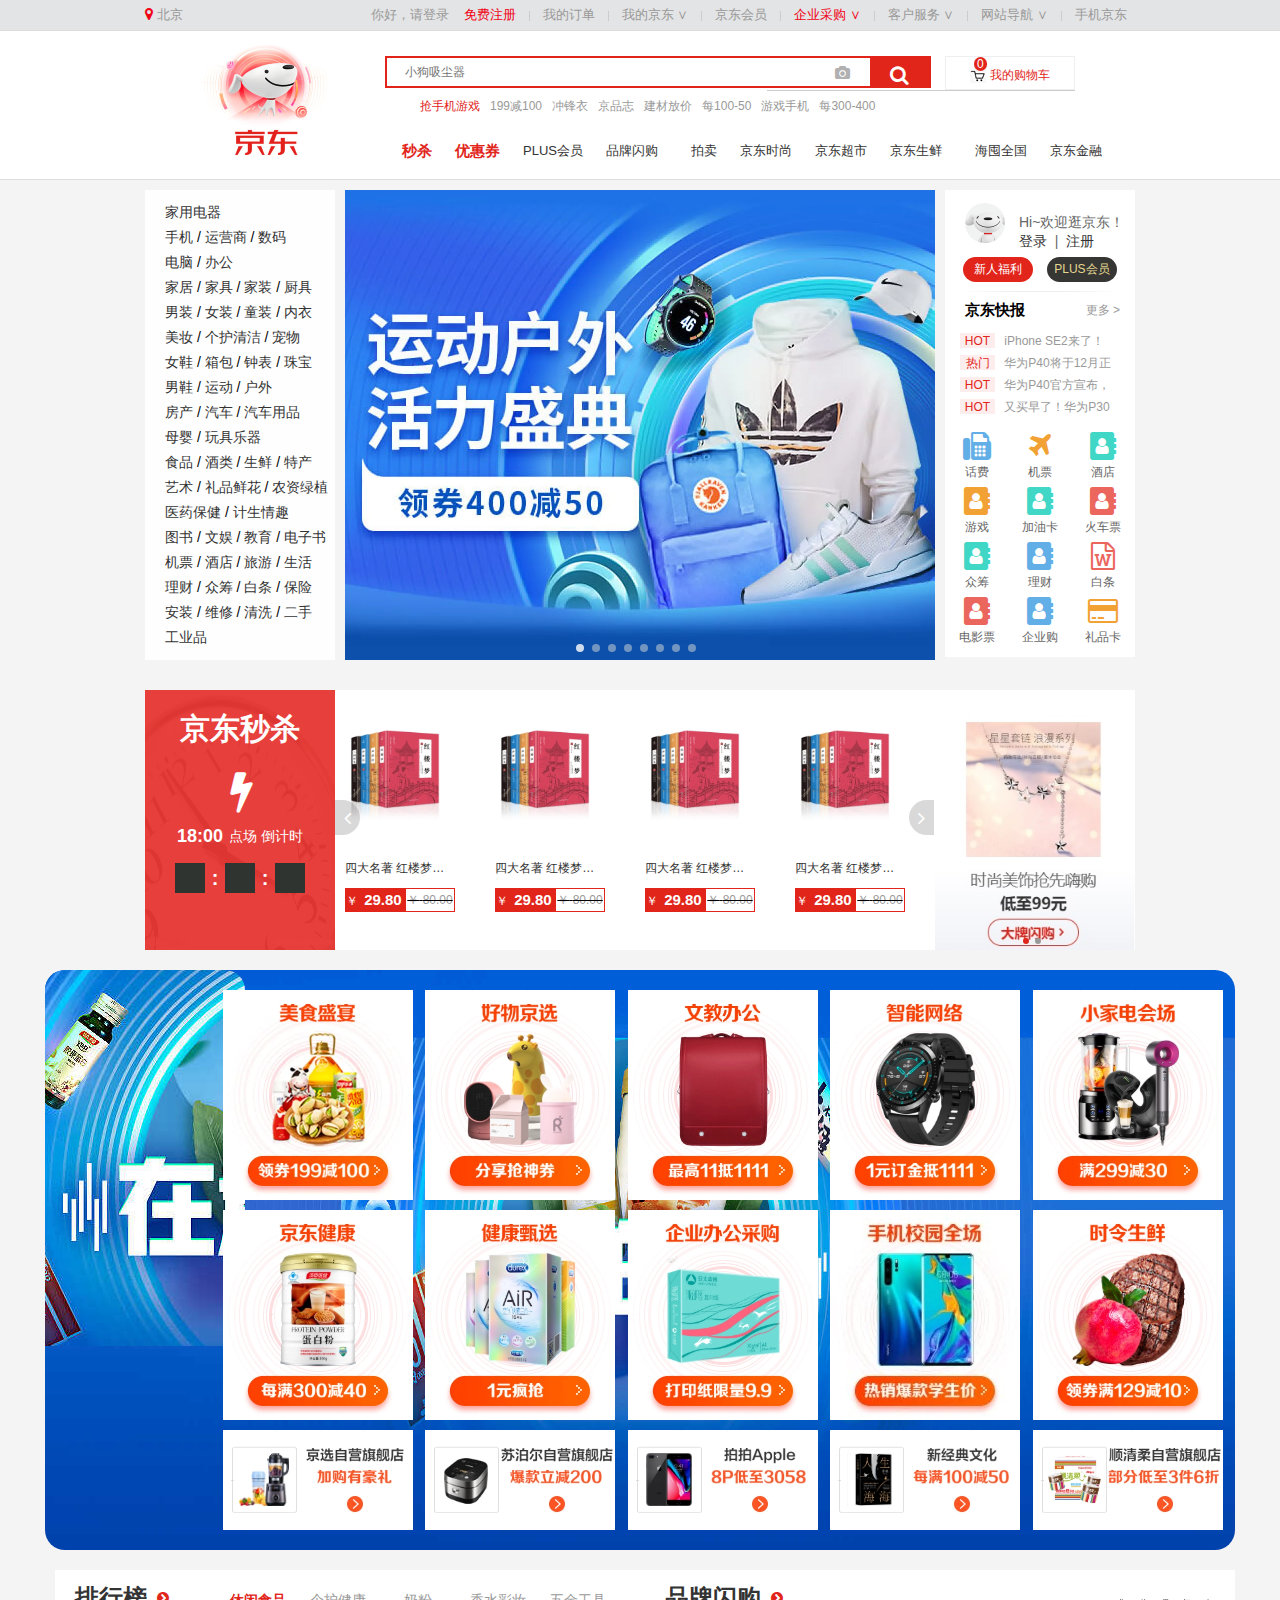
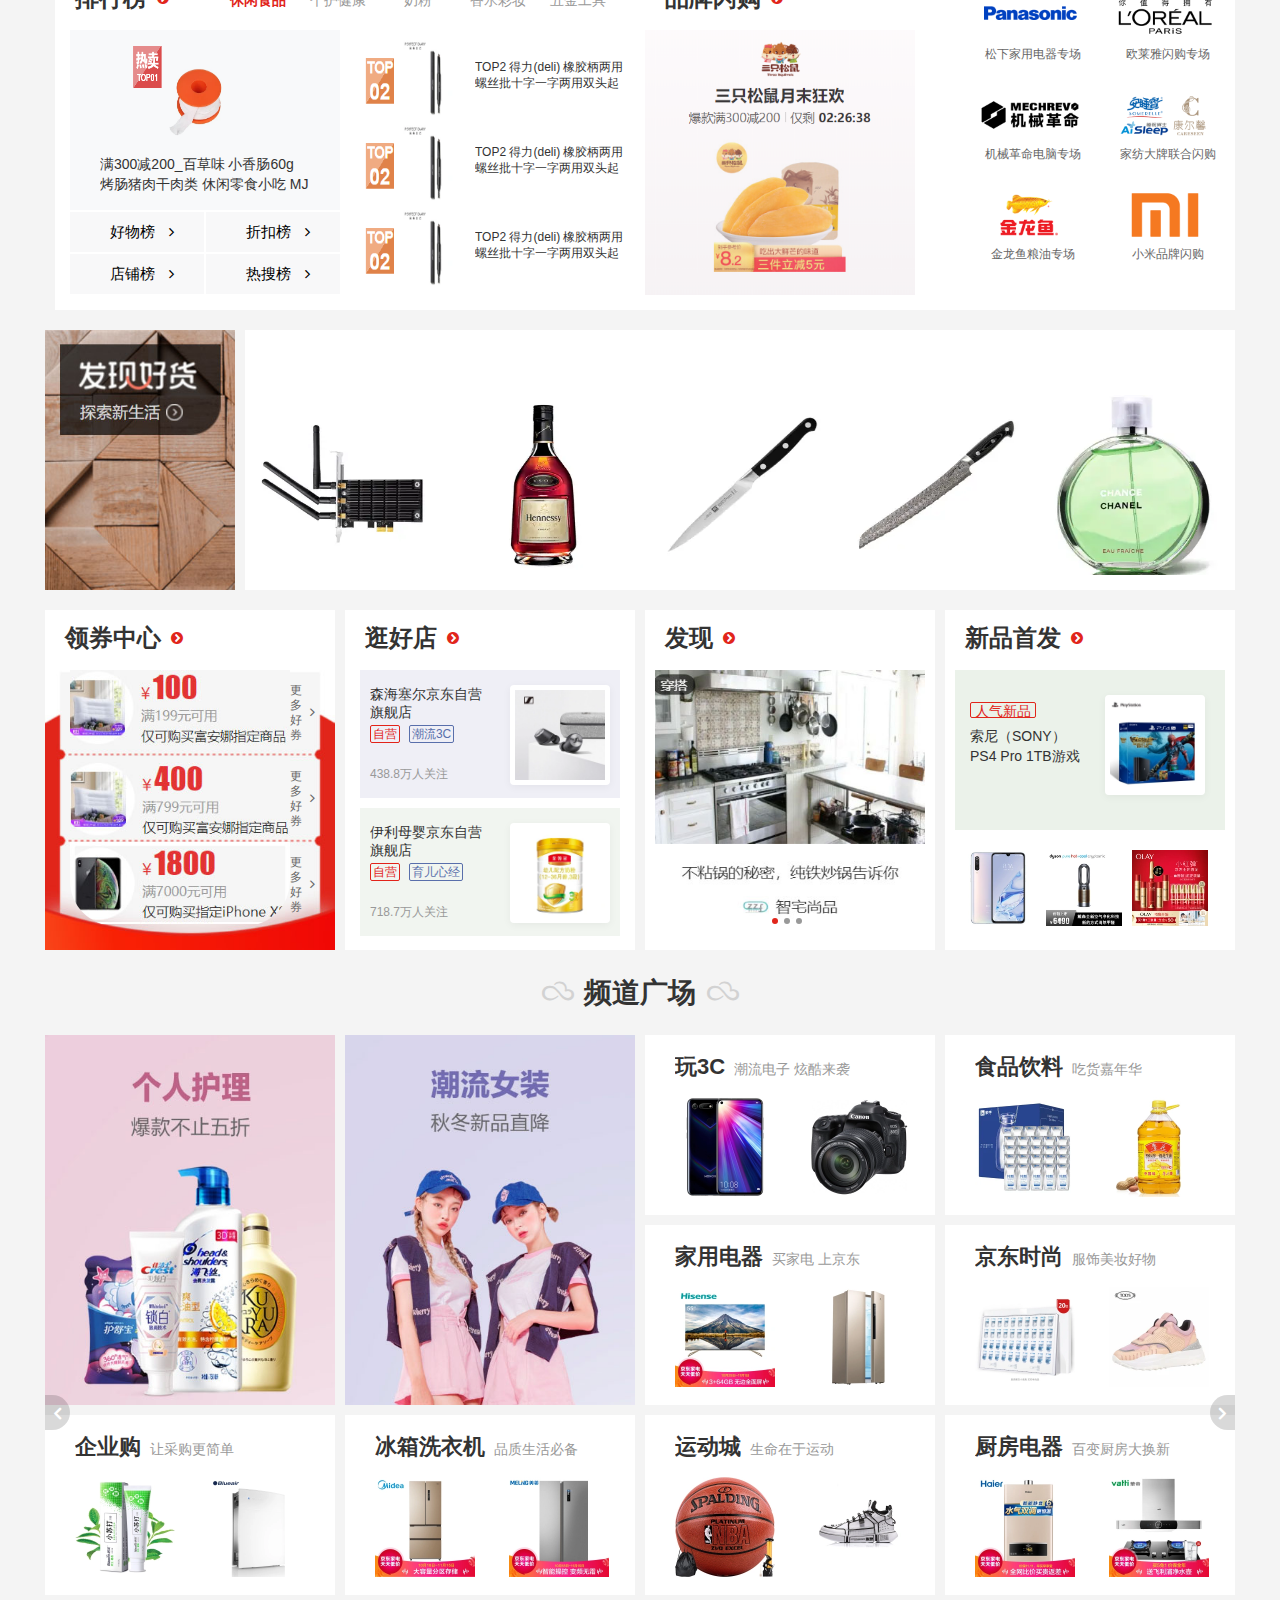
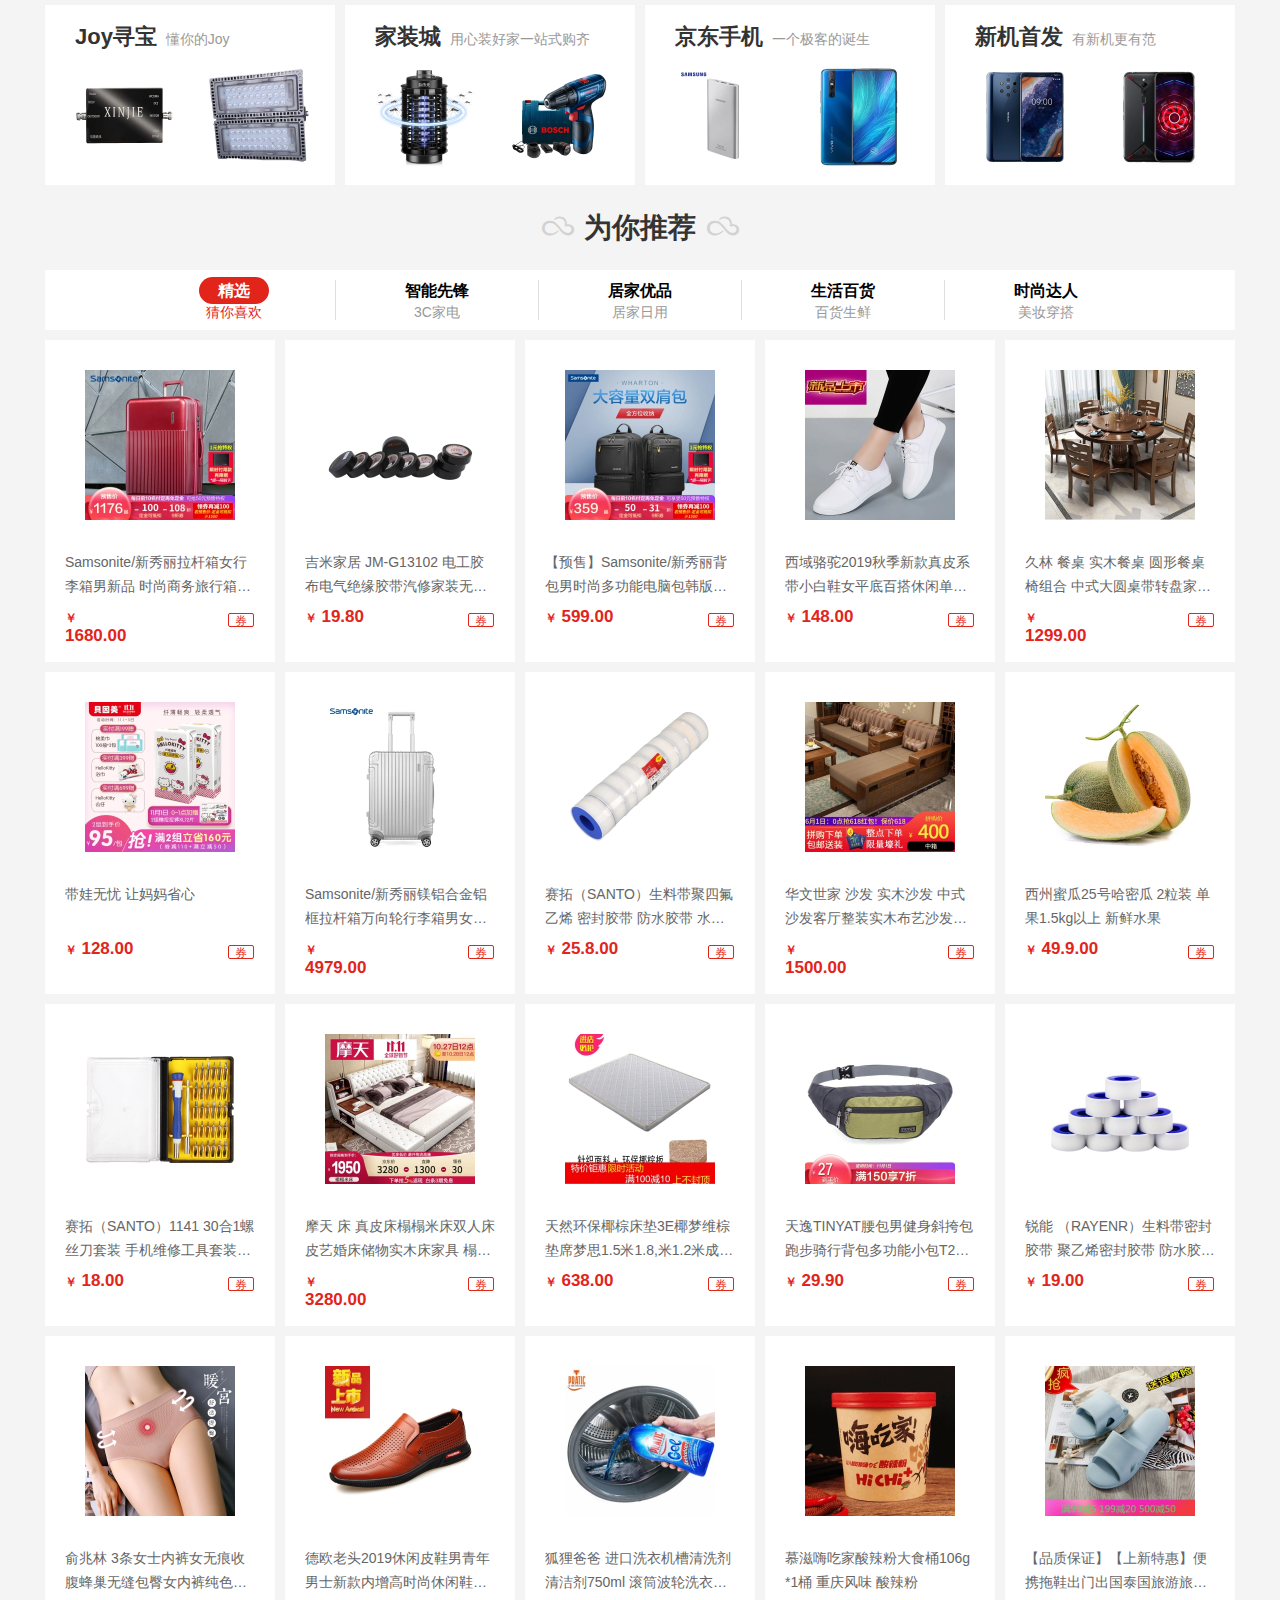
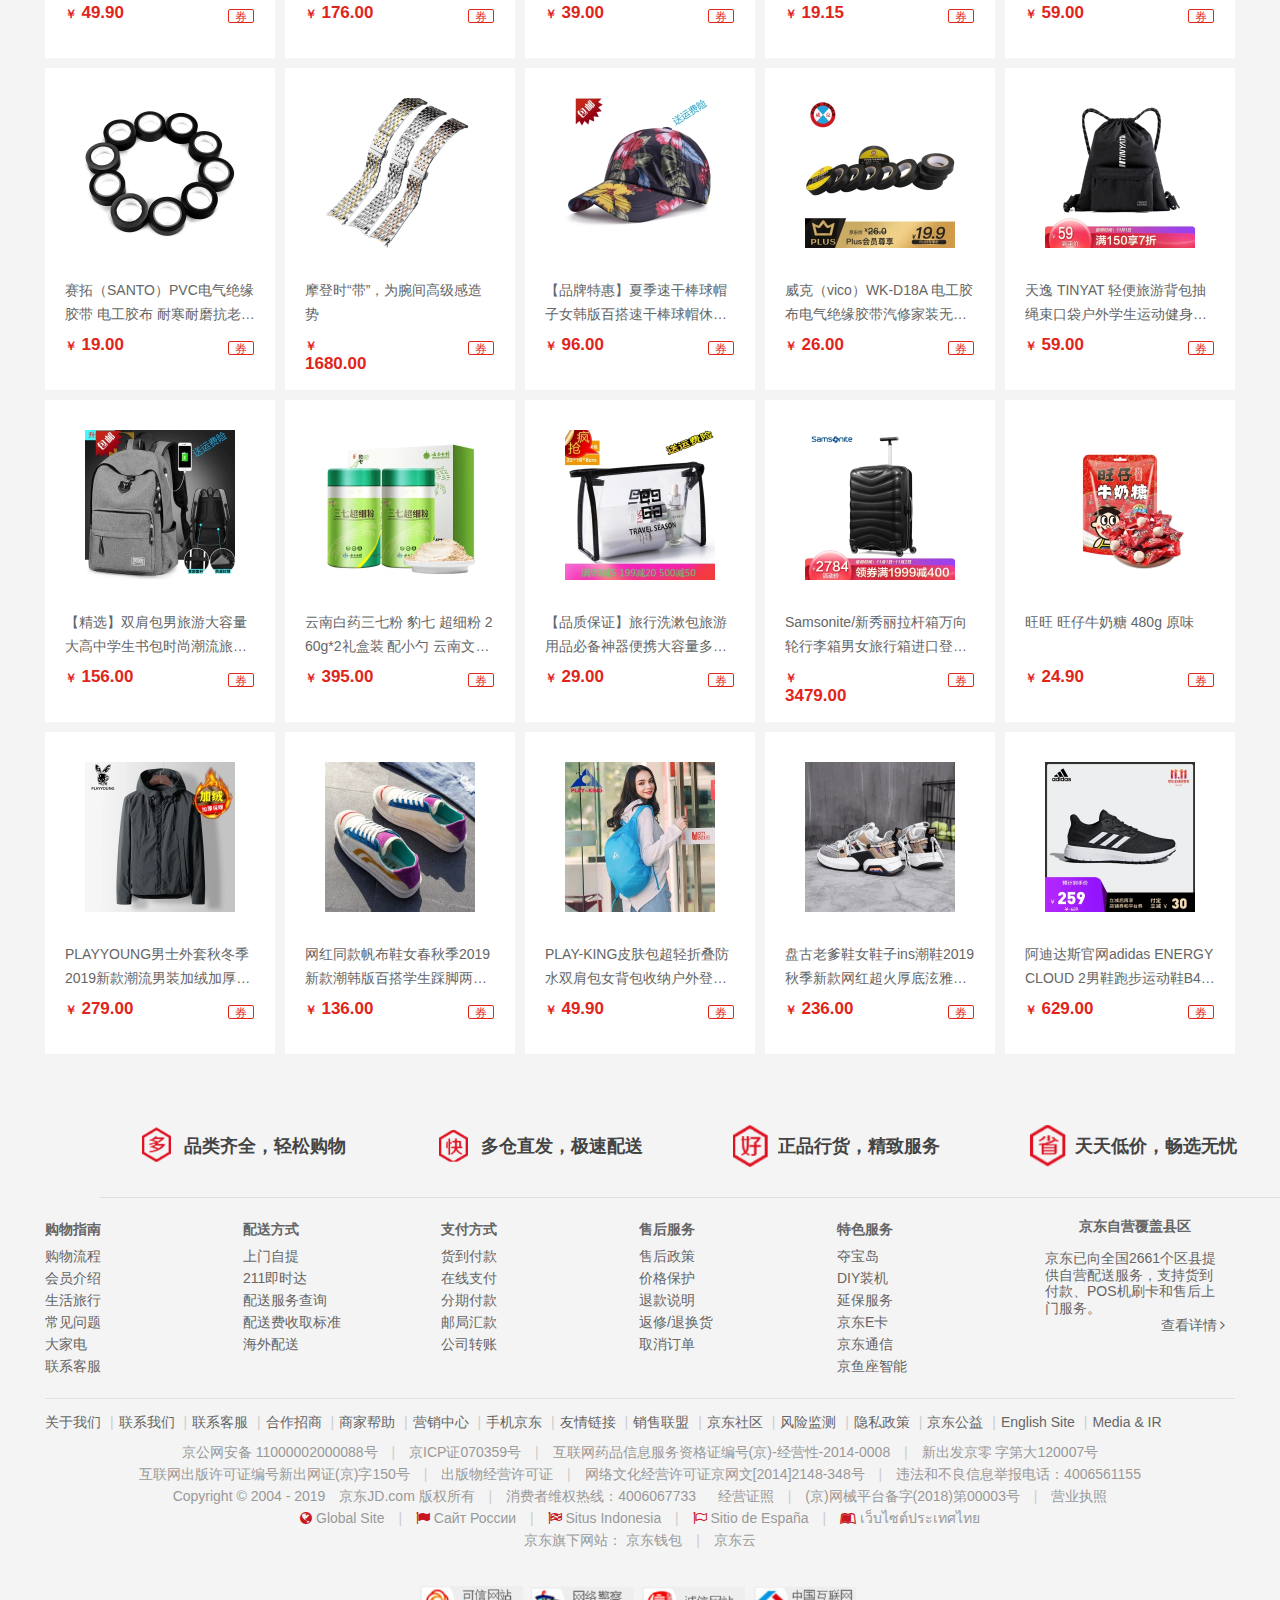
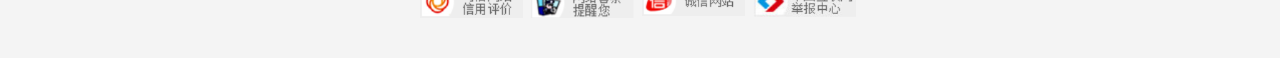
<file: index.html>
<!--
 * @Autor: ErioY
 * @Date: 2019-10-21 15:05:17
 * @Email: 1973545559@qq.com
 * @Github: https://github.com/ErioY
 * @LastEditors: ErioY
 * @LastEditTime: 2019-11-04 20:46:36
 -->
<!DOCTYPE html>
<html lang="en">
<head>
    <meta charset="UTF-8">
    <meta name="viewport" content="width=device-width, initial-scale=1.0">
    <meta http-equiv="X-UA-Compatible" content="ie=edge">
    <title>京东(JD.COM)-正品低价、品质保障、配送及时、轻松购物！</title>
    <link rel="stylesheet" href="css/font-awesome.css" />
    <link rel="stylesheet" href="css/common.css" />
    <link rel="stylesheet" href="css/index.css" />
    <link rel="stylesheet" href="css/header.css" />
    <link rel="stylesheet" href="css/footer.css" />
</head>
<body>
    <header>
        <div id="head-top">
            <nav class="clearfix">
                <ul class="left">
                    <li class="place" >
                        <i class="fa fa-map-marker" style="color: #f10215"></i>
                        <a href="" id="area" titie="北京">北京</a>
                    </li>
                </ul>
                <!-- 隐藏的地区 -->
                <div id="hidden-area">
                    <ul>
                        <li><a href="" class="selected">北京</a></li>
                        <li><a href="">上海</a></li>
                        <li><a href="">天津</a></li>
                        <li><a href="">重庆</a></li>
                        <li><a href="">河北</a></li>
                        <li><a href="">山西</a></li>
                        <li><a href="">河南</a></li>
                        <li><a href="">辽宁</a></li>
                        <li><a href="">吉林</a></li>
                        <li><a href="">黑龙江</a></li>
                        <li><a href="">内蒙古</a></li>
                        <li><a href="">江苏</a></li>
                        <li><a href="">山东</a></li>
                        <li><a href="">安徽</a></li>
                        <li><a href="">浙江</a></li>
                        <li><a href="">福建</a></li>
                        <li><a href="">湖北</a></li>
                        <li><a href="">湖南</a></li>
                        <li><a href="">广东</a></li>
                        <li><a href="">广西</a></li>
                        <li><a href="">江西</a></li>
                        <li><a href="">四川</a></li>
                        <li><a href="">海南</a></li>
                        <li><a href="">贵州</a></li>
                        <li><a href="">云南</a></li>
                        <li><a href="">西藏</a></li>
                        <li><a href="">陕西</a></li>
                        <li><a href="">甘肃</a></li>
                        <li><a href="">青海</a></li>
                        <li><a href="">宁夏</a></li>
                        <li><a href="">新疆</a></li>
                        <li><a href="">港澳</a></li>
                        <li><a href="">台湾</a></li>
                        <li><a href="">钓鱼岛</a></li>
                        <li><a href="">海外</a></li>
                    </ul>
                    <hr />
                    <div class="special">
                        <h5>地区专享版本</h5>
                        <a href="">中國港澳</a>
                    </div>
                    <hr />
                    <div class="foreign">
                        <h5>Available Sites</h5>
                        <ol>
                            <li>
                                <i class="fa fa-globe"></i>
                                <a href="">Global Site</a>
                            </li>
                            <li>
                                <i class="fa fa-globe"></i>
                                <a href="">Global Site</a>
                            </li>
                            <li>
                                <i class="fa fa-globe"></i>
                                <a href="">Global Site</a>
                            </li>
                            <li>
                                <i class="fa fa-globe"></i>
                                <a href="">Global Site</a>
                            </li>
                            <li>
                                <i class="fa fa-globe"></i>
                                <a href="">Global Site</a>
                            </li>
                        </ol>
                    </div>
                </div>
                
                <ul class="right clearfix">
                    <li class="menu welcome">
                        <a href="login.html" class="link-login">你好，请登录</a>
                        &nbsp;&nbsp;
                        <a href="register.html" class="link-register">免费注册</a>
                    </li>
                    <li class="spacer">|</li>
                    <li class="menu red"><a href="myorder.html" style="color:#999">我的订单</a></li>
                    <li class="spacer">|</li>
                    <li class="menu red">我的京东&nbsp;∨</li>
                    <li class="spacer">|</li>
                    <li class="menu red">京东会员</li>
                    <li class="spacer">|</li>
                    <li class="menu qiye">企业采购&nbsp;∨</li>
                    <li class="spacer">|</li>
                    <li class="menu">客户服务&nbsp;∨</li>
                    <li class="spacer">|</li>
                    <li class="menu">网站导航&nbsp;∨</li>
                    <li class="spacer">|</li>
                    <li class="menu">手机京东</li>
                </ul>
            </nav>
        </div>
        <div id="head-search">
            <ul id="search-list"></ul>
            <div id="logo"></div>
            <div id="header">
                <div id="search">
                    <div class="search">
                        <input type="text" name="search" id="searchTxt" placeholder="小狗吸尘器">
                        <span class="fa fa-camera"></span>
                        <button>
                            <i class="fa fa-search" aria-hidden="true"></i>
                        </button>
                        
                    </div>
                    <!-- 不显示 -->
                    <div class="settleup">
                        <div class="settle">
                            <img src="img/shoppingcar.png" alt="">
                            <a href="">我的购物车</a>
                            <div>0</div>
                        </div>
                        <div class="dropdown">
                            <div class="cart_pop">
                                <div class="cart_empty">
                                        购物车中还没有商品，赶紧选购吧！
                                      </div>
                            </div>
                        </div>
                    </div>
                </div>
            </div>
            <ul id="hotwords">
                    <li><a href="">抢手机游戏</a></li>
                    <li><a href="">199减100</a></li>
                    <li><a href="">冲锋衣</a></li>
                    <li><a href="">京品志</a></li>
                    <li><a href="">建材放价</a></li>
                    <li><a href="">每100-50</a></li>
                    <li><a href="">游戏手机</a></li>
                    <li><a href="">每300-400</a></li>
                </ul>
            <div id="navitems">
                <div class="spacer"></div>
                <ul class="groups group1">
                    <li class="first"><a href="">秒杀</a></li>
                    <li class="second"><a href="">优惠券</a></li>
                    <li><a href="">PLUS会员</a></li>
                    <li><a href="">品牌闪购</a></li>
                </ul>
                <div class="spacer"></div>
                <ul class="groups group2">
                    <li><a href="">拍卖</a></li>
                    <li><a href="">京东时尚</a></li>
                    <li><a href="">京东超市</a></li>
                    <li><a href="">京东生鲜</a></li>
                </ul>
                <div class="spacer"></div>
                <ul class="groups group3">
                        <li><a href="">海囤全国</a></li>
                        <li><a href="">京东金融</a></li>
                </ul>
            </div>
        </div>
    </header>
    <section>
        <div id="section">
            <div id="section-top" class="clearfix">
                <div id="section-top-left">
                    <!-- 左边的列表 -->
                    <div class="left">
                        <ul class="menu">
                            <li>
                                <a href="">家用电器</a>
                            </li>
                            <li>
                                <a href="">手机</a>
                                <span>/</span>
                                <a href="">运营商</a>
                                <span>/</span>
                                <a href="">数码</a>
                            </li>
                            <li>
                                <a href="">电脑</a>
                                <span>/</span>
                                <a href="">办公</a>
                            </li>
                            <li>
                                <a href="">家居</a>
                                <span>/</span>
                                <a href="">家具</a>
                                <span>/</span>
                                <a href="">家装</a>
                                <span>/</span>
                                <a href="">厨具</a>
                            </li>
                            <li>
                                <a href="">男装</a>
                                <span>/</span>
                                <a href="">女装</a>
                                <span>/</span>
                                <a href="">童装</a>
                                <span>/</span>
                                <a href="">内衣</a>
                            </li>
                            <li>
                                <a href="">美妆</a>
                                <span>/</span>
                                <a href="">个护清洁</a>
                                <span>/</span>
                                <a href="">宠物</a>
                            </li>
                            <li>
                                <a href="">女鞋</a>
                                <span>/</span>
                                <a href="">箱包</a>
                                <span>/</span>
                                <a href="">钟表</a>
                                <span>/</span>
                                <a href="">珠宝</a>
                            </li>
                            <li>
                                <a href="">男鞋</a>
                                <span>/</span>
                                <a href="">运动</a>
                                <span>/</span>
                                <a href="">户外</a>
                            </li>
                            <li>
                                <a href="">房产</a>
                                <span>/</span>
                                <a href="">汽车</a>
                                <span>/</span>
                                <a href="">汽车用品</a>
                            </li>
                            <li>
                                <a href="">母婴</a>
                                <span>/</span>
                                <a href="">玩具乐器</a>
                            </li>
                            <li>
                                <a href="">食品</a>
                                <span>/</span>
                                <a href="">酒类</a>
                                <span>/</span>
                                <a href="">生鲜</a>
                                <span>/</span>
                                <a href="">特产</a>
                            </li>
                            <li>
                                <a href="">艺术</a>
                                <span>/</span>
                                <a href="">礼品鲜花</a>
                                <span>/</span>
                                <a href="">农资绿植</a>
                            </li>
                            <li>
                                <a href="">医药保健</a>
                                <span>/</span>
                                <a href="">计生情趣</a>
                            </li>
                            <li>
                                <a href="">图书</a>
                                <span>/</span>
                                <a href="">文娱</a>
                                <span>/</span>
                                <a href="">教育</a>
                                <span>/</span>
                                <a href="">电子书</a>
                            </li>
                            <li>
                                <a href="">机票</a>
                                <span>/</span>
                                <a href="">酒店</a>
                                <span>/</span>
                                <a href="">旅游</a>
                                <span>/</span>
                                <a href="">生活</a>
                            </li>
                            <li>
                                <a href="">理财</a>
                                <span>/</span>
                                <a href="">众筹</a>
                                <span>/</span>
                                <a href="">白条</a>
                                <span>/</span>
                                <a href="">保险</a>
                            </li>
                            <li>
                                <a href="">安装</a>
                                <span>/</span>
                                <a href="">维修</a>
                                <span>/</span>
                                <a href="">清洗</a>
                                <span>/</span>
                                <a href="">二手</a>
                            </li>
                            <li>
                                <a href="">工业品</a>
                            </li>
                        </ul>
                    </div>
                </div>
                <!-- 中间轮播图 -->
                <div id="section-top-middle">
                    <div class="middle clearfix">
                        <!-- 轮播图盒子 -->
                        <div class="slideWrap" id="slide1"></div>
                    </div>
                </div>
                <!-- 右边部分 -->
                <div id="section-top-right">
                    <div class="top">
                        <div class="user">
                            <div class="dog">
                                <a href="login.html"><img src="img/JD_circle.png" alt=""></a>
                            </div>
                            
                        </div>
                        <div class="usershow">
                            <a href="login.html">Hi~欢迎逛京东！</a>
                            <p>
                                <a href="login.html">登录</a>
                                &nbsp;|&nbsp;
                                <a href="register.html">注册</a>
                            </p>
                        </div>
                        <div class="choose">
                            <a href="" class="new">新人福利</a>
                            <a href="" class="plus">PLUS会员</a>
                        </div>
                    </div>
                    <div class="middle">
                        <div class="newsline">
                            <h5>京东快报</h5>
                            <a href="">更多&nbsp;&gt;</a>
                        </div>
                        <div class="newslist">
                            <ul class="news">
                                <li><a href="">
                                    <span>HOT</span>
                                    iPhone SE2来了！5.5英寸+A13，售价感人
                                </a></li>
                                <li><a href="">
                                    <span>热门</span>
                                    华为P40将于12月正式发布，搭载鸿蒙OS亮相
                                </a></li>
                                <li><a href="">
                                    <span>HOT</span>
                                    华为P40官方宣布，搭载鸿蒙系统+麒麟990
                                </a></li>
                                <li><a href="">
                                    <span>HOT</span>
                                    又买早了！华为P30 Pro售价刷新底线，售价让人心疼
                                </a></li>
                            </ul>
                        </div>
                    </div>
                    <div class="bottom">
                        <!-- 右下角服务 -->
                        <div class="service clearfix">
                            <ul>
                                <li><a href="">
                                    <i class="fa fa-fax fa-2x blue"></i>
                                    <span>话费</span>
                                </a></li>
                                <li><a href="">
                                    <i class="fa fa-plane fa-2x yellow"></i>
                                    <span>机票</span>
                                </a></li>
                                <li><a href="">
                                    <i class="fa fa-address-book fa-2x green"></i>
                                    <span>酒店</span>
                                </a></li>
                                <li><a href="">
                                    <i class="fa fa-address-book fa-2x yellow"></i>
                                    <span>游戏</span>
                                </a></li>
                                <li><a href="">
                                    <i class="fa fa-address-book fa-2x green"></i>
                                    <span>加油卡</span>
                                </a></li>
                                <li><a href="">
                                    <i class="fa fa-address-book fa-2x red"></i>
                                    <span>火车票</span>
                                </a></li>
                                <li><a href="">
                                    <i class="fa fa-address-book fa-2x green"></i>
                                    <span>众筹</span>
                                </a></li>
                                <li><a href="">
                                    <i class="fa fa-address-book fa-2x blue"></i>
                                    <span>理财</span>
                                </a></li>
                                <li><a href="">
                                    <i class="fa fa-file-word-o fa-2x red"></i>
                                    <span>白条</span>
                                </a></li>
                                <li><a href="">
                                    <i class="fa fa-address-book fa-2x red"></i>
                                    <span>电影票</span>
                                </a></li>
                                <li><a href="">
                                    <i class="fa fa-address-book fa-2x blue"></i>
                                    <span>企业购</span>
                                </a></li>
                                <li><a href="">
                                    <i class="fa fa-credit-card fa-2x yellow"></i>
                                    <span>礼品卡</span>
                                </a></li>
                            </ul>
                        </div>
                    </div>
                </div>
            </div>
            <div id="section-bottom">
                <!-- 京东秒杀 -->
                <div id="second">
                    <div class="second"></div>
                    <a href="" class="zhebu">
                        <div class="title">京东秒杀</div>
                        <i class="fa fa-bolt fa-3x" aria-hidden="true"></i>
                        <div class="middle">
                            <b>18:00</b>
                            点场 倒计时
                        </div>
                        <!-- 秒杀倒计时 -->
                        <div class="bottom">
                            <span class="timehour"></span>
                            <span class="timeminute"></span>
                            <span class="timesecond"></span>
                        </div>
                    </a>
                    <div></div>
                    <!-- 按钮轮播图 -->
                    <div class="slide1">
                        <button class="fa fa-angle-left"></button>
                        <div class="wrap">
                            <ul class="menu">
                                <li><a href=""><img src="img/slide_1.png" alt="">
                                    <h6>四大名著 红楼梦西游记三国演义水浒传原著正版珍藏版 董卿朗读者世界名著小说</h6>
                                    <div class="price">
                                        <div class="now">
                                            <i>￥</i>
                                            <span>29.80</span>
                                        </div>
                                        <div class="origin">
                                            <i>￥</i>
                                            <span>80.00</span>
                                        </div>
                                    </div>
                                </a></li>
                                <li><a href=""><img src="img/slide_1.png" alt="">
                                    <h6>四大名著 红楼梦西游记三国演义水浒传原著正版珍藏版 董卿朗读者世界名著小说</h6>
                                    <div class="price">
                                        <div class="now">
                                            <i>￥</i>
                                            <span>29.80</span>
                                        </div>
                                        <div class="origin">
                                            <i>￥</i>
                                            <span>80.00</span>
                                        </div>
                                    </div>
                                </a></li>
                                <li><a href=""><img src="img/slide_1.png" alt="">
                                    <h6>四大名著 红楼梦西游记三国演义水浒传原著正版珍藏版 董卿朗读者世界名著小说</h6>
                                    <div class="price">
                                        <div class="now">
                                            <i>￥</i>
                                            <span>29.80</span>
                                        </div>
                                        <div class="origin">
                                            <i>￥</i>
                                            <span>80.00</span>
                                        </div>
                                    </div>
                                </a></li>
                                <li><a href=""><img src="img/slide_1.png" alt="">
                                    <h6>四大名著 红楼梦西游记三国演义水浒传原著正版珍藏版 董卿朗读者世界名著小说</h6>
                                    <div class="price">
                                        <div class="now">
                                            <i>￥</i>
                                            <span>29.80</span>
                                        </div>
                                        <div class="origin">
                                            <i>￥</i>
                                            <span>80.00</span>
                                        </div>
                                    </div>
                                </a></li>
                            </ul>
                        </div>
                        
                        <button class="fa fa-angle-right"></button>
                    </div>
                    <!-- 自动播放轮播图 -->
                    <div id="slide2"></div>
                </div>
                <!-- 双十一会场 -->
                <div id="third">
                    <div class="main">
                        <a class="link" href="">
                            <!-- 在意的出行 -->
                            <!-- <img src="img/health-left.png" alt=""> -->
                        </a>
                        <div class="menu">
                                <ul class="big-menu clearfix">
                                    <li><a href=""><img src="img/big-menu/1.jpg" alt=""></a></li>
                                    <li><a href=""><img src="img/big-menu/2.jpg" alt=""></a></li>
                                    <li><a href=""><img src="img/big-menu/3.jpg" alt=""></a></li>
                                    <li><a href=""><img src="img/big-menu/4.jpg" alt=""></a></li>
                                    <li><a href=""><img src="img/big-menu/5.jpg" alt=""></a></li>
                                    <li><a href=""><img src="img/big-menu/6.jpg" alt=""></a></li>
                                    <li><a href=""><img src="img/big-menu/7.jpg" alt=""></a></li>
                                    <li><a href=""><img src="img/big-menu/8.jpg" alt=""></a></li>
                                    <li><a href=""><img src="img/big-menu/9.jpg" alt=""></a></li>
                                    <li><a href=""><img src="img/big-menu/10.jpg" alt=""></a></li>
                                </ul>
                                <ul class="small-menu clearfix">
                                    <li><a href=""><img src="img/small-menu/1.jpg" alt=""></a></li>
                                    <li><a href=""><img src="img/small-menu/2.jpg" alt=""></a></li>
                                    <li><a href=""><img src="img/small-menu/3.jpg" alt=""></a></li>
                                    <li><a href=""><img src="img/small-menu/4.jpg" alt=""></a></li>
                                    <li><a href=""><img src="img/small-menu/5.jpg" alt=""></a></li>
                                </ul>
                        </div>
                    </div>
                </div>
                <div id="fourth">
                    <!-- 排行榜 -->
                    <div id="core1">
                        <div class="inner clearfix">
                            <div class="left">
                                <div class="title">
                                    <a href="" class="clearfix">
                                        <h3>排行榜</h3>
                                        <i class=" fa fa-chevron-circle-right aria-hidden='true'"></i>
                                    </a>
                                    
                                </div>
                                <div class="content">
                                    <ul class="menu ">
                                        <li class="active"><a href="">休闲食品</a></li>
                                        <li><a href="">个护健康</a></li>
                                        <li><a href="">奶粉</a></li>
                                        <li><a href="">香水彩妆</a></li>
                                        <li><a href="">五金工具</a></li>
                                    </ul>
                                    <div class="bottomcontent">
                                        <div class="toplist">
                                            <div class="top1">
                                              <a href="" class="top1k">
                                               <img src="img/toplist/1.png" alt=""> 
                                               <span class="name">满300减200_百草味 小香肠60g 烤肠猪肉干肉类 休闲零食小吃 MJ 烟熏味</span>
                                              </a>  
                                            </div>
                                            <div class="topall top2">
                                                <a href="" class="top">
                                                    <img src="img/toplist/2.png" alt="">
                                                    <span>TOP2 得力(deli) 橡胶柄两用螺丝批十字一字两用双头起子6*100mm DL626001</span>
                                                </a>
                                            </div>
                                            <div class="topall top3">
                                                <a href="" class="top">
                                                    <img src="img/toplist/2.png" alt="">
                                                    <span>TOP2 得力(deli) 橡胶柄两用螺丝批十字一字两用双头起子6*100mm DL626001</span>
                                                </a>
                                            </div>
                                            <div class="topall top4">
                                            <a href="" class="top">
                                                <img src="img/toplist/2.png" alt="">
                                                <span>TOP2 得力(deli) 橡胶柄两用螺丝批十字一字两用双头起子6*100mm DL626001</span>
                                                </a>
                                            </div>
                                            <div class="leftbottom">
                                                <a href="">
                                                    <span>好物榜</span>
                                                    <i class="fa fa-angle-right"></i>
                                                </a>
                                                <a href="">
                                                    <span>折扣榜</span>
                                                    <i class="fa fa-angle-right"></i>
                                                </a>
                                                <a href="">
                                                    <span>店铺榜</span>
                                                    <i class="fa fa-angle-right"></i>
                                                </a>
                                                <a href="">
                                                    <span>热搜榜</span>
                                                    <i class="fa fa-angle-right"></i>
                                                </a>
                                            </div>
                                        </div>
                                    </div>
                                </div>
                            </div>
                            <div class="right">
                                <div class="title">
                                        <a href="">
                                            <h3>品牌闪购</h3>
                                            <i class=" fa fa-chevron-circle-right aria-hidden='true'"></i>
                                        </a>
                                </div>
                                <div class="content clearfix">
                                    <a href="">
                                        <img src="img/toplist/right-1.png" alt="">
                                    </a>
                                    <ul>
                                        <li><a href="">
                                            <img src="img/toplist/right-2.jpg" alt="">
                                            <h6>松下家用电器专场</h6>
                                        </a></li>
                                        <li><a href="">
                                            <img src="img/toplist/right-3.jpg" alt="">
                                            <h6>欧莱雅闪购专场</h6>
                                        </a></li>
                                        <li><a href="">
                                            <img src="img/toplist/right-4.jpg" alt="">
                                            <h6>机械革命电脑专场</h6>
                                        </a></li>
                                        <li><a href="">
                                            <img src="img/toplist/right-5.jpg" alt="">
                                            <h6>家纺大牌联合闪购</h6>
                                        </a></li>
                                        <li><a href="">
                                            <img src="img/toplist/right-6.jpg" alt="">
                                            <h6>金龙鱼粮油专场</h6>
                                        </a></li>
                                        <li><a href="">
                                            <img src="img/toplist/right-7.jpg" alt="">
                                            <h6>小米品牌闪购</h6>
                                        </a></li>
                                    </ul>
                                </div>
                            </div>
                        </div>
                    </div>
                    <!-- 发现好物 -->
                    <div id="good">
                        <div class="nice-goods clearfix">
                            <a href=""><img src="img/banner3/big-1.jpg" alt=""></a>
                            <div id="good-banner">
                                <div id="good-bannerlist">
                                    <ul>
                                        <li><a href=""><img src="img/banner3/banner-1.jpg" alt=""></a></li>
                                        <li><a href=""><img src="img/banner3/banner-2.jpg" alt=""></a></li>
                                        <li><a href=""><img src="img/banner3/banner-3.jpg" alt=""></a></li>
                                        <li><a href=""><img src="img/banner3/banner-4.jpg" alt=""></a></li>
                                        <li><a href=""><img src="img/banner3/banner-5.jpg" alt=""></a></li>
                                        <li><a href=""><img src="img/banner3/banner-6.jpg" alt=""></a></li>
                                        <li><a href=""><img src="img/banner3/banner-7.jpg" alt=""></a></li>
                                    </ul>
                                </div>
                                <!-- 滚动条 -->
                                <div class="scrollbar"></div>
                            </div>
                        </div>
                    </div>
                    <!-- 领券中心 -->
                    <div id="core2">
                        <div class="core2 first">
                            <div class="box_head">
                                <a href="">
                                    <h3>领券中心</h3>
                                    <i class=" fa fa-chevron-circle-right aria-hidden='true'"></i>
                                </a>
                            </div>
                            <div class="box_body">
                                <div class="content">
                                    <div class="con con_1">
                                        <a href="">
                                            <div class="left"><img src="img/core2/quan-1.jpg" alt=""></div>
                                            <div class="right">
                                                <span>更多好券</span>
                                                <i class="fa fa-angle-right"></i>
                                            </div>
                                        </a>
                                    </div>
                                    <div class="con con_2">
                                        <a href="">
                                            <div class="left"><img src="img/core2/quan-2.jpg" alt=""></div>
                                            <div class="right">
                                                <span>更多好券</span>
                                                <i class="fa fa-angle-right"></i>
                                            </div>
                                        </a>
                                    </div>
                                    <div class="con con_3">
                                        <a href="">
                                            <div class="left"><img src="img/core2/quan-3.jpg" alt=""></div>
                                            <div class="right">
                                                <span>更多好券</span>
                                                <i class="fa fa-angle-right"></i>
                                            </div>
                                        </a>
                                    </div>
                                </div>
                            </div>
                        </div>
                        <div class="core2 second">
                            <div class="box_head">
                                <a href="">
                                    <h3>逛好店</h3>
                                    <i class=" fa fa-chevron-circle-right aria-hidden='true'"></i>
                                </a>
                            </div>
                            <div class="box_body_2">
                                <div class="content_2">
                                    <a class="top" href="">
                                        <div class="title">
                                            <h5>森海塞尔京东自营旗舰店</h5>
                                            <div class="tags">
                                                <span class="origin">自营</span>
                                                <span class="theme">潮流3C</span>
                                            </div>
                                        </div>
                                        <div class="attention"><span>438.8万</span>人关注</div>
                                        <div class="imgs">
                                            <img src="img/core2/good-1.jpg" alt="">
                                        </div>
                                    </a>
                                    <a class="bottom" href="">
                                        <div class="title">
                                            <h5>伊利母婴京东自营旗舰店</h5>
                                            <div class="tags">
                                                <span class="origin">自营</span>
                                                <span class="theme">育儿心经</span>
                                            </div>
                                        </div>
                                        <div class="attention"><span>718.7万</span>人关注</div>
                                        <div class="imgs">
                                            <img src="img/core2/good-2.jpg" alt="">
                                        </div>
                                    </a>
                                </div>
                            </div>
                        </div>
                        <div class="core2 third">
                            <div class="box_head">
                                <a href="">
                                    <h3>发现</h3>
                                    <i class=" fa fa-chevron-circle-right aria-hidden='true'"></i>
                                </a>
                            </div>
                            <div class="box_body_2">
                                <div class="content_3" id="slide3"></div>
                                <div class="btnleft"></div>
                                <div class="btnright"></div>
                            </div>
                        </div>
                        <div class="core2 fourth">
                            <div class="box_head">
                                <a href="">
                                    <h3>新品首发</h3>
                                    <i class=" fa fa-chevron-circle-right aria-hidden='true'"></i>
                                </a>
                            </div>
                            <div class="box_body_2">
                                <div class="content_4 clearfix">
                                    <a class="main" href="">
                                        <div class="aside">
                                            <span>人气新品</span>
                                            <p>索尼（SONY） PS4 Pro 1TB游戏机 PlayStation 4《西游记之大圣归来》游戏套装（黑色）</p>
                                        </div>
                                        <div class="imgs">
                                            <img src="img/core2/fourth-0.jpg" alt="">
                                        </div>
                                    </a>
                                    <a href="">
                                        <img src="img/core2/fourth-1.jpg" alt="">
                                    </a>
                                    <a href="">
                                        <img src="img/core2/fourth-2.jpg" alt="">
                                    </a>
                                    <a href="">
                                        <img src="img/core2/fourth-3.jpg" alt="">
                                    </a>
                                </div>
                            </div>
                        </div>
                    </div>
                </div>
                <!-- 频道广场 -->
                <div id="fifth">
                    <div class="channels">
                        <div class="head">
                            <div class="head-inner">
                                <h3><i class="fa fa-skyatlas"></i>频道广场<i class="fa fa-skyatlas"></i></h3>
                            </div>
                        </div>
                        <div class="main">
                            <button class="left">
                                <i class="fa fa-angle-left"></i>
                            </button>
                            <div class="slide clearfix">
                                <div class="item item2 item-1 item-imgs">
                                    <a href=""><img src="img/fifth/item-1.jpg" alt=""></a>
                                </div>
                                <div class="item item2 item-1 item-imgs">
                                    <a href=""><img src="img/fifth/item-2.jpg" alt=""></a>
                                </div>
                                <div class="right-menu">
                                    <div class="item same">
                                        <a class="title" href="">
                                            <span class="big">玩3C</span>
                                            <span class="small">潮流电子 炫酷来袭</span>
                                        </a>
                                        <div class="item-imgs">
                                            <a href="">
                                                <div><img src="img/fifth/item-3.jpg" alt=""></div>
                                            </a>
                                            <a href="">
                                                <div><img src="img/fifth/item-4.jpg" alt=""></div>
                                            </a>
                                        </div>
                                    </div>
                                    <div class="item none same">
                                        <a class="title" href="">
                                            <span class="big">食品饮料</span>
                                            <span class="small">吃货嘉年华</span>
                                        </a>
                                        <div class="item-imgs">
                                            <a href="">
                                                <div><img src="img/fifth/item-5.jpg" alt=""></div>
                                            </a>
                                            <a href="">
                                                <div><img src="img/fifth/item-6.jpg" alt=""></div>
                                            </a>
                                        </div>
                                    </div>
                                    <div class="item same">
                                        <a class="title" href="">
                                            <span class="big">家用电器</span>
                                            <span class="small">买家电 上京东</span>
                                        </a>
                                        <div class="item-imgs">
                                            <a href="">
                                                <div><img src="img/fifth/item-7.jpg" alt=""></div>
                                            </a>
                                            <a href="">
                                                <div><img src="img/fifth/item-8.jpg" alt=""></div>
                                            </a>
                                        </div>
                                    </div>
                                    <div class="item none same">
                                        <a class="title" href="">
                                            <span class="big">京东时尚</span>
                                            <span class="small">服饰美妆好物</span>
                                        </a>
                                        <div class="item-imgs">
                                            <a href="">
                                                <div><img src="img/fifth/item-9.jpg" alt=""></div>
                                            </a>
                                            <a href="">
                                                <div><img src="img/fifth/item-10.jpg" alt=""></div>
                                            </a>
                                        </div>
                                    </div>
                                </div>
                                <ul>
                                    <li class="item same">
                                        <a class="title" href="">
                                            <span class="big">企业购</span>
                                            <span class="small">让采购更简单</span>
                                        </a>
                                        <div class="item-imgs">
                                            <a href="">
                                                <div><img src="img/fifth/item-11.jpg" alt=""></div>
                                            </a>
                                            <a href="">
                                                <div><img src="img/fifth/item-12.jpg" alt=""></div>
                                            </a>
                                        </div>
                                    </li>
                                    <li class="item same">
                                        <a class="title" href="">
                                            <span class="big">冰箱洗衣机</span>
                                            <span class="small">品质生活必备</span>
                                        </a>
                                        <div class="item-imgs">
                                            <a href="">
                                                <div><img src="img/fifth/item-13.jpg" alt=""></div>
                                            </a>
                                            <a href="">
                                                <div><img src="img/fifth/item-14.jpg" alt=""></div>
                                            </a>
                                        </div>
                                    </li>
                                    <li class="item same">
                                        <a class="title" href="">
                                            <span class="big">运动城</span>
                                            <span class="small">生命在于运动</span>
                                        </a>
                                        <div class="item-imgs">
                                            <a href="">
                                                <div><img src="img/fifth/item-15.jpg" alt=""></div>
                                            </a>
                                            <a href="">
                                                <div><img src="img/fifth/item-16.jpg" alt=""></div>
                                            </a>
                                        </div>
                                    </li>
                                    <li class="item none same">
                                        <a class="title" href="">
                                            <span class="big">厨房电器</span>
                                            <span class="small">百变厨房大换新</span>
                                        </a>
                                        <div class="item-imgs">
                                            <a href="">
                                                <div><img src="img/fifth/item-17.jpg" alt=""></div>
                                            </a>
                                            <a href="">
                                                <div><img src="img/fifth/item-18.jpg" alt=""></div>
                                            </a>
                                        </div>
                                    </li>
                                    <li class="item same">
                                        <a class="title" href="">
                                            <span class="big">Joy寻宝</span>
                                            <span class="small">懂你的Joy</span>
                                        </a>
                                        <div class="item-imgs">
                                            <a href="">
                                                <div><img src="img/fifth/item-19.jpg" alt=""></div>
                                            </a>
                                            <a href="">
                                                <div><img src="img/fifth/item-20.jpg" alt=""></div>
                                            </a>
                                        </div>
                                    </li>
                                    <li class="item same">
                                        <a class="title" href="">
                                            <span class="big">家装城</span>
                                            <span class="small">用心装好家一站式购齐</span>
                                        </a>
                                        <div class="item-imgs">
                                            <a href="">
                                                <div><img src="img/fifth/item-21.jpg" alt=""></div>
                                            </a>
                                            <a href="">
                                                <div><img src="img/fifth/item-22.jpg" alt=""></div>
                                            </a>
                                        </div>
                                    </li>
                                    <li class="item same">
                                        <a class="title" href="">
                                            <span class="big">京东手机</span>
                                            <span class="small">一个极客的诞生</span>
                                        </a>
                                        <div class="item-imgs">
                                            <a href="">
                                                <div><img src="img/fifth/item-23.jpg" alt=""></div>
                                            </a>
                                            <a href="">
                                                <div><img src="img/fifth/item-24.jpg" alt=""></div>
                                            </a>
                                        </div>
                                    </li>
                                    <li class="item none same">
                                        <a class="title" href="">
                                            <span class="big">新机首发</span>
                                            <span class="small">有新机更有范</span>
                                        </a>
                                        <div class="item-imgs">
                                            <a href="">
                                                <div><img src="img/fifth/item-25.jpg" alt=""></div>
                                            </a>
                                            <a href="">
                                                <div><img src="img/fifth/item-26.jpg" alt=""></div>
                                            </a>
                                        </div>
                                    </li>
                                </ul>
                            </div>
                            <button class="right">
                                <i class="fa fa-angle-right"></i>
                            </button>
                        </div>
                    </div>
                </div>
                <!-- 为你推荐 -->
                <div id="sixth">
                    <div class="channels six">
                        <div class="head">
                            <div class="head-inner">
                                <h3><i class="fa fa-skyatlas"></i>为你推荐<i class="fa fa-skyatlas"></i></h3>
                            </div>
                        </div>
                        <div class="tab clearfix">
                            <ul>
                                <li class="high">
                                    <div class="title">
                                        <span>精选</span>
                                    </div>
                                    <div class="desc">猜你喜欢</div>
                                    <div class="hrs"></div>
                                </li>
                                <li>
                                    <div class="title">
                                        <span>智能先锋</span>
                                    </div>
                                    <div class="desc">3C家电</div>
                                    <div class="hrs"></div>
                                </li>
                                <li>
                                    <div class="title">
                                        <span>居家优品</span>
                                    </div>
                                    <div class="desc">居家日用</div>
                                    <div class="hrs"></div>
                                </li>
                                <li>
                                    <div class="title">
                                        <span>生活百货</span>
                                    </div>
                                    <div class="desc">百货生鲜</div>
                                    <div class="hrs"></div>
                                </li>
                                <li>
                                    <div class="title">
                                        <span>时尚达人</span>
                                    </div>
                                    <div class="desc">美妆穿搭</div>
                                </li>
                            </ul>
                        </div>
                        <!-- 最多的部分 -->
                        <div class="main">
                            <div>
                                <ul class="longmenu clearfix">
                                    <li><a href="">
                                        <div class="longimg">
                                            <img src="img/sixth/item-1.jpg" alt="">
                                        </div>
                                        <div class="detail clearfix">
                                            <p>Samsonite/新秀丽拉杆箱女行李箱男新品 时尚商务旅行箱包密码箱 耐磨万向轮飞机登机箱DK7 宝石红 20英寸</p>
                                            <div class="more clearfix">
                                                <div class="price">
                                                    <i>￥</i>
                                                    <span>1680.00</span>
                                                </div>
                                                <div class="plus">
                                                    <div class="discount">券</div>
                                                </div>
                                            </div>
                                        </div>
                                        <!-- 找相似 -->
                                        <div class="item_hover">
                                            <div class="delete fa fa-times"></div>
                                            <div class="search_same">
                                                <div class="btn_find">
                                                    <i class="fa fa-eye"></i>
                                                    <span>找相似</span>
                                                </div>
                                            </div>
                                        </div>
                                    </a></li>
                                    <li><a href="">
                                        <div class="longimg">
                                            <img src="img/sixth/item-2.jpg" alt="">
                                        </div>
                                        <div class="detail clearfix">
                                            <p>吉米家居 JM-G13102 电工胶布电气绝缘胶带汽修家装无铅阻燃PVC防水胶布黑色10米10卷装</p>
                                            <div class="more clearfix">
                                                <div class="price">
                                                    <i>￥</i>
                                                    <span>19.80</span>
                                                </div>
                                                <div class="plus">
                                                    <div class="discount">券</div>
                                                </div>
                                            </div>
                                        </div>
                                        <!-- 找相似 -->
                                        <div class="item_hover">
                                            <div class="delete fa fa-times"></div>
                                            <div class="search_same">
                                                <div class="btn_find">
                                                    <i class="fa fa-eye"></i>
                                                    <span>找相似</span>
                                                </div>
                                            </div>
                                        </div>
                                    </a></li>
                                    <li><a href="">
                                        <div class="longimg">
                                            <img src="img/sixth/item-3.jpg" alt="">
                                        </div>
                                        <div class="detail clearfix">
                                            <p>【预售】Samsonite/新秀丽背包男时尚多功能电脑包韩版休闲书包商务通勤双肩包旅行包女潮36B 黑色</p>
                                            <div class="more clearfix">
                                                <div class="price">
                                                    <i>￥</i>
                                                    <span>599.00</span>
                                                </div>
                                                <div class="plus">
                                                    <div class="discount">券</div>
                                                </div>
                                            </div>
                                        </div>
                                        <!-- 找相似 -->
                                        <div class="item_hover">
                                            <div class="delete fa fa-times"></div>
                                            <div class="search_same">
                                                <div class="btn_find">
                                                    <i class="fa fa-eye"></i>
                                                    <span>找相似</span>
                                                </div>
                                            </div>
                                        </div>
                                    </a></li>
                                    <li><a href="">
                                        <div class="longimg">
                                            <img src="img/sixth/item-4.jpg" alt="">
                                        </div>
                                        <div class="detail clearfix">
                                            <p>西域骆驼2019秋季新款真皮系带小白鞋女平底百搭休闲单鞋韩版学生小皮鞋 白色 37</p>
                                            <div class="more clearfix">
                                                <div class="price">
                                                    <i>￥</i>
                                                    <span>148.00</span>
                                                </div>
                                                <div class="plus">
                                                    <div class="discount">券</div>
                                                </div>
                                            </div>
                                        </div>
                                        <!-- 找相似 -->
                                        <div class="item_hover">
                                            <div class="delete fa fa-times"></div>
                                            <div class="search_same">
                                                <div class="btn_find">
                                                    <i class="fa fa-eye"></i>
                                                    <span>找相似</span>
                                                </div>
                                            </div>
                                        </div>
                                    </a></li>
                                    <li><a href="">
                                        <div class="longimg">
                                            <img src="img/sixth/item-5.jpg" alt="">
                                        </div>
                                        <div class="detail clearfix">
                                            <p>久林 餐桌 实木餐桌 圆形餐桌椅组合 中式大圆桌带转盘家用夕桌 浅胡桃色 1.3米 餐桌</p>
                                            <div class="more clearfix">
                                                <div class="price">
                                                    <i>￥</i>
                                                    <span>1299.00</span>
                                                </div>
                                                <div class="plus">
                                                    <div class="discount">券</div>
                                                </div>
                                            </div>
                                        </div>
                                        <!-- 找相似 -->
                                        <div class="item_hover">
                                            <div class="delete fa fa-times"></div>
                                            <div class="search_same">
                                                <div class="btn_find">
                                                    <i class="fa fa-eye"></i>
                                                    <span>找相似</span>
                                                </div>
                                            </div>
                                        </div>
                                    </a></li>
                                    <li><a href="">
                                        <div class="longimg">
                                            <img src="img/sixth/item-6.jpg" alt="">
                                        </div>
                                        <div class="detail clearfix">
                                            <p>带娃无忧 让妈妈省心</p>
                                            <div class="more clearfix">
                                                <div class="price">
                                                    <i>￥</i>
                                                    <span>128.00</span>
                                                </div>
                                                <div class="plus">
                                                    <div class="discount">券</div>
                                                </div>
                                            </div>
                                        </div>
                                        <!-- 找相似 -->
                                        <div class="item_hover">
                                            <div class="delete fa fa-times"></div>
                                            <div class="search_same">
                                                <div class="btn_find">
                                                    <i class="fa fa-eye"></i>
                                                    <span>找相似</span>
                                                </div>
                                            </div>
                                        </div>
                                    </a></li>
                                    <li><a href="">
                                        <div class="longimg">
                                            <img src="img/sixth/item-7.jpg" alt="">
                                        </div>
                                        <div class="detail clearfix">
                                            <p>Samsonite/新秀丽镁铝合金铝框拉杆箱万向轮行李箱男女旅行箱登机箱 DB3 20英寸银色</p>
                                            <div class="more clearfix">
                                                <div class="price">
                                                    <i>￥</i>
                                                    <span>4979.00</span>
                                                </div>
                                                <div class="plus">
                                                    <div class="discount">券</div>
                                                </div>
                                            </div>
                                        </div>
                                        <!-- 找相似 -->
                                        <div class="item_hover">
                                            <div class="delete fa fa-times"></div>
                                            <div class="search_same">
                                                <div class="btn_find">
                                                    <i class="fa fa-eye"></i>
                                                    <span>找相似</span>
                                                </div>
                                            </div>
                                        </div>
                                    </a></li>
                                    <li><a href="">
                                        <div class="longimg">
                                            <img src="img/sixth/item-8.jpg" alt="">
                                        </div>
                                        <div class="detail clearfix">
                                            <p>赛拓（SANTO）生料带聚四氟乙烯 密封胶带 防水胶带 水胶布 角阀龙头 15米10卷装1949</p>
                                            <div class="more clearfix">
                                                <div class="price">
                                                    <i>￥</i>
                                                    <span>25.8.00</span>
                                                </div>
                                                <div class="plus">
                                                    <div class="discount">券</div>
                                                </div>
                                            </div>
                                        </div>
                                        <!-- 找相似 -->
                                        <div class="item_hover">
                                            <div class="delete fa fa-times"></div>
                                            <div class="search_same">
                                                <div class="btn_find">
                                                    <i class="fa fa-eye"></i>
                                                    <span>找相似</span>
                                                </div>
                                            </div>
                                        </div>
                                    </a></li>
                                    <li><a href="">
                                        <div class="longimg">
                                            <img src="img/sixth/item-9.jpg" alt="">
                                        </div>
                                        <div class="detail clearfix">
                                            <p>华文世家 沙发 实木沙发 中式沙发客厅整装实木布艺沙发转角沙发组合 经济型小户型多功能沙发床橡胶木 中箱（不单卖）</p>
                                            <div class="more clearfix">
                                                <div class="price">
                                                    <i>￥</i>
                                                    <span>1500.00</span>
                                                </div>
                                                <div class="plus">
                                                    <div class="discount">券</div>
                                                </div>
                                            </div>
                                        </div>
                                        <!-- 找相似 -->
                                        <div class="item_hover">
                                            <div class="delete fa fa-times"></div>
                                            <div class="search_same">
                                                <div class="btn_find">
                                                    <i class="fa fa-eye"></i>
                                                    <span>找相似</span>
                                                </div>
                                            </div>
                                        </div>
                                    </a></li>
                                    <li><a href="">
                                        <div class="longimg">
                                            <img src="img/sixth/item-10.jpg" alt="">
                                        </div>
                                        <div class="detail clearfix">
                                            <p>西州蜜瓜25号哈密瓜 2粒装 单果1.5kg以上 新鲜水果</p>
                                            <div class="more clearfix">
                                                <div class="price">
                                                    <i>￥</i>
                                                    <span>49.9.00</span>
                                                </div>
                                                <div class="plus">
                                                    <div class="discount">券</div>
                                                </div>
                                            </div>
                                        </div>
                                        <!-- 找相似 -->
                                        <div class="item_hover">
                                            <div class="delete fa fa-times"></div>
                                            <div class="search_same">
                                                <div class="btn_find">
                                                    <i class="fa fa-eye"></i>
                                                    <span>找相似</span>
                                                </div>
                                            </div>
                                        </div>
                                    </a></li>
                                    <li><a href="">
                                        <div class="longimg">
                                            <img src="img/sixth/item-11.jpg" alt="">
                                        </div>
                                        <div class="detail clearfix">
                                            <p>赛拓（SANTO）1141 30合1螺丝刀套装 手机维修工具套装多功能精密起子组拆机工具</p>
                                            <div class="more clearfix">
                                                <div class="price">
                                                    <i>￥</i>
                                                    <span>18.00</span>
                                                </div>
                                                <div class="plus">
                                                    <div class="discount">券</div>
                                                </div>
                                            </div>
                                        </div>
                                        <!-- 找相似 -->
                                        <div class="item_hover">
                                            <div class="delete fa fa-times"></div>
                                            <div class="search_same">
                                                <div class="btn_find">
                                                    <i class="fa fa-eye"></i>
                                                    <span>找相似</span>
                                                </div>
                                            </div>
                                        </div>
                                    </a></li>
                                    <li><a href="">
                                        <div class="longimg">
                                            <img src="img/sixth/item-12.jpg" alt="">
                                        </div>
                                        <div class="detail clearfix">
                                            <p>摩天 床 真皮床榻榻米床双人床皮艺婚床储物实木床家具 榻榻米床 1800*2000【升级储物联系客服】</p>
                                            <div class="more clearfix">
                                                <div class="price">
                                                    <i>￥</i>
                                                    <span>3280.00</span>
                                                </div>
                                                <div class="plus">
                                                    <div class="discount">券</div>
                                                </div>
                                            </div>
                                        </div>
                                        <!-- 找相似 -->
                                        <div class="item_hover">
                                            <div class="delete fa fa-times"></div>
                                            <div class="search_same">
                                                <div class="btn_find">
                                                    <i class="fa fa-eye"></i>
                                                    <span>找相似</span>
                                                </div>
                                            </div>
                                        </div>
                                    </a></li>
                                    <li><a href="">
                                        <div class="longimg">
                                            <img src="img/sixth/item-13.jpg" alt="">
                                        </div>
                                        <div class="detail clearfix">
                                            <p>天然环保椰棕床垫3E椰梦维棕垫席梦思1.5米1.8,米1.2米成人 针织面料+环保椰棕板 厚度8厘米 默认对折发货 1000mm*1900mm</p>
                                            <div class="more clearfix">
                                                <div class="price">
                                                    <i>￥</i>
                                                    <span>638.00</span>
                                                </div>
                                                <div class="plus">
                                                    <div class="discount">券</div>
                                                </div>
                                            </div>
                                        </div>
                                        <!-- 找相似 -->
                                        <div class="item_hover">
                                            <div class="delete fa fa-times"></div>
                                            <div class="search_same">
                                                <div class="btn_find">
                                                    <i class="fa fa-eye"></i>
                                                    <span>找相似</span>
                                                </div>
                                            </div>
                                        </div>
                                    </a></li>
                                    <li><a href="">
                                        <div class="longimg">
                                            <img src="img/sixth/item-14.jpg" alt="">
                                        </div>
                                        <div class="detail clearfix">
                                            <p>天逸TINYAT腰包男健身斜挎包跑步骑行背包多功能小包T205银灰色</p>
                                            <div class="more clearfix">
                                                <div class="price">
                                                    <i>￥</i>
                                                    <span>29.90</span>
                                                </div>
                                                <div class="plus">
                                                    <div class="discount">券</div>
                                                </div>
                                            </div>
                                        </div>
                                        <!-- 找相似 -->
                                        <div class="item_hover">
                                            <div class="delete fa fa-times"></div>
                                            <div class="search_same">
                                                <div class="btn_find">
                                                    <i class="fa fa-eye"></i>
                                                    <span>找相似</span>
                                                </div>
                                            </div>
                                        </div>
                                    </a></li>
                                    <li><a href="">
                                        <div class="longimg">
                                            <img src="img/sixth/item-15.jpg" alt="">
                                        </div>
                                        <div class="detail clearfix">
                                            <p>锐能 （RAYENR）生料带密封胶带 聚乙烯密封胶带 防水胶带 10卷装 NR0040</p>
                                            <div class="more clearfix">
                                                <div class="price">
                                                    <i>￥</i>
                                                    <span>19.00</span>
                                                </div>
                                                <div class="plus">
                                                    <div class="discount">券</div>
                                                </div>
                                            </div>
                                        </div>
                                        <!-- 找相似 -->
                                        <div class="item_hover">
                                            <div class="delete fa fa-times"></div>
                                            <div class="search_same">
                                                <div class="btn_find">
                                                    <i class="fa fa-eye"></i>
                                                    <span>找相似</span>
                                                </div>
                                            </div>
                                        </div>
                                    </a></li>
                                    <li><a href="">
                                        <div class="longimg">
                                            <img src="img/sixth/item-16.jpg" alt="">
                                        </div>
                                        <div class="detail clearfix">
                                            <p>俞兆林 3条女士内裤女无痕收腹蜂巢无缝包臀女内裤纯色裆部3D立体提臀三角裤 粉色+肤色+灰色 均码</p>
                                            <div class="more clearfix">
                                                <div class="price">
                                                    <i>￥</i>
                                                    <span>49.90</span>
                                                </div>
                                                <div class="plus">
                                                    <div class="discount">券</div>
                                                </div>
                                            </div>
                                        </div>
                                        <!-- 找相似 -->
                                        <div class="item_hover">
                                            <div class="delete fa fa-times"></div>
                                            <div class="search_same">
                                                <div class="btn_find">
                                                    <i class="fa fa-eye"></i>
                                                    <span>找相似</span>
                                                </div>
                                            </div>
                                        </div>
                                    </a></li>
                                    <li><a href="">
                                        <div class="longimg">
                                            <img src="img/sixth/item-17.jpg" alt="">
                                        </div>
                                        <div class="detail clearfix">
                                            <p>德欧老头2019休闲皮鞋男青年男士新款内增高时尚休闲鞋商务套脚镂空皮凉鞋 棕色镂空不增高 38</p>
                                            <div class="more clearfix">
                                                <div class="price">
                                                    <i>￥</i>
                                                    <span>176.00</span>
                                                </div>
                                                <div class="plus">
                                                    <div class="discount">券</div>
                                                </div>
                                            </div>
                                        </div>
                                        <!-- 找相似 -->
                                        <div class="item_hover">
                                            <div class="delete fa fa-times"></div>
                                            <div class="search_same">
                                                <div class="btn_find">
                                                    <i class="fa fa-eye"></i>
                                                    <span>找相似</span>
                                                </div>
                                            </div>
                                        </div>
                                    </a></li>
                                    <li><a href="">
                                        <div class="longimg">
                                            <img src="img/sixth/item-18.jpg" alt="">
                                        </div>
                                        <div class="detail clearfix">
                                            <p>狐狸爸爸 进口洗衣机槽清洗剂清洁剂750ml 滚筒波轮洗衣机内胆杀菌除垢清洁剂</p>
                                            <div class="more clearfix">
                                                <div class="price">
                                                    <i>￥</i>
                                                    <span>39.00</span>
                                                </div>
                                                <div class="plus">
                                                    <div class="discount">券</div>
                                                </div>
                                            </div>
                                        </div>
                                        <!-- 找相似 -->
                                        <div class="item_hover">
                                            <div class="delete fa fa-times"></div>
                                            <div class="search_same">
                                                <div class="btn_find">
                                                    <i class="fa fa-eye"></i>
                                                    <span>找相似</span>
                                                </div>
                                            </div>
                                        </div>
                                    </a></li>
                                    <li><a href="">
                                        <div class="longimg">
                                            <img src="img/sixth/item-19.jpg" alt="">
                                        </div>
                                        <div class="detail clearfix">
                                            <p>慕滋嗨吃家酸辣粉大食桶106g*1桶 重庆风味 酸辣粉</p>
                                            <div class="more clearfix">
                                                <div class="price">
                                                    <i>￥</i>
                                                    <span>19.15</span>
                                                </div>
                                                <div class="plus">
                                                    <div class="discount">券</div>
                                                </div>
                                            </div>
                                        </div>
                                        <!-- 找相似 -->
                                        <div class="item_hover">
                                            <div class="delete fa fa-times"></div>
                                            <div class="search_same">
                                                <div class="btn_find">
                                                    <i class="fa fa-eye"></i>
                                                    <span>找相似</span>
                                                </div>
                                            </div>
                                        </div>
                                    </a></li>
                                    <li><a href="">
                                        <div class="longimg">
                                            <img src="img/sixth/item-20.jpg" alt="">
                                        </div>
                                        <div class="detail clearfix">
                                            <p>【品质保证】【上新特惠】便携拖鞋出门出国泰国旅游旅行必备用品创意多功能出差旅行神器 蓝色(42/43码)</p>
                                            <div class="more clearfix">
                                                <div class="price">
                                                    <i>￥</i>
                                                    <span>59.00</span>
                                                </div>
                                                <div class="plus">
                                                    <div class="discount">券</div>
                                                </div>
                                            </div>
                                        </div>
                                        <!-- 找相似 -->
                                        <div class="item_hover">
                                            <div class="delete fa fa-times"></div>
                                            <div class="search_same">
                                                <div class="btn_find">
                                                    <i class="fa fa-eye"></i>
                                                    <span>找相似</span>
                                                </div>
                                            </div>
                                        </div>
                                    </a></li>
                                    <li><a href="">
                                        <div class="longimg">
                                            <img src="img/sixth/item-21.jpg" alt="">
                                        </div>
                                        <div class="detail clearfix">
                                            <p>赛拓（SANTO）PVC电气绝缘胶带 电工胶布  耐寒耐磨抗老化家装19mm*9m  黑色10卷装 1942</p>
                                            <div class="more clearfix">
                                                <div class="price">
                                                    <i>￥</i>
                                                    <span>19.00</span>
                                                </div>
                                                <div class="plus">
                                                    <div class="discount">券</div>
                                                </div>
                                            </div>
                                        </div>
                                        <!-- 找相似 -->
                                        <div class="item_hover">
                                            <div class="delete fa fa-times"></div>
                                            <div class="search_same">
                                                <div class="btn_find">
                                                    <i class="fa fa-eye"></i>
                                                    <span>找相似</span>
                                                </div>
                                            </div>
                                        </div>
                                    </a></li>
                                    <li><a href="">
                                        <div class="longimg">
                                            <img src="img/sixth/item-22.jpg" alt="">
                                        </div>
                                        <div class="detail clearfix">
                                            <p>摩登时“带”，为腕间高级感造势</p>
                                            <div class="more clearfix">
                                                <div class="price">
                                                    <i>￥</i>
                                                    <span>1680.00</span>
                                                </div>
                                                <div class="plus">
                                                    <div class="discount">券</div>
                                                </div>
                                            </div>
                                        </div>
                                        <!-- 找相似 -->
                                        <div class="item_hover">
                                            <div class="delete fa fa-times"></div>
                                            <div class="search_same">
                                                <div class="btn_find">
                                                    <i class="fa fa-eye"></i>
                                                    <span>找相似</span>
                                                </div>
                                            </div>
                                        </div>
                                    </a></li>
                                    <li><a href="">
                                        <div class="longimg">
                                            <img src="img/sixth/item-23.jpg" alt="">
                                        </div>
                                        <div class="detail clearfix">
                                            <p>【品牌特惠】夏季速干棒球帽子女韩版百搭速干棒球帽休闲鸭舌帽防晒太阳帽户外遮阳帽潮 帽子BQM-206黑色 可调节</p>
                                            <div class="more clearfix">
                                                <div class="price">
                                                    <i>￥</i>
                                                    <span>96.00</span>
                                                </div>
                                                <div class="plus">
                                                    <div class="discount">券</div>
                                                </div>
                                            </div>
                                        </div>
                                        <!-- 找相似 -->
                                        <div class="item_hover">
                                            <div class="delete fa fa-times"></div>
                                            <div class="search_same">
                                                <div class="btn_find">
                                                    <i class="fa fa-eye"></i>
                                                    <span>找相似</span>
                                                </div>
                                            </div>
                                        </div>
                                    </a></li>
                                    <li><a href="">
                                        <div class="longimg">
                                            <img src="img/sixth/item-24.jpg" alt="">
                                        </div>
                                        <div class="detail clearfix">
                                            <p>威克（vico）WK-D18A 电工胶布电气绝缘胶带汽修家装无铅阻燃PVC防水胶布黑色10米10卷装</p>
                                            <div class="more clearfix">
                                                <div class="price">
                                                    <i>￥</i>
                                                    <span>26.00</span>
                                                </div>
                                                <div class="plus">
                                                    <div class="discount">券</div>
                                                </div>
                                            </div>
                                        </div>
                                        <!-- 找相似 -->
                                        <div class="item_hover">
                                            <div class="delete fa fa-times"></div>
                                            <div class="search_same">
                                                <div class="btn_find">
                                                    <i class="fa fa-eye"></i>
                                                    <span>找相似</span>
                                                </div>
                                            </div>
                                        </div>
                                    </a></li>
                                    <li><a href="">
                                        <div class="longimg">
                                            <img src="img/sixth/item-25.jpg" alt="">
                                        </div>
                                        <div class="detail clearfix">
                                            <p>天逸 TINYAT 轻便旅游背包抽绳束口袋户外学生运动健身包T118黑色</p>
                                            <div class="more clearfix">
                                                <div class="price">
                                                    <i>￥</i>
                                                    <span>59.00</span>
                                                </div>
                                                <div class="plus">
                                                    <div class="discount">券</div>
                                                </div>
                                            </div>
                                        </div>
                                        <!-- 找相似 -->
                                        <div class="item_hover">
                                            <div class="delete fa fa-times"></div>
                                            <div class="search_same">
                                                <div class="btn_find">
                                                    <i class="fa fa-eye"></i>
                                                    <span>找相似</span>
                                                </div>
                                            </div>
                                        </div>
                                    </a></li>
                                    <li><a href="">
                                        <div class="longimg">
                                            <img src="img/sixth/item-26.jpg" alt="">
                                        </div>
                                        <div class="detail clearfix">
                                            <p>【精选】双肩包男旅游大容量大高中学生书包时尚潮流旅行包休闲电脑背包女 大号升级充电灰色</p>
                                            <div class="more clearfix">
                                                <div class="price">
                                                    <i>￥</i>
                                                    <span>156.00</span>
                                                </div>
                                                <div class="plus">
                                                    <div class="discount">券</div>
                                                </div>
                                            </div>
                                        </div>
                                        <!-- 找相似 -->
                                        <div class="item_hover">
                                            <div class="delete fa fa-times"></div>
                                            <div class="search_same">
                                                <div class="btn_find">
                                                    <i class="fa fa-eye"></i>
                                                    <span>找相似</span>
                                                </div>
                                            </div>
                                        </div>
                                    </a></li>
                                    <li><a href="">
                                        <div class="longimg">
                                            <img src="img/sixth/item-27.jpg" alt="">
                                        </div>
                                        <div class="detail clearfix">
                                            <p>云南白药三七粉 豹七 超细粉 260g*2礼盒装 配小勺 云南文山三七头打粉</p>
                                            <div class="more clearfix">
                                                <div class="price">
                                                    <i>￥</i>
                                                    <span>395.00</span>
                                                </div>
                                                <div class="plus">
                                                    <div class="discount">券</div>
                                                </div>
                                            </div>
                                        </div>
                                        <!-- 找相似 -->
                                        <div class="item_hover">
                                            <div class="delete fa fa-times"></div>
                                            <div class="search_same">
                                                <div class="btn_find">
                                                    <i class="fa fa-eye"></i>
                                                    <span>找相似</span>
                                                </div>
                                            </div>
                                        </div>
                                    </a></li>
                                    <li><a href="">
                                        <div class="longimg">
                                            <img src="img/sixth/item-28.jpg" alt="">
                                        </div>
                                        <div class="detail clearfix">
                                            <p>【品质保证】旅行洗漱包旅游用品必备神器便携大容量多功能防水收纳包化妆包 透明中号手拿包</p>
                                            <div class="more clearfix">
                                                <div class="price">
                                                    <i>￥</i>
                                                    <span>29.00</span>
                                                </div>
                                                <div class="plus">
                                                    <div class="discount">券</div>
                                                </div>
                                            </div>
                                        </div>
                                        <!-- 找相似 -->
                                        <div class="item_hover">
                                            <div class="delete fa fa-times"></div>
                                            <div class="search_same">
                                                <div class="btn_find">
                                                    <i class="fa fa-eye"></i>
                                                    <span>找相似</span>
                                                </div>
                                            </div>
                                        </div>
                                    </a></li>
                                    <li><a href="">
                                        <div class="longimg">
                                            <img src="img/sixth/item-29.jpg" alt="">
                                        </div>
                                        <div class="detail clearfix">
                                            <p>Samsonite/新秀丽拉杆箱万向轮行李箱男女旅行箱进口登机箱CURV材质密码箱 U72 20英寸 碳黑色</p>
                                            <div class="more clearfix">
                                                <div class="price">
                                                    <i>￥</i>
                                                    <span>3479.00</span>
                                                </div>
                                                <div class="plus">
                                                    <div class="discount">券</div>
                                                </div>
                                            </div>
                                        </div>
                                        <!-- 找相似 -->
                                        <div class="item_hover">
                                            <div class="delete fa fa-times"></div>
                                            <div class="search_same">
                                                <div class="btn_find">
                                                    <i class="fa fa-eye"></i>
                                                    <span>找相似</span>
                                                </div>
                                            </div>
                                        </div>
                                    </a></li>
                                    <li><a href="">
                                        <div class="longimg">
                                            <img src="img/sixth/item-30.jpg" alt="">
                                        </div>
                                        <div class="detail clearfix">
                                            <p>旺旺 旺仔牛奶糖 480g 原味</p>
                                            <div class="more clearfix">
                                                <div class="price">
                                                    <i>￥</i>
                                                    <span>24.90</span>
                                                </div>
                                                <div class="plus">
                                                    <div class="discount">券</div>
                                                </div>
                                            </div>
                                        </div>
                                        <!-- 找相似 -->
                                        <div class="item_hover">
                                            <div class="delete fa fa-times"></div>
                                            <div class="search_same">
                                                <div class="btn_find">
                                                    <i class="fa fa-eye"></i>
                                                    <span>找相似</span>
                                                </div>
                                            </div>
                                        </div>
                                    </a></li>
                                    <li><a href="">
                                        <div class="longimg">
                                            <img src="img/sixth/item-31.jpg" alt="">
                                        </div>
                                        <div class="detail clearfix">
                                            <p>PLAYYOUNG男士外套秋冬季2019新款潮流男装加绒加厚上衣服秋季休闲夹克春秋 灰色-加绒中厚保暖（适合0°C以上 M</p>
                                            <div class="more clearfix">
                                                <div class="price">
                                                    <i>￥</i>
                                                    <span>279.00</span>
                                                </div>
                                                <div class="plus">
                                                    <div class="discount">券</div>
                                                </div>
                                            </div>
                                        </div>
                                        <!-- 找相似 -->
                                        <div class="item_hover">
                                            <div class="delete fa fa-times"></div>
                                            <div class="search_same">
                                                <div class="btn_find">
                                                    <i class="fa fa-eye"></i>
                                                    <span>找相似</span>
                                                </div>
                                            </div>
                                        </div>
                                    </a></li>
                                    <li><a href="">
                                        <div class="longimg">
                                            <img src="img/sixth/item-32.jpg" alt="">
                                        </div>
                                        <div class="detail clearfix">
                                            <p>网红同款帆布鞋女春秋季2019新款潮韩版百搭学生踩脚两穿软底舒适 白色 35</p>
                                            <div class="more clearfix">
                                                <div class="price">
                                                    <i>￥</i>
                                                    <span>136.00</span>
                                                </div>
                                                <div class="plus">
                                                    <div class="discount">券</div>
                                                </div>
                                            </div>
                                        </div>
                                        <!-- 找相似 -->
                                        <div class="item_hover">
                                            <div class="delete fa fa-times"></div>
                                            <div class="search_same">
                                                <div class="btn_find">
                                                    <i class="fa fa-eye"></i>
                                                    <span>找相似</span>
                                                </div>
                                            </div>
                                        </div>
                                    </a></li>
                                    <li><a href="">
                                        <div class="longimg">
                                            <img src="img/sixth/item-33.jpg" alt="">
                                        </div>
                                        <div class="detail clearfix">
                                            <p>PLAY-KING皮肤包超轻折叠防水双肩包女背包收纳户外登山三级包健身旅行背囊13寸电脑包 蓝色（新升级有隔层）</p>
                                            <div class="more clearfix">
                                                <div class="price">
                                                    <i>￥</i>
                                                    <span>49.90</span>
                                                </div>
                                                <div class="plus">
                                                    <div class="discount">券</div>
                                                </div>
                                            </div>
                                        </div>
                                        <!-- 找相似 -->
                                        <div class="item_hover">
                                            <div class="delete fa fa-times"></div>
                                            <div class="search_same">
                                                <div class="btn_find">
                                                    <i class="fa fa-eye"></i>
                                                    <span>找相似</span>
                                                </div>
                                            </div>
                                        </div>
                                    </a></li>
                                    <li><a href="">
                                        <div class="longimg">
                                            <img src="img/sixth/item-34.jpg" alt="">
                                        </div>
                                        <div class="detail clearfix">
                                            <p>盘古老爹鞋女鞋子ins潮鞋2019秋季新款网红超火厚底泫雅同款秋鞋 M1718灰色 35</p>
                                            <div class="more clearfix">
                                                <div class="price">
                                                    <i>￥</i>
                                                    <span>236.00</span>
                                                </div>
                                                <div class="plus">
                                                    <div class="discount">券</div>
                                                </div>
                                            </div>
                                        </div>
                                        <!-- 找相似 -->
                                        <div class="item_hover">
                                            <div class="delete fa fa-times"></div>
                                            <div class="search_same">
                                                <div class="btn_find">
                                                    <i class="fa fa-eye"></i>
                                                    <span>找相似</span>
                                                </div>
                                            </div>
                                        </div>
                                    </a></li>
                                    <li><a href="">
                                        <div class="longimg">
                                            <img src="img/sixth/item-35.jpg" alt="">
                                        </div>
                                        <div class="detail clearfix">
                                            <p>阿迪达斯官网adidas ENERGY CLOUD 2男鞋跑步运动鞋B44750 如图 42</p>
                                            <div class="more clearfix">
                                                <div class="price">
                                                    <i>￥</i>
                                                    <span>629.00</span>
                                                </div>
                                                <div class="plus">
                                                    <div class="discount">券</div>
                                                </div>
                                            </div>
                                        </div>
                                        <!-- 找相似 -->
                                        <div class="item_hover">
                                            <div class="delete fa fa-times"></div>
                                            <div class="search_same">
                                                <div class="btn_find">
                                                    <i class="fa fa-eye"></i>
                                                    <span>找相似</span>
                                                </div>
                                            </div>
                                        </div>
                                    </a></li>
                                </ul>
                            </div>
                        </div>
                    </div>
                </div>
            </div>
        </div>
    </section>
    <footer>
        <div class="service">
            <div class="service_inner">
                <ul>
                    <li><div>
                        <img src="img/footer/footer-1.png" alt="">
                        <p>品类齐全，轻松购物</p>
                    </div></li>
                    <li><div>
                        <img src="img/footer/footer-2.png" alt="">
                        <p>多仓直发，极速配送</p>
                    </div></li>
                    <li><div>
                        <img src="img/footer/footer-3.png" alt="">
                        <p>正品行货，精致服务</p>
                    </div></li>
                    <li><div>
                        <img src="img/footer/footer-4.png" alt="">
                        <p>天天低价，畅选无忧</p>
                    </div></li>
                </ul>
            </div>
        </div>
        <div class="help">
            <div class="help_inner">
                <div class="help_nav">
                    <h5>购物指南</h5>
                    <ul>
                        <li><a href="">购物流程</a></li>
                        <li><a href="">会员介绍</a></li>
                        <li><a href="">生活旅行</a></li>
                        <li><a href="">常见问题</a></li>
                        <li><a href="">大家电</a></li>
                        <li><a href="">联系客服</a></li>
                    </ul>
                </div>
                <div class="help_nav">
                    <h5>配送方式</h5>
                    <ul>
                        <li><a href="">上门自提</a></li>
                        <li><a href="">211即时达</a></li>
                        <li><a href="">配送服务查询</a></li>
                        <li><a href="">配送费收取标准</a></li>
                        <li><a href="">海外配送</a></li>
                    </ul>
                </div>
                <div class="help_nav">
                    <h5>支付方式</h5>
                    <ul>
                        <li><a href="">货到付款</a></li>
                        <li><a href="">在线支付</a></li>
                        <li><a href="">分期付款</a></li>
                        <li><a href="">邮局汇款</a></li>
                        <li><a href="">公司转账</a></li>
                    </ul>
                </div>
                <div class="help_nav">
                    <h5>售后服务</h5>
                    <ul>
                        <li><a href="">售后政策</a></li>
                        <li><a href="">价格保护</a></li>
                        <li><a href="">退款说明</a></li>
                        <li><a href="">返修/退换货</a></li>
                        <li><a href="">取消订单</a></li>
                    </ul>
                </div>
                <div class="help_nav">
                    <h5>特色服务</h5>
                    <ul>
                        <li><a href="">夺宝岛</a></li>
                        <li><a href="">DIY装机</a></li>
                        <li><a href="">延保服务</a></li>
                        <li><a href="">京东E卡</a></li>
                        <li><a href="">京东通信</a></li>
                        <li><a href="">京鱼座智能</a></li>
                    </ul>
                </div>
                <div class="help_cover">
                    <h5>京东自营覆盖县区</h5>
                    <div class="icon">
                        <p>京东已向全国2661个区县提供自营配送服务，支持货到付款、POS机刷卡和售后上门服务。</p>
                        <a href="">查看详情<i class="fa fa-angle-right"></i></a>
                    </div>
                </div>
            </div>
        </div>
        <div class="copyright">
            <div class="copyright_inner">
                <ul class="menu clearfix">
                    <li>
                        <a href="">关于我们</a>
                        <span>|</span>
                    </li>
                    <li>
                        <a href="">联系我们</a>
                        <span>|</span>
                    </li>
                    <li>
                        <a href="">联系客服</a>
                        <span>|</span>
                    </li>
                    <li>
                        <a href="">合作招商</a>
                        <span>|</span>
                    </li>
                    <li>
                        <a href="">商家帮助</a>
                        <span>|</span>
                    </li>
                    <li>
                        <a href="">营销中心</a>
                        <span>|</span>
                    </li>
                    <li>
                        <a href="">手机京东</a>
                        <span>|</span>
                    </li>
                    <li>
                        <a href="">友情链接</a>
                        <span>|</span>
                    </li>
                    <li>
                        <a href="">销售联盟</a>
                        <span>|</span>
                    </li>
                    <li>
                        <a href="">京东社区</a>
                        <span>|</span>
                    </li>
                    <li>
                        <a href="">风险监测</a>
                        <span>|</span>
                    </li>
                    <li>
                        <a href="">隐私政策</a>
                        <span>|</span>
                    </li>
                    <li>
                        <a href="">京东公益</a>
                        <span>|</span>
                    </li>
                    <li>
                        <a href="">English Site</a>
                        <span>|</span>
                    </li>
                    <li><a href="">Media & IR</a></li>
                </ul>
                <div class="info">
                    <div class="first">
                        <p>
                            <a href="">京公网安备 11000002000088号</a>
                            <span class="split">|</span>
                            <span>京ICP证070359号</span>
                            <span class="split">|</span>
                            <a href="">互联网药品信息服务资格证编号(京)-经营性-2014-0008</a>
                            <span class="split">|</span>
                            <span>新出发京零&nbsp;字第大120007号</span>
                        </p>
                        <p>
                            <span>互联网出版许可证编号新出网证(京)字150号</span>
                            <span class="split">|</span>
                            <a href="">出版物经营许可证</a>
                            <span class="split">|</span>
                            <a href="">网络文化经营许可证京网文[2014]2148-348号</a>
                            <span class="split">|</span>
                            <span>违法和不良信息举报电话：4006561155</span>
                        </p>
                        <p>
                            <span>Copyright&nbsp;©&nbsp;2004&nbsp;-&nbsp;2019&emsp;京东JD.com&nbsp;版权所有</span>
                            <span class="split">|</span>
                            <span>消费者维权热线：4006067733</span>
                            &emsp;
                            <a href="">经营证照</a>
                            <span class="split">|</span>
                            <span>(京)网械平台备字(2018)第00003号</span>
                            <span class="split">|</span>
                            <a href="">营业执照</a>
                        </p>
                    </div>
                    <div class="second">
                        <p>
                            <a href=""><i class="fa fa-globe"></i>&nbsp;Global Site</a>
                            <span class="split">|</span>
                            <a href=""><i class="fa fa-flag"></i>&nbsp;Сайт России</a>
                            <span class="split">|</span>
                            <a href=""><i class="fa fa-flag-checkered"></i>&nbsp;Situs Indonesia</a>
                            <span class="split">|</span>
                            <a href=""><i class="fa fa-flag-o"></i>&nbsp;Sitio de España</a>
                            <span class="split">|</span>
                            <a href=""><i class="fa fa-leanpub"></i>&nbsp;เว็บไซต์ประเทศไทย</a>
                        </p>
                    </div>
                    <div class="third">
                        <p>
                            <span>京东旗下网站：</span>
                            <a href="">京东钱包</a>
                            <span class="split">|</span>
                            <a href="">京东云</a>
                        </p>
                    </div>
                </div>
                <p class="auth">
                    <a href="">
                        <img src="img/footer/footer_last-1.png" alt="">
                    </a>
                    <a href="">
                        <img src="img/footer/footer_last-2.png" alt="">
                    </a>
                    <a href="">
                        <img src="img/footer/footer_last-3.png" alt="">
                    </a>
                    <a href="">
                        <img src="img/footer/footer_last-4.png" alt="">
                    </a>
                </p>
            </div>
        </div>
    </footer>
    <!-- 楼层导航 -->
    <div id="nav">
        <ul>
            <li class="not"><p>京东秒杀</p></li>
            <li id="nav_1"><p>11.11会场</p></li>
            <li id="nav_2"><p>特色优选</p></li>
            <li class="high" id="nav_3"><p>频道广场</p></li>
            <li id="nav_4"><p>为你推荐</p></li>
            <li><a href="">
                <p><i class="fa fa-user-o"></i>客服</p>
            </a></li>
            <li><a href="">
                <p><i class="fa fa-envelope-o"></i>反馈</p>
            </a></li>
            <li id="back_top">
                <p><i class="fa fa-angle-up fa-lg"></i>顶部</p>
            </li>
        </ul>
    </div>
</body>
</html>
<script src="js/jquery-3.2.1.min.js"></script>
<script src="js/myjs.js"></script>
<script src="js/velocity.min.js"></script>
<script src="js/index.js"></script>
</file>
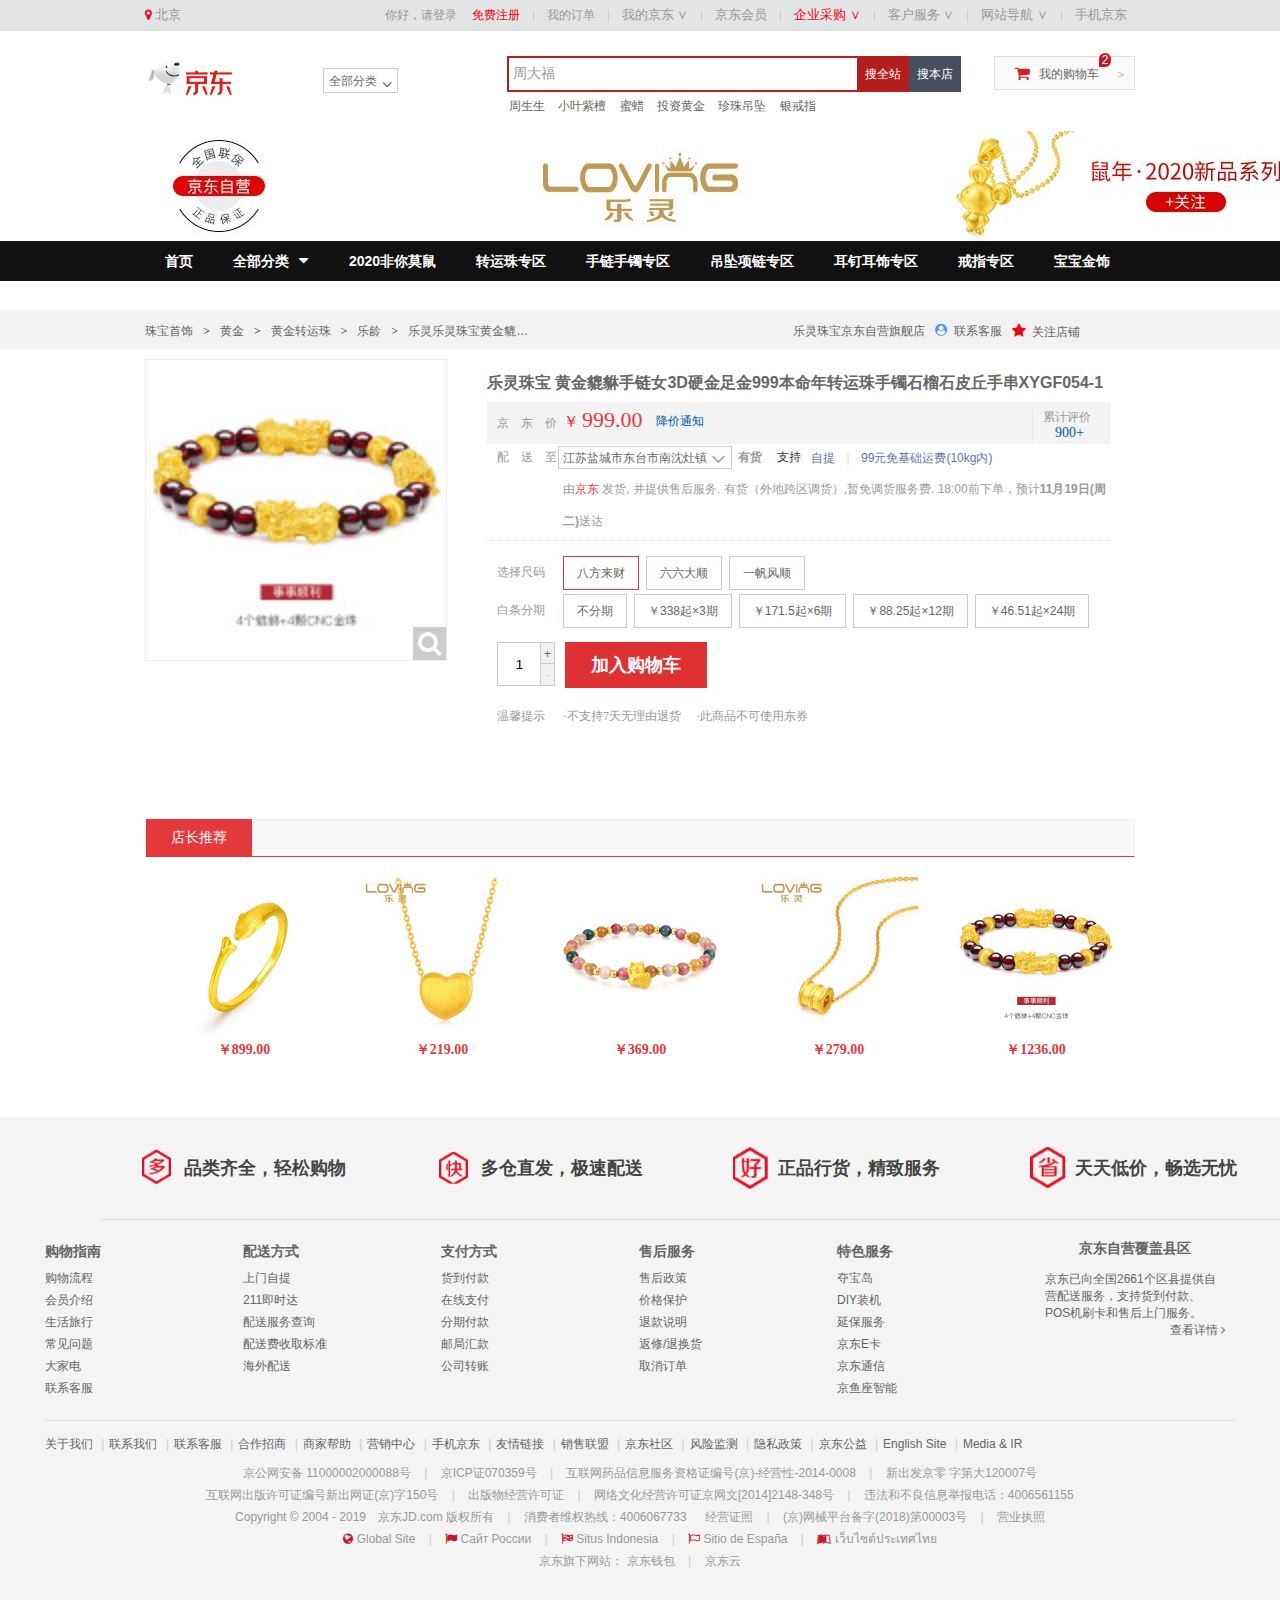
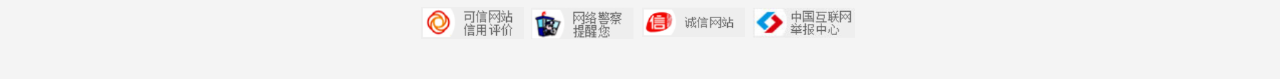
<file: goodsInfo.html>
<!--
 * @Autor: ErioY
 * @Date: 2019-11-16 16:28:38
 * @Email: 1973545559@qq.com
 * @Github: https://github.com/ErioY
 * @LastEditors: ErioY
 * @LastEditTime: 2019-11-19 20:22:59
 -->
<!DOCTYPE html>
<html lang="en">
<head>
    <meta charset="UTF-8">
    <meta name="viewport" content="width=device-width, initial-scale=1.0">
    <meta http-equiv="X-UA-Compatible" content="ie=edge">
    <title>商品详情页</title>
    <link rel="stylesheet" href="css/font-awesome.css" />
    <link rel="stylesheet" href="css/common.css" />
    <link rel="stylesheet" href="css/footer.css" />
    <link rel="stylesheet" href="css/header.css" />
    <link rel="stylesheet" href="css/goodsInfo.css" />
    
</head>
<body>
    <header>
        <div id="head-top">
            <nav class="clearfix">
                <ul class="left">
                    <li class="place" >
                        <i class="fa fa-map-marker" style="color: #f10215"></i>
                        <a href="" id="area" titie="北京">北京</a>
                    </li>
                </ul>
                <!-- 隐藏的地区 -->
                <div id="hidden-area">
                    <ul>
                        <li><a href="" class="selected">北京</a></li>
                        <li><a href="">上海</a></li>
                        <li><a href="">天津</a></li>
                        <li><a href="">重庆</a></li>
                        <li><a href="">河北</a></li>
                        <li><a href="">山西</a></li>
                        <li><a href="">河南</a></li>
                        <li><a href="">辽宁</a></li>
                        <li><a href="">吉林</a></li>
                        <li><a href="">黑龙江</a></li>
                        <li><a href="">内蒙古</a></li>
                        <li><a href="">江苏</a></li>
                        <li><a href="">山东</a></li>
                        <li><a href="">安徽</a></li>
                        <li><a href="">浙江</a></li>
                        <li><a href="">福建</a></li>
                        <li><a href="">湖北</a></li>
                        <li><a href="">湖南</a></li>
                        <li><a href="">广东</a></li>
                        <li><a href="">广西</a></li>
                        <li><a href="">江西</a></li>
                        <li><a href="">四川</a></li>
                        <li><a href="">海南</a></li>
                        <li><a href="">贵州</a></li>
                        <li><a href="">云南</a></li>
                        <li><a href="">西藏</a></li>
                        <li><a href="">陕西</a></li>
                        <li><a href="">甘肃</a></li>
                        <li><a href="">青海</a></li>
                        <li><a href="">宁夏</a></li>
                        <li><a href="">新疆</a></li>
                        <li><a href="">港澳</a></li>
                        <li><a href="">台湾</a></li>
                        <li><a href="">钓鱼岛</a></li>
                        <li><a href="">海外</a></li>
                    </ul>
                    <hr />
                    <div class="special">
                        <h5>地区专享版本</h5>
                        <a href="">中國港澳</a>
                    </div>
                    <hr />
                    <div class="foreign">
                        <h5>Available Sites</h5>
                        <ol>
                            <li>
                                <i class="fa fa-globe"></i>
                                <a href="">Global Site</a>
                            </li>
                            <li>
                                <i class="fa fa-globe"></i>
                                <a href="">Global Site</a>
                            </li>
                            <li>
                                <i class="fa fa-globe"></i>
                                <a href="">Global Site</a>
                            </li>
                            <li>
                                <i class="fa fa-globe"></i>
                                <a href="">Global Site</a>
                            </li>
                            <li>
                                <i class="fa fa-globe"></i>
                                <a href="">Global Site</a>
                            </li>
                        </ol>
                    </div>
                </div>
                
                <ul class="right clearfix">
                    <li class="menu welcome">
                        <a href="login.html" class="link-login">你好，请登录</a>
                        &nbsp;&nbsp;
                        <a href="register.html" class="link-register">免费注册</a>
                    </li>
                    <li class="spacer">|</li>
                    <li class="menu red"><a href="myorder.html" style="color:#999">我的订单</a></li>
                    <li class="spacer">|</li>
                    <li class="menu red">我的京东&nbsp;∨</li>
                    <li class="spacer">|</li>
                    <li class="menu red">京东会员</li>
                    <li class="spacer">|</li>
                    <li class="menu qiye">企业采购&nbsp;∨</li>
                    <li class="spacer">|</li>
                    <li class="menu">客户服务&nbsp;∨</li>
                    <li class="spacer">|</li>
                    <li class="menu">网站导航&nbsp;∨</li>
                    <li class="spacer">|</li>
                    <li class="menu">手机京东</li>
                </ul>
            </nav>
        </div>
        <div class="w">
            <div id="logo">
                <a href="index.html" class="logo"></a>
                <div class="extra clearfix">
                    <div id="categorys-mini" class="clearfix">
                        <div class="cw-icon clearfix">
                            <h2>
                                <a href="#">
                                    全部分类
                                    <i class="fa fa-angle-down  fa-lg"></i>
                                </a>
                            </h2>
                        </div>
                        <div id="categorys-mini-main" class="hover">
                            <div class="dd-inner">
                                <div class="item fore1">
                                    <h3>
                                        <a href="#">家用电器</a>
                                    </h3>
                                </div>
                                <div class="item fore2">
                                    <h3>
                                        <a href="#">手机</a>、<a href="#">运营商</a>、<a href="#">数码</a>
                                    </h3>
                                </div>
                                <div class="item fore3">
                                    <h3>
                                        <a href="#">电脑</a>、<a href="#">办公</a>
                                    </h3>
                                </div>
                                <div class="item fore4">
                                    <h3>
                                        <a href="#">家居</a>、<a href="#">家具</a>、<a href="#">家装</a>、<a href="#">厨具</a>
                                    </h3>
                                </div>
                                <div class="item fore5">
                                    <h3>
                                        <a href="#">男装</a>、<a href="#">女装</a>、<a href="#">童装</a>、<a href="#">内衣</a>
                                    </h3>
                                </div>
                                <div class="item fore6">
                                    <h3>
                                        <a href="#">美妆</a>、<a href="#">个护清洁</a>、<a href="#">宠物</a>
                                    </h3>
                                </div>
                                <div class="item fore7">
                                    <h3>
                                        <a href="#">女鞋</a>、<a href="#">箱包</a>、<a href="#">钟表</a>、<a href="#">珠宝</a>
                                    </h3>
                                </div>
                                <div class="item fore8">
                                    <h3>
                                        <a href="#">男鞋</a>、<a href="#">运动</a>、<a href="#">户外</a>
                                    </h3>
                                </div>
                                <div class="item fore9">
                                    <h3>
                                        <a href="#">房产</a>、<a href="#">汽车</a>、<a href="#">汽车用品</a>
                                    </h3>
                                </div>
                                <div class="item fore10">
                                    <h3>
                                        <a href="#">母婴</a>、<a href="#">玩具乐器</a>
                                    </h3>
                                </div>
                                <div class="item fore11">
                                    <h3>
                                        <a href="#">食品</a>、<a href="#">酒类</a>、<a href="#">生鲜</a>、<a href="#">特产</a>
                                    </h3>
                                </div>
                                <div class="item fore12">
                                    <h3>
                                        <a href="#">艺术</a>、<a href="#">礼品鲜花</a>、<a href="#">农资绿植</a>
                                    </h3>
                                </div>
                                <div class="item fore13">
                                    <h3>
                                        <a href="#">医药保健</a>、<a href="#">计生情趣</a>
                                    </h3>
                                </div>
                                <div class="item fore14">
                                    <h3>
                                        <a href="#">图书</a>、<a href="#">文娱</a>、<a href="#">教育</a>、<a href="#">电子书</a>
                                    </h3>
                                </div>
                                <div class="item fore15">
                                    <h3>
                                        <a href="#">机票</a>、<a href="#">酒店</a>、<a href="#">旅游</a>、<a href="#">生活</a>
                                    </h3>
                                </div>
                                <div class="item fore16">
                                    <h3>
                                        <a href="#">理财</a>、<a href="#">众筹</a>、<a href="#">白条</a>、<a href="#">保险</a>
                                    </h3>
                                </div>
                                <div class="item fore17">
                                    <h3>
                                        <a href="#">安装</a>、<a href="#">维修</a>、<a href="#">清洗</a>、<a href="#">二手</a>
                                    </h3>
                                </div>
                                <div class="item fore18">
                                    <h3>
                                        <a href="#">工业品</a>
                                    </h3>
                                </div>
                            </div>
                        </div>
                    </div>
                </div>
            </div>
            <div id="search">
                <!-- 搜索关键字，鼠标聚焦时出现 -->
                <ul id="key-menu">
                    <li>
                        <div class="search-item" style="color:#005AA0">苹果</div>
                        <div class="search-count">搜索历史</div>
                    </li>
                    <li class="close">全部删除</li>
                </ul>
                <div class="form clearfix">
                    <input type="text" id="key" class="text" style="color: rgb(153, 153, 153);" value="周大福">
                    <button class="button cw-icon">搜全站</button>
                    <button class="button button01">搜本店 </button>
                </div>
            </div>
            <div id="settleup">
                <div class="cw-icon">
                    <i class="fa fa-shopping-cart  fa-lg ci-left"></i>
                    <i class="ci-right">&gt;</i>
                    <i class="ci-count" id="shopping-amount">2</i>
                    <a href="mycar.html">我的购物车</a>
                </div>
                <div class="dorpdown-layer">
                    <div class="spacer"></div>
                    <div id="settleup-content"></div>
                </div>
            </div>
            <div id="hotwords">
                <a href="#">周生生</a>
                <a href="#">小叶紫檀</a>
                <a href="#">蜜蜡</a>
                <a href="#">投资黄金</a>
                <a href="#">珍珠吊坠</a>
                <a href="#">银戒指</a>
            </div>
            <span class="clr"></span>
        </div>
        <div id="shop-head">
            <div class="fn-clear brand-wrap">
                <div class="hot-container">
                    <img src="img/goodsinfo/shop-brand-1.jpg" alt="" width="1920" height="110">
                </div>
                <!-- 关注店铺 -->
                <a href="#" class="hot-link"></a>
            </div>
            <div class="fn-clear  head-menu-black" style="margin-bottom: 2px;">
                <div class="head-menu">
                    <ul class="menu-list clearfix">
                        <li class="menu">
                            <a href="index.html">首页</a>
                        </li>
                        <li class="menu all-cate">
                            <a href="#" class="all" id="all">全部分类
                                <i class="fa fa-caret-down"></i>
                            </a>
                            <!-- 隐藏  问题：不显示 -->
                            <div class="sub-menu clearfix">
                                <dl class="sub-pannel">
                                    <dt><a href="#">2020非你莫鼠 &gt;</a></dt>
                                </dl>
                                <dl class="sub-pannel">
                                    <dt><a href="#">2019金猪纳福 &gt;</a></dt>
                                </dl>
                                <dl class="sub-pannel">
                                    <dt><a href="#">转运珠专区 &gt;</a></dt>
                                </dl>
                                <dl class="sub-pannel">
                                    <dt><a href="#">手镯手链专区 &gt;</a></dt>
                                </dl>
                                <dl class="sub-pannel">
                                    <dt><a href="#">吊坠项链专区 &gt;</a></dt>
                                </dl>
                                <dl class="sub-pannel">
                                    <dt><a href="#">戒指专区 &gt;</a></dt>
                                </dl>
                                <dl class="sub-pannel">
                                    <dt><a href="#">宝宝金饰 &gt;</a></dt>
                                </dl>
                                <dl class="sub-pannel">
                                    <dt><a href="#">耳钉耳饰专区 &gt;</a></dt>
                                </dl>
                                <dl class="sub-pannel">
                                    <dt><a href="#">铂金专区 &gt;</a></dt>
                                </dl>
                            </div>
                        </li>
                        <li class="menu">
                            <a href="#">2020非你莫鼠</a>
                        </li>
                        <li class="menu">
                            <a href="#">转运珠专区</a>
                        </li>
                        <li class="menu">
                            <a href="#">手链手镯专区</a>
                        </li>
                        <li class="menu">
                            <a href="#">吊坠项链专区</a>
                        </li>
                        <li class="menu">
                            <a href="#">耳钉耳饰专区</a>
                        </li>
                        <li class="menu">
                            <a href="#">戒指专区</a>
                        </li>
                        <li class="menu">
                            <a href="#">宝宝金饰</a>
                        </li>
                    </ul>
                </div>
            </div>
        </div>
    </header>
    <section>
        <div class="crumb-wrap" id="crumb-wrap">
            <div class="w clearfix">
                <div class="crumb fl clearfix">
                    <div class="item">
                        <a href="#">珠宝首饰</a>
                    </div>
                    <div class="item sep">&gt;</div>
                    <div class="item">
                        <a href="#">黄金</a>
                    </div>
                    <div class="item sep">&gt;</div>
                    <div class="item">
                        <a href="#">黄金转运珠</a>
                    </div>
                    <div class="item sep">&gt;</div>
                    <div class="item">
                        <a href="#">乐龄</a>
                    </div>
                    <div class="item sep">&gt;</div>
                    <div class="item ellipsis" title="乐灵乐灵珠宝黄金貔貅转运珠手链">乐灵乐灵珠宝黄金貔貅转运珠手链</div>
                </div>
                <div class="contact fr clearfix">
                    <div class="item">
                        <div class="name">
                            <a href="#" title="乐灵珠宝京东自营旗舰店">乐灵珠宝京东自营旗舰店</a>
                        </div>
                    </div>
                    <div class="item link">
                        <i class="fa fa-user-circle"></i>
                        联系客服
                    </div>
                    <div class="item follow">
                        <i class="fa fa-star"></i>
                        <span>关注店铺</span>
                    </div>
                </div>
            </div>
        </div>
        <div class="w">
            <div class="product-intro clearfix">
                <div class="preview-wrap">
                    <div class="preview" id="preview">
                        <div class="jqzoom main-img">
                            <img src="img/goodsinfo/goodsinfo-1.jpg" alt="" width="300">
                            <i class="fa fa-search"></i>
                        </div>
                    </div>
                </div>
                <div class="itemInfo-wrap">
                    <div class="sku-name">乐灵珠宝  黄金貔貅手链女3D硬金足金999本命年转运珠手镯石榴石皮丘手串XYGF054-1</div>
                    <div class="summary summary-first clearfix">
                        <div class="summary-price-wrap clearfix">
                            <div class="summary-price">
                                <div class="dt">京&emsp;东&emsp;价</div>
                                <div class="dd">
                                    <span class="p-price">
                                        <span>￥</span>
                                        <span class="price">999.00</span>
                                    </span>
                                    <a href="#" class="notice">降价通知</a>
                                </div>
                            </div>
                            <div class="summary-info clearfix">
                                <div id="comment-count" class="item fl">
                                    <p class="comment">累计评价</p>
                                    <a href="#" class="count">900+</a>
                                </div>
                            </div>
                        </div>
                        
                    </div>
                    <div class="summary p-choose-wrap">
                        <div class="summary-stock">
                            <div class="dt">配&emsp;送&emsp;至</div>
                            <div class="dd">
                                <div class="store clearfix">
                                    <div class="stock-addr">
                                        <div id="area1" class="area-wrap">
                                            <div class="area-text-wrap">
                                                <div class="area-text" title="江苏盐城市东台市南沈灶镇">江苏盐城市东台市南沈灶镇</div>
                                                <i class="fa fa-angle-down"></i>
                                            </div>
                                            <div class="area-content-wrap">
                                                <div class="area-module-wrap area-common-wrap">
                                                    <div class="area-title">
                                                        常用地址
                                                        <i class="fa fa-angle-down"></i>
                                                    </div>
                                                    <div class="area-content">
                                                        <ul>
                                                            <li>
                                                                <a href="#">
                                                                    <span class="area-user">杨丽霞</span>
                                                                    <span class="area-detail">陕西西安市临潼区斜口街道秦唐大道48号西安科技大学</span>
                                                                </a>
                                                            </li>
                                                        </ul>
                                                    </div>
                                                </div>
                                                <div class="area-module-wrap area-select-wrap">
                                                    <div class="area-title">
                                                        选择新地址
                                                        <i class="fa fa-angle-down"></i>
                                                    </div>
                                                    <div class="area-select-main-wrap clearfix">
                                                        <div class="area-tab">
                                                            <!-- curr切换 -->
                                                            <a class="area-item">
                                                                <em>云南</em>
                                                                <i class="fa fa-angle-down"></i>
                                                            </a>
                                                            <a class="area-item">
                                                                <em>大理州</em>
                                                                <i class="fa fa-angle-down"></i>
                                                            </a>
                                                            <a class="area-item">
                                                                <em>大理市</em>
                                                                <i class="fa fa-angle-down"></i>
                                                            </a>
                                                            <a class="area-item curr">
                                                                <em>下关镇</em>
                                                                <i class="fa fa-angle-down"></i>
                                                            </a>
                                                        </div>
                                                        <div class="area-content-list">
                                                            <!-- 隐藏 -->
                                                            <div class="panel" style="display: none;">
                                                                <ul class="area-list clearfix">
                                                                    <li class="area-curr"><a href="javascript:void(0);">下关镇</a></li>
                                                                    <li><a href="javascript:void(0);">头灶镇</a></li>
                                                                    <li><a href="javascript:void(0);">唐洋镇</a></li>
                                                                    <li><a href="javascript:void(0);">时堰镇</a></li>
                                                                    <li><a href="javascript:void(0);">东台镇</a></li>
                                                                    <li><a href="javascript:void(0);">南沈灶镇</a></li>
                                                                    <li><a href="javascript:void(0);">时埝镇</a></li>
                                                                    <li><a href="javascript:void(0);">五烈镇</a></li>
                                                                    <li><a href="javascript:void(0);">新街镇</a></li>
                                                                    <li><a href="javascript:void(0);">许河镇</a></li>
                                                                    <li><a href="javascript:void(0);">琼港镇</a></li>
                                                                    <li><a href="javascript:void(0);">上关镇</a></li>
                                                                </ul>
                                                            </div>
                                                            <div class="panel" style="display: none;">
                                                                <ul class="area-list clearfix">
                                                                    <li class="area-curr"><a href="javascript:void(0);">迪庆市</a></li>
                                                                    <li><a href="javascript:void(0);">昆明市</a></li>
                                                                    <li><a href="javascript:void(0);">曲靖市</a></li>
                                                                    <li><a href="javascript:void(0);">玉溪市</a></li>
                                                                    <li><a href="javascript:void(0);">昭通市</a></li>
                                                                    <li><a href="javascript:void(0);">普洱市</a></li>
                                                                    <li><a href="javascript:void(0);">临沧市</a></li>
                                                                    <li><a href="javascript:void(0);">保山市</a></li>
                                                                    <li><a href="javascript:void(0);">丽江市</a></li>
                                                                    <li><a href="javascript:void(0);">文山州</a></li>
                                                                    <li><a href="javascript:void(0);">红河州</a></li>
                                                                    <li><a href="javascript:void(0);">西双版纳州</a></li>
                                                                    <li><a href="javascript:void(0);">楚雄州</a></li>
                                                                    <li><a href="javascript:void(0);">大理州</a></li>
                                                                    <li><a href="javascript:void(0);">德宏州</a></li>
                                                                    <li><a href="javascript:void(0);">怒江州</a></li>
                                                                </ul>
                                                            </div>
                                                            <div class="panel" style="display: none;">
                                                                <ul class="area-list clearfix">
                                                                    <li class="area-curr"><a href="javascript:void(0);">剑川县</a></li>
                                                                    <li><a href="javascript:void(0);">弥渡县</a></li>
                                                                    <li><a href="javascript:void(0);">云龙县</a></li>
                                                                    <li><a href="javascript:void(0);">洱源县</a></li>
                                                                    <li><a href="javascript:void(0);">鹤庆县</a></li>
                                                                    <li><a href="javascript:void(0);">宾川县</a></li>
                                                                    <li><a href="javascript:void(0);">祥云县</a></li>
                                                                    <li><a href="javascript:void(0);">永平县</a></li>
                                                                    <li><a href="javascript:void(0);">巍山彝族回族自治县</a></li>
                                                                    <li><a href="javascript:void(0);">漾濞彝族自治县</a></li>
                                                                    <li><a href="javascript:void(0);">南涧</a></li>
                                                                    <li><a href="javascript:void(0);">大理市</a></li>
                                                                </ul>
                                                            </div>
                                                            <div class="panel">
                                                                <ul class="area-list clearfix">
                                                                    <li class="area-curr"><a href="javascript:void(0);">下关镇</a></li>
                                                                    <li><a href="javascript:void(0);">头灶镇</a></li>
                                                                    <li><a href="javascript:void(0);">唐洋镇</a></li>
                                                                    <li><a href="javascript:void(0);">时堰镇</a></li>
                                                                    <li><a href="javascript:void(0);">东台镇</a></li>
                                                                    <li><a href="javascript:void(0);">南沈灶镇</a></li>
                                                                    <li><a href="javascript:void(0);">时埝镇</a></li>
                                                                    <li><a href="javascript:void(0);">五烈镇</a></li>
                                                                    <li><a href="javascript:void(0);">新街镇</a></li>
                                                                    <li><a href="javascript:void(0);">许河镇</a></li>
                                                                    <li><a href="javascript:void(0);">琼港镇</a></li>
                                                                    <li><a href="javascript:void(0);">上关镇</a></li>
                                                                </ul>
                                                            </div>
                                                        </div>
                                                    </div>
                                                </div>
                                            </div>
                                        </div>
                                    </div>
                                    <div id="store-prompt" class="store-prompt">
                                        <strong>有货</strong>
                                    </div>
                                    <div class="promise-icon fl">
                                        <div class="fl _surrpot">支持</div>
                                        <div class="services">
                                            <div>
                                                <a href="#" title="我们提供多种自提服务，包括京东自提点、京东校园派、自助提货柜、移动自提车等服务。">自提</a>
                                                <b>|</b>
                                                <a href="#" title="所选地址自营订单满99元免基础运费(10kg内)，超出重量加收1元/kg续重运费。">99元免基础运费(10kg内)</a>
                                            </div>
                                        </div>
                                    </div>
                                </div>
                            </div>
                        </div>
                        <div id="summary-supply" class="li">
                            <div class="dt"></div>
                            <div class="dd">
                                <div id="summary-service" class="summary-service">
                                    由<span class="h1_red">京东</span> 发货, 并提供售后服务. 有货（外地跨区调货）,暂免调货服务费. 18:00前下单，预计<b>11月19日(周二)</b>送达
                                </div>
                            </div>
                        </div>
                        <div class="summary-line"></div>
                        <div id="choose-attrs" class="clearfix">
                            <div id="choose-attr-2" class="li p-choose">
                                <div class="dt">选择尺码                                                </div>
                                <div class="dd">
                                    <div class="item selected" title="八方来财">
                                        <a href="#">八方来财</a>
                                    </div>
                                    <div class="item" title="六六大顺">
                                        <a href="#">六六大顺</a>
                                    </div>
                                    <div class="item" title="一帆风顺">
                                        <a href="#">一帆风顺</a>
                                    </div>
                                </div>
                            </div>
                        </div>
                        <div id="choose-baitiao" class="li choose-baitiao clearfix">
                            <div class="dt">白条分期</div>
                            <div class="dd">
                                <div class="baitiao-list">
                                    <div class="item">
                                        <a href="#">
                                            <strong>不分期</strong>
                                        </a>
                                    </div>
                                    <div class="item">
                                        <a href="#">
                                            <strong>￥338起×3期</strong>
                                        </a>
                                    </div>
                                    <div class="item">
                                        <a href="#">
                                            <strong>￥171.5起×6期</strong>
                                        </a>
                                    </div>
                                    <div class="item">
                                        <a href="#">
                                            <strong>￥88.25起×12期</strong>
                                        </a>
                                    </div>
                                    <div class="item">
                                        <a href="#">
                                            <strong>￥46.51起×24期</strong>
                                        </a>
                                    </div>
                                </div>
                            </div>
                        </div>
                        <div id="choose-btns" class="choose-btns clearfix">
                            <div class="choose-amount">
                                <input type="text" class="buy-num" id="buy-num" value="1">
                                <a href="javascript:void(0);" class="btn-add" max="200">+</a>
                                <a href="javascript:void(0);" class="btn-reduce disabled" min="1">-</a>
                            </div>
                            <a href="" class="btn-special1 btn-lg">加入购物车</a>
                        </div>
                        <div id="summary-tips" class="summary-tips clearfix">
                            <div class="dt">温馨提示</div>
                            <div class="dd">
                                <ol class="tips-list clearfix">
                                    <li class="local_txt">·不支持7天无理由退货</li>
                                    <li class="local_txt">·此商品不可使用东券</li>
                                </ol>
                            </div>
                        </div>
                    </div>
                </div>
            </div>
        </div>
        <div class="w">
            <div id="shopRecSuit">
                <div class="tab-main large">
                    <ul>
                        <li>店长推荐</li>
                    </ul>
                </div>
                <div class="tab-con clearfix">
                    <ul class="plist clearfix" id="shop-reco">
                        <li>
                            <div class="p-img">
                                <a href="#" title="乐灵珠宝  黄金戒指女足金拉丝海豚开口戒指可调节时尚戒子XYZR032"><img src="img/goodsinfo/owner-reco-1.jpg" alt="乐灵珠宝  黄金戒指女足金拉丝海豚开口戒指可调节时尚戒子XYZR032" width="160" height="160"></a>
                            </div>
                            <div class="p-name">
                                <a href="#" title="乐灵珠宝  黄金戒指女足金拉丝海豚开口戒指可调节时尚戒子XYZR032">乐灵珠宝  黄金戒指女足金拉丝海豚开口戒指可调节时尚戒子XYZR032</a>
                            </div>
                            <div class="p-price">
                                <strong>￥899.00</strong>
                            </div>
                        </li>
                        <li>
                            <div class="p-img">
                                <a href="#" title="乐灵珠宝  黄金吊坠女999足金3D硬金拉丝爱心转运珠项链坠子送女友SLGP0122-1"><img src="img/goodsinfo/owner-reco-2.jpg" alt="乐灵珠宝  黄金吊坠女999足金3D硬金拉丝爱心转运珠项链坠子送女友SLGP0122-1" width="160" height="160"></a>
                            </div>
                            <div class="p-name">
                                <a href="#" title="乐灵珠宝  黄金吊坠女999足金3D硬金拉丝爱心转运珠项链坠子送女友SLGP0122-1">乐灵珠宝  黄金吊坠女999足金3D硬金拉丝爱心转运珠项链坠子送女友SLGP0122-1</a>
                            </div>
                            <div class="p-price">
                                <strong>￥219.00</strong>
                            </div>
                        </li>
                        <li>
                            <div class="p-img">
                                <a href="#" title="乐灵珠宝 黄金手链女 可爱招财猫转运珠足金手串 星星尾链可调节碧玺水晶手镯XYGF119-3"><img src="img/goodsinfo/owner-reco-3.jpg" alt="乐灵珠宝 黄金手链女 可爱招财猫转运珠足金手串 星星尾链可调节碧玺水晶手镯XYGF119-3" width="160" height="160"></a>
                            </div>
                            <div class="p-name">
                                <a href="#" title="乐灵珠宝 黄金手链女 可爱招财猫转运珠足金手串 星星尾链可调节碧玺水晶手镯XYGF119-3">乐灵珠宝 黄金手链女 可爱招财猫转运珠足金手串 星星尾链可调节碧玺水晶手镯XYGF119-3</a>
                            </div>
                            <div class="p-price">
                                <strong>￥369.00</strong>
                            </div>
                        </li>
                        <li>
                            <div class="p-img">
                                <a href="#" title="乐灵珠宝  黄金小蛮腰吊坠女足金999转运珠项链锁骨链时尚网红套链XYZP036"><img src="img/goodsinfo/owner-reco-4.jpg" alt="乐灵珠宝  黄金小蛮腰吊坠女足金999转运珠项链锁骨链时尚网红套链XYZP036" width="160" height="160"></a>
                            </div>
                            <div class="p-name">
                                <a href="#" title="乐灵珠宝  黄金小蛮腰吊坠女足金999转运珠项链锁骨链时尚网红套链XYZP036">乐灵珠宝  黄金小蛮腰吊坠女足金999转运珠项链锁骨链时尚网红套链XYZP036</a>
                            </div>
                            <div class="p-price">
                                <strong>￥279.00</strong>
                            </div>
                        </li>
                        <li>
                            <div class="p-img">
                                <a href="#" title="乐灵珠宝 黄金貔貅手链女3D硬金足金999本命年转运珠手镯石榴石皮丘男士手串XYGF183"><img src="img/goodsinfo/owner-reco-5.jpg" alt="乐灵珠宝 黄金貔貅手链女3D硬金足金999本命年转运珠手镯石榴石皮丘男士手串XYGF183" width="160" height="160"></a>
                            </div>
                            <div class="p-name">
                                <a href="#" title="乐灵珠宝 黄金貔貅手链女3D硬金足金999本命年转运珠手镯石榴石皮丘男士手串XYGF183">乐灵珠宝 黄金貔貅手链女3D硬金足金999本命年转运珠手镯石榴石皮丘男士手串XYGF183</a>
                            </div>
                            <div class="p-price">
                                <strong>￥1236.00</strong>
                            </div>
                        </li>
                    </ul>
                </div>
            </div>
        </div>
    </section>
    <footer>
        <div class="service">
            <div class="service_inner">
                <ul>
                    <li><div>
                        <img src="img/footer/footer-1.png" alt="">
                        <p>品类齐全，轻松购物</p>
                    </div></li>
                    <li><div>
                        <img src="img/footer/footer-2.png" alt="">
                        <p>多仓直发，极速配送</p>
                    </div></li>
                    <li><div>
                        <img src="img/footer/footer-3.png" alt="">
                        <p>正品行货，精致服务</p>
                    </div></li>
                    <li><div>
                        <img src="img/footer/footer-4.png" alt="">
                        <p>天天低价，畅选无忧</p>
                    </div></li>
                </ul>
            </div>
        </div>
        <div class="help">
            <div class="help_inner">
                <div class="help_nav">
                    <h5>购物指南</h5>
                    <ul>
                        <li><a href="">购物流程</a></li>
                        <li><a href="">会员介绍</a></li>
                        <li><a href="">生活旅行</a></li>
                        <li><a href="">常见问题</a></li>
                        <li><a href="">大家电</a></li>
                        <li><a href="">联系客服</a></li>
                    </ul>
                </div>
                <div class="help_nav">
                    <h5>配送方式</h5>
                    <ul>
                        <li><a href="">上门自提</a></li>
                        <li><a href="">211即时达</a></li>
                        <li><a href="">配送服务查询</a></li>
                        <li><a href="">配送费收取标准</a></li>
                        <li><a href="">海外配送</a></li>
                    </ul>
                </div>
                <div class="help_nav">
                    <h5>支付方式</h5>
                    <ul>
                        <li><a href="">货到付款</a></li>
                        <li><a href="">在线支付</a></li>
                        <li><a href="">分期付款</a></li>
                        <li><a href="">邮局汇款</a></li>
                        <li><a href="">公司转账</a></li>
                    </ul>
                </div>
                <div class="help_nav">
                    <h5>售后服务</h5>
                    <ul>
                        <li><a href="">售后政策</a></li>
                        <li><a href="">价格保护</a></li>
                        <li><a href="">退款说明</a></li>
                        <li><a href="">返修/退换货</a></li>
                        <li><a href="">取消订单</a></li>
                    </ul>
                </div>
                <div class="help_nav">
                    <h5>特色服务</h5>
                    <ul>
                        <li><a href="">夺宝岛</a></li>
                        <li><a href="">DIY装机</a></li>
                        <li><a href="">延保服务</a></li>
                        <li><a href="">京东E卡</a></li>
                        <li><a href="">京东通信</a></li>
                        <li><a href="">京鱼座智能</a></li>
                    </ul>
                </div>
                <div class="help_cover">
                    <h5>京东自营覆盖县区</h5>
                    <div class="icon">
                        <p>京东已向全国2661个区县提供自营配送服务，支持货到付款、POS机刷卡和售后上门服务。</p>
                        <a href="">查看详情<i class="fa fa-angle-right"></i></a>
                    </div>
                </div>
            </div>
        </div>
        <div class="copyright">
            <div class="copyright_inner">
                <ul class="menu clearfix">
                    <li>
                        <a href="">关于我们</a>
                        <span>|</span>
                    </li>
                    <li>
                        <a href="">联系我们</a>
                        <span>|</span>
                    </li>
                    <li>
                        <a href="">联系客服</a>
                        <span>|</span>
                    </li>
                    <li>
                        <a href="">合作招商</a>
                        <span>|</span>
                    </li>
                    <li>
                        <a href="">商家帮助</a>
                        <span>|</span>
                    </li>
                    <li>
                        <a href="">营销中心</a>
                        <span>|</span>
                    </li>
                    <li>
                        <a href="">手机京东</a>
                        <span>|</span>
                    </li>
                    <li>
                        <a href="">友情链接</a>
                        <span>|</span>
                    </li>
                    <li>
                        <a href="">销售联盟</a>
                        <span>|</span>
                    </li>
                    <li>
                        <a href="">京东社区</a>
                        <span>|</span>
                    </li>
                    <li>
                        <a href="">风险监测</a>
                        <span>|</span>
                    </li>
                    <li>
                        <a href="">隐私政策</a>
                        <span>|</span>
                    </li>
                    <li>
                        <a href="">京东公益</a>
                        <span>|</span>
                    </li>
                    <li>
                        <a href="">English Site</a>
                        <span>|</span>
                    </li>
                    <li><a href="">Media & IR</a></li>
                </ul>
                <div class="info">
                    <div class="first">
                        <p>
                            <a href="">京公网安备 11000002000088号</a>
                            <span class="split">|</span>
                            <span>京ICP证070359号</span>
                            <span class="split">|</span>
                            <a href="">互联网药品信息服务资格证编号(京)-经营性-2014-0008</a>
                            <span class="split">|</span>
                            <span>新出发京零&nbsp;字第大120007号</span>
                        </p>
                        <p>
                            <span>互联网出版许可证编号新出网证(京)字150号</span>
                            <span class="split">|</span>
                            <a href="">出版物经营许可证</a>
                            <span class="split">|</span>
                            <a href="">网络文化经营许可证京网文[2014]2148-348号</a>
                            <span class="split">|</span>
                            <span>违法和不良信息举报电话：4006561155</span>
                        </p>
                        <p>
                            <span>Copyright&nbsp;©&nbsp;2004&nbsp;-&nbsp;2019&emsp;京东JD.com&nbsp;版权所有</span>
                            <span class="split">|</span>
                            <span>消费者维权热线：4006067733</span>
                            &emsp;
                            <a href="">经营证照</a>
                            <span class="split">|</span>
                            <span>(京)网械平台备字(2018)第00003号</span>
                            <span class="split">|</span>
                            <a href="">营业执照</a>
                        </p>
                    </div>
                    <div class="second">
                        <p>
                            <a href=""><i class="fa fa-globe"></i>&nbsp;Global Site</a>
                            <span class="split">|</span>
                            <a href=""><i class="fa fa-flag"></i>&nbsp;Сайт России</a>
                            <span class="split">|</span>
                            <a href=""><i class="fa fa-flag-checkered"></i>&nbsp;Situs Indonesia</a>
                            <span class="split">|</span>
                            <a href=""><i class="fa fa-flag-o"></i>&nbsp;Sitio de España</a>
                            <span class="split">|</span>
                            <a href=""><i class="fa fa-leanpub"></i>&nbsp;เว็บไซต์ประเทศไทย</a>
                        </p>
                    </div>
                    <div class="third">
                        <p>
                            <span>京东旗下网站：</span>
                            <a href="">京东钱包</a>
                            <span class="split">|</span>
                            <a href="">京东云</a>
                        </p>
                    </div>
                </div>
                <p class="auth">
                    <a href="">
                        <img src="img/footer/footer_last-1.png" alt="">
                    </a>
                    <a href="">
                        <img src="img/footer/footer_last-2.png" alt="">
                    </a>
                    <a href="">
                        <img src="img/footer/footer_last-3.png" alt="">
                    </a>
                    <a href="">
                        <img src="img/footer/footer_last-4.png" alt="">
                    </a>
                </p>
            </div>
        </div>
    </footer>
</body>
</html>
<script src="js/jquery-3.2.1.min.js"></script>
<script src="js/velocity.min.js"></script>
<script src="js/myjs.js"></script>
<script src="js/goodsInfo.js"></script>
</file>
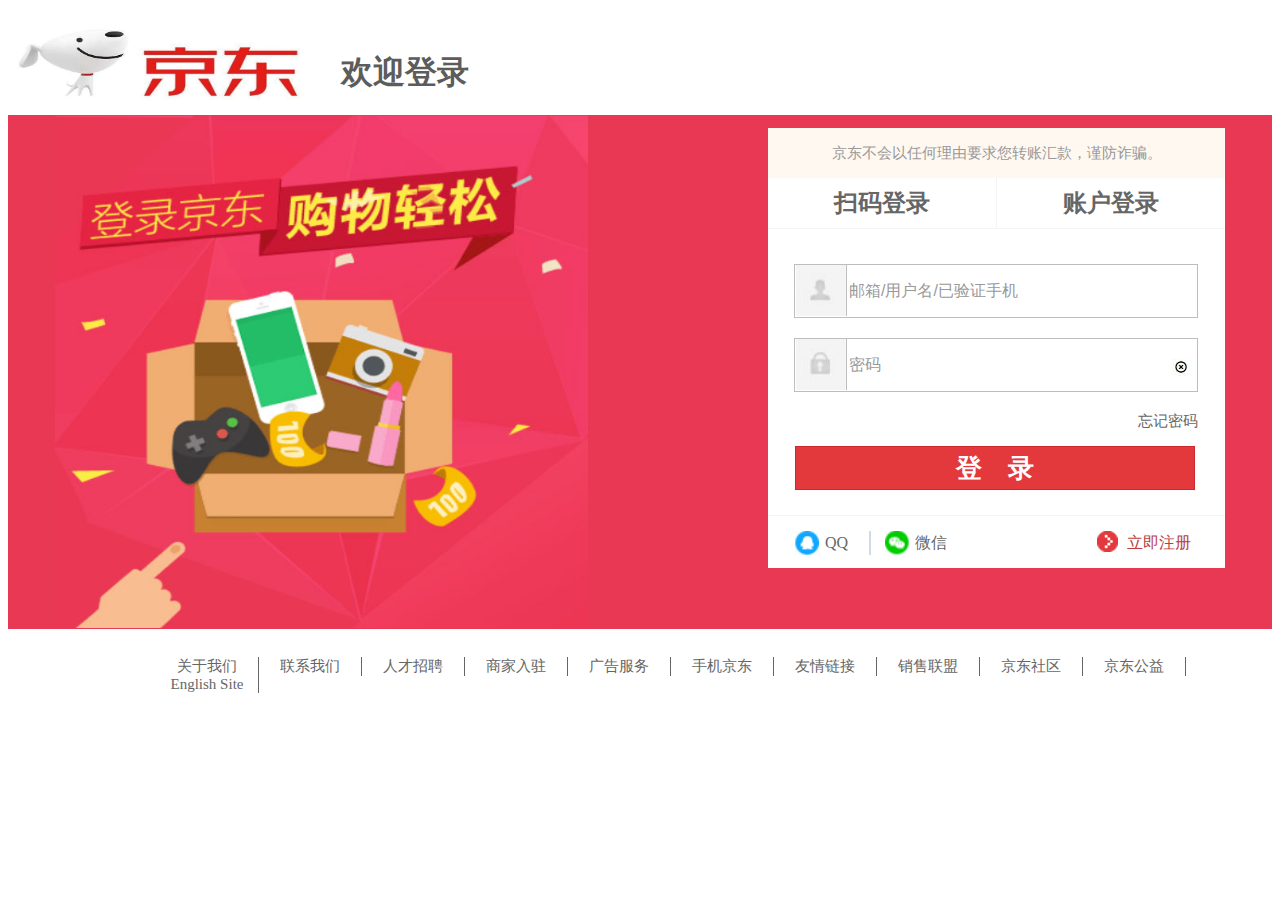
<file: login.html>
<!--
 * @Autor: ErioY
 * @Date: 2019-09-15 17:19:09
 * @Email: 1973545559@qq.com
 * @Github: https://github.com/ErioY
 * @LastEditors: ErioY
 * @LastEditTime: 2019-09-17 19:14:54
 -->
<!DOCTYPE html>
<html lang="en">
<head>
    <meta charset="UTF-8">
    <meta name="viewport" content="width=device-width, initial-scale=1.0">
    <meta http-equiv="X-UA-Compatible" content="ie=edge">
    <title>京东_登录</title>
    <link rel="stylesheet" href="css/style.css" />
    
</head>
<body>
    <header class="clearfix">
        <div class="logo">
            <img src="img/logo.jpg" alt="">
            <h1>欢迎登录</h1>
        </div>
    </header>
    <section>
        <div class="login-wrap">
            <img src="img/login-wrap-image.jpg" alt="">
            <div class="main">
                <div class="caution">京东不会以任何理由要求您转账汇款，谨防诈骗。</div>
                <div class="choice clearfix">
                    <a href="">扫码登录</a>
                    <a href="">账户登录</a>
                </div>
                <div class="box set clearfix">
                    <img src="img/user.jpg" alt="">
                    <div></div>
                    <input type="text" placeholder="邮箱/用户名/已验证手机">
                </div>
                <div class="box clearfix">
                    <img src="img/password.jpg" alt="">
                    <div></div>
                    <input type="password" placeholder="密码">
                    <label for="">
                        <img src="img/close.jpg" alt="">
                    </label>
                </div>
                <a href="">忘记密码</a>
                <button type="submit">登&emsp;录</button>
                <div class="login-others clearfix">
                    <a href="">QQ</a>
                    <a href="">微信</a>
                    <a href="register.html">立即注册</a>
                </div>
            </div>
        </div>
    </section>
    <footer>
        <ul class="menu clearfix">
            <li><a href="#">关于我们</a></li>
            <li><a href="#">联系我们</a></li>
            <li><a href="#">人才招聘</a></li>
            <li><a href="#">商家入驻</a></li>
            <li><a href="#">广告服务</a></li>
            <li><a href="#">手机京东</a></li>
            <li><a href="#">友情链接</a></li>
            <li><a href="#">销售联盟</a></li>
            <li><a href="#">京东社区</a></li>
            <li><a href="#">京东公益</a></li>
            <li><a href="#">English Site</a></li>
        </ul>
    </footer>
    <script src="js/login.js"></script>
</body>
</html>
</file>
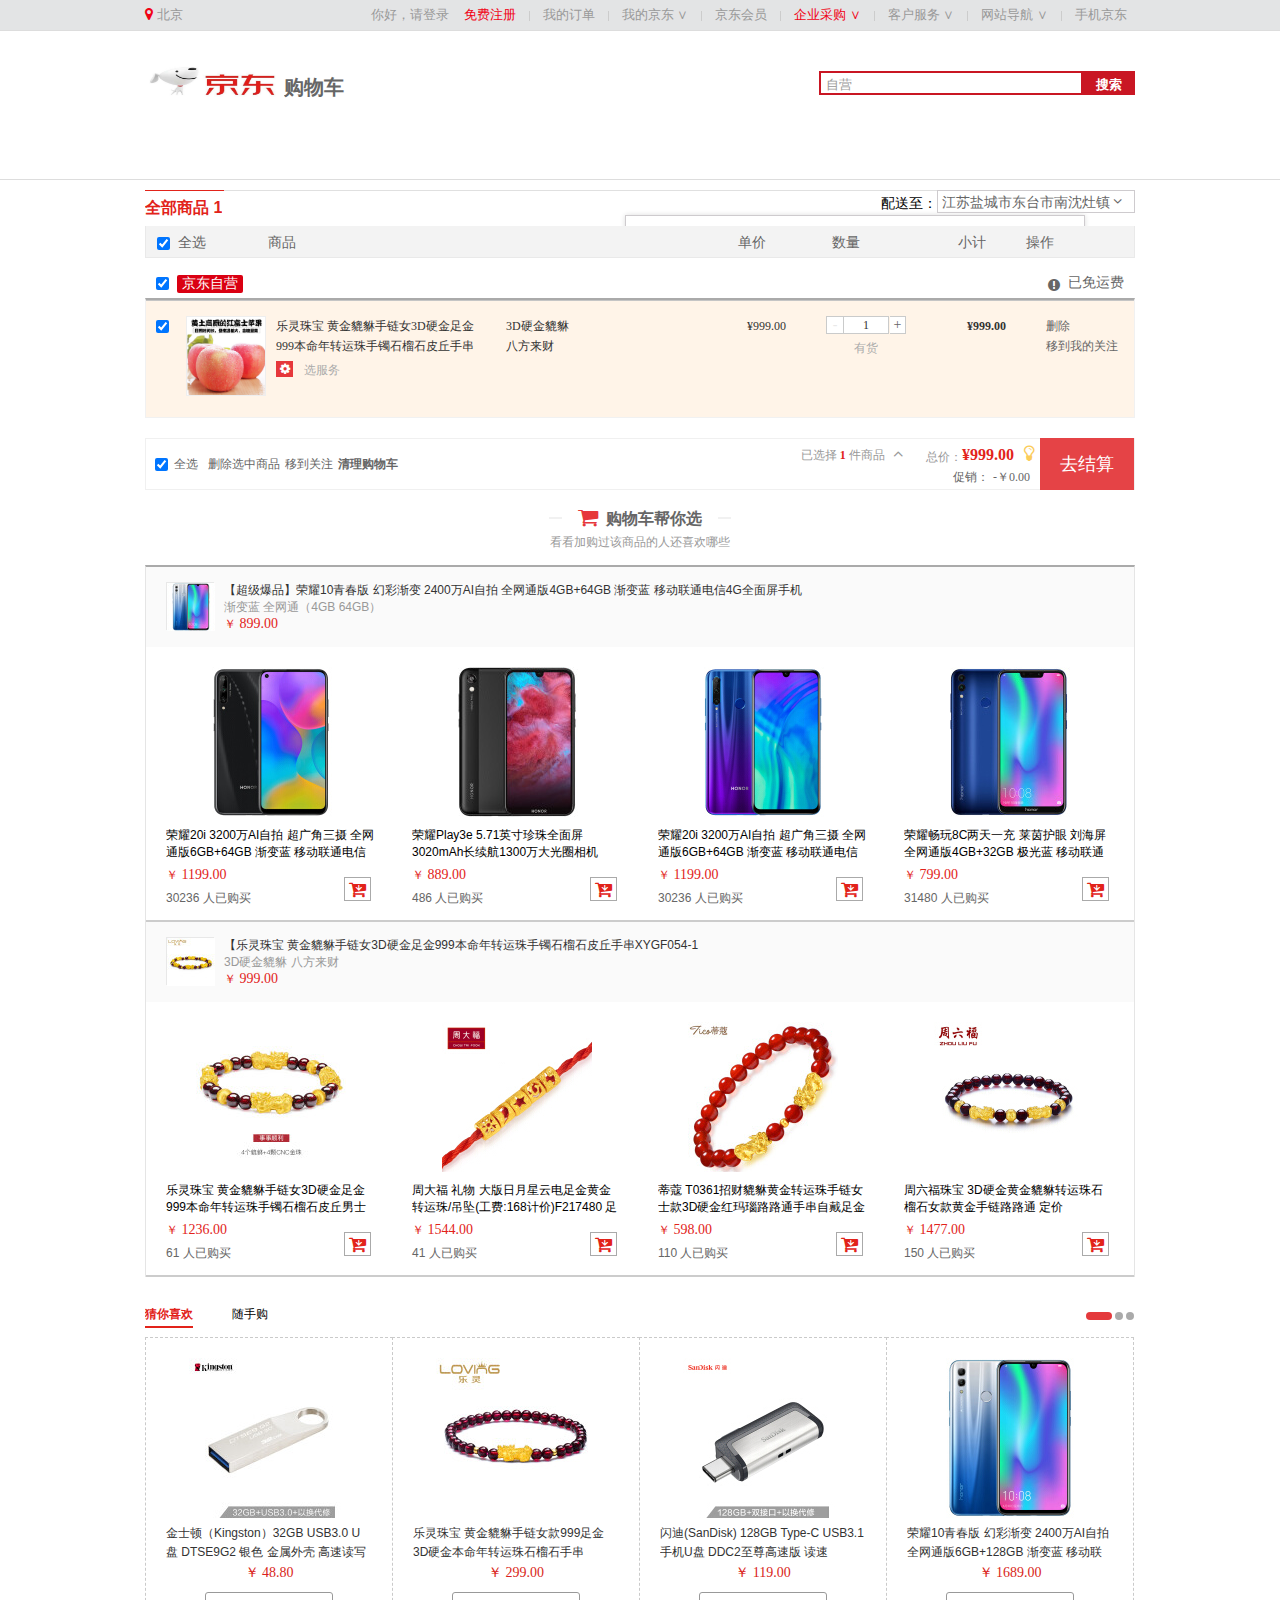
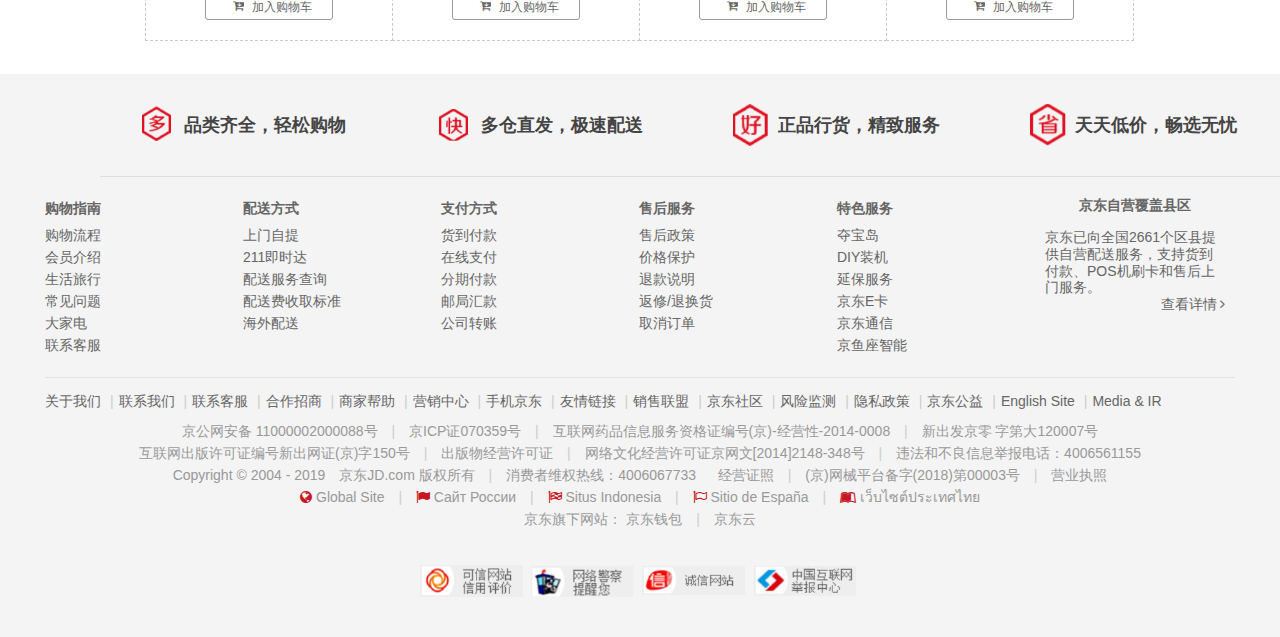
<file: mycar.html>
<!--
 * @Autor: ErioY
 * @Date: 2019-11-13 19:58:15
 * @Email: 1973545559@qq.com
 * @Github: https://github.com/ErioY
 * @LastEditors: ErioY
 * @LastEditTime: 2019-11-16 09:08:24
 -->
<!DOCTYPE html>
<html lang="en">
<head>
    <meta charset="UTF-8">
    <meta name="viewport" content="width=device-width, initial-scale=1.0">
    <meta http-equiv="X-UA-Compatible" content="ie=edge">
    <title>我的购物车 - 京东商城</title>
    <link rel="stylesheet" href="css/font-awesome.css" />
    <link rel="stylesheet" href="css/common.css" />
    <link rel="stylesheet" href="css/footer.css" />
    <link rel="stylesheet" href="css/header.css" />
    <link rel="stylesheet" href="css/mycar.css" />
</head>
<body>
    <header>
        <div id="head-top">
            <nav class="clearfix">
                <ul class="left">
                    <li class="place" >
                        <i class="fa fa-map-marker" style="color: #f10215"></i>
                        <a href="" id="area" titie="北京">北京</a>
                    </li>
                </ul>
                <!-- 隐藏的地区 -->
                <div id="hidden-area">
                    <ul>
                        <li><a href="" class="selected">北京</a></li>
                        <li><a href="">上海</a></li>
                        <li><a href="">天津</a></li>
                        <li><a href="">重庆</a></li>
                        <li><a href="">河北</a></li>
                        <li><a href="">山西</a></li>
                        <li><a href="">河南</a></li>
                        <li><a href="">辽宁</a></li>
                        <li><a href="">吉林</a></li>
                        <li><a href="">黑龙江</a></li>
                        <li><a href="">内蒙古</a></li>
                        <li><a href="">江苏</a></li>
                        <li><a href="">山东</a></li>
                        <li><a href="">安徽</a></li>
                        <li><a href="">浙江</a></li>
                        <li><a href="">福建</a></li>
                        <li><a href="">湖北</a></li>
                        <li><a href="">湖南</a></li>
                        <li><a href="">广东</a></li>
                        <li><a href="">广西</a></li>
                        <li><a href="">江西</a></li>
                        <li><a href="">四川</a></li>
                        <li><a href="">海南</a></li>
                        <li><a href="">贵州</a></li>
                        <li><a href="">云南</a></li>
                        <li><a href="">西藏</a></li>
                        <li><a href="">陕西</a></li>
                        <li><a href="">甘肃</a></li>
                        <li><a href="">青海</a></li>
                        <li><a href="">宁夏</a></li>
                        <li><a href="">新疆</a></li>
                        <li><a href="">港澳</a></li>
                        <li><a href="">台湾</a></li>
                        <li><a href="">钓鱼岛</a></li>
                        <li><a href="">海外</a></li>
                    </ul>
                    <hr />
                    <div class="special">
                        <h5>地区专享版本</h5>
                        <a href="">中國港澳</a>
                    </div>
                    <hr />
                    <div class="foreign">
                        <h5>Available Sites</h5>
                        <ol>
                            <li>
                                <i class="fa fa-globe"></i>
                                <a href="">Global Site</a>
                            </li>
                            <li>
                                <i class="fa fa-globe"></i>
                                <a href="">Global Site</a>
                            </li>
                            <li>
                                <i class="fa fa-globe"></i>
                                <a href="">Global Site</a>
                            </li>
                            <li>
                                <i class="fa fa-globe"></i>
                                <a href="">Global Site</a>
                            </li>
                            <li>
                                <i class="fa fa-globe"></i>
                                <a href="">Global Site</a>
                            </li>
                        </ol>
                    </div>
                </div>
                
                <ul class="right clearfix">
                    <li class="menu welcome">
                        <a href="login.html" class="link-login">你好，请登录</a>
                        &nbsp;&nbsp;
                        <a href="register.html" class="link-register">免费注册</a>
                    </li>
                    <li class="spacer">|</li>
                    <li class="menu red"><a href="myorder.html" style="color:#999">我的订单</a></li>
                    <li class="spacer">|</li>
                    <li class="menu red">我的京东&nbsp;∨</li>
                    <li class="spacer">|</li>
                    <li class="menu red">京东会员</li>
                    <li class="spacer">|</li>
                    <li class="menu qiye">企业采购&nbsp;∨</li>
                    <li class="spacer">|</li>
                    <li class="menu">客户服务&nbsp;∨</li>
                    <li class="spacer">|</li>
                    <li class="menu">网站导航&nbsp;∨</li>
                    <li class="spacer">|</li>
                    <li class="menu">手机京东</li>
                </ul>
            </nav>
        </div>
        <div class="w w1 header clearfix">
            <div id="logo">
                <a href="index.html" class="logo"></a>
                <a href="#" class="title">购物车</a>
            </div>
            <div class="search">
                <div class="form">
                    <!-- 商品搜索 -->
                    <input type="text" value="自营" id="key" style="color: rgb(153, 153, 153);">
                    <input type="button" value="搜索" onclick="javascript:void(0);">
                </div>
            </div>
        </div>
    </header>
    <section>
        <!-- 全部商品标题 -->
        <div class="w">
            <div class="mb10"></div>
            <div class="cart-filter-bar">
                <div class="total-cart">
                    <em>全部商品</em>
                    <span>1</span>
                </div>
                <div class="cart-addr clearfix">
                    <span class="lable">配送至：</span>
                    <div id="jd-area" class="ui-area-wrap ui-area-oversea-mode">
                        <div class="area-text-wrap clearfix">
                            <div class="area-text" titl="江苏盐城市东台市南沈灶镇">江苏盐城市东台市南沈灶镇</div>
                            <i class="fa fa-angle-down"></i>
                        </div>
                        <div class="area-choose clearfix" style="left: -312px;">
                            <div class="area-tab clearfix">
                                <a href="#" title="江苏">
                                    <em>江苏</em>
                                    <i class="fa fa-angle-down"></i>
                                </a>
                                <a href="#" title="盐城市">
                                    <em>盐城市</em>
                                    <i class="fa fa-angle-down"></i>
                                </a>
                                <a href="#" title="东台市">
                                    <em>东台市</em>
                                    <i class="fa fa-angle-down"></i>
                                </a>
                                <a href="#" title="南沈灶镇" class="area-current">
                                    <em>南沈灶镇</em>
                                    <i class="fa fa-angle-down"></i>
                                </a>
                            </div>
                            <div class="area-content">
                                
                            </div>
                        </div>
                    </div>
                </div>
                <div class="w-line">
                    <div class="floater" style="width: 79px;">
                    </div>
                </div>
            </div>
        </div>
        <!-- 商品内容 -->
        <div class="cart-wrap">
            <div class="w">
                <div id="jd-cart">
                    <div class="cart-thead clearfix">
                        <div class="column t-checkbox">
                            <div class="cart-checkbox">
                                <input type="checkbox" class="jd-checkbox selectAll" checked="checked">
                            </div>
                            全选
                        </div>
                        <div class="column t-goods">商品</div>
                        <div class="column t-blank"></div>
                        <div class="column t-price">单价</div>
                        <div class="column t-quantity">数量</div>
                        <div class="column t-sum">小计</div>
                        <div class="column t-action">操作</div>
                    </div>
                    <div class="cart-list">
                        <div class="cart-item-list" id="cart-item-list-01">
                            <div class="cart-tbody">
                                <div class="shop">
                                    <div class="cart-checkbox">
                                        <input type="checkbox" name="checkShop" checked="checked" class="jd-checkbox">
                                    </div>
                                    <span class="shop-txt">
                                        <a href="#">京东自营</a>
                                    </span>
                                    <div class="extra-r">
                                        <span>
                                            <i class="fa fa-exclamation-circle"></i>
                                            已免运费
                                        </span>
                                    </div>
                                </div>
                                <div class="item-list clearfix">
                                    <div class="item-single  item-item  item-selected clearfix" id="">
                                        <div class="item-form clearfix">
                                            <div class="cell p-checkbox clearfix">
                                                <div class="cart-checkbox">
                                                    <input type="checkbox" name="checkItem" checked="checked" class="jd-checkbox">
                                                </div>
                                            </div>
                                            <div class="cell p-goods clearfix">
                                                <div class="goods-item clearfix">
                                                    <div class="p-img">
                                                        <a href="#"><img src="img/shopping/fruit/01.jpg" alt="" width="80" height="80"></a>
                                                    </div>
                                                    <div class="item-msg">
                                                        <div class="p-name">
                                                            <a href="#">
                                                                乐灵珠宝  黄金貔貅手链女3D硬金足金999本命年转运珠手镯石榴石皮丘手串XYGF054-1</a>
                                                        </div>
                                                        <div class="p-extend">
                                                            <span>
                                                                <i class="fa fa-cog"></i>
                                                                <a href="#" class="jd-service">选服务</a>
                                                            </span>
                                                        </div>
                                                    </div>
                                                </div>
                                            </div>
                                            <div class="cell p-props">
                                                <div class="props-txt" title="3D硬金貔貅">3D硬金貔貅</div>
                                                <div class="props-txt" title="八方来财">八方来财</div>
                                            </div>
                                            <div class="cell p-price">
                                                <p class="plus-switch">
                                                    <strong>¥999.00</strong>
                                                </p>
                                                <div>
                                                    <div class="clr"></div>
                                                </div>
                                            </div>
                                            <div class="cell p-quantity">
                                                <div class="quantity-form">
                                                    <a href="javascript:void(0);" class="decrement disabled">-</a>
                                                    <input type="text" value="1" class="itxt">
                                                    <a href="javascript:void(0);" class="increment">+</a>
                                                </div>
                                                <div class="quantity-txt">有货</div>
                                            </div>
                                            <div class="cell p-sum">
                                                <strong>¥999.00</strong>
                                            </div>
                                            <div class="cell p-ops">
                                                <a href="javascript:void(0);" class="cart-remove">删除</a>
                                                <a href="javascript:void(0);" class="cart-follow">移到我的关注</a>
                                            </div>
                                        </div>
                                        <div class="item-extra mb10"></div>
                                    </div>
                                </div>
                            </div>
                        </div>
                    </div>
                </div>
                <!-- 去结算 -->
                <div id="cart-floatbar" class="clearfix" style="width: 990px; height: 52px;">
                    <div class="options-box clearfix">
                        <div class="select-all">
                            <div class="cart-checkbox">
                                <input type="checkbox" class="jd-checkbox selectAll" checked="checked">
                                全选
                            </div>
                        </div>
                        <div class="operation">
                            <a href="#" class="remove-batch">删除选中商品</a>
                            <a href="#" class="follow-batch">移到关注</a>
                            <a href="#" class="cleaner-opt J_clr_all" title="亲，点我可快速清理购物车商品哦！">清理购物车</a>
                        </div>
                        <div class="clr"></div>
                        <div class="toolbar-right clearfix">
                            <div class="comm-right clearfix">
                                <div class="btn-area">
                                    <a href="javascript: void(0);" class="submit-btn">去结算</a>
                                </div>
                                <div class="price-sum clearfix">
                                    <div class="clearfix">
                                        <span class="txt">总价：</span>
                                        <span class="sumPrice">
                                            <em>¥999.00</em>
                                        </span>
                                        <i class="fa fa-lightbulb-o  fa-lg"></i>
                                        <div class="price-sum-extra">
                                            <span>促销：</span>
                                            <span>-￥0.00</span>
                                        </div>
                                    </div>
                                </div>
                                <div class="amount-sum">
                                    已选择<em>1</em>件商品
                                    <i class="fa fa-angle-up  fa-lg"></i>
                                </div>
                                <div class="clr"></div>
                            </div>
                        </div>
                    </div>
                </div>
            </div>
        </div>
        <!-- 购物车帮你选 -->
        <div class="w">
            <div id="cart-smart">
                <div class="cart-smart-main clearfix">
                    <h3 class="ac ftx-06">
                        <b class="smart-head hl"></b>
                        <i class="fa fa-shopping-cart  fa-lg"></i>
                        购物车帮你选
                        <b class="smart-head hr"></b>
                    </h3>
                    <p class="ac ftx-10 same">看看加购过该商品的人还喜欢哪些</p>
                    <div class="cart-smart-cont clearfix">
                        <div class="item-main">
                            <div class="item-pic fl">
                                <a href="#"><img src="img/mycar/item-0.jpg" alt="" width="48" height="48"></a>
                            </div>
                            <div class="item-cont fl ml10">
                                <p class="ftx-07">
                                    <a href="#" style="color: #333;">【超级爆品】荣耀10青春版 幻彩渐变 2400万AI自拍 全网通版4GB+64GB 渐变蓝 移动联通电信4G全面屏手机</a>
                                </p>
                                <p class="ftx-10">渐变蓝 全网通（4GB 64GB）</p>
                                <p class="item-price">
                                    <em>￥</em>
                                    <i>899.00</i>
                                </p>
                            </div>
                        </div>
                        <div class="smart-items">
                            <ul class="clearfix">
                                <li>
                                    <div class="smart-item">
                                        <div class="mt20 mb10 ac pic">
                                            <a href="#"><img src="img/mycar/item-1.jpg" alt="" width="150" height="150"></a>
                                        </div>
                                        <div class="item-name">
                                            <a href="#" class="ftx-07" title="荣耀20i 3200万AI自拍 超广角三摄 全网通版6GB+64GB 渐变蓝 移动联通电信4G全面屏手机">荣耀20i 3200万AI自拍 超广角三摄 全网通版6GB+64GB 渐变蓝 移动联通电信4G全面屏手机</a>
                                        </div>
                                        <div class="mt5">
                                            <span class="item-price">
                                                <em>￥</em>
                                                <i>1199.00</i>
                                            </span>
                                        </div>
                                        <br />
                                        <div class="mt5">
                                            <span class="buy-num">
                                                <em>30236</em>
                                                人已购买
                                            </span>
                                            <a href="#" class="fr btn-append"><i class="fa fa-cart-arrow-down  fa-lg addtocart-btn"></i></a>
                                        </div>
                                    </div>
                                </li>
                                <li>
                                    <div class="smart-item">
                                        <div class="mt20 mb10 ac pic">
                                            <a href="#"><img src="img/mycar/item-2.jpg" alt="" width="150" height="150"></a>
                                        </div>
                                        <div class="item-name">
                                            <a href="#" class="ftx-07" title="荣耀Play3e 5.71英寸珍珠全面屏 3020mAh长续航1300万大光圈相机 3GB+64GB 幻夜黑 移动联通电信4G">荣耀Play3e 5.71英寸珍珠全面屏 3020mAh长续航1300万大光圈相机 3GB+64GB 幻夜黑 移动联通电信4G</a>
                                        </div>
                                        <div class="mt5">
                                            <span class="item-price">
                                                <em>￥</em>
                                                <i>889.00</i>
                                            </span>
                                        </div>
                                        <br />
                                        <div class="mt5">
                                            <span class="buy-num">
                                                <em>486</em>
                                                人已购买
                                            </span>
                                            <a href="#" class="fr btn-append"><i class="fa fa-cart-arrow-down  fa-lg addtocart-btn"></i></a>
                                        </div>
                                    </div>
                                </li>
                                <li>
                                    <div class="smart-item">
                                        <div class="mt20 mb10 ac pic">
                                            <a href="#"><img src="img/mycar/item-3.jpg" alt="" width="150" height="150"></a>
                                        </div>
                                        <div class="item-name">
                                            <a href="#" class="ftx-07" title="荣耀20i 3200万AI自拍 超广角三摄 全网通版6GB+64GB 渐变蓝 移动联通电信4G全面屏手机">荣耀20i 3200万AI自拍 超广角三摄 全网通版6GB+64GB 渐变蓝 移动联通电信4G全面屏手机</a>
                                        </div>
                                        <div class="mt5">
                                            <span class="item-price">
                                                <em>￥</em>
                                                <i>1199.00</i>
                                            </span>
                                        </div>
                                        <br />
                                        <div class="mt5">
                                            <span class="buy-num">
                                                <em>30236</em>
                                                人已购买
                                            </span>
                                            <a href="#" class="fr btn-append"><i class="fa fa-cart-arrow-down  fa-lg addtocart-btn"></i></a>
                                        </div>
                                    </div>
                                </li>
                                <li>
                                    <div class="smart-item">
                                        <div class="mt20 mb10 ac pic">
                                            <a href="#"><img src="img/mycar/item-4.jpg" alt="" width="150" height="150"></a>
                                        </div>
                                        <div class="item-name">
                                            <a href="#" class="ftx-07" title="荣耀畅玩8C两天一充 莱茵护眼 刘海屏 全网通版4GB+32GB 极光蓝 移动联通电信4G全面屏手机 双卡双待">荣耀畅玩8C两天一充 莱茵护眼 刘海屏 全网通版4GB+32GB 极光蓝 移动联通电信4G全面屏手机 双卡双待</a>
                                        </div>
                                        <div class="mt5">
                                            <span class="item-price">
                                                <em>￥</em>
                                                <i>799.00</i>
                                            </span>
                                        </div>
                                        <br />
                                        <div class="mt5">
                                            <span class="buy-num">
                                                <em>31480</em>
                                                人已购买
                                            </span>
                                            <a href="#" class="fr btn-append"><i class="fa fa-cart-arrow-down  fa-lg addtocart-btn"></i></a>
                                        </div>
                                    </div>
                                </li>
                            </ul>
                        </div>
                        <div class="item-main">
                            <div class="item-pic fl">
                                <a href="#"><img src="img/mycar/item-01.jpg" alt="" width="48" height="48"></a>
                            </div>
                            <div class="item-cont fl ml10">
                                <p class="ftx-07">
                                    <a href="#" style="color: #333;">【乐灵珠宝  黄金貔貅手链女3D硬金足金999本命年转运珠手镯石榴石皮丘手串XYGF054-1</a>
                                </p>
                                <p class="ftx-10">3D硬金貔貅 八方来财</p>
                                <p class="item-price">
                                    <em>￥</em>
                                    <i>999.00</i>
                                </p>
                            </div>
                        </div>
                        <div class="smart-items">
                            <ul class="clearfix">
                                <li>
                                    <div class="smart-item">
                                        <div class="mt20 mb10 ac pic">
                                            <a href="#"><img src="img/mycar/item-5.jpg" alt="" width="150" height="150"></a>
                                        </div>
                                        <div class="item-name">
                                            <a href="#" class="ftx-07" title="乐灵珠宝 黄金貔貅手链女3D硬金足金999本命年转运珠手镯石榴石皮丘男士手串XYGF183">乐灵珠宝 黄金貔貅手链女3D硬金足金999本命年转运珠手镯石榴石皮丘男士手串XYGF183</a>
                                        </div>
                                        <div class="mt5">
                                            <span class="item-price">
                                                <em>￥</em>
                                                <i>1236.00</i>
                                            </span>
                                        </div>
                                        <br />
                                        <div class="mt5">
                                            <span class="buy-num">
                                                <em>61</em>
                                                人已购买
                                            </span>
                                            <a href="#" class="fr btn-append"><i class="fa fa-cart-arrow-down  fa-lg addtocart-btn"></i></a>
                                        </div>
                                    </div>
                                </li>
                                <li>
                                    <div class="smart-item">
                                        <div class="mt20 mb10 ac pic">
                                            <a href="#"><img src="img/mycar/item-6.jpg" alt="" width="150" height="150"></a>
                                        </div>
                                        <div class="item-name">
                                            <a href="#" class="ftx-07" title="周大福 礼物 大版日月星云电足金黄金转运珠/吊坠(工费:168计价)F217480 足金 约3.20g">周大福 礼物 大版日月星云电足金黄金转运珠/吊坠(工费:168计价)F217480 足金 约3.20g</a>
                                        </div>
                                        <div class="mt5">
                                            <span class="item-price">
                                                <em>￥</em>
                                                <i>1544.00</i>
                                            </span>
                                        </div>
                                        <br />
                                        <div class="mt5">
                                            <span class="buy-num">
                                                <em>41</em>
                                                人已购买
                                            </span>
                                            <a href="#" class="fr btn-append"><i class="fa fa-cart-arrow-down  fa-lg addtocart-btn"></i></a>
                                        </div>
                                    </div>
                                </li>
                                <li>
                                    <div class="smart-item">
                                        <div class="mt20 mb10 ac pic">
                                            <a href="#"><img src="img/mycar/item-7.jpg" alt="" width="150" height="150"></a>
                                        </div>
                                        <div class="item-name">
                                            <a href="#" class="ftx-07" title="蒂蔻 T0361招财貔貅黄金转运珠手链女士款3D硬金红玛瑙路路通手串自戴足金饰品生日礼物送老婆">蒂蔻 T0361招财貔貅黄金转运珠手链女士款3D硬金红玛瑙路路通手串自戴足金饰品生日礼物送老婆</a>
                                        </div>
                                        <div class="mt5">
                                            <span class="item-price">
                                                <em>￥</em>
                                                <i>598.00</i>
                                            </span>
                                        </div>
                                        <br />
                                        <div class="mt5">
                                            <span class="buy-num">
                                                <em>110</em>
                                                人已购买
                                            </span>
                                            <a href="#" class="fr btn-append"><i class="fa fa-cart-arrow-down  fa-lg addtocart-btn"></i></a>
                                        </div>
                                    </div>
                                </li>
                                <li>
                                    <div class="smart-item">
                                        <div class="mt20 mb10 ac pic">
                                            <a href="#"><img src="img/mycar/item-8.jpg" alt="" width="150" height="150"></a>
                                        </div>
                                        <div class="item-name">
                                            <a href="#" class="ftx-07" title="周六福珠宝 3D硬金黄金貔貅转运珠石榴石女款黄金手链路路通  定价 ADSL193193 金重约2-2.19g">周六福珠宝 3D硬金黄金貔貅转运珠石榴石女款黄金手链路路通  定价 ADSL193193 金重约2-2.19g</a>
                                        </div>
                                        <div class="mt5">
                                            <span class="item-price">
                                                <em>￥</em>
                                                <i>1477.00</i>
                                            </span>
                                        </div>
                                        <br />
                                        <div class="mt5">
                                            <span class="buy-num">
                                                <em>150</em>
                                                人已购买
                                            </span>
                                            <a href="#" class="fr btn-append"><i class="fa fa-cart-arrow-down  fa-lg addtocart-btn"></i></a>
                                        </div>
                                    </div>
                                </li>
                            </ul>
                        </div>
                    </div>
                </div>
            </div>
        </div>
        <!-- 猜你喜欢 -->
        <div class="w">
            <div id="c-tabs-new">
                <div class="mt">
                    <div class="extra-l">
                        <a href="#" class="c-item curr">猜你喜欢</a>
                        <a href="#" class="c-item">随手购</a>
                    </div>
                </div>
                <div class="mc c-panel-main" style="position: relative;">
                    <div class="goods-list-tab clearfix">
                        <!-- 鼠标触碰a时当前类名切换为curr -->
                        <a href="javascript:void(0);" class="s-item curr">&nbsp;</a>
                        <a href="javascript:void(0);" class="s-item">&nbsp;</a>
                        <a href="javascript:void(0);" class="s-item">&nbsp;</a>
                    </div>
                    <div class="c-panel">
                        <!-- .now透明度为1  其余透明度为0 -->
                        <ul class="goods-list now clearfix">
                            <li>
                                <div class="item first">
                                    <div class="p-img">
                                        <a href="#"><img src="img/mycar/item-9.jpg" alt="金士顿（Kingston）32GB USB3.0 U盘 DTSE9G2  银色 金属外壳 高速读写" width="160" height="160"></a>
                                    </div>
                                    <div class="p-name">
                                        <a href="#" title="金士顿（Kingston）32GB USB3.0 U盘 DTSE9G2  银色 金属外壳 高速读写">金士顿（Kingston）32GB USB3.0 U盘 DTSE9G2  银色 金属外壳 高速读写</a>
                                    </div>
                                    <div class="p-price">
                                        <strong>
                                            <em>￥</em>
                                            <i>48.80</i>
                                        </strong>
                                    </div>
                                    <div class="p-btn">
                                        <a href="#" class="btn-append">
                                            <i class="fa fa-cart-arrow-down"></i>
                                            加入购物车
                                        </a>
                                    </div>
                                </div>
                            </li>
                            <li>
                                <div class="item">
                                    <div class="p-img">
                                        <a href="#"><img src="img/mycar/item-10.jpg" alt="乐灵珠宝  黄金貔貅手链女款999足金3D硬金本命年转运珠石榴石手串XYGF072" width="160" height="160"></a>
                                    </div>
                                    <div class="p-name">
                                        <a href="#" title="乐灵珠宝  黄金貔貅手链女款999足金3D硬金本命年转运珠石榴石手串XYGF072">乐灵珠宝  黄金貔貅手链女款999足金3D硬金本命年转运珠石榴石手串XYGF072</a>
                                    </div>
                                    <div class="p-price">
                                        <strong>
                                            <em>￥</em>
                                            <i>299.00</i>
                                        </strong>
                                    </div>
                                    <div class="p-btn">
                                        <a href="#" class="btn-append">
                                            <i class="fa fa-cart-arrow-down"></i>
                                            加入购物车
                                        </a>
                                    </div>
                                </div>
                            </li>
                            <li>
                                <div class="item">
                                    <div class="p-img">
                                        <a href="#"><img src="img/mycar/item-11.jpg" alt="闪迪(SanDisk) 128GB Type-C USB3.1 手机U盘 DDC2至尊高速版 读速150MB/s 便携伸缩双接口 智能APP管理软件" width="160" height="160"></a>
                                    </div>
                                    <div class="p-name">
                                        <a href="#" title="闪迪(SanDisk) 128GB Type-C USB3.1 手机U盘 DDC2至尊高速版 读速150MB/s 便携伸缩双接口 智能APP管理软件">闪迪(SanDisk) 128GB Type-C USB3.1 手机U盘 DDC2至尊高速版 读速150MB/s 便携伸缩双接口 智能APP管理软件</a>
                                    </div>
                                    <div class="p-price">
                                        <strong>
                                            <em>￥</em>
                                            <i>119.00</i>
                                        </strong>
                                    </div>
                                    <div class="p-btn">
                                        <a href="#" class="btn-append">
                                            <i class="fa fa-cart-arrow-down"></i>
                                            加入购物车
                                        </a>
                                    </div>
                                </div>
                            </li>
                            <li>
                                <div class="item">
                                    <div class="p-img">
                                        <a href="#"><img src="img/mycar/item-12.jpg" alt="荣耀10青春版 幻彩渐变 2400万AI自拍 全网通版6GB+128GB 渐变蓝 移动联通电信4G全面屏手机 双卡双待" width="160" height="160"></a>
                                    </div>
                                    <div class="p-name">
                                        <a href="#" title="荣耀10青春版 幻彩渐变 2400万AI自拍 全网通版6GB+128GB 渐变蓝 移动联通电信4G全面屏手机 双卡双待">荣耀10青春版 幻彩渐变 2400万AI自拍 全网通版6GB+128GB 渐变蓝 移动联通电信4G全面屏手机 双卡双待</a>
                                    </div>
                                    <div class="p-price">
                                        <strong>
                                            <em>￥</em>
                                            <i>1689.00</i>
                                        </strong>
                                    </div>
                                    <div class="p-btn">
                                        <a href="#" class="btn-append">
                                            <i class="fa fa-cart-arrow-down"></i>
                                            加入购物车
                                        </a>
                                    </div>
                                </div>
                            </li>
                        </ul>
                        <ul class="goods-list clearfix">
                                <li>
                                    <div class="item first">
                                        <div class="p-img">
                                            <a href="#"><img src="img/mycar/item-13.jpg" alt="黑甲虫 （KINGIDISK)多彩版K系列2.5英寸便携式USB3.0移动硬盘 商务黑 320GB" width="160" height="160"></a>
                                        </div>
                                        <div class="p-name">
                                            <a href="#" title="黑甲虫 （KINGIDISK)多彩版K系列2.5英寸便携式USB3.0移动硬盘 商务黑 320GB">黑甲虫 （KINGIDISK)多彩版K系列2.5英寸便携式USB3.0移动硬盘 商务黑 320GB</a>
                                        </div>
                                        <div class="p-price">
                                            <strong>
                                                <em>￥</em>
                                                <i>129.00</i>
                                            </strong>
                                        </div>
                                        <div class="p-btn">
                                            <a href="#" class="btn-append">
                                                <i class="fa fa-cart-arrow-down"></i>
                                                加入购物车
                                            </a>
                                        </div>
                                    </div>
                                </li>
                                <li>
                                    <div class="item">
                                        <div class="p-img">
                                            <a href="#"><img src="img/mycar/item-14.jpg" alt="乐灵珠宝 黄金貔貅手链女3D硬金足金999本命年转运珠手镯石榴石皮丘男士手串XYGF183-6" width="160" height="160"></a>
                                        </div>
                                        <div class="p-name">
                                            <a href="#" title="乐灵珠宝 黄金貔貅手链女3D硬金足金999本命年转运珠手镯石榴石皮丘男士手串XYGF183-6">乐灵珠宝 黄金貔貅手链女3D硬金足金999本命年转运珠手镯石榴石皮丘男士手串XYGF183-6</a>
                                        </div>
                                        <div class="p-price">
                                            <strong>
                                                <em>￥</em>
                                                <i>1076.00</i>
                                            </strong>
                                        </div>
                                        <div class="p-btn">
                                            <a href="#" class="btn-append">
                                                <i class="fa fa-cart-arrow-down"></i>
                                                加入购物车
                                            </a>
                                        </div>
                                    </div>
                                </li>
                                <li>
                                    <div class="item">
                                        <div class="p-img">
                                            <a href="#"><img src="img/mycar/item-15.jpg" alt="广益金福古法黄金 生生不息 手工花丝福禄寿三元金豆黄金吊坠项坠足金项链男女礼寓意古法黄金吊坠 3.35g" width="160" height="160"></a>
                                        </div>
                                        <div class="p-name">
                                            <a href="#" title="广益金福古法黄金 生生不息 手工花丝福禄寿三元金豆黄金吊坠项坠足金项链男女礼寓意古法黄金吊坠 3.35g">广益金福古法黄金 生生不息 手工花丝福禄寿三元金豆黄金吊坠项坠足金项链男女礼寓意古法黄金吊坠 3.35g</a>
                                        </div>
                                        <div class="p-price">
                                            <strong>
                                                <em>￥</em>
                                                <i>1839.00</i>
                                            </strong>
                                        </div>
                                        <div class="p-btn">
                                            <a href="#" class="btn-append">
                                                <i class="fa fa-cart-arrow-down"></i>
                                                加入购物车
                                            </a>
                                        </div>
                                    </div>
                                </li>
                                <li>
                                    <div class="item">
                                        <div class="p-img">
                                            <a href="#"><img src="img/mycar/item-16.jpg" alt="荣耀Play3 6.39英寸魅眼全视屏 4000mAh大电池 真4800万AI三摄 麒麟710F自研芯片 畅玩全网通4GB+64GB 幻夜黑" width="160" height="160"></a>
                                        </div>
                                        <div class="p-name">
                                            <a href="#" title="荣耀Play3 6.39英寸魅眼全视屏 4000mAh大电池 真4800万AI三摄 麒麟710F自研芯片 畅玩全网通4GB+64GB 幻夜黑">荣耀Play3 6.39英寸魅眼全视屏 4000mAh大电池 真4800万AI三摄 麒麟710F自研芯片 畅玩全网通4GB+64GB 幻夜黑</a>
                                        </div>
                                        <div class="p-price">
                                            <strong>
                                                <em>￥</em>
                                                <i>889.00</i>
                                            </strong>
                                        </div>
                                        <div class="p-btn">
                                            <a href="#" class="btn-append">
                                                <i class="fa fa-cart-arrow-down"></i>
                                                加入购物车
                                            </a>
                                        </div>
                                    </div>
                                </li>
                        </ul>
                        <ul class="goods-list clearfix">
                                <li>
                                    <div class="item first">
                                        <div class="p-img">
                                            <a href="#"><img src="img/mycar/item-17.jpg" alt="爱国者（aigo）64GB Micro USB USB3.0 手机U盘 U385 银色 双接口手机电脑两用" width="160" height="160"></a>
                                        </div>
                                        <div class="p-name">
                                            <a href="#" title="爱国者（aigo）64GB Micro USB USB3.0 手机U盘 U385 银色 双接口手机电脑两用">爱国者（aigo）64GB Micro USB USB3.0 手机U盘 U385 银色 双接口手机电脑两用</a>
                                        </div>
                                        <div class="p-price">
                                            <strong>
                                                <em>￥</em>
                                                <i>65.90</i>
                                            </strong>
                                        </div>
                                        <div class="p-btn">
                                            <a href="#" class="btn-append">
                                                <i class="fa fa-cart-arrow-down"></i>
                                                加入购物车
                                            </a>
                                        </div>
                                    </div>
                                </li>
                                <li>
                                    <div class="item">
                                        <div class="p-img">
                                            <a href="#"><img src="img/mycar/item-18.jpg" alt="荣耀20S 李现同款 3200万人像超级夜景 4800万超广角AI三摄 麒麟810 全网通版6GB+128GB 蝶羽白" width="160" height="160"></a>
                                        </div>
                                        <div class="p-name">
                                            <a href="#" title="荣耀20S 李现同款 3200万人像超级夜景 4800万超广角AI三摄 麒麟810 全网通版6GB+128GB 蝶羽白">荣耀20S 李现同款 3200万人像超级夜景 4800万超广角AI三摄 麒麟810 全网通版6GB+128GB 蝶羽白</a>
                                        </div>
                                        <div class="p-price">
                                            <strong>
                                                <em>￥</em>
                                                <i>1589.00</i>
                                            </strong>
                                        </div>
                                        <div class="p-btn">
                                            <a href="#" class="btn-append">
                                                <i class="fa fa-cart-arrow-down"></i>
                                                加入购物车
                                            </a>
                                        </div>
                                    </div>
                                </li>
                                <li>
                                    <div class="item">
                                        <div class="p-img">
                                            <a href="#"><img src="img/mycar/item-19.jpg" alt="金雅福 黄金貔貅手链女款3d硬金黄金转运珠手链999足金貔貅黄金石榴石手链路路通手串 附赠鉴定证书 石榴石貔貅1g" width="160" height="160"></a>
                                        </div>
                                        <div class="p-name">
                                            <a href="#" title="金雅福 黄金貔貅手链女款3d硬金黄金转运珠手链999足金貔貅黄金石榴石手链路路通手串 附赠鉴定证书 石榴石貔貅1g">金雅福 黄金貔貅手链女款3d硬金黄金转运珠手链999足金貔貅黄金石榴石手链路路通手串 附赠鉴定证书 石榴石貔貅1g</a>
                                        </div>
                                        <div class="p-price">
                                            <strong>
                                                <em>￥</em>
                                                <i>599.00</i>
                                            </strong>
                                        </div>
                                        <div class="p-btn">
                                            <a href="#" class="btn-append">
                                                <i class="fa fa-cart-arrow-down"></i>
                                                加入购物车
                                            </a>
                                        </div>
                                    </div>
                                </li>
                                <li>
                                    <div class="item">
                                        <div class="p-img">
                                            <a href="#"><img src="img/mycar/item-20.jpg" alt="周生生CHOW SANG SANG黄金转运珠足金Charme XL 串珠系列貔貅黄金转运珠黄金手链 男女款 86330C定价" width="160" height="160"></a>
                                        </div>
                                        <div class="p-name">
                                            <a href="#" title="周生生CHOW SANG SANG黄金转运珠足金Charme XL 串珠系列貔貅黄金转运珠黄金手链 男女款 86330C定价">周生生CHOW SANG SANG黄金转运珠足金Charme XL 串珠系列貔貅黄金转运珠黄金手链 男女款 86330C定价</a>
                                        </div>
                                        <div class="p-price">
                                            <strong>
                                                <em>￥</em>
                                                <i>2200.00</i>
                                            </strong>
                                        </div>
                                        <div class="p-btn">
                                            <a href="#" class="btn-append">
                                                <i class="fa fa-cart-arrow-down"></i>
                                                加入购物车
                                            </a>
                                        </div>
                                    </div>
                                </li>
                        </ul>
                        <!-- 隐藏的按钮 -->
                        <div class="c-page">
                            <a href="javascript:void(0);" class="c-prev">&lt;</a>
                            <a href="javascript:void(0);" class="c-next">&gt;</a>
                        </div>
                    </div>
                </div>
            </div>
        </div>
    </section>
    <footer>
        <div class="service">
            <div class="service_inner">
                <ul>
                    <li><div>
                        <img src="img/footer/footer-1.png" alt="">
                        <p>品类齐全，轻松购物</p>
                    </div></li>
                    <li><div>
                        <img src="img/footer/footer-2.png" alt="">
                        <p>多仓直发，极速配送</p>
                    </div></li>
                    <li><div>
                        <img src="img/footer/footer-3.png" alt="">
                        <p>正品行货，精致服务</p>
                    </div></li>
                    <li><div>
                        <img src="img/footer/footer-4.png" alt="">
                        <p>天天低价，畅选无忧</p>
                    </div></li>
                </ul>
            </div>
        </div>
        <div class="help">
            <div class="help_inner">
                <div class="help_nav">
                    <h5>购物指南</h5>
                    <ul>
                        <li><a href="">购物流程</a></li>
                        <li><a href="">会员介绍</a></li>
                        <li><a href="">生活旅行</a></li>
                        <li><a href="">常见问题</a></li>
                        <li><a href="">大家电</a></li>
                        <li><a href="">联系客服</a></li>
                    </ul>
                </div>
                <div class="help_nav">
                    <h5>配送方式</h5>
                    <ul>
                        <li><a href="">上门自提</a></li>
                        <li><a href="">211即时达</a></li>
                        <li><a href="">配送服务查询</a></li>
                        <li><a href="">配送费收取标准</a></li>
                        <li><a href="">海外配送</a></li>
                    </ul>
                </div>
                <div class="help_nav">
                    <h5>支付方式</h5>
                    <ul>
                        <li><a href="">货到付款</a></li>
                        <li><a href="">在线支付</a></li>
                        <li><a href="">分期付款</a></li>
                        <li><a href="">邮局汇款</a></li>
                        <li><a href="">公司转账</a></li>
                    </ul>
                </div>
                <div class="help_nav">
                    <h5>售后服务</h5>
                    <ul>
                        <li><a href="">售后政策</a></li>
                        <li><a href="">价格保护</a></li>
                        <li><a href="">退款说明</a></li>
                        <li><a href="">返修/退换货</a></li>
                        <li><a href="">取消订单</a></li>
                    </ul>
                </div>
                <div class="help_nav">
                    <h5>特色服务</h5>
                    <ul>
                        <li><a href="">夺宝岛</a></li>
                        <li><a href="">DIY装机</a></li>
                        <li><a href="">延保服务</a></li>
                        <li><a href="">京东E卡</a></li>
                        <li><a href="">京东通信</a></li>
                        <li><a href="">京鱼座智能</a></li>
                    </ul>
                </div>
                <div class="help_cover">
                    <h5>京东自营覆盖县区</h5>
                    <div class="icon">
                        <p>京东已向全国2661个区县提供自营配送服务，支持货到付款、POS机刷卡和售后上门服务。</p>
                        <a href="">查看详情<i class="fa fa-angle-right"></i></a>
                    </div>
                </div>
            </div>
        </div>
        <div class="copyright">
            <div class="copyright_inner">
                <ul class="menu clearfix">
                    <li>
                        <a href="">关于我们</a>
                        <span>|</span>
                    </li>
                    <li>
                        <a href="">联系我们</a>
                        <span>|</span>
                    </li>
                    <li>
                        <a href="">联系客服</a>
                        <span>|</span>
                    </li>
                    <li>
                        <a href="">合作招商</a>
                        <span>|</span>
                    </li>
                    <li>
                        <a href="">商家帮助</a>
                        <span>|</span>
                    </li>
                    <li>
                        <a href="">营销中心</a>
                        <span>|</span>
                    </li>
                    <li>
                        <a href="">手机京东</a>
                        <span>|</span>
                    </li>
                    <li>
                        <a href="">友情链接</a>
                        <span>|</span>
                    </li>
                    <li>
                        <a href="">销售联盟</a>
                        <span>|</span>
                    </li>
                    <li>
                        <a href="">京东社区</a>
                        <span>|</span>
                    </li>
                    <li>
                        <a href="">风险监测</a>
                        <span>|</span>
                    </li>
                    <li>
                        <a href="">隐私政策</a>
                        <span>|</span>
                    </li>
                    <li>
                        <a href="">京东公益</a>
                        <span>|</span>
                    </li>
                    <li>
                        <a href="">English Site</a>
                        <span>|</span>
                    </li>
                    <li><a href="">Media & IR</a></li>
                </ul>
                <div class="info">
                    <div class="first">
                        <p>
                            <a href="">京公网安备 11000002000088号</a>
                            <span class="split">|</span>
                            <span>京ICP证070359号</span>
                            <span class="split">|</span>
                            <a href="">互联网药品信息服务资格证编号(京)-经营性-2014-0008</a>
                            <span class="split">|</span>
                            <span>新出发京零&nbsp;字第大120007号</span>
                        </p>
                        <p>
                            <span>互联网出版许可证编号新出网证(京)字150号</span>
                            <span class="split">|</span>
                            <a href="">出版物经营许可证</a>
                            <span class="split">|</span>
                            <a href="">网络文化经营许可证京网文[2014]2148-348号</a>
                            <span class="split">|</span>
                            <span>违法和不良信息举报电话：4006561155</span>
                        </p>
                        <p>
                            <span>Copyright&nbsp;©&nbsp;2004&nbsp;-&nbsp;2019&emsp;京东JD.com&nbsp;版权所有</span>
                            <span class="split">|</span>
                            <span>消费者维权热线：4006067733</span>
                            &emsp;
                            <a href="">经营证照</a>
                            <span class="split">|</span>
                            <span>(京)网械平台备字(2018)第00003号</span>
                            <span class="split">|</span>
                            <a href="">营业执照</a>
                        </p>
                    </div>
                    <div class="second">
                        <p>
                            <a href=""><i class="fa fa-globe"></i>&nbsp;Global Site</a>
                            <span class="split">|</span>
                            <a href=""><i class="fa fa-flag"></i>&nbsp;Сайт России</a>
                            <span class="split">|</span>
                            <a href=""><i class="fa fa-flag-checkered"></i>&nbsp;Situs Indonesia</a>
                            <span class="split">|</span>
                            <a href=""><i class="fa fa-flag-o"></i>&nbsp;Sitio de España</a>
                            <span class="split">|</span>
                            <a href=""><i class="fa fa-leanpub"></i>&nbsp;เว็บไซต์ประเทศไทย</a>
                        </p>
                    </div>
                    <div class="third">
                        <p>
                            <span>京东旗下网站：</span>
                            <a href="">京东钱包</a>
                            <span class="split">|</span>
                            <a href="">京东云</a>
                        </p>
                    </div>
                </div>
                <p class="auth">
                    <a href="">
                        <img src="img/footer/footer_last-1.png" alt="">
                    </a>
                    <a href="">
                        <img src="img/footer/footer_last-2.png" alt="">
                    </a>
                    <a href="">
                        <img src="img/footer/footer_last-3.png" alt="">
                    </a>
                    <a href="">
                        <img src="img/footer/footer_last-4.png" alt="">
                    </a>
                </p>
            </div>
        </div>
    </footer>
</body>
</html>
<script src="js/jquery-3.2.1.min.js"></script>
<script src="js/velocity.min.js"></script>
<script src="js/myjs.js"></script>
<script src="js/mycar.js"></script>
</file>
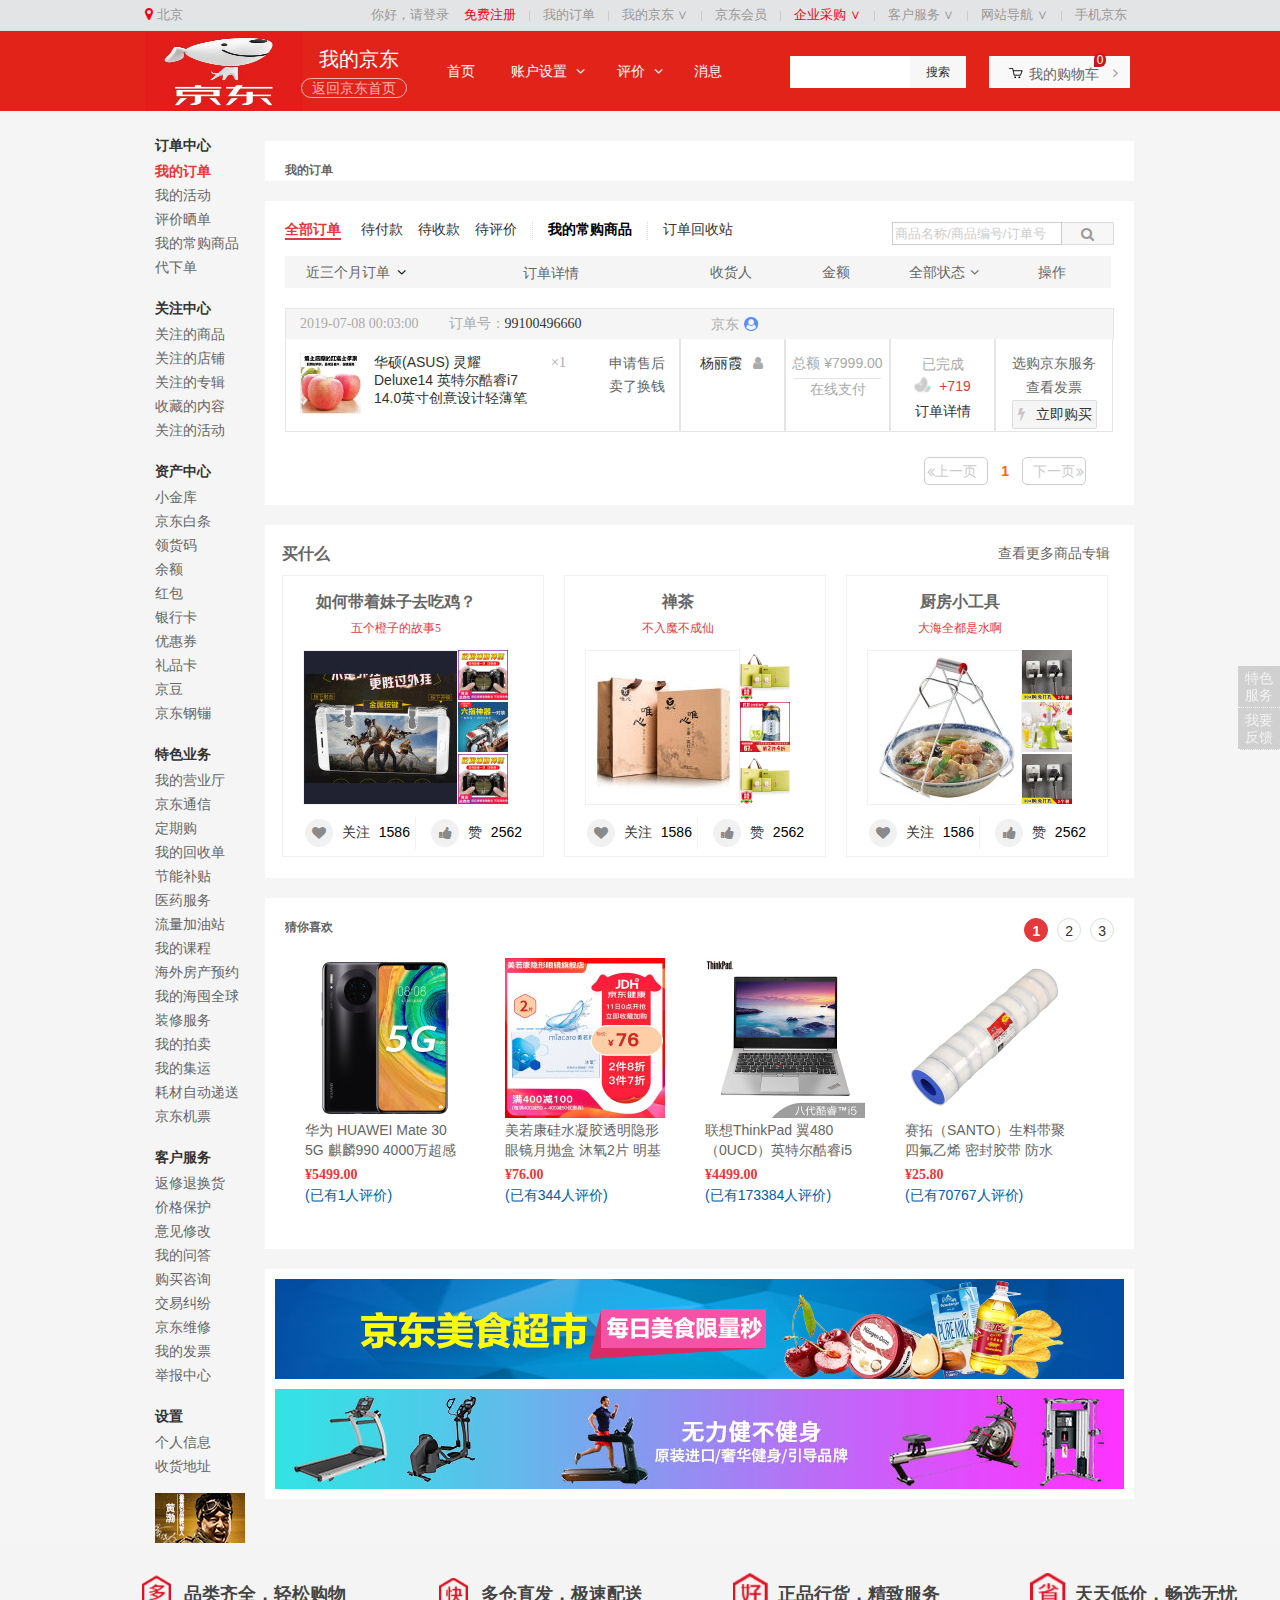
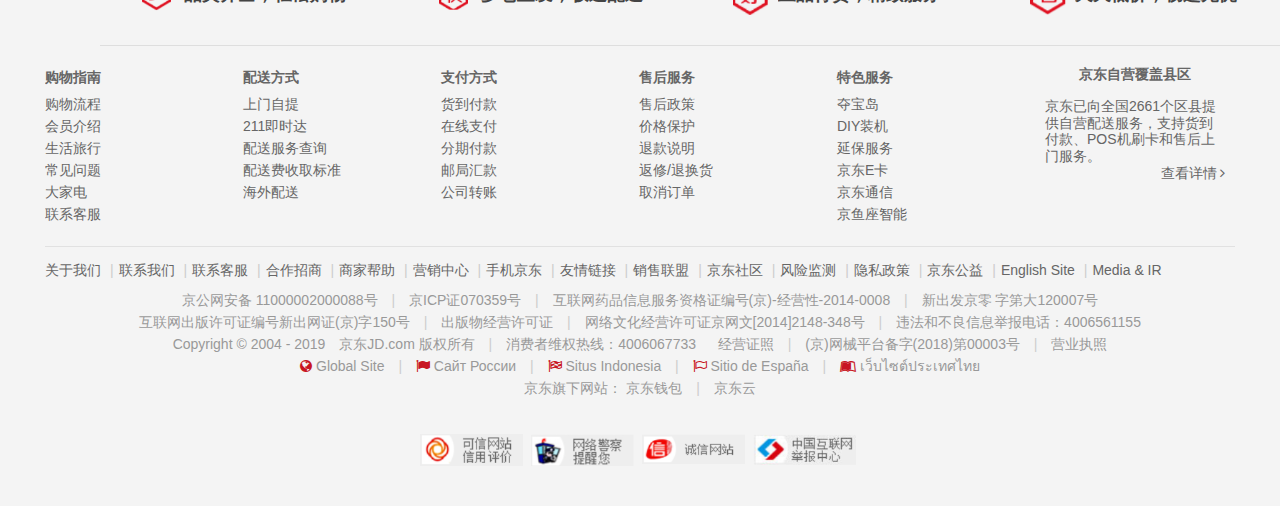
<file: myorder.html>
<!--
 * @Autor: ErioY
 * @Date: 2019-11-01 11:36:26
 * @Email: 1973545559@qq.com
 * @Github: https://github.com/ErioY
 * @LastEditors: ErioY
 * @LastEditTime: 2019-11-13 19:58:52
 -->
<!DOCTYPE html>
<html lang="en">
<head>
    <meta charset="UTF-8">
    <meta name="viewport" content="width=device-width, initial-scale=1.0">
    <meta http-equiv="X-UA-Compatible" content="ie=edge">
    <title>我的京东--我的订单</title>
    <link rel="stylesheet" href="css/font-awesome.css" />
    <link rel="stylesheet" href="css/common.css" />
    <link rel="stylesheet" href="css/footer.css" />
    <link rel="stylesheet" href="css/header.css" />
    <link rel="stylesheet" href="css/myorder.css" />
</head>
<body>
    <header>
        <div id="head-top">
            <nav class="clearfix">
                <ul class="left">
                    <li class="place" >
                        <i class="fa fa-map-marker" style="color: #f10215"></i>
                        <a href="" id="area" titie="北京">北京</a>
                    </li>
                </ul>
                <!-- 隐藏的地区 -->
                <div id="hidden-area">
                    <ul>
                        <li><a href="" class="selected">北京</a></li>
                        <li><a href="">上海</a></li>
                        <li><a href="">天津</a></li>
                        <li><a href="">重庆</a></li>
                        <li><a href="">河北</a></li>
                        <li><a href="">山西</a></li>
                        <li><a href="">河南</a></li>
                        <li><a href="">辽宁</a></li>
                        <li><a href="">吉林</a></li>
                        <li><a href="">黑龙江</a></li>
                        <li><a href="">内蒙古</a></li>
                        <li><a href="">江苏</a></li>
                        <li><a href="">山东</a></li>
                        <li><a href="">安徽</a></li>
                        <li><a href="">浙江</a></li>
                        <li><a href="">福建</a></li>
                        <li><a href="">湖北</a></li>
                        <li><a href="">湖南</a></li>
                        <li><a href="">广东</a></li>
                        <li><a href="">广西</a></li>
                        <li><a href="">江西</a></li>
                        <li><a href="">四川</a></li>
                        <li><a href="">海南</a></li>
                        <li><a href="">贵州</a></li>
                        <li><a href="">云南</a></li>
                        <li><a href="">西藏</a></li>
                        <li><a href="">陕西</a></li>
                        <li><a href="">甘肃</a></li>
                        <li><a href="">青海</a></li>
                        <li><a href="">宁夏</a></li>
                        <li><a href="">新疆</a></li>
                        <li><a href="">港澳</a></li>
                        <li><a href="">台湾</a></li>
                        <li><a href="">钓鱼岛</a></li>
                        <li><a href="">海外</a></li>
                    </ul>
                    <hr />
                    <div class="special">
                        <h5>地区专享版本</h5>
                        <a href="">中國港澳</a>
                    </div>
                    <hr />
                    <div class="foreign">
                        <h5>Available Sites</h5>
                        <ol>
                            <li>
                                <i class="fa fa-globe"></i>
                                <a href="">Global Site</a>
                            </li>
                            <li>
                                <i class="fa fa-globe"></i>
                                <a href="">Global Site</a>
                            </li>
                            <li>
                                <i class="fa fa-globe"></i>
                                <a href="">Global Site</a>
                            </li>
                            <li>
                                <i class="fa fa-globe"></i>
                                <a href="">Global Site</a>
                            </li>
                            <li>
                                <i class="fa fa-globe"></i>
                                <a href="">Global Site</a>
                            </li>
                        </ol>
                    </div>
                </div>
                
                <ul class="right clearfix">
                    <li class="menu welcome">
                        <a href="login.html" class="link-login">你好，请登录</a>
                        &nbsp;&nbsp;
                        <a href="register.html" class="link-register">免费注册</a>
                    </li>
                    <li class="spacer">|</li>
                    <li class="menu red"><a href="myorder.html" style="color:#999">我的订单</a></li>
                    <li class="spacer">|</li>
                    <li class="menu red">我的京东&nbsp;∨</li>
                    <li class="spacer">|</li>
                    <li class="menu red">京东会员</li>
                    <li class="spacer">|</li>
                    <li class="menu qiye">企业采购&nbsp;∨</li>
                    <li class="spacer">|</li>
                    <li class="menu">客户服务&nbsp;∨</li>
                    <li class="spacer">|</li>
                    <li class="menu">网站导航&nbsp;∨</li>
                    <li class="spacer">|</li>
                    <li class="menu">手机京东</li>
                </ul>
            </nav>
        </div>
        <div class="head-bottom">
            <div class="w">
                <div class="logo">
                    <a class="dog"  href="index.html"></a>
                    <a class="_self" href="">我的京东</a>
                    <a href="index.html" class="_blank">返回京东首页</a>
                </div>
                <div class="nav">
                    <ul class="clearfix">
                        <li class="fore_1"><a href="index.html">首页</a></li>
                        <li class="fore_2">
                            <div class="dl">
                                <div class="dt">
                                    <span>账户设置</span>
                                    <i class="fa fa-angle-down"></i>
                                </div>
                                <!-- 隐藏 -->
                                <div class="dd">
                                    <a href=""><span>个人信息</span></a>
                                    <a href=""><span>账户安全</span></a>
                                    <a href=""><span>我的尺码</span></a>
                                    <a href=""><span>账号绑定</span></a>
                                    <a href=""><span>收货地址</span></a>
                                    <a href=""><span>健康档案</span></a>
                                    <a href=""><span>分享绑定</span></a>
                                    <a href=""><span>邮件订阅</span></a>
                                    <a href=""><span>授权管理</span></a>
                                    <a href=""><span>我的银行卡</span></a>
                                    <a href=""><span>增票资质</span></a>
                                    <a href=""><span>企业发票</span></a>
                                    <a href=""><span>采购需求单</span></a>
                                </div>
                            </div>
                        </li>
                        <li class="fore_3">
                            <div class="dl myjd">
                                <div class="dt">
                                    <span>评价</span>
                                    <i class="fa fa-angle-down"></i>
                                </div>
                                <!-- 隐藏 -->
                                <div class="dd">
                                    <a href=""><span>待评价</span></a>
                                    <a href=""><span>服务评价</span></a>
                                    <a href=""><span>待追评</span></a>
                                    <a href=""><span>已评价</span></a>
                                </div>
                            </div>
                        </li>
                        <li class="fore_4"><a href="">消息</a></li>
                    </ul>
                </div>
                <div class="rbtn">
                    <div id="search">
                        <!-- 查询商品关键字 -->
                        <ul class="result"></ul>
                        <div class="form">
                            <input type="text">
                            <button>搜索</button>
                        </div>
                    </div>
                    <!-- 购物车 -->
                    <div id="settleup">
                        <div class="icon">
                            <i class="i_left "></i>
                            <i class="fa fa-angle-right i_right"></i>
                            <i class="count">0</i>
                            <a href="">我的购物车</a>
                        </div>
                        <!-- 隐藏购物车详情 -->
                        <div class="dropdown">
                            <div class="prompt">
                                <div class="nogoods">
                                    <b></b>
                                    购物车中还没有商品，快选购吧！
                                </div>
                            </div>
                        </div>
                    </div>
                </div>
            </div>
        </div>
    </header>
    <section>
        <div id="container" class="clearfix">
            <div class="w">
                <div class="content">
                    <div class="left">
                        <!-- 左侧导航栏 -->
                        <div id="menu">
                            <dl class="fore1">
                                <dt id="JD_order">订单中心</dt>
                                <dd class="order"><a href="">我的订单</a></dd>
                                <dd><a href="">我的活动</a></dd>
                                <dd><a href="">评价晒单</a></dd>
                                <dd><a href="">我的常购商品</a></dd>
                                <dd><a href="">代下单</a></dd>
                            </dl>
                            <dl class="fore2">
                                    <dt>关注中心</dt>
                                    <dd><a href="">关注的商品</a></dd>
                                    <dd><a href="">关注的店铺</a></dd>
                                    <dd><a href="">关注的专辑</a></dd>
                                    <dd><a href="">收藏的内容</a></dd>
                                    <dd><a href="">关注的活动</a></dd>
                            </dl>
                            <dl class="fore3">
                                    <dt>资产中心</dt>
                                    <dd><a href="">小金库</a></dd>
                                    <dd><a href="">京东白条</a></dd>
                                    <dd><a href="">领货码</a></dd>
                                    <dd><a href="">余额</a></dd>
                                    <dd><a href="">红包</a></dd>
                                    <dd><a href="">银行卡</a></dd>
                                    <dd><a href="">优惠券</a></dd>
                                    <dd><a href="">礼品卡</a></dd>
                                    <dd><a href="">京豆</a></dd>
                                    <dd><a href="">京东钢镚</a></dd>
                            </dl>
                            <dl class="fore4">
                                    <dt>特色业务</dt>
                                    <dd><a href="">我的营业厅</a></dd>
                                    <dd><a href="">京东通信</a></dd>
                                    <dd><a href="">定期购</a></dd>
                                    <dd><a href="">我的回收单</a></dd>
                                    <dd><a href="">节能补贴</a></dd>
                                    <dd><a href="">医药服务</a></dd>
                                    <dd><a href="">流量加油站</a></dd>
                                    <dd><a href="">我的课程</a></dd>
                                    <dd><a href="">海外房产预约</a></dd>
                                    <dd><a href="">我的海囤全球</a></dd>
                                    <dd><a href="">装修服务</a></dd>
                                    <dd><a href="">我的拍卖</a></dd>
                                    <dd><a href="">我的集运</a></dd>
                                    <dd><a href="">耗材自动递送</a></dd>
                                    <dd><a href="">京东机票</a></dd>
                            </dl>
                            <dl class="fore5">
                                    <dt>客户服务</dt>
                                    <dd><a href="">返修退换货</a></dd>
                                    <dd><a href="">价格保护</a></dd>
                                    <dd><a href="">意见修改</a></dd>
                                    <dd><a href="">我的问答</a></dd>
                                    <dd><a href="">购买咨询</a></dd>
                                    <dd><a href="">交易纠纷</a></dd>
                                    <dd><a href="">京东维修</a></dd>
                                    <dd><a href="">我的发票</a></dd>
                                    <dd><a href="">举报中心</a></dd>
                            </dl>
                            <dl class="fore6">
                                    <dt>设置</dt>
                                    <dd><a href="">个人信息</a></dd>
                                    <dd><a href="">收货地址</a></dd>
                            </dl>
                        </div>
                        <div id="ads">
                            <!-- 广告放这里 -->
                            <div>
                                <a href="">
                                    <img width="90" height="70" src="img/ads/ads-1.jpg" alt="">
                                </a>
                            </div>
                        </div>
                    </div>
                    <div class="right">
                        <div class="top"></div>
                        <div class="main common order_title">
                            <div class="mt">
                                <h3>我的订单</h3>
                                <div class="extra"></div>
                            </div>
                        </div>
                        <div class="main common order-bottom">
                            <div class="mt" style="height:45px;">
                                <ul class="clearfix">
                                    <li class="fore_1 point">
                                        <a href="">全部订单</a>
                                    </li>
                                    <li>
                                        <a href="">待付款</a>
                                    </li>
                                    <li>
                                        <a href="">待收款</a>
                                    </li>
                                    <li>
                                        <a href="">待评价</a>
                                    </li>
                                    <li class="fore_2">
                                        <a href="">
                                            <strong>我的常购商品</strong>
                                        </a>
                                    </li>
                                    <li class="fore_2">
                                        <a href="">订单回收站</a>
                                    </li>
                                </ul>
                                <div class="extra-search">
                                    <div class="search">
                                        <input type="text" value="商品名称/商品编号/订单号" style="color: rgb(204, 204, 204);" id="goods-search">
                                        <a href=""><i class=" fa fa-search"></i></a>
                                    </div>
                                </div>
                            </div>
                            <div class="mc">
                                <nav class="clearfix">
                                    <li class="title first">
                                        <div class="order-time">
                                            <div class="time-txt">近三个月订单
                                                <i class="fa fa-angle-down"></i>
                                            </div>
                                            <!-- 隐藏 -->
                                            <div class="time-list">
                                                <ul>
                                                    <li class="list"><a href=""><b></b>近三个月订单</a></li>
                                                    <li class="list"><a href=""><b></b>今年内订单</a></li>
                                                    <li class="list"><a href=""><b></b>2017年订单</a></li>
                                                    <li class="list"><a href=""><b></b>2016年订单</a></li>
                                                    <li class="list"><a href=""><b></b>2015年订单</a></li>
                                                    <li class="list"><a href=""><b></b>2014年订单</a></li>
                                                    <li class="list"><a href=""><b></b>2014年以前订单</a></li>
                                                </ul>
                                            </div>
                                        </div>
                                        <div class="order-detail">订单详情</div>
                                    </li>
                                    <li class="title second">收货人</li>
                                    <li class="title second">金额</li>
                                    <li class="title second">
                                        <div class="total-state">
                                            <div class="state-txt">
                                                全部状态
                                                <i class="fa fa-angle-down"></i>

                                            </div>
                                            <!-- 隐藏 -->
                                            <div class="state-list">
                                                <ul>
                                                    <li class="curr"><a href="">
                                                        <i class="fa fa-check"></i>
                                                        全部状态
                                                    </a></li>
                                                    <li><a href="">
                                                        <i class="fa fa-check"></i>
                                                        等待付款
                                                    </a></li>
                                                    <li><a href="">
                                                        <i class="fa fa-check"></i>
                                                        等待收货
                                                    </a></li>
                                                    <li><a href="">
                                                        <i class="fa fa-check"></i>
                                                        已完成
                                                    </a></li>
                                                    <li><a href="">
                                                        <i class="fa fa-check"></i>
                                                        已取消
                                                    </a></li>
                                                </ul>
                                            </div>
                                        </div>
                                    </li>
                                    <li class="title third">操作</li>
                                </nav>
                                <div class="order">
                                    <div class="row"></div>
                                    <!-- 购买日期 -->
                                    <div id="date">
                                        <div class="contentall clearfix">
                                            <span class="gap"></span>
                                            <span class="dealtime">2019-07-08 00:03:00</span>
                                            <span class="number">
                                                订单号：<a href="" name="orderIdLinks">99100496660</a>
                                            </span>
                                            <div class="operate">
                                                <span class="order-shop">
                                                    <span class="shop-txt">京东</span>
                                                    <a href="" title="联系客服"><i class="fa fa-user-circle"></i></a>
                                                </span>
                                                <a href="javascript:void(0);" title="删除" class="del" id="del"><i class="fa fa-trash-o"></i></a>
                                            </div>
                                        </div>
                                    </div>
                                    <!-- 购买的商品 -->
                                    <div id="goods" class="clearfix">
                                        <ul class="clearfix">
                                            <li style="width: 395px;">
                                                <div class="goods-item">
                                                    <div class="p-img">
                                                        <a href=""><img src="img/shopping/fruit/01.jpg" alt="" width="60" height="60" title="华硕(ASUS) 灵耀Deluxe14 英特尔酷睿i7 14.0英寸创意设计轻薄笔记本电脑(i7-8565U 8G 512G 2G独显 IPS)蓝"></a>
                                                    </div>
                                                    <div class="p-msg">
                                                        <div class="p-name">
                                                            <a href="" title="华硕(ASUS) 灵耀Deluxe14 英特尔酷睿i7 14.0英寸创意设计轻薄笔记本电脑(i7-8565U 8G 512G 2G独显 IPS)蓝">华硕(ASUS) 灵耀Deluxe14 英特尔酷睿i7 14.0英寸创意设计轻薄笔记本电脑(i7-8565U 8G 512G 2G独显 IPS)蓝</a>
                                                        </div>
                                                        <div class="p-extra"></div>
                                                    </div>
                                                </div>
                                                <div class="goods-number">×1</div>
                                                <div class="goods-repair">
                                                    <a href="">申请售后</a>
                                                    <a href="">卖了换钱</a>
                                                </div>
                                            </li>
                                            <li  style="width: 105px;">
                                                <!-- 收件人姓名 -->
                                                <div class="consignee">
                                                    <span class="txt" title="陕西西安市临潼区斜口街道秦唐大道48号西安科技大学">杨丽霞</span>
                                                    <i class="fa fa-user"></i>
                                                </div>
                                                <!-- 收件人具体信息 隐藏，有问题  无法显示 -->
                                                <div class="all-msg">
                                                    <div class="pc">
                                                        <strong>杨丽霞</strong>
                                                        <p class="addr">陕西西安市临潼区斜口街道秦唐大道48号西安科技大学</p>
                                                        <p class="phone">135****9075</p>
                                                    </div>
                                                    <div class="add"></div>
                                                </div>
                                            </li>
                                            <li style="width: 105px;">
                                                <div class="amount">
                                                    <p>总额 ¥<span>7999.00</span></p>
                                                    <!-- <br /> -->
                                                    <span class="online-pay">在线支付</span>
                                                </div>
                                            </li>
                                            <li style="width: 105px;">
                                                <div class="status">
                                                    <span>已完成</span>
                                                    <br />
                                                    <a href="" class="jd-dou">
                                                        <i><img src="img/doudou.png" alt="" width="18" height="18"></i>
                                                        +<span>719</span>
                                                    </a>
                                                    <br />
                                                    <a href="">订单详情</a>
                                                </div>
                                            </li>
                                            <li style="width: 118px;">
                                                <a href="" class="choose-service">选购京东服务</a>
                                                <br />
                                                <div class="operate">
                                                    <a href="">查看发票</a>
                                                    <br />
                                                    <a href="" class="btn-buynow">
                                                        <i class="fa fa-bolt"></i>
                                                        立即购买
                                                    </a>
                                                </div>
                                            </li>
                                        </ul>
                                    </div>
                                </div>
                                <!-- 分页按钮 -->
                                <div class="btn-paging">
                                    <div class="pagin">
                                        <span class="prev-disabled">
                                            <i class="fa fa-angle-double-left"></i>
                                            上一页
                                        </span>
                                        <a class="current" href="" id="page-number">1</a>
                                        <span class="next-disabled">
                                            下一页
                                            <i class="fa fa-angle-double-right"></i>
                                        </span>
                                    </div>
                                </div>
                            </div>
                        </div>
                        <!-- 买什么 -->
                        <div class="wtb clearfix">
                            <div class="buy-main">
                                <div class="buy-show">
                                    <div class="buy-cont">
                                        <div class="buy-list clearfix">
                                            <div class="buy-title">
                                                <h3>买什么</h3>
                                                <a href="">查看更多商品专辑</a>
                                            </div>
                                            <div class="buy-item">
                                                <div class="item-inner">
                                                    <div class="item-name"><a href="">如何带着妹子去吃鸡？</a></div>
                                                    <div class="item-ti"><a href=""><em>五个橙子的故事5</em></a></div>
                                                    <div class="item-goods">
                                                        <div class="goods-cover">
                                                            <a href=""><img src="img/myorder/goods-cover.jpg" alt="" width="155" height="155"></a>
                                                        </div>
                                                        <div class="goods-list">
                                                            <div class="goods-ul">
                                                                <div class="goods-li">
                                                                    <a href=""><img src="img/myorder/goods-list-1.jpg" alt="" width="50" height="50"></a>
                                                                </div>
                                                                <div class="goods-li">
                                                                    <a href=""><img src="img/myorder/goods-list-2.jpg" alt="" width="50" height="50"></a>
                                                                </div>
                                                                <div class="goods-li">
                                                                    <a href=""><img src="img/myorder/goods-list-1.jpg" alt="" width="50" height="50"></a>
                                                                </div>
                                                            </div>
                                                        </div>
                                                    </div>
                                                    <div class="item-info">
                                                        <div class="info">
                                                            <a href="" class="btn-follow">
                                                                <i class="fa fa-heart"></i>
                                                                关注
                                                                <em class="sum">1586</em>
                                                            </a>
                                                            <div class="gap"></div>
                                                            <a href="" class="btn-like">
                                                                <i class="fa fa-thumbs-up"></i>
                                                                赞
                                                                <em class="sum">2562</em>
                                                            </a>
                                                        </div>
                                                    </div>
                                                </div>
                                            </div>
                                            <div class="buy-item">
                                                <div class="item-inner">
                                                    <div class="item-name"><a href="">禅茶</a></div>
                                                    <div class="item-ti"><a href=""><em>不入魔不成仙</em></a></div>
                                                    <div class="item-goods">
                                                        <div class="goods-cover">
                                                            <a href=""><img src="img/myorder/goods-cover-2.jpg" alt="" width="155" height="155"></a>
                                                        </div>
                                                        <div class="goods-list">
                                                            <div class="goods-ul">
                                                                <div class="goods-li">
                                                                    <a href=""><img src="img/myorder/goods-list-4.jpg" alt="" width="50" height="50"></a>
                                                                </div>
                                                                <div class="goods-li">
                                                                    <a href=""><img src="img/myorder/goods-list-5.jpg" alt="" width="50" height="50"></a>
                                                                </div>
                                                                <div class="goods-li">
                                                                    <a href=""><img src="img/myorder/goods-list-4.jpg" alt="" width="50" height="50"></a>
                                                                </div>
                                                            </div>
                                                        </div>
                                                    </div>
                                                    <div class="item-info">
                                                        <div class="info">
                                                            <a href="" class="btn-follow">
                                                                <i class="fa fa-heart"></i>
                                                                关注
                                                                <em class="sum">1586</em>
                                                            </a>
                                                            <div class="gap"></div>
                                                            <a href="" class="btn-like">
                                                                <i class="fa fa-thumbs-up"></i>
                                                                赞
                                                                <em class="sum">2562</em>
                                                            </a>
                                                        </div>
                                                    </div>
                                                </div>
                                            </div>
                                            <div class="buy-item">
                                                <div class="item-inner">
                                                    <div class="item-name"><a href="">厨房小工具</a></div>
                                                    <div class="item-ti"><a href=""><em>大海全都是水啊</em></a></div>
                                                    <div class="item-goods">
                                                        <div class="goods-cover">
                                                            <a href=""><img src="img/myorder/goods-cover-3.jpg" alt="" width="155" height="155"></a>
                                                        </div>
                                                        <div class="goods-list">
                                                            <div class="goods-ul">
                                                                <div class="goods-li">
                                                                    <a href=""><img src="img/myorder/goods-list-7.jpg" alt="" width="50" height="50"></a>
                                                                </div>
                                                                <div class="goods-li">
                                                                    <a href=""><img src="img/myorder/goods-list-8.jpg" alt="" width="50" height="50"></a>
                                                                </div>
                                                                <div class="goods-li">
                                                                    <a href=""><img src="img/myorder/goods-list-7.jpg" alt="" width="50" height="50"></a>
                                                                </div>
                                                            </div>
                                                        </div>
                                                    </div>
                                                    <div class="item-info">
                                                        <div class="info">
                                                            <a href="" class="btn-follow">
                                                                <i class="fa fa-heart"></i>
                                                                关注
                                                                <em class="sum">1586</em>
                                                            </a>
                                                            <div class="gap"></div>
                                                            <a href="" class="btn-like">
                                                                <i class="fa fa-thumbs-up"></i>
                                                                赞
                                                                <em class="sum">2562</em>
                                                            </a>
                                                        </div>
                                                    </div>
                                                </div>
                                            </div>
                                        </div>
                                    </div>
                                </div>
                            </div>
                        </div>
                        <!-- 猜你喜欢 -->
                        <div class="main common" id="guessing-liked">
                            <div class="mt">
                                <h3>猜你喜欢</h3>
                                <div class="small-btn">
                                    <div class="btn-items" id="small-btn">
                                        <a href="javascript:void(0);" class="point">1</a>
                                        <a href="javascript:void(0);">2</a>
                                        <a href="javascript:void(0);">3</a>
                                    </div>
                                </div>
                            </div>
                            <div class="mc">
                                <!-- 轮播图 -->
                                <div class="goods-slide" id="goods-slide">
                                    <ul class="clearfix">
                                        <li>
                                            <div class="con-item">
                                                <div class="slide-img">
                                                    <a href=""><img src="img/myorder/guess-u-like-1.jpg" alt="" width="160" height="160"></a>
                                                </div>
                                                <div class="slide-name">
                                                    <a href="" title="华为 HUAWEI Mate 30 5G 麒麟990 4000万超感光徕卡影像双超级快充8GB+256GB亮黑色5G全网通版">华为 HUAWEI Mate 30 5G 麒麟990 4000万超感光徕卡影像双超级快充8GB+256GB亮黑色5G全网通版</a>
                                                </div>
                                                <div class="slide-price">
                                                    <strong>¥5499.00</strong>
                                                </div>
                                                <div class="slide-extra">
                                                    <a href="">(已有<span>1</span>人评价)</a>
                                                </div>
                                            </div>
                                        </li>
                                        <li>
                                            <div class="con-item">
                                                <div class="slide-img">
                                                    <a href=""><img src="img/myorder/guess-u-like-2.jpg" alt="" width="160" height="160"></a>
                                                </div>
                                                <div class="slide-name">
                                                    <a href="" title="美若康硅水凝胶透明隐形眼镜月抛盒 沐氧2片 明基护眼科技舒适水润高透氧近视散光度 官方旗舰店正品 1200">美若康硅水凝胶透明隐形眼镜月抛盒 沐氧2片 明基护眼科技舒适水润高透氧近视散光度 官方旗舰店正品 1200</a>
                                                </div>
                                                <div class="slide-price">
                                                    <strong>¥76.00</strong>
                                                </div>
                                                <div class="slide-extra">
                                                    <a href="">(已有<span>344</span>人评价)</a>
                                                </div>
                                            </div>
                                        </li>
                                        <li>
                                            <div class="con-item">
                                                <div class="slide-img">
                                                    <a href=""><img src="img/myorder/guess-u-like-3.jpg" alt="" width="160" height="160"></a>
                                                </div>
                                                <div class="slide-name">
                                                    <a href="" title="联想ThinkPad 翼480（0UCD）英特尔酷睿i5 14英寸轻薄笔记本电脑（i5-8250U 8G 256GSSD 2G独显）冰原银">联想ThinkPad 翼480（0UCD）英特尔酷睿i5 14英寸轻薄笔记本电脑（i5-8250U 8G 256GSSD 2G独显）冰原银</a>
                                                </div>
                                                <div class="slide-price">
                                                    <strong>¥4499.00</strong>
                                                </div>
                                                <div class="slide-extra">
                                                    <a href="">(已有<span>173384</span>人评价)</a>
                                                </div>
                                            </div>
                                        </li>
                                        <li>
                                            <div class="con-item">
                                                <div class="slide-img">
                                                    <a href=""><img src="img/myorder/guess-u-like-4.jpg" alt="" width="160" height="160"></a>
                                                </div>
                                                <div class="slide-name">
                                                    <a href="" title="赛拓（SANTO）生料带聚四氟乙烯 密封胶带 防水胶带 水胶布 角阀龙头 15米10卷装1949">赛拓（SANTO）生料带聚四氟乙烯 密封胶带 防水胶带 水胶布 角阀龙头 15米10卷装1949</a>
                                                </div>
                                                <div class="slide-price">
                                                    <strong>¥25.80</strong>
                                                </div>
                                                <div class="slide-extra">
                                                    <a href="">(已有<span>70767</span>人评价)</a>
                                                </div>
                                            </div>
                                        </li>
                                    </ul>
                                    <!-- 第二个 -->
                                    <ul class="clearfix"  style="display: none;">
                                        <li>
                                            <div class="con-item">
                                                <div class="slide-img">
                                                    <a href=""><img src="img/myorder/guess-u-like-5.jpg" alt="" width="160" height="160"></a>
                                                </div>
                                                <div class="slide-name">
                                                    <a href="" title="瑞恩钻饰 鹿角精灵系列 18K金钻石项链 一鹿有你钻石吊坠 人气单品">瑞恩钻饰 鹿角精灵系列 18K金钻石项链 一鹿有你钻石吊坠 人气单品</a>
                                                </div>
                                                <div class="slide-price">
                                                    <strong>¥1199.00</strong>
                                                </div>
                                                <div class="slide-extra">
                                                    <a href="">(已有<span>10</span>人评价)</a>
                                                </div>
                                            </div>
                                        </li>
                                        <li>
                                            <div class="con-item">
                                                <div class="slide-img">
                                                    <a href=""><img src="img/myorder/guess-u-like-6.jpg" alt="" width="160" height="160"></a>
                                                </div>
                                                <div class="slide-name">
                                                    <a href="" title="西州蜜瓜25号哈密瓜 2粒装 单果1.25kg以上 新鲜水果">西州蜜瓜25号哈密瓜 2粒装 单果1.25kg以上 新鲜水果</a>
                                                </div>
                                                <div class="slide-price">
                                                    <strong>¥49.90</strong>
                                                </div>
                                                <div class="slide-extra">
                                                    <a href="">(已有<span>1344143</span>人评价)</a>
                                                </div>
                                            </div>
                                        </li>
                                        <li>
                                            <div class="con-item">
                                                <div class="slide-img">
                                                    <a href=""><img src="img/myorder/guess-u-like-7.jpg" alt="" width="160" height="160"></a>
                                                </div>
                                                <div class="slide-name">
                                                    <a href="" title="优派 23.8英寸IPS窄边框显示器 爱眼不闪办公设计24寸显示器2k HDMI+DP显示器自营VX2478-smhd-2">优派 23.8英寸IPS窄边框显示器 爱眼不闪办公设计24寸显示器2k HDMI+DP显示器自营VX2478-smhd-2</a>
                                                </div>
                                                <div class="slide-price">
                                                    <strong>¥949.00</strong>
                                                </div>
                                                <div class="slide-extra">
                                                    <a href="">(已有<span>26913</span>人评价)</a>
                                                </div>
                                            </div>
                                        </li>
                                        <li>
                                            <div class="con-item">
                                                <div class="slide-img">
                                                    <a href=""><img src="img/myorder/guess-u-like-8.jpg" alt="" width="160" height="160"></a>
                                                </div>
                                                <div class="slide-name">
                                                    <a href="" title="乐灵珠宝  黄金貔貅手链女3D硬金足金999本命年转运珠手镯石榴石皮丘手串XYGF054-1">乐灵珠宝  黄金貔貅手链女3D硬金足金999本命年转运珠手镯石榴石皮丘手串XYGF054-1</a>
                                                </div>
                                                <div class="slide-price">
                                                    <strong>¥999.00</strong>
                                                </div>
                                                <div class="slide-extra">
                                                    <a href="">(已有<span>955</span>人评价)</a>
                                                </div>
                                            </div>
                                        </li>
                                    </ul>
                                    <!-- 第三个 -->
                                    <ul class="clearfix" style="display: none;">
                                    <li>
                                        <div class="con-item">
                                            <div class="slide-img">
                                                <a href=""><img src="img/myorder/guess-u-like-9.jpg" alt="" width="160" height="160"></a>
                                            </div>
                                            <div class="slide-name">
                                                <a href="" title="华为平板M6电脑 10.8英寸 安卓平板电脑二合一4G通话手机 AI智能超薄2019新款ipad WiFi 4G+64G 银钻灰 原装手写笔">华为平板M6电脑 10.8英寸 安卓平板电脑二合一4G通话手机 AI智能超薄2019新款ipad WiFi 4G+64G 银钻灰 原装手写笔</a>
                                            </div>
                                            <div class="slide-price">
                                                <strong>¥2568.00</strong>
                                            </div>
                                            <div class="slide-extra">
                                                <a href="">(已有<span>1687</span>人评价)</a>
                                            </div>
                                        </div>
                                    </li>
                                    <li>
                                        <div class="con-item">
                                            <div class="slide-img">
                                                <a href=""><img src="img/myorder/guess-u-like-10.jpg" alt="" width="160" height="160"></a>
                                            </div>
                                            <div class="slide-name">
                                                <a href="" title="越南进口红心火龙果 4个装 单果约330-420g 新鲜水果">越南进口红心火龙果 4个装 单果约330-420g 新鲜水果</a>
                                            </div>
                                            <div class="slide-price">
                                                <strong>¥44.90</strong>
                                            </div>
                                            <div class="slide-extra">
                                                <a href="">(已有<span>1832567</span>人评价)</a>
                                            </div>
                                        </div>
                                    </li>
                                    <li>
                                        <div class="con-item">
                                            <div class="slide-img">
                                                <a href=""><img src="img/myorder/guess-u-like-11.jpg" alt="" width="160" height="160"></a>
                                            </div>
                                            <div class="slide-name">
                                                <a href="" title="奢蒂 999纯银手链女一鹿路有你时尚饰品学生刻字月光石情侣首饰套装生日礼物送女友 一鹿有你手链（镶蓝锆）">奢蒂 999纯银手链女一鹿路有你时尚饰品学生刻字月光石情侣首饰套装生日礼物送女友 一鹿有你手链（镶蓝锆）</a>
                                            </div>
                                            <div class="slide-price">
                                                <strong>¥208.00</strong>
                                            </div>
                                            <div class="slide-extra">
                                                <a href="">(已有<span>38</span>人评价)</a>
                                            </div>
                                        </div>
                                    </li>
                                    <li>
                                        <div class="con-item">
                                            <div class="slide-img">
                                                <a href=""><img src="img/myorder/guess-u-like-12.jpg" alt="" width="160" height="160"></a>
                                            </div>
                                            <div class="slide-name">
                                                <a href="" title="澳大利亚直采鲜橙 精品澳橙12粒 单果130-180g 水果生鲜进口橙子">澳大利亚直采鲜橙 精品澳橙12粒 单果130-180g 水果生鲜进口橙子</a>
                                            </div>
                                            <div class="slide-price">
                                                <strong>¥59.90</strong>
                                            </div>
                                            <div class="slide-extra">
                                                <a href="">(已有<span>1265788</span>人评价)</a>
                                            </div>
                                        </div>
                                    </li>
                                    </ul>
                                </div>
                            </div>
                        </div>
                        <!--  -->
                        <div class="main pic">
                            <div class="daily-second" style="margin-bottom: 10px;">
                                <div>
                                    <a href=""><img src="img/myorder/good-food.jpg" alt="" width="849" height="100"></a>
                                </div>
                            </div>
                            <div class="daily-sport">
                                <div>
                                    <a href=""><img src="img/myorder/health.jpg" alt="" width="849" height="100"></a>
                                </div>
                            </div>
                        </div>
                    </div>
                </div>
                <!-- 楼层导航 -->
                <div class="slidebar">
                    <div class="dd">
                        <ul>
                            <li>
                                <div class="service">
                                    <a href="#">
                                        <i>特色 服务</i>
                                        <b>▶</b>
                                    </a>
                                </div>
                                <div class="defi">
                                    <a href="#">宽带</a>
                                    <a href="#">我的旅行订单</a>
                                    <a href="#">夺宝箱</a>
                                    <a href="#">我的定期送</a>
                                    <a href="#">我的竞拍保证金</a>
                                    <a href="#">京东白条</a>
                                    <a href="#">京东回收</a>
                                    <a href="#">装机大师</a>
                                    <a href="#">黄金托管业务</a>
                                </div>
                            </li>
                            <li>
                                <div class="service">
                                    <a href="#">
                                        <i>我要 反馈</i>
                                    </a>
                                </div>
                            </li>
                            <li class="back_to_top">
                                <div class="service ee">
                                    <a href="#">
                                        <i class="fa fa-angle-up  fa-lg"></i>
                                    </a>
                                </div>
                            </li>
                        </ul>
                    </div>
                </div>
            </div>
        </div>
    </section>
    <footer>
        <div class="service">
            <div class="service_inner">
                <ul>
                    <li><div>
                        <img src="img/footer/footer-1.png" alt="">
                        <p>品类齐全，轻松购物</p>
                    </div></li>
                    <li><div>
                        <img src="img/footer/footer-2.png" alt="">
                        <p>多仓直发，极速配送</p>
                    </div></li>
                    <li><div>
                        <img src="img/footer/footer-3.png" alt="">
                        <p>正品行货，精致服务</p>
                    </div></li>
                    <li><div>
                        <img src="img/footer/footer-4.png" alt="">
                        <p>天天低价，畅选无忧</p>
                    </div></li>
                </ul>
            </div>
        </div>
        <div class="help">
            <div class="help_inner">
                <div class="help_nav">
                    <h5>购物指南</h5>
                    <ul>
                        <li><a href="">购物流程</a></li>
                        <li><a href="">会员介绍</a></li>
                        <li><a href="">生活旅行</a></li>
                        <li><a href="">常见问题</a></li>
                        <li><a href="">大家电</a></li>
                        <li><a href="">联系客服</a></li>
                    </ul>
                </div>
                <div class="help_nav">
                    <h5>配送方式</h5>
                    <ul>
                        <li><a href="">上门自提</a></li>
                        <li><a href="">211即时达</a></li>
                        <li><a href="">配送服务查询</a></li>
                        <li><a href="">配送费收取标准</a></li>
                        <li><a href="">海外配送</a></li>
                    </ul>
                </div>
                <div class="help_nav">
                    <h5>支付方式</h5>
                    <ul>
                        <li><a href="">货到付款</a></li>
                        <li><a href="">在线支付</a></li>
                        <li><a href="">分期付款</a></li>
                        <li><a href="">邮局汇款</a></li>
                        <li><a href="">公司转账</a></li>
                    </ul>
                </div>
                <div class="help_nav">
                    <h5>售后服务</h5>
                    <ul>
                        <li><a href="">售后政策</a></li>
                        <li><a href="">价格保护</a></li>
                        <li><a href="">退款说明</a></li>
                        <li><a href="">返修/退换货</a></li>
                        <li><a href="">取消订单</a></li>
                    </ul>
                </div>
                <div class="help_nav">
                    <h5>特色服务</h5>
                    <ul>
                        <li><a href="">夺宝岛</a></li>
                        <li><a href="">DIY装机</a></li>
                        <li><a href="">延保服务</a></li>
                        <li><a href="">京东E卡</a></li>
                        <li><a href="">京东通信</a></li>
                        <li><a href="">京鱼座智能</a></li>
                    </ul>
                </div>
                <div class="help_cover">
                    <h5>京东自营覆盖县区</h5>
                    <div class="icon">
                        <p>京东已向全国2661个区县提供自营配送服务，支持货到付款、POS机刷卡和售后上门服务。</p>
                        <a href="">查看详情<i class="fa fa-angle-right"></i></a>
                    </div>
                </div>
            </div>
        </div>
        <div class="copyright">
            <div class="copyright_inner">
                <ul class="menu clearfix">
                    <li>
                        <a href="">关于我们</a>
                        <span>|</span>
                    </li>
                    <li>
                        <a href="">联系我们</a>
                        <span>|</span>
                    </li>
                    <li>
                        <a href="">联系客服</a>
                        <span>|</span>
                    </li>
                    <li>
                        <a href="">合作招商</a>
                        <span>|</span>
                    </li>
                    <li>
                        <a href="">商家帮助</a>
                        <span>|</span>
                    </li>
                    <li>
                        <a href="">营销中心</a>
                        <span>|</span>
                    </li>
                    <li>
                        <a href="">手机京东</a>
                        <span>|</span>
                    </li>
                    <li>
                        <a href="">友情链接</a>
                        <span>|</span>
                    </li>
                    <li>
                        <a href="">销售联盟</a>
                        <span>|</span>
                    </li>
                    <li>
                        <a href="">京东社区</a>
                        <span>|</span>
                    </li>
                    <li>
                        <a href="">风险监测</a>
                        <span>|</span>
                    </li>
                    <li>
                        <a href="">隐私政策</a>
                        <span>|</span>
                    </li>
                    <li>
                        <a href="">京东公益</a>
                        <span>|</span>
                    </li>
                    <li>
                        <a href="">English Site</a>
                        <span>|</span>
                    </li>
                    <li><a href="">Media & IR</a></li>
                </ul>
                <div class="info">
                    <div class="first">
                        <p>
                            <a href="">京公网安备 11000002000088号</a>
                            <span class="split">|</span>
                            <span>京ICP证070359号</span>
                            <span class="split">|</span>
                            <a href="">互联网药品信息服务资格证编号(京)-经营性-2014-0008</a>
                            <span class="split">|</span>
                            <span>新出发京零&nbsp;字第大120007号</span>
                        </p>
                        <p>
                            <span>互联网出版许可证编号新出网证(京)字150号</span>
                            <span class="split">|</span>
                            <a href="">出版物经营许可证</a>
                            <span class="split">|</span>
                            <a href="">网络文化经营许可证京网文[2014]2148-348号</a>
                            <span class="split">|</span>
                            <span>违法和不良信息举报电话：4006561155</span>
                        </p>
                        <p>
                            <span>Copyright&nbsp;©&nbsp;2004&nbsp;-&nbsp;2019&emsp;京东JD.com&nbsp;版权所有</span>
                            <span class="split">|</span>
                            <span>消费者维权热线：4006067733</span>
                            &emsp;
                            <a href="">经营证照</a>
                            <span class="split">|</span>
                            <span>(京)网械平台备字(2018)第00003号</span>
                            <span class="split">|</span>
                            <a href="">营业执照</a>
                        </p>
                    </div>
                    <div class="second">
                        <p>
                            <a href=""><i class="fa fa-globe"></i>&nbsp;Global Site</a>
                            <span class="split">|</span>
                            <a href=""><i class="fa fa-flag"></i>&nbsp;Сайт России</a>
                            <span class="split">|</span>
                            <a href=""><i class="fa fa-flag-checkered"></i>&nbsp;Situs Indonesia</a>
                            <span class="split">|</span>
                            <a href=""><i class="fa fa-flag-o"></i>&nbsp;Sitio de España</a>
                            <span class="split">|</span>
                            <a href=""><i class="fa fa-leanpub"></i>&nbsp;เว็บไซต์ประเทศไทย</a>
                        </p>
                    </div>
                    <div class="third">
                        <p>
                            <span>京东旗下网站：</span>
                            <a href="">京东钱包</a>
                            <span class="split">|</span>
                            <a href="">京东云</a>
                        </p>
                    </div>
                </div>
                <p class="auth">
                    <a href="">
                        <img src="img/footer/footer_last-1.png" alt="">
                    </a>
                    <a href="">
                        <img src="img/footer/footer_last-2.png" alt="">
                    </a>
                    <a href="">
                        <img src="img/footer/footer_last-3.png" alt="">
                    </a>
                    <a href="">
                        <img src="img/footer/footer_last-4.png" alt="">
                    </a>
                </p>
            </div>
        </div>
    </footer>
</body>
</html>
<script src="js/jquery-3.2.1.min.js"></script>
<script src="js/velocity.min.js"></script>
<script src="js/myjs.js"></script>
<script src="js/myorder.js"></script>
</file>
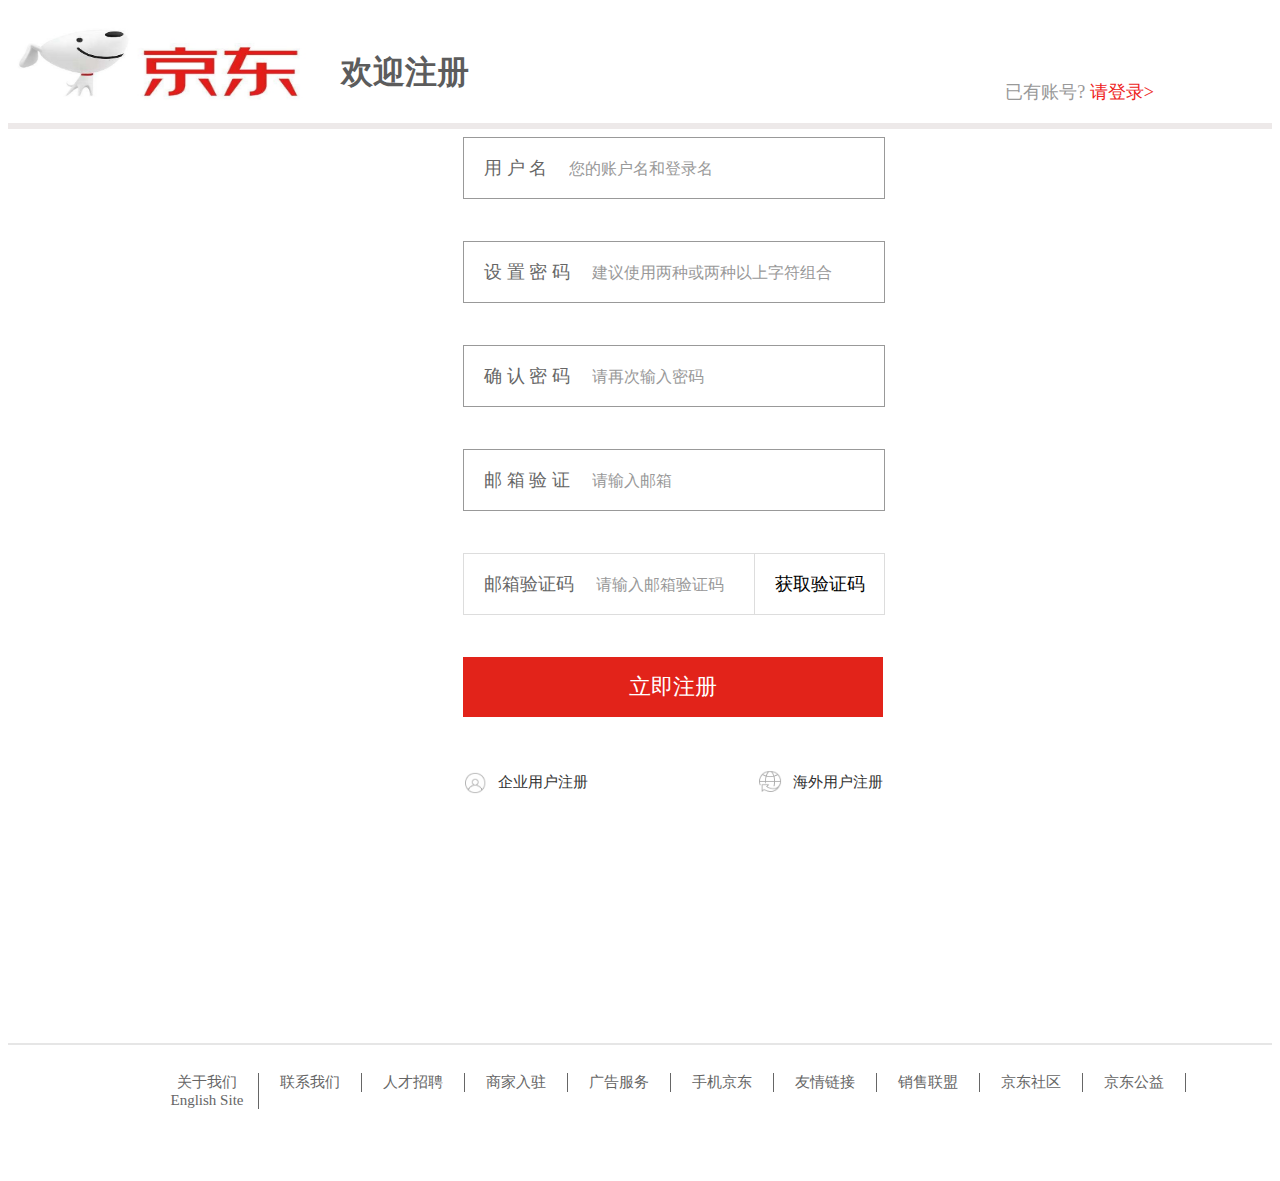
<file: register.html>
<!--
 * @Autor: ErioY
 * @Date: 2019-09-19 19:10:43
 * @Email: 1973545559@qq.com
 * @Github: https://github.com/ErioY
 * @LastEditors: ErioY
 * @LastEditTime: 2019-09-19 20:49:16
 -->
<!DOCTYPE html>
<html lang="en">
<head>
    <meta charset="UTF-8">
    <meta name="viewport" content="width=device-width, initial-scale=1.0">
    <meta http-equiv="X-UA-Compatible" content="ie=edge">
    <title>京东_注册</title>
    <link rel="stylesheet" href="css/style.css" />
    <link rel="stylesheet" href="css/style1.css" />
</head>
<body>
    <header class="clearfix">
        <div class="logo">
            <img src="img/logo.jpg" alt="">
            <h1>欢迎注册</h1>
            <h6>已有账号? <a href="login.html">请登录&gt;</a></h6>
        </div>
        <hr />
    </header>
    <article>
        <form class="content" name="registerForm" onsubmit="mySubmit()">
            <div><span>用&nbsp;户&nbsp;名</span><input type="text" placeholder="您的账户名和登录名" name="username"></div> 
            <div><span>设 置 密 码</span><input type="password" placeholder="建议使用两种或两种以上字符组合" name="password"></div>
            <div><span>确 认 密 码</span><input type="password" placeholder="请再次输入密码" name="password"></div>
            <div><span>邮 箱 验 证</span><input type="text" placeholder="请输入邮箱" name="femail"></div>
            <div class="other"><span>邮箱验证码</span><input type="text" placeholder="请输入邮箱验证码" name="confirm"></div>
            <button id="get">获取验证码</button>
            <button type="submit" id="register">立即注册</button>
            <div class="clearfix">
                <a href="">企业用户注册</a>
                <a href="">海外用户注册</a>
            </div>
        </form>
    </article>
    <footer>
        <hr />
        <ul class="menu clearfix">
            <li><a href="#">关于我们</a></li>
            <li><a href="#">联系我们</a></li>
            <li><a href="#">人才招聘</a></li>
            <li><a href="#">商家入驻</a></li>
            <li><a href="#">广告服务</a></li>
            <li><a href="#">手机京东</a></li>
            <li><a href="#">友情链接</a></li>
            <li><a href="#">销售联盟</a></li>
            <li><a href="#">京东社区</a></li>
            <li><a href="#">京东公益</a></li>
            <li><a href="#">English Site</a></li>
        </ul>
    </footer>
    <script src="js/register.js"></script>
</body>
</html>
</file>
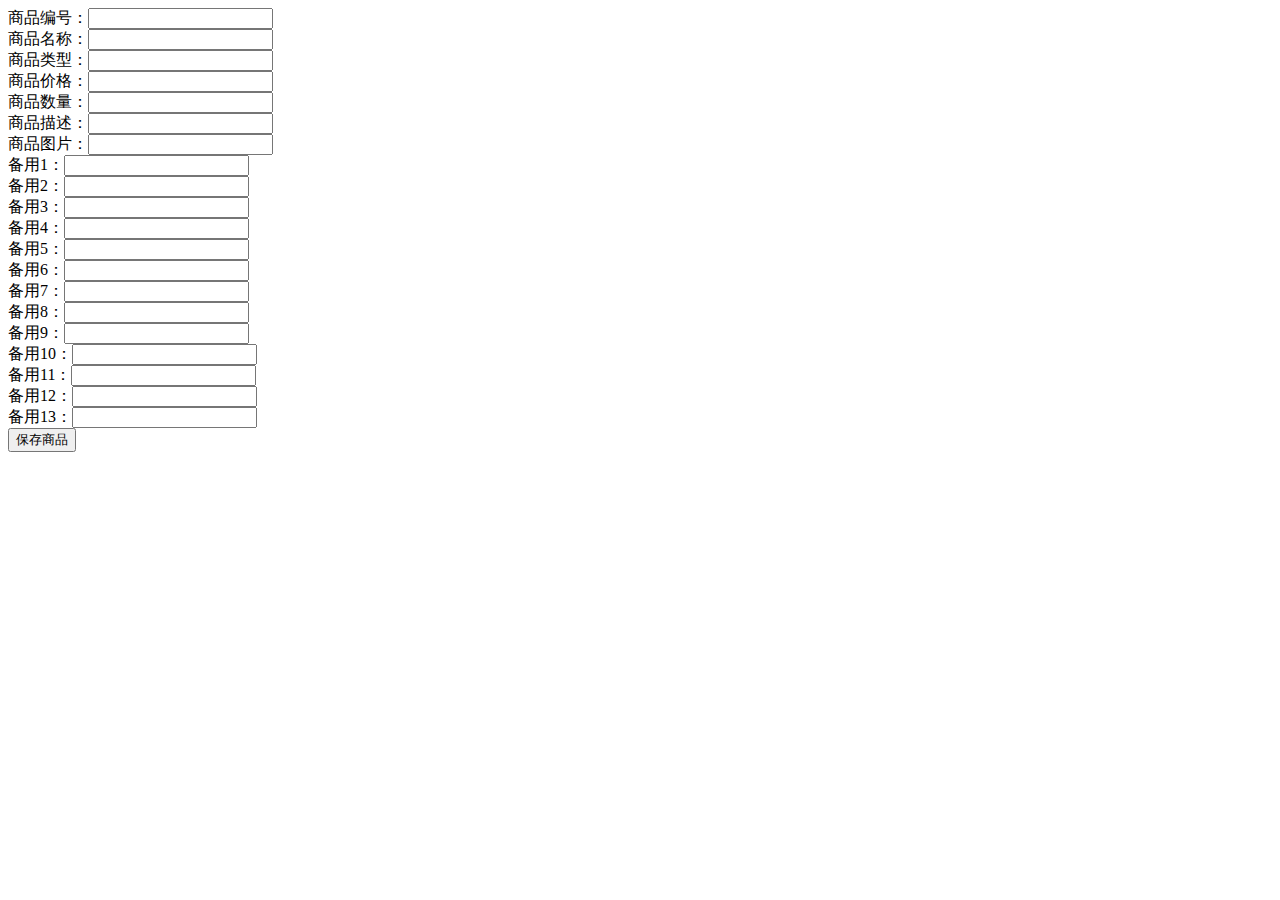
<file: goodsAndShoppingCart/addGoods.html>
<!DOCTYPE html>
<html>
	<head>
		<meta charset="utf-8" />
		<title></title>
	</head>
	<body>
	<form action="saveGoods.php" method="post">
		商品编号：<input type="text" name="goodsId" /><br/>
		商品名称：<input type="text" name="goodsName" /><br/>
		商品类型：<input type="text" name="goodsType" /><br/>
		商品价格：<input type="text" name="goodsPrice" /><br/>
		商品数量：<input type="text" name="goodsCount" /><br/>
		商品描述：<input type="text" name="goodsDesc" /><br/>
		商品图片：<input type="text" name="goodsImg" /><br/>
		备用1：<input type="text"  name="beiyong1" /><br/>
		备用2：<input type="text"  name="beiyong2" /><br/>
		备用3：<input type="text"  name="beiyong3" /><br/>
		备用4：<input type="text"  name="beiyong4" /><br/>
		备用5：<input type="text"  name="beiyong5" /><br/>
		备用6：<input type="text"  name="beiyong6" /><br/>
		备用7：<input type="text"  name="beiyong7" /><br/>
		备用8：<input type="text"  name="beiyong8" /><br/>
		备用9：<input type="text"  name="beiyong9" /><br/>
		备用10：<input type="text" name="beiyong10" /><br/>
		备用11：<input type="text" name="beiyong11" /><br/>
		备用12：<input type="text" name="beiyong12" /><br/>
		备用13：<input type="text" name="beiyong13" /><br/>
		<input type="submit" value="保存商品" />
	</form>
		
	</body>
</html>
</file>
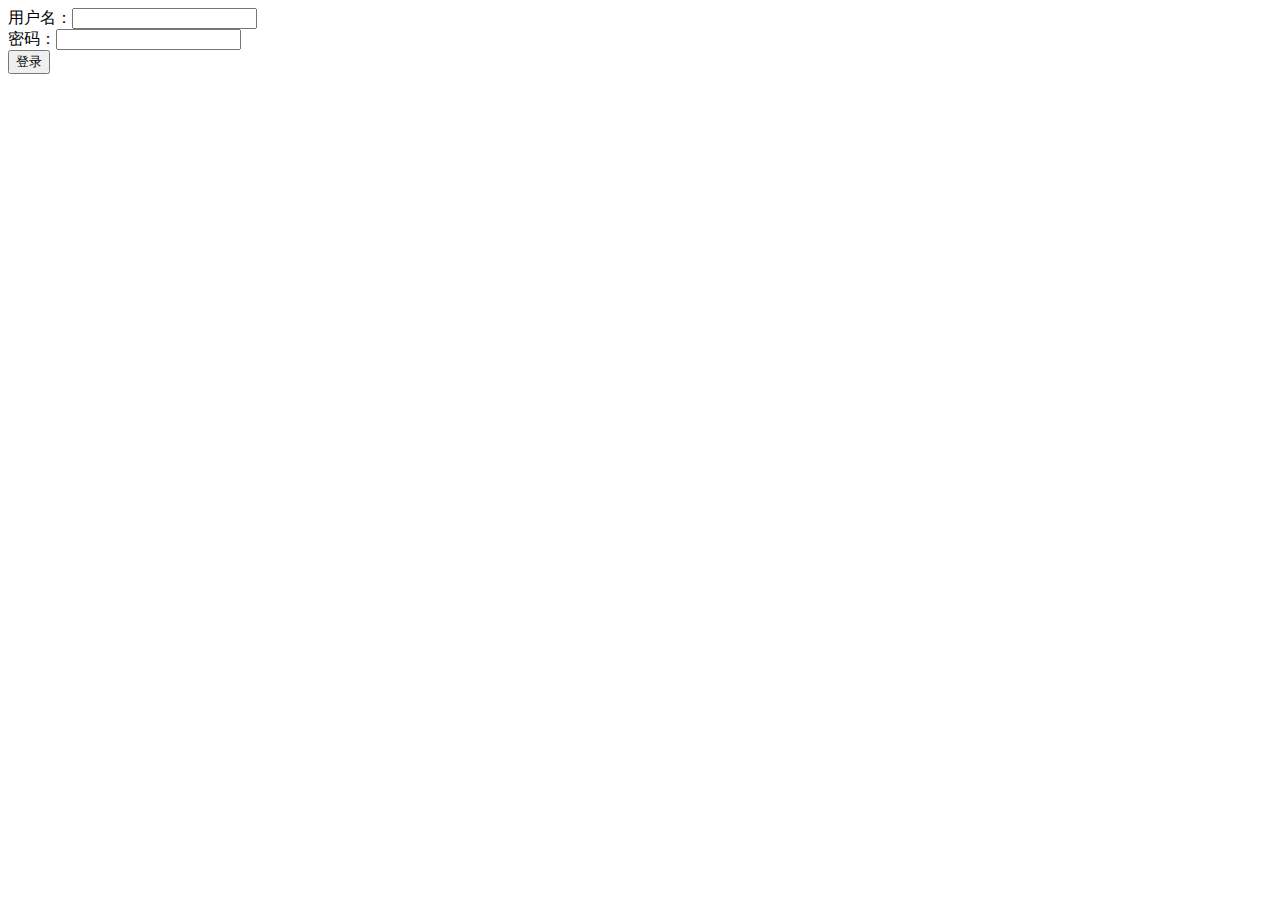
<file: goodsAndShoppingCart/login.html>
<!DOCTYPE html>
<html lang="en">
<head>
    <meta charset="UTF-8">
    <meta name="viewport" content="width=device-width, initial-scale=1.0">
    <meta http-equiv="X-UA-Compatible" content="ie=edge">
    <title>ajax的大纲</title>
</head>
<body>
    用户名：<input id="username" type="text" /><br/>
    密码：<input id="userpass" type="password" /><br/>
    <input id="btnLogin" type="button" value="登录" />
    <div id="msgBox"></div>
</body>
</html>
<script src="js/cookieTools.js"></script>
<script>

//作为前端人员，如果需要和后端交互，必须明确四个信息:
//1、请求方式：get或者post。   post方式
//2、请求的地址: loginCheck.php
//3、请求数据：（前端传给后端的键值对） 
//   username：表示用户名
//   userpass：表示密码
//4、后端给前端响应的数据（格式）：
//  字符串：
//    "1":登录成功
//    "0":登录失败

//用ajax发请求
$("#btnLogin").onclick = function(){
    //
    let xhr = new XMLHttpRequest();
        
    //2、设置请求参数
    xhr.open("post","loginCheck.php",true);

    //3、设置回调函数
    xhr.onreadystatechange = function(){
        if(xhr.readyState==4 && xhr.status==200){
            //5、接收后端响应
            if(xhr.responseText=="1"){
                //保存cookie
                addCookie("uname",$("#username").value,7);
                //跳转到首页
                location.href = "index.html";
            }else{
                $("#msgBox").innerHTML = "亲，登录失败，请重新登录!";
            }
        }
    }

    //post方式增加下面一句代码：
    xhr.setRequestHeader("Content-type","application/x-www-form-urlencoded");
    //post方式把发送给后端数据，作为send函数的参数
    let sendstr = "username="+$("#username").value+"&userpass="+$("#userpass").value;
    //4、发送请求
    xhr.send(sendstr);

}


function $(str){
	if(str.charAt(0)=="#"){
		return document.getElementById(str.substring(1));
	}else if(str.charAt(0)=="."){
		return document.getElementsByClassName(str.substring(1));
	}else{
		return document.getElementsByTagName(str);
	}
}	


</script>
</file>
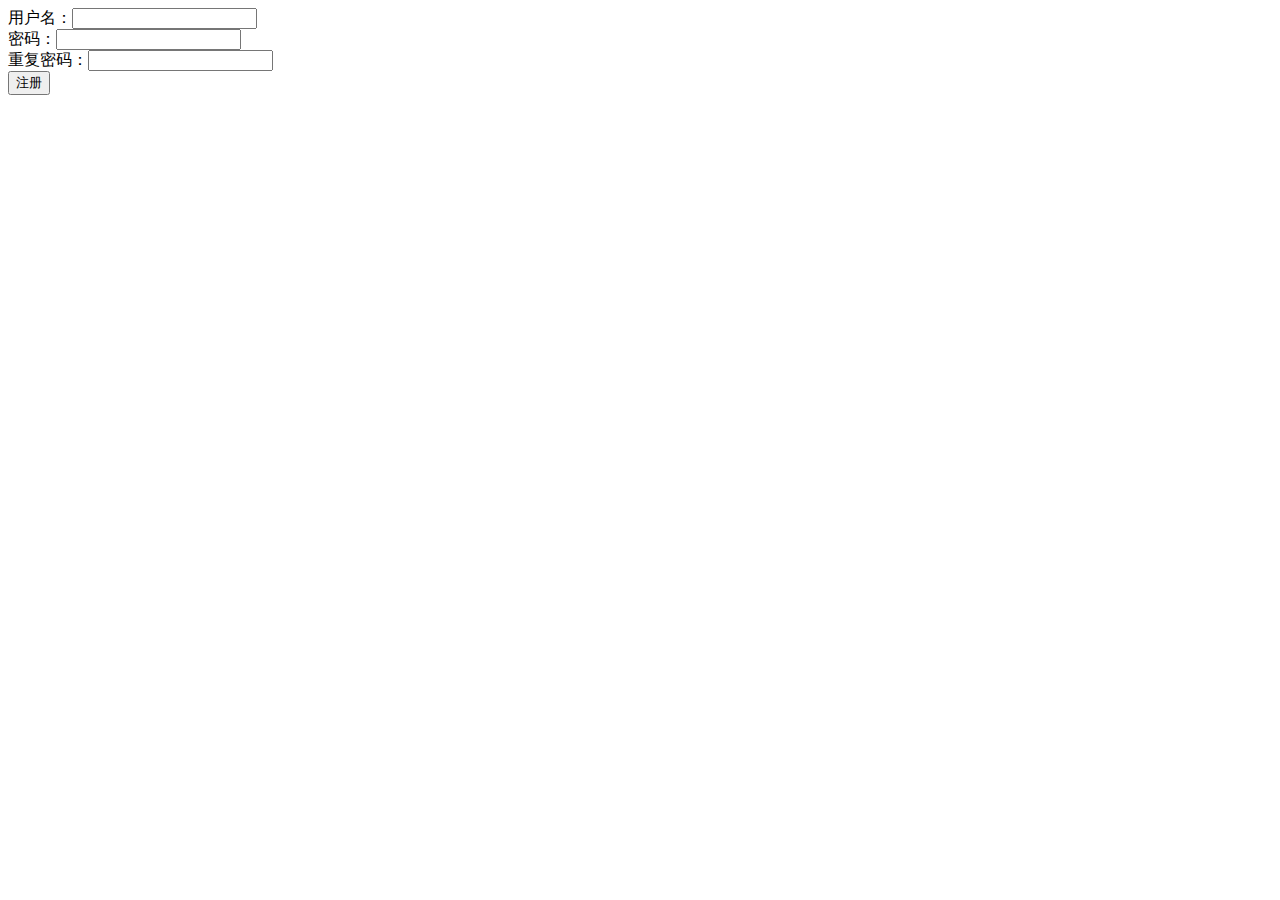
<file: goodsAndShoppingCart/register.html>
<!DOCTYPE html>
<html lang="en">
<head>
    <meta charset="UTF-8">
    <meta name="viewport" content="width=device-width, initial-scale=1.0">
    <meta http-equiv="X-UA-Compatible" content="ie=edge">
    <title>ajax的大纲</title>
</head>
<body>
    用户名：<input id="username" type="text" /><span></span><br/>
    密码：<input id="userpass" type="password" /><br/>
    重复密码：<input  type="password" /><br/>
    <input id="btnReg" type="button" value="注册" />
    <div id="msgBox"></div>
</body>
</html>
<script>
 
 $("#username").onblur = function(){
    //1、前端验证（格式规范验证）
    if(this.value.length<6 || this.value.length>20){
        this.nextElementSibling.innerHTML = "亲，用户名长度必须在6-20位";
        return;
    }else{
        this.nextElementSibling.innerHTML = "";
    }

    //2、后端存在性验证
    //请求方式，地址，请求参数，返回数据
    //
    let xhr =new XMLHttpRequest();
    //2 设置请求参数
    xhr.open("get","checkuser02.php?username="+$("#username").value,true);

    //3 设置回调函数
    xhr.onreadystatechange = ()=>{
        if(xhr.readyState==4 && xhr.status==200){
            //5 接收请求
            if(xhr.responseText=="1"){
                this.nextElementSibling.innerHTML ="用户名已存在";
            }else{
                this.nextElementSibling.innerHTML ="用户名可以使用";
            }
        }
    }
    //4 发送请求
    xhr.send();
 }


$("#btnReg").onclick = function(){
    //
    let xhr = new XMLHttpRequest();
    
    //2、设置请求参数
    xhr.open("get","regSave.php?username="+$("#username").value+"&userpass="+$("#userpass").value,true);
    
    //3、设置回调函数
    xhr.onreadystatechange = function(){
        if(xhr.readyState==4 && xhr.status==200){
            //5、接收后端响应
            if(xhr.responseText=="1"){
                location.href = "login.html";
            }else{
                $("#msgBox").innerHTML = "亲，注册失败!";
            }
        }
    }
    
    //4、发送请求
    xhr.send();
}


function $(str){
	if(str.charAt(0)=="#"){
		return document.getElementById(str.substring(1));
	}else if(str.charAt(0)=="."){
		return document.getElementsByClassName(str.substring(1));
	}else{
		return document.getElementsByTagName(str);
	}
}	


</script>
</file>
<file: css/common.css>
@charset "utf-8";
/* CSS Document */
*{
	box-sizing:border-box;
	color:#000;
}
body{
	font-size:14px;
	font-family:Arial,Verdana,Tahoma,"微软雅黑","黑体";
	line-height:1.2em;
	background:#fff;
	margin:0;
	overflow-x:hidden;
}
p,h1,h2,h3,h4,h5,h6,ul,ol,dl,li,form,table{
	margin:0;
	padding:0;
}
img{
	vertical-align:middle;
}
li{
	list-style:none;
}
i,em{
	font-style:normal;
}
a{
	text-decoration:none; 
	color:#000000;
}
a:link{
	text-decoration:none; 
	color:#000000;
}
a:visited{
	text-decoration:none; 
	color:#000000;
}
a:hover{
	text-decoration:none; 
	color:#000000;
}
a:active{
	text-decoration:none; 
	color:#000000;
}
.clearfix:after{
	display:block;
	content:"";
	clear:both;
}
.clearfix{
	*zoom:1;
}
</file>
<file: css/index.css>
/* 搜索框部分 */
#head-search {
    position: relative;
    z-index: 11;
    height: 140px;
}
#header {
    width: 990px;
    margin: 0 auto;
    position: relative;
    overflow: hidden;
}
#logo {
    z-index: 2;
    position: absolute;
    left: 170px;
    top: 10px;
    width: 190px;
    height: 120px;
    background: url("../img/logo1.jpg");
    background-size: 190px 120px;
}
#search {
    width: 100%;
    height: 60px;
    position: relative;
    z-index: 1;
}
.search {
    position: absolute;
    left: 240px;
    top: 25px;
    width: 546px;
    height: 32px;
    border: 2px solid #e2231a;
    background: #fff;
}
.search input {
    left: 0;
    padding: 2px 44px 2px 17px;
    width: 425px;
    height: 27px;
    border: 1px solid transparent;
    line-height: 26px;
    font-size: 12px;
    outline: none;
    position: relative;
}
/* 京东搜索框 */
#search-list {
    width: 485px;
    position: absolute;
    top: 58px;
    left: 423px;
    z-index: 10;
}
#search-list li {
    padding: 0 10px;
    line-height: 30px;
    background-color: #fff;
    font-size: 14px;
    color: #666666;
}
#search-list li:hover {
    background-color: #f5f5f5;
}
.search .fa-camera {
    color: #b1b1b1;
    position: absolute;
    top: 8px;
    right: 79px;
    cursor: pointer;
}
.search .fa-camera:hover {
    color: #e1251b;
}
.search button {
    border-radius: 0;
    position: absolute;
    right: 0;
    width: 59px;
    height: 30px;
    line-height: 32px;
    border: none;
    background-color: #e1251b;
    font-size: 20px;
    font-weight: 700;
    color: #fff;
    transition: background-color .3s ease;
    outline: none;
}
.search button:hover {
    background-color: #c81623;
}
.search button .fa-search {
    color: #fff;
}
.search button>img {
    line-height: 30px;
}
#search .settleup {
    position: absolute;
    right: 60px;
    top: 25px;
    z-index: 21;
}
#search .settle {
    width: 130px;
    height: 34px;
    background-color: #fff;
    text-align: center;
    line-height: 34px;
    border: 1px #eeeeee solid;
}
#search .settle a {
    color: #e1251b;
    font-size: 12px;
}
#search .settle div {
    position: absolute;
    top: 1px;
    left: 29px;
    right: auto;
    display: inline-block;
    padding: 1px 3px;
    font-size: 12px;
    line-height: 12px;
    color: #fff;
    background-color: #e1251b;
    border-radius: 7px;
    min-width: 12px;
    text-align: center;
}
/* 购物车不显示 */
.settleup .dropdown {
    top: 34px;
    right: 0;
    width: 308px;
    height: 49px;
    border-color: #c81623;
    /* display: none; */
    position: absolute;
    border: 1px solid #ccc;
    background-color: #fff;
    -webkit-box-shadow: 1px 2px 1px rgba(0,0,0,.1);
    box-shadow: 1px 2px 1px rgba(0,0,0,.1);
    z-index: 999;
}
.settleup .dropdown .cart_pop {
    /* position: relative; */
    z-index: 20;
    width: 100%;
    background: #fff;
}
.settleup .dropdown .cart_empty {
    height: 49px;
    margin: auto;
    padding: 10px 0;
    text-align: center;
    line-height: 49px;
    /* overflow: hidden; */
    color: #999;
}
#hotwords {
    overflow: hidden;
    position: absolute;
    left: 420px;
    top: 65px;
    width: 550px;
    height: 20px;
    line-height: 20px;
}
#hotwords li{
    float: left;
}
#hotwords li a {
    float: left;
    margin-right: 10px;
    white-space: nowrap;
    color: #999;
    font-size: 12px;
}
#hotwords li:nth-of-type(1) a {
    white-space: nowrap;
    overflow: hidden;
    text-overflow: ellipsis;
    color: #e1251b;
}
#head-search #navitems {
    overflow: hidden;
    position: absolute;
    left: 380px;
    bottom: 0;
    height: 40px;
    width: 761px;
    /* padding-top: 20px; */
}
#head-search #navitems .spacer {
    overflow: hidden;
    width: 0;
    height: 13px;
    float: left;
}
#head-search #navitems .groups {
    float: left;
}
#head-search #navitems .groups li {
    float: left;
    margin-left: 1px;
}
#head-search #navitems .groups li a {
    position: relative;
    display: block;
    height: 40px;
    line-height: 40px;
    color: #333;
    font-size: 15px;
    margin: 0 11px;
    font-size: 13px;
}
#head-search #navitems .groups li a:hover, #hotwords li a:hover {
    color: #e1251b;
}
#head-search #navitems .group1 .first a, #head-search #navitems .group1 .second a {
    font-weight: 700;
    color: #e1251b;
    font-size: 15px;
}

section {
    background-color: #f4f4f4;
    z-index: 9;
    position: relative;
}
#section {
    width: 990px;
    /* height: 480px; */
    margin: 0 auto;
}
#section-top {
    z-index: 9;
    width: 100%;
    height: 480px;
    background-color: #f4f4f4;
}
#section-top-left, #section-top-middle, #section-top-right {
    float: left;
    height: 480px;
    margin-right: 10px;
}
#section-top-left, #section-top-right {
    width: 190px;
}
#section-top-right {
    margin-right: 0;
    position: relative;
}
#section-top-middle {
    width: 590px;
}
#section-top-left .left {
    width: 100%;
    height: 470px;
}
#section-top-left .left .menu {
    overflow: hidden;
    padding: 10px 0;
    height: 470px;
    background-color: #fefefe;
    color: #636363;
    text-indent: 20px;
    margin-top: 10px;
}
#section-top-left .left .menu li {
    height: 25px;
    line-height: 25px;
}
#section-top-left .left .menu li a {
    font-size: 14px;
    color: #333;
}
#section-top-left .left .menu li:hover {
    background-color: #d9d9d9;
    
}
#section-top-left .left .menu li a:hover {
    color: #e1251b;
}
#section-top-middle .middle {
    position: relative;
    height: 470px;
    margin-top: 10px;
    overflow: hidden;
}
#section-top-middle .middle #slide1 {
    width: 590px;
    height: 470px;
    margin-right: 10px;
    overflow: hidden;
}
#section-top-right .top {
    height: 102px;
    background: #fff;
    margin-top: 10px;
    overflow: hidden;
    position: relative;
}
#section-top-right .top::after {
    position: absolute;
    height: 1px;
    left: 15px;
    right: 15px;
    /* 水平渐变 */
    background: linear-gradient(270deg,white,#eeeeee,#eeeeee,white);
    content: " ";
    bottom: 0;
}
#section-top-right .top .user {
    position: relative;
    padding-top: 67px;
    height: 35px;
}
#section-top-right .top .user .dog {
    position: absolute;
    left: 20px;
    top: 13px;
    width: 44px;
    height: 44px;
}
#section-top-right .top .user .dog a, #section-top-right .top .user .dog a img {
    display: block;
    width: 40px;
    height: 40px;
    border-radius: 50%;
}
#section-top-right .top .usershow {
    position: absolute;
    top: 24px;
    left: 74px;
    right: 10px;
}
#section-top-right .top .usershow>a {
    color: #666;
    text-decoration: none;
    cursor: pointer;
}
#section-top-right .top .usershow>p {
    overflow: hidden;
    height: 20px;
    line-height: 20px;
    width: 100%;
    white-space: nowrap;
    text-overflow: ellipsis;
    color: #666;
}
#section-top-right .top .usershow>p a {
    color: #333;
}
#section-top-right .top .usershow>a:hover, #section-top-right .top .usershow>p a:hover {
    color: #e1251b;
}
#section-top-right .top .choose {
    height: 25px;
    /* font-size: 0; */
    text-align: center;  
}
#section-top-right .top .choose a {
    display: inline-block;
    margin: 0 5px;
    width: 70px;
    height: 25px;
    line-height: 25px;
    font-size: 12px;
    text-align: center;
    color: #fff;
    border-radius: 13px;
    background: #e1251b;
    transition: background .3s ease,color .3s ease;
}
#section-top-right .top .choose .plus {
    background: #363634;
    color: #e5d790;
}
#section-top-right .top .choose .new:hover, #section-top-right .top .choose .plus:hover {
    background: #c81623;
    color: #fff;
}
#section-top-right .middle {
    width: 190px;
    height: 130px;
    background: #fff;
}
#section-top-right .middle .newsline {
    height: 30px;
    position: relative;
}
#section-top-right .middle .newsline h5 {
    display: inline-block;
    font-size: 15px;
    position: absolute;
    top: 10px;
    left: 20px;
}
#section-top-right .middle .newsline a {
    position: absolute;
    right: 15px;
    top: 10px;
    font-size: 12px;
    color: #999;
}
#section-top-right .middle .newsline a:hover {
    color: #c81623;
}
.newslist .news {
    position: relative;
    margin: 10px 15px 0 15px;
    height: 88px;
}
.newslist .news li {
    width: 160px;
    height: 16px;
    overflow: hidden;
    margin-bottom: 6px;
}
.newslist .news li span {
    display: inline-block;
    position: relative;
    font-size: 12px;
    height: 16px;
    width: 35px;
    line-height: 16px;
    text-align: center;
    vertical-align: 0;
    color: #e1251b;
    background-color: rgba(225,37,27,.08);
    margin-right: 6px;
}
.newslist .news li a {
    color: #999;
    /* 文字溢出 */
    text-overflow: ellipsis; 
    font-size: 12px;
    line-height: 16px;
}
.newslist .news a:hover {
    color: #c81623;
}
#section-top-right .bottom {
    overflow: hidden;
    position: relative;
    height: 238px;
    transition: all .2s ease;
}
#section-top-right .bottom .service {
    overflow: hidden;
    padding: 5px .5px;
    background: #fff;
}
#section-top-right .bottom .service ul {
    padding-top: 5px;
    height: 225px;  
}
#section-top-right .bottom .service ul li {
    position: relative;
    float: left;
    width: 63px;
    height: 55px;
    background: #fff;
    text-align: center;
}
#section-top-right .bottom .service ul li a i {
    display: block;
    transition: color .3s ease;
}
#section-top-right .bottom .service ul li a:hover i {
    color: #c81623;
}
.service .blue {
    color: #62aee6;
}
.service .yellow {
    color: #f2a234;
}
.service .green {
    color: #41d7c7;
}
.service .red {
    color: #eb675e;
}
#section-top-right .bottom .service ul li a span{
    color: #666;
    font-size: 12px;
    display: block;
    height: 25px;
    line-height: 25px;
    border-bottom: 2px solid #fff;
    -webkit-transition: color .15s ease;
    transition: color .15s ease;
}
#section-top-right .bottom .service ul li a:hover span {
    color: #c81623;
}

/* 第二部分：从秒杀开始 */
#section-bottom {
    position: relative;
    z-index: 10;
    /* background-color: yellow; */
    margin-top: 30px;
}
#section-bottom #second {
    width: 990px;
    height: 260px;
    margin-left: auto;
    margin-right: auto;
    position: relative;
    overflow: hidden;
}
#section-bottom #second .second {
    position: relative;
    float: left;
    width: 190px;
    height: 100%;
    background-image: url("../img/clock.jpg");
    background-size: 190px 260px;
    background-position: 50%;
}
/* 秒杀上的红色遮布 */
#section-bottom #second .zhebu {
    width: 190px;
    height: 100%;
    background-color:  rgba(232, 54, 50, 0.94);
    position: absolute;
    top: 0;
    left: 0;
    cursor: pointer;
}
#second .zhebu .title {
    width: 100%;
    text-align: center;
    font-size: 30px;
    font-weight: 700;
    margin-top: 31px;
    color: #fff;
}
#second .zhebu .fa-bolt {
    color: #fff;
    font-weight: 800;
    position: absolute;
    top: 80px;
    left: 45%;
}
#second .zhebu .middle {
    width: 100%;
    height: 25px;
    margin-top: 90px;
    font-size: 14px;
    color: #fff;
    text-align: center;
}
#second .zhebu .middle b {
    color: #fff;
    font-size: 18px;
    padding-right: 2px;
    vertical-align: middle;
    display: inline-block;
    margin-top: -1px;
}
#second .zhebu .bottom {
    width: 130px;
    height: 30px;
    margin: 10px auto;
}
#second .zhebu .bottom>span {
    position: relative;
    float: left;
    width: 30px;
    height: 30px;
    text-align: center;
    background-color: #2f3430;
    margin-right: 20px;
    color: white;
    font-size: 20px;
}
#second .zhebu .bottom>span:not(.timesecond)::after {
    content: ":";
    display: block;
    font-weight: bolder;
    width: 20px;
    height: 100%;
    font-size: 20px;
    line-height: 30px;
    border-radius: 50%;
    position: absolute;
    right: -20px;
}
#second .zhebu .bottom .timesecond {
    margin-right: 0;
}
#second .slide1, #second .slide1 .wrap {
    width: 600px;
    height: 260px;
    overflow: hidden;
    position: relative;
    background: #fff;
    float: left;
}
#second .slide1 .wrap .menu {
    overflow: hidden;
}
#second .slide1 .wrap .menu li {
    float: left;
    width: 150px;
}
#second .slide1 .wrap .menu li a>img {
    width: 100px;
    height: 100px;
    margin: 30px 0 20px 10px;
    transition: opacity .3s ease;
    -webkit-transition: opacity .3s ease;
}
#second .slide1 .wrap .menu li:hover img {
    opacity: 0.8;
}
#second .slide1 .wrap .menu li:hover h6 {
    color: #c81623;
}
#second .slide1 .wrap .menu li a>h6 {
    display: block;
    width: 110px;
    height: 18px;
    font-size: 12px;
    font-weight: 400;
    color: #333;
    margin-left: 10px;
    -webkit-transition: color .2s ease;
    transition: color .2s ease;
    overflow: hidden;
    text-overflow: ellipsis;
    white-space: nowrap;
    margin-top: 20px;
}
#second .slide1 .wrap .menu li a .price {
    width: 110px;
    height: 24px;
    border: 1px solid #e1251b;
    position: relative;
    -webkit-box-sizing: border-box;
    box-sizing: border-box;
    line-height: 24px;
    overflow: hidden;
    background-color: #e1251b;
    margin-left: 10px;
    margin-top: 10px;
}
#second .slide1 .wrap .menu li a .price .now {
    width: 60px;
    height: 100%;
    color: #fff;
    font-size: 15px;
    font-weight: 700;
    line-height: 22px;
    float: left;
}
#second .slide1 .wrap .menu li a .price .now::before {
    content: " ";
    width: 0;
    height: 0;
    border-color: transparent white;
    border-style: solid;
    border-width: 22px 8px 0 0;
    position: absolute;
    top: 0;
    left: 51px;
    border-right: none;
}
#second .slide1 .wrap .menu li a .price .now i {
    font-size: 12px;
    font-weight: 400;
    padding-right: 2px;
    color: #fff;
}
#second .slide1 .wrap .menu li a .price .now span {
    display: inline-block;
    color: #fff;
    text-align: center;
}
#second .slide1 .wrap .menu li a .price .origin {
    height: 100%;
    width: 48px;
    float: right;
    background: #fff;
    text-align: center;
    font-size: 12px;
    line-height: 22px;
    -webkit-box-sizing: border-box;
    box-sizing: border-box;
    text-decoration: line-through;
}
#second .slide1 .wrap .menu li a .price .origin i, #second .slide1 .wrap .menu li a .price .origin span {
    color: #999;
}
#second .slide1>button {
    position: absolute;
    top: 50%;
    border-radius: 0;
    width: 25px;
    height: 35px;
    line-height: 35px;
    background-color: #d9d9d9;
    color: #fff;
    background-color: rgba(0,0,0,.15);
    margin-top: -20px;
    font-size: 20px;
    z-index: 2;
    border: none;
    outline: none;
    -webkit-transition: background-color .2s ease;
    transition: background-color .2s ease;
    cursor: pointer;
}
#second .slide1 .fa-angle-left {
    left: 0;
    border-top-right-radius: 18px;
    border-bottom-right-radius: 18px;
}
#second .slide1 .fa-angle-right {
    right: 1px;
    border-top-left-radius: 18px;
    border-bottom-left-radius: 18px;
}
#second .slide1>button:hover {
    background-color: #999999;
    color: #f0f0f0;
}
/* 自动播放轮播图 */
#slide2 {
    height: 260px;
    width: 200px;
    float: left;
}
#slide2 ul li {
    cursor: pointer;
}
#slide2 img {
    transition: opacity .3s ease;
    -webkit-transition: opacity .3s ease;
    cursor: pointer;
}
#slide2 img:hover {
    opacity: 0.8;
}
#second .slide1 button {
    position: absolute;
}

#third {
    width: 1190px;
    height: 580px;
    margin: 20px 0 0 -100px;
    background-image: url(../img/health.jpg);
    background-size: 1190px 580px;
    border-radius: 20px;
}
#third .main {
    width: 100%;
    height: 100%;
    position: relative;
}
#third .main .link {
    position: absolute;
    display: block;
    left: 0;
    height: 520px;
    width: 200px;
    background: url("../img/health-left.png") no-repeat;
    border-radius: 20px;
}
#third .menu {
    width: 1012.5px;
    position: absolute;
    right: 0;
    margin-top: 20px;
}
#third .main .big-menu li {
    width: 190px;
    height: 210px;
    float: left;
    margin-right: 12.5px;
    margin-bottom: 10px;
}
#third .main li {
    -webkit-transition: opacity .3s ease;
    transition: opacity .3s ease;
}
#third .main li:hover img {
    opacity: 0.94;
}
#third .big-menu li a {
    display: inline-block;
    overflow: hidden;
}
#third .big-menu li a img {
    width: 100%;
    height: 100%;
    -webkit-transition: all .3s ease;
    transition: all .3s ease;
}
#third .big-menu li:hover img {
    opacity: 0.9;
}
#third .small-menu li {
    width: 190px;
    height: 100px;
    margin-right: 12.5px;
    float: left;
}
#third .small-menu img {
    width: 100%;
    height: 100%;
}
#fourth {
    width: 1190px;
    height: 980px;
    margin: 20px 0 0 -100px;
}
#core1 {
    height: 340px;
    margin-top: 20px;
    margin-bottom: 20px;
}
#core1 .inner {
    margin: 0 auto;
    width: 1190px;
}
#core1 .inner .left {
    float: left;
    width: 590px;
    height: 340px;
    margin-left: 10px;
    position: relative;
    background-color: #fff;
}
#core1 .inner .title {
    height: 60px;
    padding: 0 20px;
    overflow: hidden;
}
#core1 .inner .title a {
    display: inline-block;
    position: relative;
    height: 32px;
    margin: 12px 0 0;
}
#core1 .inner .title a h3 {
    float: left;
    font-weight: 700;
    font-size: 24px;
    color: #333;
    line-height: 32px;
}
#core1 .inner .title a .fa-chevron-circle-right {
    width: 16px;
    height: 16px;
    position: relative;
    float: left;
    top: 9px;
    left: 10px;
    color: #e1251b;
}
#core1 .inner .left .content .menu {
    width: 420px;
    height: 60px;
    position: absolute;
    height: 60px;
    right: 7px;
    top: -60px;
    line-height: 0;
    font-size: 0;
}
#core1 .inner .left .content .menu li {
    float: left;
    height: 40px;
    line-height: 40px;
    padding: 10px 0;
    font-size: 14px;
}
#core1 .inner .left .content .menu li a {
    display: inline-block;
    width: 70px;
    white-space: nowrap;
    overflow: hidden;
    text-overflow: ellipsis;
    color: #999;
    text-align: center;
    padding: 0 5px;
    margin: 0 5px;
}
#core1 .inner .left .content {
    width: 590px;
    height: 250px; 
    position: relative;  
}
#core1 .inner .left .content .menu li.active a {
    color: #e1251b;
    font-weight: 700;
}
#core1 .inner .left .content .bottomcontent {
    width: 100%;
    height: 100%;
}
#core1 .inner .left .content .bottomcontent .toplist {
    position: relative;
    padding-left: 300px;
    padding-top: 10px;
    height: 250px;
}
#core1 .inner .left .content .bottomcontent .toplist div {
    -webkit-transition: opacity .3s ease;
    transition: opacity .3s ease;
}
#core1 .inner .left .content .bottomcontent .toplist div:hover img {
    opacity: 0.8;
}
#core1 .inner .left .content .bottomcontent .toplist div.top1 {
    position: absolute;
    width: 270px;
    height: 180px;
    background-color: #f8f9fa;
    left: 15px;
    top: 0;
}
#core1 .inner .left .content .bottomcontent .toplist a.top1k {
    position: relative;
    display: block;
    height: 164px;
    padding-top: 16px;
}
#core1 .inner .left .content .bottomcontent .toplist a.top1k img {
    display: inline-block;
    margin-left: 50px;
    width: 150px;
    height: 100px;
}
#core1 .inner .left .content .bottomcontent .toplist a.top1k span {
    display: block;
    position: relative;
    width: 210px;
    height: 40px;
    max-height: 40px;
    left: 0;
    top: 0;
    margin: 8px auto 0;
    line-height: 20px;
    font-size: 14px;
    overflow: hidden;
    -webkit-transform: translate(0);
    -ms-transform: translate(0);
    transform: translate(0);
    color: #333;
    z-index: 2;
}
#core1 .inner .left .content .bottomcontent .toplist a.top1k span:hover, #core1 .inner .left .content .bottomcontent .toplist .top span:hover {
    color: #e1251b;
}
#core1 .inner .left .content .bottomcontent .toplist .top2 {
    position: relative;
    width: 270px;
    height: 70px;
    margin-bottom: 15px;
}
#core1 .inner .left .content .bottomcontent .toplist .top {
    position: relative;
    display: block;
    width: 270px;
    height: 70px;
    margin-bottom: 15px;
}
#core1 .inner .left .content .bottomcontent .toplist .top img {
    width: 100px;
    height: 80px;
}
#core1 .inner .left .content .bottomcontent .toplist .top span {
    position: absolute;
    left: 120px;
    top: 50%;
    width: 150px;
    max-height: 32px;
    line-height: 16px;
    font-size: 12px;
    -webkit-transform: translateY(-50%);
    -ms-transform: translateY(-50%);
    transform: translateY(-50%);
    color: #333;
    overflow: hidden;
    -webkit-transition: all .2s ease;
    transition: all .2s ease;
}
#core1 .inner .left .content .bottomcontent .toplist .leftbottom {
    position: absolute;
    width: 272px;
    top: 182px;
    left: 15px;
    overflow: hidden;
}
#core1 .inner .left .content .bottomcontent .toplist .leftbottom a {
    line-height: 40px;
    text-align: center;
    font-size: 15px;
    color: #333;
    background: rgba(109,126,146,.05);
    -webkit-transition: all .2s ease;
    transition: all .2s ease;
    text-indent: 10px;
    position: relative;
    display: inline-block;
    width: 134px;
    height: 40px;
    margin: 0 2px 2px 0;
    float: left;
}
#core1 .inner .left .content .bottomcontent .toplist .leftbottom a:hover span, #core1 .inner .left .content .bottomcontent .toplist .leftbottom a:hover i {
    color: #e1251b;
}
#core1 .right {
    background-color: white;
    width: 590px;
    height: 340px;
    float: right;
}
#core1 .right .content {
    width: 100%;
    height: 272px;

}
#core1 .right .content a {
    display: inline-block;
    width: 270px;
    height: 265px;
    position: relative;
}
#core1 .right .content a img {
    width: 270px;
    height: 265px;
    -webkit-transition: opacity .3s ease;
    transition: opacity .3s ease;
}
#core1 .right .content a:hover img {
    opacity: 0.8;
}
#core1 .right .content ul {
    width: 270px;
    height: 312px;
    margin-top: -40px;
    overflow: hidden;
    float: right;
}
#core1 .right .content ul li {
    float: left;
}
#core1 .right .content ul li img {
    -webkit-transition: opacity .3s ease;
    transition: opacity .3s ease;
}
#core1 .right .content ul li:hover img {
    opacity: 0.7;
}
#core1 .right .content ul li a {
    width: 135px;
    height: 100px;
}
#core1 .right .content ul li a img {
    width: 100px;
    height: 50px;
    margin-left: 15px;
}
#core1 .right .content ul li a h6 {
    color: #666;
    margin-top: 6px;
    font-size: 12px;
    text-align: center;
    font-weight: 400;
    overflow: hidden;
    text-overflow: ellipsis;
}
#good .nice-goods {
    height: 260px;
    position: relative;
    box-sizing: border-box;
    margin-bottom: 20px;
}
#good .nice-goods>a {
    float: left;
}
#good .nice-goods>a img {
    width: 190px;
    height: 260px;
}
#good-banner {
    width: 990px;
    height: 260px;
    float: right;
    background-color: #fff;
}
#good-bannerlist {
    width: 990px;
    height: 260px;
    position: relative;
    overflow: hidden;
}
#good-bannerlist ul {
    position: absolute;
    top: 0;
    left: 0;
    overflow: hidden;
    margin-top: 65px;
}
#good-bannerlist ul li {
    width: 198px;
    height: 180px;
    float: left;
}
#good-bannerlist ul li a img {
    width: 198px;
    height: 180px;
    -webkit-transition: opacity .3s ease;
    transition: opacity .3s ease;
}
#good-bannerlist ul li:hover img {
    opacity: 0.8;
}
#core2 {
    height: 340px;
    margin-top: 20px 0;
    overflow: hidden;
}
#core2 .core2 {
    width: 290px;
    height: 100%;
    float: left;
    background-color: #fff;
    margin-right: 10px;
}
#core2 .fourth {
    margin-right: 0;
}
#core2 .box_head {
    height: 60px;
    padding: 0 20px;
}
#core2 .box_head a {
    display: inline-block;
    position: relative;
    height: 32px;
    margin: 12px 0 0;
}

#core2 .box_head h3 {
    float: left;
    font-weight: 700;
    font-size: 24px;
    color: #333;
    line-height: 32px;
}
#core2 .box_head i {
    width: 16px;
    height: 16px;
    position: relative;
    float: left;
    top: 9px;
    left: 10px;
    color: #e1251b;
}
#core2 .box_body {
    height: 280px;
    background: url("../img/core2/box_body-bg.jpg") no-repeat;
    background-size: 290px 280px;
}
#core2 .content {
    width: 260px;
    height: 280px;
    margin: 0 auto;
}
#core2 .content .con {
    width: 260px;
    height: 82px;
    margin-bottom: 4px;
    position: relative;
    overflow: hidden;
}
#core2 .content .con:hover a  .right span, #core2 .content .con:hover a  .right i {
    color: #e1251b;
}
#core2 .content .con a {
    height: 100%;
    display: block;
    overflow: hidden;
}
#core2 .content .con a .left {
    width: 220px;
    margin-left: 10px;
    float: left;
}
#core2 .content .con a .left img {
    width: 220px;
    height: 100%;
}
#core2 .content .con_3 a .left img {
    border-radius: 0 0 45px 45px;
}
#core2 .content .con a .right {
    width: 30px;
    height: 100%;
    float: right;
    position: relative;
}
#core2 .content .con a .right span {
    display: inline-block;
    width: 1px;
    font-size: 12px;
    color: #666;
    line-height: 15px;
    margin-top: 13px;
}
#core2 .content .con a .right i {
    color: #666;
    position: absolute;
    right: 5px;
    top: 35px;
}
#core2 .box_body_2 {
    height: 266px;
}
#core2 .content_2 {
    height: 100%;
    padding: 0 15px;
    margin: 0 auto;
    position: relative;
}
#core2 .content_2 a {
    display: block;
    width: 260px;
    height: 128px;
    position: relative;
}
#core2 .content_2 a.top {
    background-color: #efeff6;
    margin-bottom: 10px;
}
#core2 .content_2 a.bottom {
    background-color: #f1f5f0;
}
#core2 .content_2 .title {
    width: 120px;
    height: 59px; 
    position: absolute;
    top: 15px;
    left: 10px;
}
#core2 .content_2 .title h5 {
    display: block;
    width: 120px;
    height: 35px;
    max-height: 38px;
    line-height: 1.3em;
    font-size: 14px;
    font-weight: normal;
    color: #333;
    -webkit-transition: color .2s ease;
    transition: color .2s ease;
    overflow: hidden;
}
#core2 .content_2 .title h5:hover {
    color: #e1251b;
}
#core2 .content_2 .title .tags {
    margin-top: 5px;
}
#core2 .content_2 .title .tags span {
    display: inline-block;
    font-size: 12px;
    text-align: center;
    border-radius: 2px;
    padding: 0 2px;
    height: 18px;
    line-height: 17px;
    -webkit-box-sizing: border-box;
    box-sizing: border-box;
    border: 1px solid transparent;
    margin-right: 5px; 
}
#core2 .content_2 .title .tags span.origin {
    color: #e2231a;
    border-color: #e2231a;
}
#core2 .content_2 .title .tags span.theme {
    color: #596fab;
    border-color: #596fab;
    margin-right: 0;
}
#core2 .content_2 .attention {
    color: #999;
    font-size: 12px;
    position: absolute;
    left: 10px;
    bottom: 15px;
}
#core2 .content_2 .attention span {
    color: #999;
    font-size: 12px;
}
#core2 .content_2 .imgs {
    width: 100px;
    height: 100px;
    position: absolute;
    right: 10px;
    top: 15px;
    /* 透明度充当遮罩 */
    -webkit-transition: opacity .2s ease;
    transition: opacity .2s ease;
    border-radius: 4px;
    -webkit-box-shadow: 0 2px 8px rgba(0,0,0,.05);
    box-shadow: 0 2px 8px rgba(0,0,0,.05);
    padding: 5px;
    -webkit-box-sizing: border-box;
    box-sizing: border-box;
    background: #fff;
}
#core2 .content_2 .imgs:hover {
    opacity: 0.8;
}
#core2 .content_2 .imgs img {
    width: 90px;
    height: 90px;
}
#core2 .content_3 {
    width: 270px;
    height: 260px;
    margin: 0 10px;
}
#core2 .content_3 img {
    /* 透明度充当遮罩 */
    -webkit-transition: opacity .2s ease;
    transition: opacity .2s ease;
}
#core2 .content_3:hover img{
    opacity: 0.8;
}
#core2 .content_3 ul li {
    cursor: pointer;
}
#core2 .content_4 {
    width: 270px;
    height: 260px;
    margin: 0 10px;
}
#core2 .content_4 a {
    display: block;
}
#core2 .content_4 a.main {
    position: relative;
    width: 100%;
    height: 160px;
    background-color: #ebf2ea;
    margin-left: 0;
    margin-bottom: 20px;
    padding: 32px 135px 0 15px;
    background-size: 100% 100%;
    background-repeat: no-repeat;
    background-position: 50%;
}
#core2 .content_4 .aside {
    width: 110px;
    height: 74px;
}
#core2 .content_4 .aside span {
    display: inline-block;
    max-width: 100px;
    height: 16px;
    line-height: 16px;
    padding: 0 4px;
    color: #e1251b;
    border: 1px solid #e1251b;
    border-radius: 2px;
    white-space: nowrap;
    overflow: hidden;
    text-overflow: ellipsis;
}
#core2 .content_4 .aside p {
    height: 40px;
    line-height: 20px;
    overflow: hidden;
    font-size: 14px;
    color: #333;
    margin-top: 4px;
    margin-bottom: 6px;
    -webkit-transition: color .2s ease;
    transition: color .2s ease;
}
#core2 .content_4 a.main:hover .aside p {
    color: #e1251b;
}
#core2 .content_4 .imgs {
    position: absolute;
    width: 100px;
    height: 100px;
    border: 5px solid #fff;
    top: 25px;
    right: 20px;
    border-radius: 4px;
    -webkit-box-shadow: 0 2px 8px rgba(0,0,0,.05);
    box-shadow: 0 2px 8px rgba(0,0,0,.05);
}
#core2 .content_4 .imgs img {
    width: 90px;
    height: 90px;
}
#core2 .content_4 a:not(.main) {
    width: 76px;
    height: 76px;
    float: left;
    margin: 0 5px;
}
#core2 .content_4 a img {
    width: 100%;
    height: 100%;
    -webkit-transition: opacity .2s ease;
    transition: opacity .2s ease;
}
#core2 .content_4 a img:hover {
    opacity: 0.8;
} 
#fifth, #sixth {
    width: 1190px;
    margin: 20px 0 0 -100px;
}
.channels {
    width: 100%;
    height: 815px;
    margin-bottom: 20px;
    overflow: hidden;
}
.channels .head {
    height: 65px;
}
.channels .head-inner {
    width: 1190px;
    height: 45px;
}
.channels .head-inner h3 {
    position: relative;
    width: 200px;
    height: 45px;
    font-size: 28px;
    font-weight: 700;
    text-align: center;
    line-height: 45px;
    padding: 0 30px;
    margin: 0 auto 20px;
    overflow: hidden;
    color: #333;
}
.channels .head-inner h3 i {
    width: 35px;
    height: 25px;
    position: absolute;
    top: 7px;
    color: #d2d2d2;
}
.channels .head-inner h3 i:nth-of-type(1) {
    left: 0;
}
.channels .head-inner h3 i:nth-of-type(2) {
    right: 0;
}
#fifth .main {
    position: relative;
    /* width: 1190px;
    height: 750px; */
}
#fifth .main button {
    position: absolute;
    top: 50%;
    border-radius: 0;
    width: 25px;
    height: 35px;
    line-height: 35px;
    background-color: rgba(0,0,0,.15);
    margin-top: -20px;
    font-size: 20px;
    z-index: 2;
    border: none;
    outline: none;
    -webkit-transition: background-color .2s ease;
    transition: background-color .2s ease;
}
#fifth .main button:hover {
    background-color: rgba(153,153,153, .93);
}
#fifth .main button i {
    color: #fff;
    font-weight: 700;
}
/* 轮播图按钮 */
#fifth .main button.left {
    left: 0;
    border-top-right-radius: 18px;
    border-bottom-right-radius: 18px;
}
#fifth .main button.right {
    right: 0;
    border-top-left-radius: 18px;
    border-bottom-left-radius: 18px;
}
#fifth .main .slide {
    width: 1190px;
    height: 760px;
}
#fifth .main .slide .item {
    width: 290px;
    margin-right: 10px;
    margin-bottom: 10px;
    background-color: #fff;
    float: left;
}
#fifth .slide .item2 {
    width: 290px;
    height: 370px;
}
#fifth .main .slide .item2 img {
    width: 290px;
    height: 370px;
}
#fifth .main .slide .right-menu {
    float: right;
    width: 590px;
}
#fifth .main .slide .right-menu .item, #fifth .main .slide ul .item {
    height: 180px;
}
#fifth .main .slide .none {
    margin-right: 0;
}
#fifth .main .slide .same .title {
    display: block;
    /* height: 30px; */
    margin-left: 30px;
    margin-right: 10px;
    padding-top: 17px;
    padding-bottom: 13px;
    line-height: 30px;
    overflow: hidden;
    text-overflow: ellipsis;
}
#fifth .main .slide .same .title .big {
    font-size: 22px;
    font-weight: 700;
    color: #333;
}
#fifth .main .slide .same .title .small {
    font-size: 14px;
    color: #999;
    margin-left: 5px;
}
#fifth .main .slide .same .item-imgs {
    padding-left: 30px;
    
}
#fifth .main .slide .same .item-imgs a {
    position: relative;
    display: inline-block;
    transition: opacity .2s ease;
    -webkit-transition: opacity .2s ease;
}
#fifth .main .slide  .item-imgs a:hover {
    opacity: 0.7;
}
#fifth .main .slide .same .item-imgs a:nth-of-type(1) {
    margin-right: 30px;
}
#fifth .main .slide .same .item-imgs a>div {
    display: inline-block;
    width: 100px;
    height: 100px;
}
#fifth .main .slide .same .item-imgs a>div img{
    width: 100px;
    height: 100px;
}
#sixth .six {
    /* height: 16735px; */
    height: 2500px;
}
#sixth .six .tab {
    width: 100%;
    height: 60px;
    background-color: #fff;
}
#sixth .six .tab ul {
    margin: 0 auto;
    height: 100%;
    width: 1015px;
    overflow: hidden;
}
#sixth .six .tab ul li {
    float: left;
    position: relative;
    width: 203px;
    height: 100%;
    text-align: center;
    cursor: pointer;
}
#sixth .six .tab ul li:not(.high) .title {
    color: #333;
    margin-top: 7px;
    font-size: 16px;
    font-weight: 700;
    line-height: 27px;
    height: 27px;
}
#sixth .six .tab ul li:not(.high) .desc {
    color: #999;
    font-size: 14px;
}
#sixth .six .tab ul li:not(.high):hover .title span, #sixth .six .tab ul li:not(.high):hover .desc {
    color: #e1251b;
}
/* 精选tab栏高亮 */
#sixth .six .tab ul li.high .title {
    color: #333;
    margin-top: 7px;
    font-size: 16px;
    font-weight: 700;
    line-height: 27px;
    height: 27px;
}
#sixth .six .tab ul li.high .title span {
    background: #e1251b;
    color: #fff;
    width: 70px;
    height: 27px;
    display: inline-block;
    border-radius: 50px;
    padding: 0 5px;
}
#sixth .six .tab ul li.high .desc {
    color: #e1251b;
}
#sixth .six .tab ul .hrs {
    position: absolute;
    right: 0;
    top: 0;
    height: 40px;
    margin: 10px 0;
    width: 1px;
    background: #dfdfdf;
}
/* 最多的部分 */
#sixth .six .main {
    margin: 10px auto;
}
#sixth .six .main .longmenu {
    margin: 0 -5px;
    position: relative;
}
#sixth .six .main .longmenu li {
    float: left;
    position: relative;
    width: 230px;
    height: 322px;
    margin: 0 5px 10px;
    background-color: #fff;
}
#sixth .six .main .longmenu .longimg {
    width: 150px;
    height: 150px;
    margin: 30px auto;
    margin-bottom: 30px;
}
#sixth .six .main .longmenu .longimg img {
    width: 100%;
    height: 100%;
    -webkit-transition: opacity .2s ease;
    transition: opacity .2s ease;
}
#sixth .six .main .longmenu li:hover .longimg img {
    opacity: 0.7;
}
#sixth .six .main .longmenu .detail {
    padding: 0 20px;
    height: 65px;
    line-height: 24;
}
#sixth .six .main .longmenu .detail p {
    height: 48px;
    font-size: 14px;
    line-height: 24px;
    text-align: left;
    color: #666;
    -webkit-transition: color .2s ease;
    transition: color .2s ease;
    word-break: break-all;
    overflow: hidden;
    text-overflow: ellipsis;
    /* 限制在一个块元素显示的文本的行数，以下三行代码结合才能有对应的效果 */
    display: -webkit-box;
    -webkit-line-clamp: 2;
    -webkit-box-orient: vertical;
}
#sixth .six .main .longmenu .detail .more {
    margin-top: 10px;
}
#sixth .six .main .longmenu .detail .more .price {
    float: left;
    width: 75px;
    text-align: left;
    display: inline-block;
    font-size: 16px;
    line-height: 18px;
    height: 18px;
}
#sixth .six .main .longmenu .detail .more .price i {
    color: #e1251b;
    font-size: 12px;
    font-weight: 700;
}
#sixth .six .main .longmenu .detail .more .price span {
    color: #e1251b;
    font-size: 17px;
    font-weight: 700;
    font-family: arial,sans-serif;
}
#sixth .six .main .longmenu .detail .more .plus {
    float: right;
    width: 114px;
    height: 24px;
    margin-right: 1px;
    position: relative;
}
#sixth .six .main .longmenu .detail .more .plus .discount {
    font-size: 12px;
    color: #e1251b;
    height: 14px;
    padding: 0 6px;
    border: 1px solid #e1251b;
    line-height: 14px;
    border-radius: 2px;
    text-align: center;
    margin-left: 10px;
    position: absolute;
    top: 20%;
    right: 0;
}
/* 找相似 */
#sixth .six .main .longmenu .item_hover {
    width: 100%;
    height: 100%;
    position: absolute;
    top: 0;
    left: 0;
    opacity: 0;
    transition: opacity .3s ease;
    -webkit-transition: opacity .3s ease;
}
#sixth .six .main .longmenu li:hover .item_hover {
    opacity: 1;
}
#sixth .six .main .longmenu .item_hover .delete {
    position: absolute;
    top: 10px;
    right: 10px;
    width: 16px;
    height: 16px;
    border-radius: 50%;
    /* display: none;
    opacity: 0; */
    cursor: pointer;
    color: #b4b4b4;
    font-weight: normal;
    font-size: 13px;
    text-align: center;
    transition: background-color .3s ease;
    -webkit-transition: background-color .3s ease;
}
#sixth .six .main .longmenu .item_hover .delete:hover {
    background-color: #c81623;
    color: #fff;
}
#sixth .six .main .longmenu .item_hover .search_same {
    position: absolute;
    bottom: 18px;
    left: 0;
    width: 100%;
    height: 66px;
    text-align: center;
    /* display: none; */
    /* opacity: 0; */
    /* background-color: #fff; */
    /* 线性渐变 */
    background: linear-gradient(bottom, rgba(255, 255, 255, 1), rgba(255, 255, 255, 0.8));
    background: -webkit-linear-gradient(bottom, #fff, rgba(255, 255, 255, 0.6));
}
#sixth .six .main .longmenu .item_hover .search_same .btn_find {
    height: 28px;
    width: 120px;
    display: inline-block;
    font-size: 12px;
    border-radius: 15px;
    line-height: 28px;
    text-align: center;
    cursor: pointer;
    margin-top: 18px;
    background-color: #333;
    transition: background-color .3s ease;
    -webkit-transition: background-color .3s ease;
}
#sixth .six .main .longmenu .item_hover .search_same .btn_find i {
    color: #9e9e9e;
}
#sixth .six .main .longmenu .item_hover .search_same .btn_find span {
    color: #ffffff;
}
#sixth .six .main .longmenu .item_hover .search_same .btn_find:hover {
    background-color: #c81623;
}

/* 楼层导航 */
#nav {
    width: 50px;
    height: 400px;
    background-color: #fff;
    position: fixed;
    right: 2px;
    top: 30px;
    z-index: 999;
    display: none;
}
#nav ul li {
    width: 100%;
    height: 50px;
    text-align: center;
    cursor: pointer;
    padding: 0 10px;
    vertical-align: middle;
    transition: background-color .3s ease;
    -webkit-transition: background-color .3s ease;
}
#nav ul li p {
    font-size: 15px;
    color: #333333;
    padding-top: 8px;
}
#nav ul li.high p {
    color: #c81623;
}
#nav ul li:not(.not):hover {
    background-color: #c81623;
}
#nav ul li:not(.not):hover p, #nav ul li:not(.not):hover i {
    color: #fff;
}
#nav ul li a, #nav ul li a i {
    color: #333333;
}
#nav ul li i {
    display: block;
    padding-bottom: 3px;
}
</file>
<file: css/header.css>
@charset "UTF-8";
header {
  height: 180px;
  border-bottom: 1px #dddddd solid; }

#head-top {
  height: 31px;
  background-color: #e3e4e5;
  border-bottom: 1px #dddddd solid; }

#head-top nav {
  height: 30px;
  width: 990px;
  margin: 0 auto; }

#head-top nav .left {
  width: 58px;
  height: 100%;
  float: left; }

#head-top nav .left .place {
  width: 100%;
  height: 100%; }

/* 鏄剧ず鍦板尯 */
#hidden-area {
  width: 300px;
  height: 365px;
  border: 1px #cccccc solid;
  position: absolute;
  top: 31px;
  z-index: 20;
  background-color: #fff;
  display: none; }

#hidden-area ul {
  overflow: hidden; }

#hidden-area ul li {
  float: left; }

#hidden-area ul li a {
  display: block;
  width: 47px;
  height: 20px;
  color: #acacac;
  margin: 3px 6px;
  font-size: 12px;
  text-align: center;
  line-height: 20px; }

#hidden-area ul li a.selected {
  background-color: #f10215;
  color: #fff; }

#hidden-area ul li a:not(.selected):hover {
  background-color: #f4f4f4;
  color: #f10215; }

#hidden-area hr {
  width: 200px;
  border: 0.5px #eeeeee dotted; }

#hidden-area .special {
  width: 100%;
  height: 60px; }

#hidden-area .special h5, #hidden-area .special a {
  color: #acacac;
  font-size: 12px;
  font-weight: normal;
  margin: 10px 6px; }

#hidden-area .special a:hover, #hidden-area .foreign a:hover {
  color: #f10215; }

#hidden-area .foreign {
  width: 100%;
  height: 100px;
  margin: 10px 6px; }

#hidden-area .foreign ol {
  overflow: hidden; }

#hidden-area .foreign ol li {
  float: left;
  margin: 3px 5px; }

#hidden-area .foreign ol li i {
  color: #f10215; }

#hidden-area .foreign h5, #hidden-area .foreign ol li a {
  color: #acacac;
  font-size: 12px;
  font-weight: normal;
  margin: 10px 6px; }

#area {
  width: 100%;
  height: 100%;
  font-size: 13px;
  color: #999999;
  text-align: center;
  line-height: 30px; }

#area:hover {
  color: #f10215; }

#head-top nav .right {
  height: 100%;
  text-align: center;
  line-height: 30px;
  float: right; }

#head-top nav .right > li {
  float: left;
  font-size: 13px;
  cursor: pointer; }

#head-top nav .right .menu {
  margin-right: 8px;
  z-index: 20;
  color: #999; }

#head-top nav .right .menu {
  margin-left: 8px; }

#head-top nav .right .welcome .link-login {
  color: #999; }

#head-top nav .right .welcome .link-login:hover, #head-top nav .right .red:hover {
  color: #f10215; }

#head-top nav .right .welcome .link-register, #head-top nav .right .qiye {
  color: #f10215; }

.spacer {
  overflow: hidden;
  margin: 11px 5px 0;
  width: 1px;
  height: 10px;
  background-color: #ccc; }

/*# sourceMappingURL=header.css.map */
</file>
<file: css/footer.css>
footer {
  position: relative;
  background-color: #f4f4f4;
  margin-top: -30px; }

footer .service {
  width: 100%;
  padding: 30px 0;
  border-bottom: 1px solid #dedede;
  margin: 0 auto;
  margin-left: 100px; }

footer .service_inner {
  margin: 0 auto; }

footer .service_inner ul {
  overflow: hidden;
  height: 42px; }

footer .service_inner ul li {
  float: left;
  width: 297px; }

footer .service_inner ul li > div {
  position: relative;
  margin: 0 auto;
  padding-left: 45px;
  width: 220px; }

footer .service_inner ul li > div img {
  display: inline-block;
  overflow: hidden;
  position: absolute;
  left: 0;
  top: 0;
  width: 36px;
  height: 42px; }

footer .service_inner ul li > div p {
  overflow: hidden;
  width: 100%;
  height: 42px;
  line-height: 42px;
  font-size: 18px;
  font-weight: 700;
  color: #444; }

footer .help {
  padding: 20px 0; }

footer .help .help_inner {
  margin: 0 auto;
  width: 1190px;
  height: 160px;
  overflow: hidden; }

footer .help .help_nav {
  float: left;
  width: 198px;
  line-height: 22px; }

footer .help .help_nav h5 {
  margin-bottom: 5px;
  font-size: 14px;
  color: #666666; }

footer .help .help_nav ul li a {
  color: #666666; }

footer .help .help_cover {
  float: right;
  width: 200px;
  height: 150px; }

footer .help .help_cover h5 {
  margin-bottom: 15px;
  font-size: 14px;
  text-align: center;
  color: #666666; }

footer .help .help_cover .icon {
  padding: 0 10px; }

footer .help .help_cover .icon p {
  color: #666666; }

footer .help .help_cover .icon a {
  display: block;
  width: 100%;
  text-align: right;
  color: #666666; }

footer .help .help_cover .icon a i {
  color: #666666;
  margin-left: 3px; }

footer .help .help_cover .icon a:hover, footer .help .help_cover .icon a:hover i, footer .help .help_nav ul li:hover a, footer .copyright_inner ul li:hover a {
  color: #c81623; }

footer .copyright_inner {
  padding: 15px 0;
  border-top: 1px solid #e1e1e1;
  text-align: center;
  margin: 0 auto;
  width: 1190px; }

footer .copyright_inner ul li {
  float: left; }

footer .copyright_inner ul a {
  color: #666; }

footer .copyright_inner ul span {
  margin: 0 5px;
  color: #ccc; }

footer .copyright_inner .info {
  padding: 10px 0;
  line-height: 22px;
  color: #999; }

footer .copyright_inner .info a, footer .copyright_inner .info span {
  color: #999; }

footer .copyright_inner .info .split {
  margin: 0 10px;
  color: #ccc; }

footer .copyright_inner .info a:hover {
  color: #c81623; }

footer .copyright_inner .info .second i {
  color: #c81623; }

footer .copyright_inner .auth {
  margin: 25px 0; }

footer .copyright_inner .auth a {
  margin-right: 4px; }

footer .copyright_inner .auth a img {
  width: 103px;
  height: 32px; }

/*# sourceMappingURL=footer.css.map */
</file>
<file: css/goodsInfo.css>
.w {
  width: 990px;
  margin: 0 auto;
  position: relative; }

.clr {
  display: block;
  overflow: hidden;
  clear: both;
  height: 0;
  line-height: 0;
  font-size: 0; }

.fl {
  float: left; }

.fr {
  float: right; }

.cw-icon {
  position: relative;
  cursor: default; }
  .cw-icon i {
    display: block;
    position: absolute; }

a {
  color: #666;
  font-size: 12px; }

div {
  font-size: 12px; }

header {
  height: 280px;
  border: none; }
  header .w {
    height: 100px; }

#logo {
  position: relative;
  z-index: 12;
  float: left;
  width: 362px;
  height: 60px;
  padding: 20px 0; }
  #logo .logo {
    display: block;
    width: 270px;
    height: 60px;
    background: url("../img/logo.jpg") no-repeat;
    background-size: 90px 50px; }
  #logo .extra {
    position: absolute;
    top: 15px;
    left: 168px;
    width: 180px;
    height: 70px;
    padding-left: 10px;
    background: #fff; }

#categorys-mini-main {
  display: none;
  border: 1px solid #ccc;
  position: absolute;
  width: 180px;
  padding: 13px;
  margin-top: -1px;
  background: #fff;
  overflow: hidden; }
  #categorys-mini-main .item {
    width: 152px; }
  #categorys-mini-main h3 {
    font-family: "Microsoft YaHei";
    color: #666;
    line-height: 24px;
    font-size: 14px;
    font-weight: 400; }
  #categorys-mini-main a {
    color: #666;
    padding: 0;
    font-size: 12px; }
  #categorys-mini-main a:hover {
    color: #f30213; }

#categorys-mini {
  float: left;
  color: #666;
  font-size: 12px;
  font-weight: 400;
  position: relative;
  margin-top: 22px;
  height: 27px;
  font-family: simsun; }
  #categorys-mini .cw-icon {
    color: #ccc;
    position: relative;
    width: 75px;
    height: 25px;
    border: 1px solid #ccc;
    line-height: 25px;
    z-index: 1;
    background: #fff;
    padding: 0 5px; }
    #categorys-mini .cw-icon h2 {
      font-family: "Microsoft YaHei";
      font-size: 12px;
      font-weight: 400; }
      #categorys-mini .cw-icon h2 a {
        color: #666; }
        #categorys-mini .cw-icon h2 a i {
          display: block;
          position: absolute;
          top: 9px;
          right: 5px;
          height: 7px;
          color: #666;
          transition: transform .1s ease-in 0s;
          -webkit-transition: -webkit-transform .1s ease-in 0s; }
  #categorys-mini .cw-icon:hover i {
    transform: rotate(180deg); }
  #categorys-mini .cw-icon:hover a {
    color: #f30213; }

#categorys-mini:hover #categorys-mini-main {
  display: block; }

#search {
  position: relative;
  z-index: 11;
  float: left;
  width: 462px;
  margin-top: 25px; }
  #search .form {
    width: 480px;
    height: 36px; }
  #search .text {
    width: 350px;
    float: left;
    height: 36px;
    line-height: 36px;
    padding: 4px;
    margin-bottom: 4px;
    border-width: 2px 0 2px 2px;
    border-color: #B61D1D;
    border-style: solid;
    outline: 0;
    font-size: 14px;
    font-family: "microsoft yahei"; }
  #search .button {
    float: left;
    width: auto;
    height: 36px;
    background: #B61D1D;
    padding: 0 8px;
    font: 12px simsun;
    overflow: visible;
    border: none;
    border-radius: 0;
    color: #fff;
    cursor: pointer;
    transition: all .5s ease;
    -webkit-transition: all .5s ease;
    -moz-transition: all .5s ease; }
  #search .button01 {
    background: #474e5c; }
  #search .button:hover {
    background: #811919; }
  #search .button01:hover {
    background: #173b88; }

#key-menu {
  display: none;
  overflow: hidden;
  position: absolute;
  top: 36px;
  left: 0;
  width: 351px;
  border: 1px solid #CCC;
  background: #fff; }
  #key-menu li {
    overflow: hidden;
    padding: 1px 5px;
    line-height: 22px;
    cursor: pointer; }
  #key-menu .search-item {
    float: left;
    width: 250px;
    white-space: nowrap;
    text-overflow: ellipsis;
    overflow: hidden; }
  #key-menu .search-count {
    overflow: hidden;
    color: #aaa;
    text-align: right; }
  #key-menu .close {
    border-top: 1px solid #efefef;
    color: #333;
    text-align: right; }

.dorpdown-layer {
  display: none;
  position: absolute; }

#settleup {
  float: right;
  z-index: 11;
  width: 141px;
  height: 36px;
  margin-top: 25px;
  position: relative; }
  #settleup .cw-icon {
    width: 141px;
    height: 34px;
    border: 1px solid #DFDFDF;
    padding: 0 28px 0 36px;
    background: #F9F9F9;
    text-align: center;
    line-height: 34px; }
  #settleup .ci-left {
    top: 10px;
    left: 18px;
    width: 18px;
    height: 16px;
    color: #cb212d; }
  #settleup .ci-right {
    top: 11px;
    right: 10px;
    width: 7px;
    height: 13px;
    overflow: hidden;
    font: 400 13px/13px simsun;
    color: #999; }
  #settleup .ci-count {
    position: absolute;
    top: -4px;
    left: 104px;
    display: inline-block;
    padding: 1px 2px;
    font-size: 12px;
    line-height: 12px;
    color: #fff;
    background-color: #c81623;
    border-radius: 7px 7px 7px 0;
    min-width: 12px;
    text-align: center; }
  #settleup a {
    color: #666; }
  #settleup a:hover {
    color: #f30213; }

#settleup:hover .cw-icon {
  background: #fff;
  box-shadow: 0 0 5px #333; }

#settleup-content {
  position: relative;
  z-index: 2;
  width: 100%;
  background: #fff; }

#hotwords {
  width: 462px;
  height: 20px;
  line-height: 20px;
  overflow: hidden;
  position: absolute;
  left: 364px;
  top: 65px; }
  #hotwords a {
    color: #666;
    margin-right: 10px; }
  #hotwords a:hover {
    color: #f30213; }

#shop-head {
  position: relative;
  z-index: 4; }
  #shop-head .brand-wrap {
    font: 14px/1.5 '\5fae\8f6f\96c5\9ed1', Arial, sans-serif;
    height: 110px;
    overflow: hidden;
    position: relative; }
    #shop-head .brand-wrap .hot-container {
      position: absolute;
      width: 1920px;
      text-align: center;
      left: 50%;
      margin-left: -960px;
      height: 110px;
      overflow: hidden;
      position: relative; }
    #shop-head .brand-wrap .hot-link {
      position: absolute;
      top: 0px;
      left: 1097.9px;
      width: 527.8px;
      height: 106px; }
  #shop-head .head-menu-black {
    background-color: #121111; }
    #shop-head .head-menu-black .head-menu {
      position: relative;
      margin: 0 auto;
      width: 990px;
      height: 40px;
      color: #ffffff;
      background-color: #121111; }
      #shop-head .head-menu-black .head-menu .menu-list {
        width: 100%;
        height: 40px; }
        #shop-head .head-menu-black .head-menu .menu-list .menu {
          float: left; }
          #shop-head .head-menu-black .head-menu .menu-list .menu i {
            display: inline-block;
            margin-left: 6px;
            font-size: 16px;
            height: 10px;
            width: 10px;
            color: #fff;
            line-height: 10px; }
        #shop-head .head-menu-black .head-menu .menu-list .menu > a {
          position: relative;
          z-index: 4;
          display: block;
          padding: 0 20px;
          line-height: 40px;
          font-weight: bold;
          color: #ffffff;
          font-size: 14px;
          transition: all .3s ease;
          -webkit-transition: all .3s ease;
          -moz-transition: all .3s ease; }
        #shop-head .head-menu-black .head-menu .menu-list .menu > a:hover {
          background-color: #b2b2b2;
          color: #000; }
        #shop-head .head-menu-black .head-menu .menu-list .all-cate .sub-menu {
          display: none;
          z-index: 999;
          position: absolute;
          left: 0;
          top: 39px;
          right: 0;
          z-index: 99;
          padding: 15px 10px;
          border: 1px solid #000000;
          background-color: #ffffff; }
          #shop-head .head-menu-black .head-menu .menu-list .all-cate .sub-menu .sub-pannel {
            float: left;
            margin: 0 35px; }
            #shop-head .head-menu-black .head-menu .menu-list .all-cate .sub-menu .sub-pannel dt {
              margin-bottom: 5px;
              height: 36px;
              line-height: 32px;
              border-bottom: 1px dashed #aaa;
              font-weight: 600; }
            #shop-head .head-menu-black .head-menu .menu-list .all-cate .sub-menu .sub-pannel dt:hover a {
              color: #f30213; }
        #shop-head .head-menu-black .head-menu .menu-list .all-cate .all:hover, #shop-head .head-menu-black .head-menu .menu-list .all-cate .sub-menu:hover .all-cate {
          background-color: #fff;
          color: #000; }
        #shop-head .head-menu-black .head-menu .menu-list .all-cate .all:hover i {
          color: #000; }
        #shop-head .head-menu-black .head-menu .menu-list .all-cate:hover .sub-menu {
          z-index: 999;
          display: block; }

section {
  margin-top: 30px; }

.crumb-wrap {
  position: relative;
  background: #f2f2f2;
  clear: both; }

.crumb {
  position: relative;
  padding: 13px 0 9px; }
  .crumb .item {
    float: left; }
    .crumb .item a {
      color: #666; }
    .crumb .item a:hover {
      color: #f30213; }
  .crumb .sep {
    font-family: simsun;
    padding: 0 10px; }

.ellipsis {
  width: 120px;
  overflow: hidden;
  white-space: nowrap;
  text-overflow: ellipsis;
  color: #666; }

.contact {
  position: relative;
  margin-top: 13px;
  width: 342px; }
  .contact a {
    color: #666; }
  .contact .item {
    float: left; }
  .contact .name {
    float: left;
    margin-right: 10px; }
  .contact .link {
    cursor: pointer;
    margin-right: 10px;
    white-space: nowrap;
    color: #666; }
    .contact .link i {
      width: 16px;
      height: 16px;
      vertical-align: text-top;
      color: #5791fe; }
  .contact .follow i {
    position: relative;
    top: 0px;
    width: 16px;
    height: 16px;
    font-size: 15px;
    color: #f30213; }
  .contact .follow span {
    color: #666; }
  .contact a:hover, .contact .link:hover, .contact .follow:hover span {
    color: #f30213; }

.product-intro {
  position: relative;
  margin-top: 10px;
  margin-bottom: 10px; }
  .product-intro .preview-wrap {
    width: 302px;
    float: left;
    padding-bottom: 15px; }
  .product-intro .itemInfo-wrap {
    min-height: 450px;
    margin-right: 24px;
    width: 624px;
    float: right; }
    .product-intro .itemInfo-wrap .sku-name {
      font: 700 16px Arial,"microsoft yahei";
      color: #666;
      padding-top: 10px;
      line-height: 28px;
      margin-bottom: 5px; }
    .product-intro .itemInfo-wrap .summary {
      position: relative;
      padding-bottom: 5px; }
    .product-intro .itemInfo-wrap .summary-price-wrap {
      padding: 10px 0 0;
      height: 42px;
      background: #f3f3f3; }
      .product-intro .itemInfo-wrap .summary-price-wrap .summary-price {
        position: relative;
        margin-bottom: 5px; }
        .product-intro .itemInfo-wrap .summary-price-wrap .summary-price .dt {
          line-height: 22px; }
        .product-intro .itemInfo-wrap .summary-price-wrap .summary-price .p-price {
          color: #E4393C;
          font-family: "microsoft yahei";
          margin-right: 10px;
          overflow: hidden; }
          .product-intro .itemInfo-wrap .summary-price-wrap .summary-price .p-price span {
            font-size: 16px;
            color: #e4393c; }
          .product-intro .itemInfo-wrap .summary-price-wrap .summary-price .p-price .price {
            font-size: 22px; }
        .product-intro .itemInfo-wrap .summary-price-wrap .summary-price .notice {
          color: #005aa0;
          vertical-align: 2px; }
        .product-intro .itemInfo-wrap .summary-price-wrap .summary-price .notice:hover {
          color: #f30213; }
      .product-intro .itemInfo-wrap .summary-price-wrap .summary-info {
        position: absolute;
        right: 10px;
        top: 8px;
        color: #999; }
        .product-intro .itemInfo-wrap .summary-price-wrap .summary-info .item {
          border-left: solid 1px #e6e6e6;
          text-align: center;
          padding: 0 10px;
          line-height: 15px; }
        .product-intro .itemInfo-wrap .summary-price-wrap .summary-info p {
          color: #999; }
        .product-intro .itemInfo-wrap .summary-price-wrap .summary-info .count {
          font: 14px verdana;
          color: #005ea7;
          margin-left: 5px; }
        .product-intro .itemInfo-wrap .summary-price-wrap .summary-info .count:hover {
          color: #f30213; }
    .product-intro .itemInfo-wrap .dt {
      float: left;
      padding-left: 10px;
      font-family: simsun;
      color: #999; }
    .product-intro .itemInfo-wrap .dd {
      margin-left: 76px; }

.preview {
  position: relative; }
  .preview .jqzoom {
    position: relative;
    padding: 0; }
    .preview .jqzoom i {
      position: absolute;
      bottom: 0;
      right: 0;
      display: block;
      width: 33px;
      height: 33px;
      background: #cccccc;
      color: #fff;
      font-weight: 300;
      text-align: center;
      line-height: 33px;
      font-size: 25px; }
  .preview .main-img {
    border: 1px solid #eee;
    margin-bottom: 20px; }

.summary-stock .store {
  margin-bottom: 5px; }
  .summary-stock .store .store-prompt {
    margin-right: 10px;
    height: 24px;
    float: left; }
    .summary-stock .store .store-prompt strong {
      margin-right: 5px;
      float: left;
      font-size: 12px;
      color: #999; }

.stock-addr {
  float: left;
  margin-top: -3px;
  margin-left: -5px; }

.area-wrap {
  position: relative;
  z-index: 3;
  height: 26px;
  margin-right: 6px; }
  .area-wrap .area-text-wrap {
    float: left;
    position: relative;
    top: 0;
    height: 23px;
    background: #fff;
    border: 1px solid #CECBCE;
    padding: 0 24px 0 4px;
    line-height: 23px;
    overflow: hidden; }
    .area-wrap .area-text-wrap i {
      display: block;
      position: absolute;
      top: 0;
      right: 4px;
      width: 17px;
      height: 17px;
      color: #aaa;
      font-size: 23px;
      text-align: center; }
  .area-wrap .area-text {
    color: #666666; }
  .area-wrap .area-content-wrap {
    display: none;
    float: left;
    position: absolute;
    top: 22px;
    left: 0;
    border: 1px solid #CECBCE;
    width: 486px;
    padding: 12px 12px 15px;
    background: #fff;
    -webkit-box-shadow: 0 0 5px #ddd;
    box-shadow: 0 0 5px #ddd; }
    .area-wrap .area-content-wrap .area-common-wrap {
      margin-bottom: 12px;
      padding-bottom: 6px;
      border-bottom: 1px solid #f7f7f7; }
    .area-wrap .area-content-wrap .area-title {
      color: #666;
      font-size: 12px;
      font-weight: 700;
      margin-bottom: 6px;
      position: relative; }
      .area-wrap .area-content-wrap .area-title i {
        display: block;
        position: absolute;
        top: -2px;
        right: 1px;
        width: 17px;
        height: 17px;
        overflow: hidden;
        cursor: pointer;
        color: #aaa;
        font-size: 23px; }
    .area-wrap .area-content-wrap .area-content {
      height: 20px;
      overflow: hidden; }
      .area-wrap .area-content-wrap .area-content ul li {
        height: 18px;
        padding: 2px 0; }
        .area-wrap .area-content-wrap .area-content ul li a span {
          overflow: hidden;
          text-overflow: ellipsis;
          white-space: nowrap;
          display: inline-block;
          color: #666; }
        .area-wrap .area-content-wrap .area-content ul li a .area-user {
          width: 60px; }
        .area-wrap .area-content-wrap .area-content ul li a .area-detail {
          width: 365px;
          margin-left: 20px; }
      .area-wrap .area-content-wrap .area-content ul li:hover span {
        color: #f30213; }
    .area-wrap .area-content-wrap .area-tab {
      cursor: default;
      width: 423px;
      height: 25px;
      border-bottom: 2px solid #e4393c;
      overflow: visible; }
      .area-wrap .area-content-wrap .area-tab a {
        position: relative;
        float: left;
        height: 23px;
        line-height: 23px;
        padding: 0 25px 1px 6px;
        margin-right: 4px;
        border: 1px solid #ddd;
        border-bottom: 0;
        text-align: center;
        cursor: pointer;
        overflow: hidden;
        max-width: 72px; }
        .area-wrap .area-content-wrap .area-tab a em {
          margin: 0;
          color: #005AA0;
          font-size: 12px; }
        .area-wrap .area-content-wrap .area-tab a i {
          position: absolute;
          right: 6px;
          top: 0;
          display: block;
          width: 13px;
          height: 16px;
          overflow: hidden;
          opacity: .5;
          font-size: 23px;
          color: #aaa; }
      .area-wrap .area-content-wrap .area-tab a.curr {
        height: 25px;
        background-color: #fff;
        border: 2px solid #e4393c;
        border-bottom: 0;
        padding: 0 25px 0 6px;
        line-height: 22px;
        text-decoration: none; }
    .area-wrap .area-content-wrap .area-list {
      padding-top: 10px;
      overflow: hidden;
      width: 100%;
      margin-bottom: -5px; }
      .area-wrap .area-content-wrap .area-list li {
        float: left;
        width: 96px;
        padding: 0 16px 1px 0;
        clear: none;
        line-height: 18px; }
        .area-wrap .area-content-wrap .area-list li a {
          float: left;
          padding: 2px 4px 2px 0;
          color: #005aa0; }
      .area-wrap .area-content-wrap .area-list li.area-curr a, .area-wrap .area-content-wrap .area-list li:hover a {
        color: #e4393c; }

.area-wrap:hover .area-content-wrap {
  display: block; }

.area-wrap:hover .area-text-wrap {
  border-bottom: 0;
  z-index: 5; }

.promise-icon {
  position: relative;
  height: 24px; }
  .promise-icon ._surrpot {
    color: #333; }
  .promise-icon .services {
    overflow: hidden;
    position: relative;
    display: inline-block;
    height: 20px;
    line-height: 20px;
    padding: 0 10px;
    background-color: #fff;
    font-size: 12px;
    top: -1px; }
    .promise-icon .services a {
      color: #646FB0;
      font-size: 12px;
      word-break: keep-all; }
    .promise-icon .services a:hover {
      color: #f30213; }
    .promise-icon .services b {
      padding: 0 8px;
      color: #eaeaea; }

.li {
  margin-bottom: 3px;
  line-height: 32px;
  display: block; }
  .li .item {
    position: relative;
    float: left;
    color: #666;
    background-color: #FFF;
    margin-right: 7px;
    margin-bottom: 4px; }
    .li .item a {
      border: 1px solid #ccc;
      padding: 0 13px;
      display: block;
      white-space: nowrap;
      color: #666; }
  .li .item:hover a {
    border: 1px solid #e3393c; }
  .li .selected a {
    border: 1px solid #e3393c;
    color: #666; }

#summary-supply {
  clear: both;
  margin-top: -10px; }

.itemInfo-wrap .dt {
  float: left;
  padding-left: 10px;
  font-family: simsun;
  color: #999; }
.itemInfo-wrap .dd {
  margin-left: 70px; }
.itemInfo-wrap .summary-tips {
  margin-bottom: 5px; }
  .itemInfo-wrap .summary-tips .tips-list li {
    float: left;
    margin-right: 15px;
    font-family: simsun;
    color: #999; }

.summary-service {
  color: #999; }
  .summary-service b {
    color: #999; }

.h1_red {
  color: #e4393c; }

.summary-line {
  height: 0;
  overflow: hidden;
  border-bottom: 1px dotted #dfdfdf;
  margin-bottom: 15px; }

.baitiao-list {
  float: left; }
  .baitiao-list .item {
    position: relative; }
    .baitiao-list .item a {
      text-align: center; }
  .baitiao-list strong {
    font-weight: 400;
    color: #666; }

.btn-lg {
  height: 46px;
  line-height: 46px;
  padding: 0 26px;
  font-size: 18px;
  font-family: "microsoft yahei"; }

.btn-special1 {
  display: inline-block;
  text-align: center;
  vertical-align: middle;
  cursor: pointer;
  font-weight: 700;
  background-color: #df3033; }

.choose-btns {
  margin-top: 10px;
  margin-bottom: 20px;
  padding: 0 10px; }
  .choose-btns .choose-amount {
    width: 58px;
    height: 44px;
    overflow: hidden;
    border: 1px solid #ccc;
    position: relative;
    margin-right: 10px;
    float: left; }
    .choose-btns .choose-amount input {
      display: block;
      width: 43px;
      height: 42px;
      line-height: 42px;
      position: absolute;
      top: 1px;
      left: 0;
      border: 0;
      text-align: center; }
    .choose-btns .choose-amount a {
      display: block;
      width: 15px;
      text-align: center;
      height: 22px;
      line-height: 22px;
      overflow: hidden;
      background: #f1f1f1;
      color: #666;
      position: absolute;
      right: -1px;
      border: 1px solid #ccc; }
    .choose-btns .choose-amount .disabled {
      color: #ccc;
      cursor: not-allowed; }
    .choose-btns .choose-amount .btn-reduce {
      bottom: -1px;
      border-top: 0; }
    .choose-btns .choose-amount .btn-add {
      top: -1px; }
  .choose-btns .btn-lg {
    margin-right: 10px;
    float: left;
    color: #fff;
    transition: all .4s ease;
    -webkit-transition: all .4s ease;
    -moz-transition: all .4s ease; }
  .choose-btns .btn-lg:hover {
    background-color: #be2023;
    color: #eee8e8; }

#shopRecSuit .tab-main {
  position: relative;
  background-color: #f7f7f7;
  border: 1px solid #eee;
  border-bottom: 1px solid #e4393c; }
  #shopRecSuit .tab-main ul {
    margin-top: -1px; }
    #shopRecSuit .tab-main ul li {
      position: relative;
      display: inline-block;
      padding: 10px 25px;
      font-size: 14px;
      background-color: #e4393c;
      color: #fff;
      cursor: default; }
#shopRecSuit .tab-con {
  padding: 10px 0; }

.plist {
  margin-bottom: 10px; }
  .plist li {
    width: 160px;
    margin: 10px 19px;
    float: left;
    position: relative; }
    .plist li .p-name {
      position: absolute;
      left: 0;
      top: 65%;
      background: transparent;
      opacity: 0;
      padding-left: 10px;
      transition: all .3s linear;
      -webkit-transition: all .3s linear;
      -moz-transition: all .3s linear; }
      .plist li .p-name a {
        color: #fff; }
    .plist li .p-price {
      text-align: center; }
  .plist li:hover .p-name {
    opacity: 1;
    background: rgba(0, 0, 0, 0.7); }

#shop-reco {
  height: 210px; }

.p-img {
  padding-bottom: 5px;
  overflow: hidden; }

.p-name {
  overflow: hidden;
  max-height: 3em;
  min-height: 36px;
  line-height: 1.5em;
  margin-bottom: 5px; }

.p-price {
  overflow: hidden; }
  .p-price strong {
    color: #e4393c;
    font-size: 14px;
    font-family: Verdana; }

footer {
  margin-top: 20px; }

/*# sourceMappingURL=goodsInfo.css.map */
</file>
<file: css/style.css>
.logo {
    width: 1296px;
    height: 107px;
    position: relative;
    margin: 0 auto;
}
.logo>img {
    width: 300px;
    height: 100px;
}
.logo>h1 {
    position: absolute;
    top: 22px;
    left: 333px;
    font-size: 32px;
    color: #5c5c5c;
}
section {
    height: 513.61px;
    width: 100%;
    background: #e93854;
}
.login-wrap {
    width: 1170px;
    margin: 0 auto;
    position: relative;
}
.login-wrap>img {
    width: 533px;
    height: 513px;
}
.main {
    width: 457px;
    height: 440px;
    background: #fff;
    position: absolute;
    top: 13px;
    right: 0;
}
.set {
    margin: 35px 0 20px 0;
}
.box {
    width: 402px;
    height: 52px;
    border: 1px #bdbdbd solid;
    margin-left: 26px;
    position: relative;
}
.box>img {
    width: 51px;
    height: 51px;
    border-right: 1px #bdbdbd solid;
    float: left;
}
.box>input {
    width: 346px;
    height: 50px;
    float: right;
    border: none;
    outline: none;
}
/* .box>input:active .box>div {
    width: 51px;
    height: 51px;
    background: black;
    z-index: 2; 
}  */ 
::-webkit-input-placeholder { /* WebKit browsers */
    color: #999;
    font-size: 16px;
}
::-moz-placeholder { /* Mozilla Firefox 19+ */
    color: #999;
    font-size: 16px;
}
::-ms-input-placeholder { /* Internet Explorer 10+ */
    color: #999;
    font-size: 16px;
}
label>img {
    position: absolute;
    top: 20px;
    right: 5px;
    cursor: pointer;
}
.caution {
    width: 100%;
    height: 50px;
    background: #fff8f0;
    font-size: 15px;
    color: #999999;
    text-align: center;
    line-height: 50px;
}   
.choice {
    width: 100%;
    height: 50px;
    border-bottom: 1px #f4f4f4 solid;
}
.choice>a {
    display: block;
    width: 228px;
    height: 100%;
    font-size: 24px;
    color: #666666;
    text-decoration: none;
    text-align: center;
    line-height: 50px;
    font-weight: bolder;
}
.choice>a:nth-of-type(1) {
    float: left;
    border-right: 1px #f4f4f4 solid;
}
.choice>a:nth-of-type(2) {
    float: right;
}
.choice>a:hover {
    color: #e4393c;
}
.main>a:nth-of-type(1) {
    display: block;
    font-size: 15px;
    color: #666666;
    text-decoration: none;
    text-align: right;
    margin: 20px 27px 0 0;
}
.main>a:nth-of-type(1):hover{
    color: red;
    text-decoration: underline;
}
.main>button {
    width: 400px;
    height: 44px;
    background: #e4393c;
    border: 1px #cb2a2d solid;
    margin: 15px 0 0 27px;
    font-size: 26px;
    color: #fff;
    font-weight: bolder;
    cursor: pointer;
}
.main .login-others {
    width: 100%;
    height: 98px;
    border-top: 1px #f4f4f4 solid;
    margin-top: 25px;
}
.main .login-others>a {
    display: block;
    width: 74px;
    height: 24px;
    font-size: 16px;
    color: #666666;
    text-decoration: none;
    line-height: 24px;
    text-indent: 30px;
    margin-top: 15px;
}
.main .login-others>a:hover, .menu>li>a:hover {
    color: red;
    text-decoration: underline;
}
.main .login-others>a:nth-of-type(1) {
    float: left;
    background: url("../img/qq.png") no-repeat left;
    margin-left: 27px;
    border-right: 2px #cfdaeb solid;
}
.main .login-others>a:nth-of-type(2) {
    float: left;
    background: url("../img/wechat.png") no-repeat left;
    margin-left: 14px;
}
.main .login-others>a:nth-of-type(3) {
    float: right;
    width: 100px;
    height: 21px;
    background: url("../img/jiantou.png") no-repeat left;
    font-size: 16px;
    color: #bc3e40;
    text-indent: 30px;
    margin-right: 28px;
}
footer>ul {
    margin: 0;
    padding: 0;
    list-style: none;
    margin: 28px 0 0 148px;
}
.menu>li {
    float: left;
}
.menu>li>a {
    display: block;
    width: 102px;
    font-size: 15px;
    color: #666666;
    text-decoration: none;
    text-align: center;
    border-right: 1px #666 solid;
}
.menu li>a:last-of-type(1) {
    border-right: none;
}
</file>
<file: css/mycar.css>
.w {
  width: 990px;
  margin: 0 auto;
  overflow: hidden; }

.header {
  padding: 10px 0 0; }

.ui-area-wrap {
  position: relative;
  z-index: 3;
  height: 26px;
  margin-right: 6px; }

a {
  color: #666; }

#logo {
  float: left;
  position: relative;
  width: 277px;
  padding: 0;
  height: 50px;
  margin: 15px 0 22px; }
  #logo .logo {
    display: block;
    margin-top: 2px;
    width: 134px;
    height: 42px;
    background: url("../img/logo.jpg") no-repeat 0 0;
    background-size: 134px 42px; }
  #logo .title {
    overflow: hidden;
    display: block;
    position: absolute;
    width: 100px;
    height: 40px;
    top: 11px;
    right: 38px;
    font-size: 20px;
    font-weight: 600;
    line-height: 40px;
    color: #666; }

.search {
  float: right;
  border: 2px solid #c91623;
  background: #c91623;
  height: 24px;
  margin-top: 30px;
  overflow: hidden; }
  .search #key {
    border: 0;
    height: 20px;
    line-height: 20px;
    width: 260px;
    height: 24px;
    padding: 3px 5px;
    outline: 0; }
  .search input[type="button"] {
    display: inline-block;
    width: 48px;
    height: 24px;
    background: #c91623;
    text-align: center;
    color: #fff;
    font-weight: 700;
    border: 0;
    cursor: pointer; }

.mb10 {
  margin-bottom: 10px; }

.ml10 {
  margin-left: 10px; }

.mt20 {
  margin-top: 20px; }

.mt5 {
  margin-top: 5px; }

.clr {
  display: block;
  overflow: hidden;
  clear: both;
  height: 0;
  line-height: 0;
  font-size: 0; }

.ftx-07 {
  color: #333; }

.ftx-10 {
  color: #999; }

.cart-filter-bar {
  margin-top: 10px;
  position: relative; }
  .cart-filter-bar .total-cart {
    float: left;
    position: relative;
    height: 26px;
    overflow: hidden;
    position: relative;
    cursor: pointer;
    padding: 0 0 10px;
    margin: 5px 30px 0 0;
    text-align: center;
    height: 26px;
    line-height: 26px;
    font-size: 16px;
    font-weight: 700; }
    .cart-filter-bar .total-cart em {
      color: #E2231A; }
    .cart-filter-bar .total-cart span {
      color: #E2231A; }
  .cart-filter-bar .cart-addr {
    float: right;
    position: relative;
    z-index: 5;
    display: block;
    margin-bottom: 10px;
    padding-left: 122px; }
    .cart-filter-bar .cart-addr .lable {
      float: left;
      line-height: 26px; }
    .cart-filter-bar .cart-addr #jd-area {
      position: relative;
      float: left;
      z-index: 3;
      height: 26px;
      margin: 0; }
      .cart-filter-bar .cart-addr #jd-area .area-text-wrap {
        float: left;
        position: relative;
        top: 0;
        height: 23px;
        background: #fff;
        border: 1px solid #CECBCE;
        padding: 0 24px 0 4px;
        line-height: 23px; }
        .cart-filter-bar .cart-addr #jd-area .area-text-wrap .area-text {
          color: #666; }
        .cart-filter-bar .cart-addr #jd-area .area-text-wrap i {
          display: block;
          position: absolute;
          top: 3px;
          right: 4px;
          width: 17px;
          height: 17px;
          color: #666; }
      .cart-filter-bar .cart-addr #jd-area .area-choose {
        width: 460px;
        float: left;
        position: absolute;
        top: 25px;
        border: 1px solid #CECBCE;
        padding: 12px 12px 15px;
        background: #fff;
        -webkit-box-shadow: 0 0 5px #ddd;
        box-shadow: 0 0 5px #ddd; }
        .cart-filter-bar .cart-addr #jd-area .area-choose .area-tab {
          width: 423px;
          height: 25px;
          border-bottom: 2px solid #e4393c;
          overflow: visible; }
          .cart-filter-bar .cart-addr #jd-area .area-choose .area-tab a {
            position: relative;
            float: left;
            height: 23px;
            line-height: 23px;
            padding: 0 25px 1px 6px;
            margin-right: 4px;
            border: 1px solid #ddd;
            border-bottom: 0;
            color: #005AA0;
            text-align: center;
            cursor: pointer;
            overflow: hidden;
            max-width: 72px; }
            .cart-filter-bar .cart-addr #jd-area .area-choose .area-tab a em {
              color: #005AA0; }
            .cart-filter-bar .cart-addr #jd-area .area-choose .area-tab a i {
              position: absolute;
              right: 6px;
              top: 5px;
              display: block;
              width: 13px;
              height: 16px;
              overflow: hidden;
              color: #666;
              opacity: .5; }
          .cart-filter-bar .cart-addr #jd-area .area-choose .area-tab a:nth-first-of-type(1) {
            max-width: 36px; }
          .cart-filter-bar .cart-addr #jd-area .area-choose .area-tab .area-current {
            height: 25px;
            background-color: #fff;
            border: 2px solid #e4393c;
            border-bottom: 0;
            padding: 0 25px 0 6px;
            line-height: 22px; }
  .cart-filter-bar .w-line {
    position: relative;
    height: 1px;
    background: #e0e0e0; }
    .cart-filter-bar .w-line .floater {
      position: absolute;
      height: 1px;
      background: #E2231A;
      overflow: hidden; }

.cart-wrap {
  background: #fff;
  margin-bottom: 20px; }
  .cart-wrap #jd-cart .cart-thead {
    display: block;
    height: 32px;
    line-height: 32px;
    margin: 0 0 10px;
    padding: 5px 0;
    background: #f3f3f3;
    border: 1px solid #e9e9e9;
    border-top: 0;
    position: relative; }
    .cart-wrap #jd-cart .cart-thead .column {
      float: left;
      color: #666666;
      margin-top: -5px; }
    .cart-wrap #jd-cart .cart-thead .t-checkbox {
      height: 18px;
      line-height: 18px;
      padding-top: 7px;
      width: 122px;
      padding-left: 11px;
      color: #666666; }
    .cart-wrap #jd-cart .cart-thead .t-goods {
      width: 208px; }
    .cart-wrap #jd-cart .cart-thead .t-blank {
      width: 170px;
      height: 32px;
      line-height: 32;
      padding: 0 10px 0 20px; }
    .cart-wrap #jd-cart .cart-thead .t-price {
      width: 160px;
      padding-right: 40px;
      text-align: right; }
    .cart-wrap #jd-cart .cart-thead .t-quantity {
      width: 80px;
      text-align: center; }
    .cart-wrap #jd-cart .cart-thead .t-sum {
      width: 140px;
      padding-right: 40px;
      text-align: right; }
    .cart-wrap #jd-cart .cart-thead .t-action {
      width: 75px; }

.cart-checkbox {
  position: relative;
  z-index: 3;
  float: left;
  margin-right: 5px; }

.jd-checkbox {
  position: relative;
  z-index: 5;
  vertical-align: middle;
  margin: 0 3px 0 0;
  padding: 0; }

.cart-item-list {
  margin-bottom: 20px; }

.cart-tbody {
  font-family: "Microsoft YaHei",SimSun,verdana; }
  .cart-tbody .shop {
    height: 30px;
    line-height: 30px;
    padding-left: 11px;
    font-weight: 700; }
    .cart-tbody .shop .shop-txt {
      float: left;
      width: 42%; }
      .cart-tbody .shop .shop-txt a {
        display: inline-block;
        padding: 0 5px;
        height: 18px;
        line-height: 17px;
        vertical-align: middle;
        background: #da0012;
        overflow: hidden;
        color: #fff;
        border-radius: 2px;
        font-weight: 400; }
    .cart-tbody .shop .extra-r {
      float: right;
      font-weight: 400;
      position: relative;
      font-family: "Microsoft YaHei",SimSun,verdana; }
      .cart-tbody .shop .extra-r span {
        color: #666;
        line-height: 26px;
        height: 26px;
        display: inline-block;
        border: 1px solid #fff;
        padding: 0 10px;
        cursor: pointer; }
        .cart-tbody .shop .extra-r span i {
          width: 20px;
          height: 30px;
          float: left;
          color: #666;
          line-height: 30px; }
  .cart-tbody .cart-checkbox {
    position: relative;
    z-index: 3;
    float: left;
    margin-right: 5px; }
  .cart-tbody .item-list {
    border-style: solid;
    border-width: 2px 1px 1px;
    border-color: #aaa #f1f1f1 #f1f1f1;
    background: #fff; }
  .cart-tbody .item-single {
    border-top: 1px solid #ccc; }
  .cart-tbody .item-item {
    position: relative;
    padding: 0 0 1px 40px;
    border-top: 1px solid #c5c5c5;
    line-height: 20px;
    background: #fff; }
    .cart-tbody .item-item .item-form {
      display: block; }
    .cart-tbody .item-item .cell {
      float: left;
      padding: 15px 0 10px; }
    .cart-tbody .item-item .p-checkbox {
      position: absolute;
      z-index: 3;
      left: 10px;
      top: 0;
      width: 30px;
      min-height: 10px; }
    .cart-tbody .item-item .p-goods {
      width: 300px; }
    .cart-tbody .item-item .goods-item .p-img {
      float: left;
      width: 80px;
      height: 80px;
      border: 1px solid #eee;
      margin-right: 10px;
      background: #fff;
      padding: 0;
      text-align: center;
      overflow: hidden; }
    .cart-tbody .item-item .goods-item .p-name {
      height: 40px;
      line-height: 20px;
      overflow: hidden;
      font-size: 12px; }
      .cart-tbody .item-item .goods-item .p-name a {
        color: #333;
        font-size: 12px; }
    .cart-tbody .item-item .goods-item .p-extend {
      margin-top: 2px; }
      .cart-tbody .item-item .goods-item .p-extend span {
        margin: 0;
        display: inline-block;
        line-height: 18px; }
        .cart-tbody .item-item .goods-item .p-extend span i {
          display: inline-block;
          width: 17px;
          height: 16px;
          vertical-align: middle;
          overflow: hidden;
          text-align: center;
          line-height: 16px;
          color: #fff;
          background-color: #e6373b;
          font-size: 12px; }
        .cart-tbody .item-item .goods-item .p-extend span a {
          display: inline-block;
          padding: 1px 4px 0 7px;
          height: 16px;
          line-height: 16px;
          vertical-align: middle;
          color: #aaa;
          font-size: 12px; }
        .cart-tbody .item-item .goods-item .p-extend span a:hover {
          color: #e6373b; }
    .cart-tbody .item-item .goods-item a:hover {
      color: #e6373b; }
    .cart-tbody .item-item .p-props {
      width: 150px;
      padding-right: 0;
      line-height: 20px;
      overflow: hidden;
      padding: 15px 0 0 20px; }
      .cart-tbody .item-item .p-props .props-txt {
        color: #333;
        font-size: 12px; }
    .cart-tbody .item-item .p-price {
      width: 190px;
      padding-right: 40px;
      font-family: verdana;
      text-align: right; }
      .cart-tbody .item-item .p-price .plus-switch {
        cursor: pointer; }
        .cart-tbody .item-item .p-price .plus-switch strong {
          display: block;
          color: #333;
          font-weight: 400;
          font-size: 12px; }
    .cart-tbody .item-item .p-quantity {
      width: 80px; }
      .cart-tbody .item-item .p-quantity .quantity-form {
        position: relative;
        overflow: hidden;
        height: 22px;
        width: 80px; }
      .cart-tbody .item-item .p-quantity .quantity-txt {
        position: relative;
        color: #aaaaaa;
        width: 80px;
        text-align: center;
        font-size: 12px; }
      .cart-tbody .item-item .p-quantity .decrement {
        float: left;
        border: 1px solid #cacbcb;
        border-right: 0;
        height: 18px;
        line-height: 14px;
        padding: 1px 0;
        width: 17px;
        text-align: center;
        color: #666;
        margin: 0;
        background: #fff; }
      .cart-tbody .item-item .p-quantity .decrement.disabled {
        cursor: default;
        color: #e9e9e9; }
      .cart-tbody .item-item .p-quantity .itxt {
        position: absolute;
        left: 17px;
        top: 0;
        border: 1px solid #cacbcb;
        width: 46px;
        height: 18px;
        line-height: 18px;
        text-align: center;
        padding: 1px;
        margin: 0;
        font-size: 12px;
        font-family: verdana;
        color: #333; }
      .cart-tbody .item-item .p-quantity .increment {
        float: right;
        border: 1px solid #cacbcb;
        border-left: 0;
        color: #666;
        height: 18px;
        line-height: 14px;
        padding: 1px 0;
        width: 16px;
        text-align: center;
        margin: 0;
        background: #fff; }
    .cart-tbody .item-item .p-sum {
      width: 140px;
      padding-right: 40px;
      text-align: right;
      font-family: verdana; }
      .cart-tbody .item-item .p-sum strong {
        color: #333;
        font-weight: 700;
        display: block;
        font-size: 12px; }
    .cart-tbody .item-item .p-ops {
      width: 75px;
      position: relative; }
      .cart-tbody .item-item .p-ops a {
        color: #666;
        display: block;
        font-size: 12px; }
      .cart-tbody .item-item .p-ops a:hover {
        color: #e6373b; }
  .cart-tbody .item-selected {
    background: #fff4e8; }
  .cart-tbody .item-extra {
    position: relative; }

#cart-floatbar {
  position: relative;
  box-sizing: border-box;
  border: 1px solid #f0f0f0;
  background: #fff; }
  #cart-floatbar .options-box {
    position: relative;
    width: 988px;
    height: 50px; }
  #cart-floatbar .select-all {
    float: left;
    height: 18px;
    line-height: 18px;
    padding: 16px 0 16px 9px;
    white-space: nowrap; }
    #cart-floatbar .select-all .cart-checkbox {
      font-size: 12px;
      color: #666; }
  #cart-floatbar .operation {
    float: left;
    height: 50px;
    width: 310px;
    line-height: 50px; }
    #cart-floatbar .operation a {
      float: left;
      margin-left: 5px;
      color: #666;
      font-size: 12px; }
    #cart-floatbar .operation .cleaner-opt {
      font-weight: 700;
      position: relative; }
    #cart-floatbar .operation a:hover {
      color: #e6373b; }
  #cart-floatbar .toolbar-right {
    position: absolute;
    height: 52px;
    right: 0;
    top: -1px;
    width: 720px; }
    #cart-floatbar .toolbar-right .comm-right {
      float: right;
      width: 650px; }
    #cart-floatbar .toolbar-right .btn-area {
      float: right; }
      #cart-floatbar .toolbar-right .btn-area .submit-btn {
        display: block;
        position: relative;
        width: 94px;
        height: 52px;
        line-height: 52px;
        color: #fff;
        text-align: center;
        font-size: 18px;
        font-family: "Microsoft YaHei";
        background: #e54346;
        overflow: hidden;
        transition: background .4s ease;
        -webkit-transition: background .4s ease;
        -moz-transition: background .4s ease; }
      #cart-floatbar .toolbar-right .btn-area .submit-btn:hover {
        background: #aa191b; }
    #cart-floatbar .toolbar-right .price-sum {
      float: right;
      height: 43px;
      line-height: 20px;
      margin: 7px 5px 0 10px;
      color: #666;
      width: auto;
      position: relative; }
      #cart-floatbar .toolbar-right .price-sum .txt {
        float: left;
        width: 50px;
        text-align: right;
        color: #999;
        font-size: 12px;
        padding-top: 2px; }
      #cart-floatbar .toolbar-right .price-sum .sumPrice {
        display: inline-block;
        text-align: right;
        font-family: verdana; }
        #cart-floatbar .toolbar-right .price-sum .sumPrice em {
          font-size: 16px;
          color: #E2231A;
          font-weight: 700; }
      #cart-floatbar .toolbar-right .price-sum i {
        vertical-align: text-bottom;
        display: inline-block;
        height: 18px;
        width: 12px;
        margin-left: 5px;
        text-align: center;
        line-height: 18px;
        color: #fbcc5a; }
      #cart-floatbar .toolbar-right .price-sum .price-sum-extra {
        position: absolute;
        right: 0;
        width: auto;
        text-align: right;
        padding-right: 5px; }
        #cart-floatbar .toolbar-right .price-sum .price-sum-extra span {
          color: #666;
          font-family: verdana,"Microsoft YaHei",SimSun;
          font-size: 12px; }
    #cart-floatbar .toolbar-right .amount-sum {
      float: right;
      color: #999;
      font-size: 12px;
      height: 44px;
      line-height: 20px;
      margin: 7px 0 0;
      cursor: pointer; }
      #cart-floatbar .toolbar-right .amount-sum em {
        color: #E2231A;
        font-family: verdana;
        font-weight: 700;
        margin: 0 3px; }
      #cart-floatbar .toolbar-right .amount-sum i {
        display: inline-block;
        width: 9px;
        height: 9px;
        vertical-align: middle;
        margin: -8px 0 0 5px;
        -webkit-transition: all .2s ease-in 0s;
        transition: all .2s ease-in 0s;
        color: #999; }
      #cart-floatbar .toolbar-right .amount-sum i.fa-angle-down {
        -webkit-transform: rotate(360deg);
        -ms-transform: rotate(360deg);
        transform: rotate(360deg); }

.ac {
  text-align: center; }

.ftx-06 {
  color: #666; }

.ftx-10 {
  color: #999; }

.fl {
  float: left; }

.fr {
  float: right; }

.cart-smart-main {
  padding-bottom: 28px; }
  .cart-smart-main h3 {
    position: relative; }
    .cart-smart-main h3 i {
      width: 18px;
      height: 18px;
      display: inline-block;
      position: relative;
      vertical-align: middle;
      top: -2px;
      margin-right: 5px;
      color: #e6373b; }
  .cart-smart-main .smart-head {
    width: 13px;
    height: 0;
    border: 1px solid #f1f1f1;
    position: absolute;
    top: 7px; }
  .cart-smart-main .hl {
    left: 404px; }
  .cart-smart-main .hr {
    right: 404px; }
  .cart-smart-main p {
    font-size: 12px; }
  .cart-smart-main .same {
    margin-top: 5px; }

.cart-smart-cont {
  border: 1px solid #e5e5e5;
  border-top: 2px solid #aaa;
  border-bottom: none;
  margin-top: 15px; }
  .cart-smart-cont .item-main {
    padding: 15px 20px;
    height: 80px;
    background-color: #fafafa;
    clear: both; }
    .cart-smart-cont .item-main .item-pic {
      width: 48px;
      height: 48px;
      border: 1px solid #e8e8e8; }
    .cart-smart-cont .item-main .item-price {
      font-size: 14px;
      font-family: verdana; }
      .cart-smart-cont .item-main .item-price em, .cart-smart-cont .item-main .item-price i {
        color: #e2231a; }
      .cart-smart-cont .item-main .item-price em {
        font-size: 12px; }
  .cart-smart-cont .smart-items {
    clear: both;
    height: 275px;
    border-bottom: 2px solid #ccc; }
    .cart-smart-cont .smart-items ul li {
      float: left;
      width: 210px;
      height: 275px;
      margin-left: 20px;
      margin-right: 16px;
      position: relative; }
      .cart-smart-cont .smart-items ul li .pic img {
        transition: opacity .4s ease;
        -webkit-transition: opacity .4s ease;
        -moz-transition: opacity .4s ease; }
      .cart-smart-cont .smart-items ul li .pic:hover img {
        opacity: 0.8; }
      .cart-smart-cont .smart-items ul li .item-name {
        height: 35px;
        max-height: 35px;
        overflow-y: hidden;
        font-size: 12px; }
        .cart-smart-cont .smart-items ul li .item-name a:hover {
          color: #e2231a; }
        .cart-smart-cont .smart-items ul li .item-name .mt5 {
          clear: left; }
      .cart-smart-cont .smart-items ul li .item-price {
        float: left;
        font-family: verdana; }
        .cart-smart-cont .smart-items ul li .item-price em, .cart-smart-cont .smart-items ul li .item-price i {
          color: #e2231a; }
        .cart-smart-cont .smart-items ul li .item-price em {
          font-size: 12px; }
      .cart-smart-cont .smart-items ul li .buy-num {
        font-size: 12px;
        color: #666666; }
        .cart-smart-cont .smart-items ul li .buy-num em {
          color: #666666; }
      .cart-smart-cont .smart-items ul li .btn-append .addtocart-btn {
        width: 27px;
        height: 24px;
        display: inline-block;
        border: 1px #aaa solid;
        text-align: center;
        line-height: 24px;
        position: relative;
        vertical-align: middle;
        top: -12px;
        right: 5px;
        color: #e2231a;
        transition: all .3s linear;
        -webkit-transition: all .3s linear;
        -moz-transition: all .3s linear; }
      .cart-smart-cont .smart-items ul li .btn-append .addtocart-btn:hover {
        background-color: #e2231a;
        color: #fff;
        border: none; }

#c-tabs-new .mt {
  overflow: visible;
  margin-bottom: 10px; }
#c-tabs-new .mc {
  overflow: visible;
  height: 326px; }
#c-tabs-new .goods-list-tab {
  position: absolute;
  right: 0;
  top: -26px;
  width: 52px; }
  #c-tabs-new .goods-list-tab .s-item {
    display: inline-block;
    float: left;
    width: 8px;
    height: 8px;
    margin-left: 3px;
    overflow: hidden;
    background: #aaa;
    vertical-align: middle;
    border-radius: 4px; }
  #c-tabs-new .goods-list-tab .curr {
    width: 26px;
    background: #e4393c; }
#c-tabs-new .c-item {
  display: inline-block;
  margin-right: 35px;
  padding-bottom: 3px;
  border-bottom: 2px solid #fff;
  font-size: 12px; }
#c-tabs-new .c-item.curr {
  color: #E2231A;
  font-weight: 700;
  border-color: #E2231A; }
#c-tabs-new .c-panel {
  width: 100%;
  height: 100%; }
#c-tabs-new .goods-list {
  width: 100%;
  height: 100%;
  display: none; }
  #c-tabs-new .goods-list li {
    float: left; }
  #c-tabs-new .goods-list .item {
    position: relative;
    width: 248px;
    padding: 20px;
    background: #fff;
    margin-top: -1px;
    border: 1px dashed #cacaca;
    overflow: hidden; }
  #c-tabs-new .goods-list .item:not(.first) {
    margin-left: -1px; }
  #c-tabs-new .goods-list .item:hover {
    border: 1px solid #e2231a;
    z-index: 2; }
  #c-tabs-new .goods-list .p-img {
    width: 160px;
    margin: 0 auto; }
  #c-tabs-new .goods-list .p-name {
    width: 100%;
    height: 36px;
    line-height: 18px;
    margin: 5px 0;
    overflow: hidden; }
    #c-tabs-new .goods-list .p-name a {
      color: #333;
      font-size: 12px; }
  #c-tabs-new .goods-list .p-price {
    width: 100%;
    margin: 5px 0 2px;
    overflow: hidden;
    text-align: center; }
    #c-tabs-new .goods-list .p-price strong {
      font-size: 14px;
      font-family: verdana;
      font-weight: 400; }
      #c-tabs-new .goods-list .p-price strong em, #c-tabs-new .goods-list .p-price strong i {
        color: #d91f20; }
  #c-tabs-new .goods-list .p-btn {
    margin: 10px 0 0;
    text-align: center; }
    #c-tabs-new .goods-list .p-btn .btn-append {
      display: inline-block;
      height: 28px;
      line-height: 28px;
      padding: 0 20px;
      border: 1px solid #999;
      color: #666;
      text-align: center;
      border-radius: 3px;
      font-size: 12px;
      transition: all .5s ease;
      -webkit-transition: all .5s ease;
      -moz-transition: all .5s ease; }
      #c-tabs-new .goods-list .p-btn .btn-append i {
        display: inline-block;
        height: 18px;
        width: 18px;
        margin-right: 5px;
        overflow: hidden;
        vertical-align: middle;
        text-align: right;
        margin-top: 3px;
        color: #666; }
    #c-tabs-new .goods-list .p-btn .btn-append:hover {
      background-color: #e2231a;
      color: #fff;
      border: none; }
    #c-tabs-new .goods-list .p-btn .btn-append:hover i {
      color: #fff; }
#c-tabs-new ul.now {
  display: block; }
#c-tabs-new .c-page {
  display: none; }
  #c-tabs-new .c-page a {
    position: absolute;
    top: 50%;
    margin-top: -60px;
    z-index: 2;
    display: block;
    width: 40px;
    height: 100px;
    line-height: 100px;
    background: rgba(0, 0, 0, 0.1);
    color: #999;
    text-align: center;
    font-size: 42px;
    font-weight: 400;
    font-family: simsun;
    transition: all .3s linear;
    -webkit-transition: all .3s linear;
    -moz-transition: all .3s linear; }
  #c-tabs-new .c-page a:hover {
    background: rgba(0, 0, 0, 0.3); }
  #c-tabs-new .c-page .c-prev {
    left: 0; }
  #c-tabs-new .c-page .c-next {
    right: 0; }
#c-tabs-new .mc:hover .c-page {
  display: block; }

footer {
  margin-top: 10px; }

/*# sourceMappingURL=mycar.css.map */
</file>
<file: css/myorder.css>
.w {
  width: 990px;
  margin: 0 auto; }

header {
  height: 101px; }
  header .head-top {
    height: 31px; }
  header .head-bottom {
    height: 80px;
    position: relative;
    background-color: #e2231a; }
    header .head-bottom .w {
      background-color: #e2231a;
      height: 100%; }
      header .head-bottom .w .logo {
        position: relative;
        float: left;
        width: 272px;
        height: 80px;
        overflow: hidden; }
        header .head-bottom .w .logo a {
          color: #fff; }
        header .head-bottom .w .logo .dog {
          float: left;
          margin-right: 10px;
          width: 158px;
          height: 80px;
          background: url(../img/logo2.jpg) no-repeat;
          background-size: 158px 80px; }
        header .head-bottom .w .logo ._self {
          float: left;
          font-size: 20px;
          font-family: "Microsoft YaHei";
          margin: 20px 0 0 6px;
          height: 22px; }
        header .head-bottom .w .logo ._blank {
          margin: 5px 0 0;
          color: #ffb2b2;
          border: 1px solid #ffb2b2;
          height: 20px;
          line-height: 18px;
          padding: 0 10px;
          border-radius: 10px;
          position: absolute;
          right: 10px;
          bottom: 13px; }
        header .head-bottom .w .logo ._blank:hover {
          background-color: #fff;
          color: #e2231a; }
      header .head-bottom .w .nav {
        float: left;
        height: 36px;
        width: 342px;
        line-height: 36px;
        padding: 22px 0;
        margin: 0 0 0 30px;
        font-size: 14px; }
        header .head-bottom .w .nav li {
          float: left;
          margin: 0 20px 0 0;
          cursor: pointer; }
        header .head-bottom .w .nav a {
          color: #fff;
          position: relative;
          font-weight: 540; }
        header .head-bottom .w .nav ul {
          display: block; }
        header .head-bottom .w .nav .dl .dt span {
          color: #fff; }
        header .head-bottom .w .nav .dl .dt i {
          display: inline-block;
          width: 9px;
          height: 6px;
          color: #fff;
          margin-left: 5px;
          transition: transform .2s ease-in 0s,-webkit-transform .2s ease-in 0s; }
        header .head-bottom .w .nav .dd {
          z-index: 3;
          position: absolute;
          top: 34px;
          left: 0;
          display: none;
          background-color: #fff;
          border: 1px solid #ddd;
          border-top: 0;
          font-size: 12px; }
          header .head-bottom .w .nav .dd a {
            display: block;
            width: 88px;
            padding: 0 0 0 16px;
            line-height: 30px; }
        header .head-bottom .w .nav .dl:hover {
          background-color: #fff; }
        header .head-bottom .w .nav .dl:hover span, header .head-bottom .w .nav .dl:hover i {
          color: #333; }
        header .head-bottom .w .nav .fore_1:hover a, header .head-bottom .w .nav .fore_4:hover a {
          text-decoration: underline; }
        header .head-bottom .w .nav .fore_2 {
          margin: 0;
          width: 106px;
          height: 36px; }
          header .head-bottom .w .nav .fore_2 .dl {
            position: relative;
            width: 90px;
            height: 100%; }
            header .head-bottom .w .nav .fore_2 .dl .dt {
              position: relative;
              white-space: nowrap;
              height: 100%;
              width: 100%;
              line-height: 18px;
              padding: 9px 16px; }
        header .head-bottom .w .nav .fore_3 {
          margin-right: 5px;
          width: 88px;
          height: 36px; }
          header .head-bottom .w .nav .fore_3 .myjd {
            position: relative; }
            header .head-bottom .w .nav .fore_3 .myjd .dt {
              width: 100%;
              white-space: nowrap;
              height: 100%;
              line-height: 18px;
              padding: 9px 16px; }
        header .head-bottom .w .nav .dl:hover .dd {
          display: block; }
        header .head-bottom .w .nav .dd > a:hover {
          background-color: #f5f5f5; }
        header .head-bottom .w .nav .dd > a:hover span {
          color: #e2231a; }
      header .head-bottom .w .rbtn {
        float: right;
        width: 340px;
        margin-right: 5px; }
        header .head-bottom .w .rbtn #search {
          width: 186px;
          position: relative;
          z-index: 11;
          float: left;
          margin-top: 25px; }
          header .head-bottom .w .rbtn #search .result ul {
            width: 338px;
            top: 32px;
            overflow: hidden;
            position: absolute;
            left: 0;
            border: 1px solid #CCC;
            background: #fff; }
          header .head-bottom .w .rbtn #search .form {
            width: auto;
            height: 36px; }
            header .head-bottom .w .rbtn #search .form input {
              width: 120px;
              border: 0;
              float: left;
              line-height: 24px;
              color: #666;
              padding: 4px;
              margin-bottom: 4px;
              border-style: solid;
              outline: 0;
              font-size: 14px;
              font-family: "microsoft yahei"; }
            header .head-bottom .w .rbtn #search .form button {
              width: 56px;
              font-size: 12px;
              height: 32px;
              text-align: center;
              color: #333;
              background-color: #f7f7f7;
              float: left;
              border: none;
              border-radius: 0;
              line-height: 1;
              font-family: "Microsoft YaHei";
              cursor: pointer; }
        header .head-bottom .w .rbtn #settleup {
          float: right;
          margin-right: 0;
          z-index: 11;
          height: 36px;
          margin-top: 25px;
          position: relative; }
          header .head-bottom .w .rbtn #settleup .icon {
            width: 141px;
            height: 32px;
            border: 1px solid #fff;
            padding: 0 28px 0 36px;
            background: #F9F9F9;
            text-align: center;
            line-height: 34px;
            position: relative;
            zoom: 1; }
            header .head-bottom .w .rbtn #settleup .icon .i_left {
              display: block;
              position: absolute;
              overflow: hidden;
              top: 7px;
              left: 18px;
              width: 18px;
              height: 16px;
              background: url("../img/shoppingcar.png") no-repeat; }
            header .head-bottom .w .rbtn #settleup .icon .i_right {
              display: block;
              position: absolute;
              top: 9px;
              right: 10px;
              width: 7px;
              height: 13px;
              overflow: hidden;
              color: #999; }
            header .head-bottom .w .rbtn #settleup .icon .count {
              position: absolute;
              top: -4px;
              left: 104px;
              display: inline-block;
              padding: 1px 2px;
              font-size: 12px;
              line-height: 12px;
              color: #fff;
              background-color: #c81623;
              border-radius: 7px 7px 7px 0;
              min-width: 12px;
              text-align: center;
              overflow: hidden; }
            header .head-bottom .w .rbtn #settleup .icon a {
              color: #666; }
            header .head-bottom .w .rbtn #settleup .icon a:hover {
              color: #c81623; }
          header .head-bottom .w .rbtn #settleup .dropdown {
            top: 31px;
            display: none;
            position: absolute;
            display: none;
            right: 0;
            width: 310px;
            height: 71px;
            background: #fff;
            border: 1px solid #ddd;
            box-shadow: 0 0 5px rgba(0, 0, 0, 0.2); }
            header .head-bottom .w .rbtn #settleup .dropdown .prompt {
              padding: 5px 2px;
              height: 69px; }
              header .head-bottom .w .rbtn #settleup .dropdown .prompt .nogoods {
                padding-left: 30px;
                height: 49px;
                line-height: 49px;
                overflow: hidden;
                color: #999; }
                header .head-bottom .w .rbtn #settleup .dropdown .prompt .nogoods b {
                  float: left;
                  width: 56px;
                  height: 49px;
                  background-image: url(../img/shopping-car-2.png);
                  background-size: 56px 49px; }
        header .head-bottom .w .rbtn #settleup:hover .dropdown {
          display: block; }
  header .w {
    width: 990px;
    margin: 0 auto; }

section {
  background-color: #f5f5f5; }
  section #container .w {
    background-color: #f5f5f5;
    overflow: hidden; }
    section #container .w .content {
      padding-left: 120px;
      padding-top: 20px;
      display: block;
      overflow: hidden; }
      section #container .w .content .left {
        float: left;
        width: 120px;
        position: relative;
        left: -120px; }
        section #container .w .content .left #menu {
          width: 100px;
          padding-left: 10px; }
          section #container .w .content .left #menu dl {
            padding-bottom: 15px;
            display: block; }
            section #container .w .content .left #menu dl dt {
              height: 28px;
              line-height: 28px;
              color: #333;
              font-weight: 700;
              display: block; }
            section #container .w .content .left #menu dl dd {
              width: 100px;
              height: 24px;
              line-height: 24px;
              display: block;
              margin-left: 0; }
            section #container .w .content .left #menu dl dd a {
              color: #666; }
            section #container .w .content .left #menu dl .order a {
              color: #e4393c;
              font-weight: 700; }
            section #container .w .content .left #menu dl dd:hover a {
              color: #e4393c;
              text-decoration: underline; }
        section #container .w .content .left #ads {
          width: 90px;
          margin-left: 10px;
          overflow: hidden; }
          section #container .w .content .left #ads a {
            display: inline-block;
            margin-bottom: 10px; }
      section #container .w .content .right {
        float: left;
        width: 99.9%;
        margin-left: -120px;
        overflow: hidden; }
        section #container .w .content .right .top {
          margin-bottom: 10px; }
        section #container .w .content .right .order_title .mt {
          padding: 10px 0 0; }
        section #container .w .content .right .main {
          background-color: #fff;
          margin-bottom: 20px; }
          section #container .w .content .right .main .mt h3 {
            float: left; }
          section #container .w .content .right .main .mt .extra-search {
            float: right; }
            section #container .w .content .right .main .mt .extra-search .search {
              position: relative;
              top: -3px; }
              section #container .w .content .right .main .mt .extra-search .search input {
                float: left;
                width: 170px;
                height: 23px;
                line-height: 23px;
                margin-top: 4px;
                border: 1px solid #ccc; }
              section #container .w .content .right .main .mt .extra-search .search a {
                position: relative;
                float: left;
                width: 52px;
                height: 23px;
                line-height: 23px;
                overflow: hidden;
                border: 1px solid #ddd;
                border-left: 0;
                text-align: center;
                background-color: #f7f7f7;
                margin-top: 4px; }
                section #container .w .content .right .main .mt .extra-search .search a i {
                  color: #999999; }
          section #container .w .content .right .main ul {
            float: left; }
            section #container .w .content .right .main ul li {
              float: left;
              padding-right: 15px; }
              section #container .w .content .right .main ul li a {
                display: inline-block;
                vertical-align: middle;
                color: #333;
                padding-bottom: 2px; }
            section #container .w .content .right .main ul li:hover a, section #container .w .content .right .main ul li:hover strong {
              color: #e4393c; }
            section #container .w .content .right .main ul .fore_1 {
              padding-right: 20px; }
            section #container .w .content .right .main ul .fore_2 {
              position: relative;
              border-left: 1px dotted #ddd;
              padding: 0 15px; }
            section #container .w .content .right .main ul .point a {
              padding-bottom: 0;
              color: #e4393c;
              border-bottom: 2px solid #e4393c;
              font-weight: 700;
              cursor: pointer;
              text-decoration: none; }
          section #container .w .content .right .main .mc {
            overflow: visible; }
            section #container .w .content .right .main .mc nav {
              width: 100%;
              border-collapse: collapse; }
              section #container .w .content .right .main .mc nav li.title {
                float: left;
                background-color: #f5f5f5;
                height: 32px;
                color: #666;
                line-height: 32px;
                text-align: center;
                font-weight: 400;
                cursor: pointer; }
                section #container .w .content .right .main .mc nav li.title .order-time {
                  position: relative;
                  float: left;
                  z-index: 10;
                  width: 138px;
                  cursor: pointer; }
                  section #container .w .content .right .main .mc nav li.title .order-time .time-txt {
                    position: relative;
                    height: 30px;
                    line-height: 30px;
                    text-align: left;
                    padding-left: 20px;
                    padding-right: 12px;
                    border: 1px solid #f5f5f5;
                    color: #666; }
                    section #container .w .content .right .main .mc nav li.title .order-time .time-txt i {
                      position: absolute;
                      width: 7px;
                      height: 4px;
                      right: 18px;
                      top: 8px;
                      vertical-align: middle; }
                    section #container .w .content .right .main .mc nav li.title .order-time .time-txt .blank {
                      display: block;
                      position: absolute;
                      height: 10px;
                      width: 136px;
                      top: 21px;
                      left: 0;
                      background: #fff; }
                  section #container .w .content .right .main .mc nav li.title .order-time .time-list {
                    position: absolute;
                    left: 0;
                    top: 30px;
                    z-index: 2;
                    display: none;
                    width: 136px;
                    background-color: #fff;
                    border: 1px solid #f5f5f5;
                    border-top: 0; }
                    section #container .w .content .right .main .mc nav li.title .order-time .time-list li.list {
                      width: 136px;
                      height: 30px;
                      line-height: 30px;
                      text-align: left; }
                      section #container .w .content .right .main .mc nav li.title .order-time .time-list li.list a {
                        display: block;
                        position: relative;
                        color: #666;
                        width: 136px;
                        height: 30px;
                        line-height: 30px;
                        padding-left: 20px; }
                        section #container .w .content .right .main .mc nav li.title .order-time .time-list li.list a b {
                          display: block;
                          position: absolute;
                          left: 5px;
                          top: 10px;
                          width: 10px;
                          height: 7px;
                          overflow: hidden; }
                    section #container .w .content .right .main .mc nav li.title .order-time .time-list li.list:hover {
                      background-color: #f5f5f5; }
                    section #container .w .content .right .main .mc nav li.title .order-time .time-list li.list:hover a {
                      color: #e4393c; }
                section #container .w .content .right .main .mc nav li.title .order-detail {
                  display: inline-block;
                  vertical-align: middle;
                  color: #666; }
              section #container .w .content .right .main .mc nav li.first {
                width: 393px; }
              section #container .w .content .right .main .mc nav li.second {
                width: 105px; }
                section #container .w .content .right .main .mc nav li.second .total-state {
                  position: relative;
                  z-index: 10;
                  width: 98px;
                  cursor: pointer; }
                  section #container .w .content .right .main .mc nav li.second .total-state .state-txt {
                    color: #666;
                    position: relative;
                    height: 30px;
                    line-height: 30px;
                    text-align: left;
                    padding-left: 20px;
                    padding-right: 12px;
                    border: 1px solid #f5f5f5; }
                    section #container .w .content .right .main .mc nav li.second .total-state .state-txt i {
                      color: #666;
                      position: absolute;
                      width: 7px;
                      height: 4px;
                      right: 8px;
                      top: 8px;
                      vertical-align: middle; }
                  section #container .w .content .right .main .mc nav li.second .total-state .state-list {
                    position: absolute;
                    left: 0;
                    top: 30px;
                    z-index: 2;
                    display: none;
                    width: 96px;
                    background: #fff;
                    border: 1px solid #f5f5f5;
                    border-top: 0; }
                    section #container .w .content .right .main .mc nav li.second .total-state .state-list li {
                      width: 96px;
                      height: 30px;
                      line-height: 30px;
                      text-align: left; }
                      section #container .w .content .right .main .mc nav li.second .total-state .state-list li a {
                        display: block;
                        position: relative;
                        color: #666;
                        height: 30px;
                        line-height: 30px;
                        padding-left: 20px; }
                        section #container .w .content .right .main .mc nav li.second .total-state .state-list li a i {
                          display: block;
                          position: absolute;
                          left: 5px;
                          top: 10px;
                          width: 10px;
                          height: 7px;
                          color: #e4393c; }
                    section #container .w .content .right .main .mc nav li.second .total-state .state-list li.curr a {
                      color: #e4393c; }
                    section #container .w .content .right .main .mc nav li.second .total-state .state-list li:hover {
                      background-color: #f5f5f5; }
                    section #container .w .content .right .main .mc nav li.second .total-state .state-list li:hover a {
                      color: #e4393c; }
                    section #container .w .content .right .main .mc nav li.second .total-state .state-list li:not(.curr) i {
                      display: none; }
              section #container .w .content .right .main .mc nav li.third {
                width: 118px; }
            section #container .w .content .right .main .mc .order {
              height: 149px; }
              section #container .w .content .right .main .mc .order .row {
                height: 20px; }
              section #container .w .content .right .main .mc .order .contentall {
                border: 1px solid #e5e5e5; }
              section #container .w .content .right .main .mc .order #date {
                background: #f5f5f5;
                height: 31px;
                line-height: 31px;
                color: #aaa;
                overflow: hidden; }
                section #container .w .content .right .main .mc .order #date span {
                  float: left;
                  height: 18px;
                  line-height: 18px;
                  padding: 2px 0 0;
                  margin-top: 4px; }
                section #container .w .content .right .main .mc .order #date .dealtime {
                  color: #aaa;
                  margin-right: 30px;
                  font-family: verdana; }
                section #container .w .content .right .main .mc .order #date .number {
                  color: #aaa;
                  width: 226px;
                  font-family: verdana; }
                  section #container .w .content .right .main .mc .order #date .number a {
                    color: #333; }
                  section #container .w .content .right .main .mc .order #date .number a:hover {
                    color: #e4393c; }
                section #container .w .content .right .main .mc .order #date .operate {
                  float: right;
                  position: relative;
                  margin-right: 15px;
                  width: 387px;
                  height: 23px; }
                section #container .w .content .right .main .mc .order #date .order-shop {
                  width: 261px; }
                  section #container .w .content .right .main .mc .order #date .order-shop .shop-txt {
                    display: inline-block;
                    vertical-align: middle;
                    max-width: 124px;
                    overflow: hidden;
                    margin: 0;
                    margin-top: -2px;
                    white-space: nowrap;
                    text-overflow: ellipsis;
                    color: #aaa; }
                  section #container .w .content .right .main .mc .order #date .order-shop a i {
                    display: inline-block;
                    width: 16px;
                    height: 16px;
                    margin: 2px 0 0 5px;
                    overflow: hidden;
                    color: #5490ff; }
                section #container .w .content .right .main .mc .order #date .del {
                  display: none; }
                  section #container .w .content .right .main .mc .order #date .del i {
                    position: absolute;
                    right: 0;
                    top: 8px;
                    /* display: none; */
                    width: 13px;
                    height: 13px;
                    color: #aaa;
                    overflow: hidden;
                    vertical-align: middle; }
                section #container .w .content .right .main .mc .order #date .del:hover i {
                  color: #e4393c; }
                section #container .w .content .right .main .mc .order #date div.contentall {
                  height: 31px;
                  border-bottom-color: #f5f5f5; }
                  section #container .w .content .right .main .mc .order #date div.contentall .gap {
                    width: 14px; }
              section #container .w .content .right .main .mc .order #goods {
                text-align: center;
                vertical-align: top; }
                section #container .w .content .right .main .mc .order #goods li {
                  position: relative;
                  float: left;
                  height: 93px;
                  border: 1px solid #e5e5e5;
                  border-top: 0;
                  padding: 14px 0; }
                  section #container .w .content .right .main .mc .order #goods li .goods-item {
                    float: left;
                    width: 255px;
                    margin-right: 10px; }
                    section #container .w .content .right .main .mc .order #goods li .goods-item .p-img {
                      float: left;
                      width: 60px;
                      height: 60px;
                      border: 1px solid #efefef;
                      margin: 0 14px; }
                    section #container .w .content .right .main .mc .order #goods li .goods-item .p-msg {
                      float: left;
                      width: 160px; }
                      section #container .w .content .right .main .mc .order #goods li .goods-item .p-msg .p-name {
                        height: 51px;
                        line-height: 18px;
                        overflow: hidden;
                        color: #333;
                        text-align: left; }
                        section #container .w .content .right .main .mc .order #goods li .goods-item .p-msg .p-name a {
                          display: inline-block;
                          height: 68px;
                          color: #333; }
                        section #container .w .content .right .main .mc .order #goods li .goods-item .p-msg .p-name a:hover {
                          color: #e4393c; }
                  section #container .w .content .right .main .mc .order #goods li .goods-number {
                    float: left;
                    width: 40px;
                    text-align: left;
                    color: #aaa;
                    font-family: verdana; }
                  section #container .w .content .right .main .mc .order #goods li .goods-repair {
                    float: right;
                    width: 84px;
                    text-align: center; }
                    section #container .w .content .right .main .mc .order #goods li .goods-repair a {
                      color: #666; }
                    section #container .w .content .right .main .mc .order #goods li .goods-repair a:hover {
                      color: #e4393c; }
                  section #container .w .content .right .main .mc .order #goods li .consignee {
                    position: relative;
                    width: 100px;
                    margin: 0 auto;
                    z-index: 2;
                    cursor: pointer; }
                    section #container .w .content .right .main .mc .order #goods li .consignee span.txt {
                      color: #333; }
                    section #container .w .content .right .main .mc .order #goods li .consignee i {
                      display: inline-block;
                      width: 14px;
                      height: 16px;
                      vertical-align: middle;
                      margin: 0 0 0 5px;
                      color: #aaa; }
                  section #container .w .content .right .main .mc .order #goods li .all-msg {
                    display: none;
                    position: absolute;
                    width: 220px;
                    right: 90px;
                    top: 18px;
                    padding: 15px 20px;
                    color: #666;
                    line-height: 22px;
                    border: 1px solid #ddd;
                    background: #fff;
                    box-shadow: 0 0 2px 2px #eee;
                    border-radius: 1px; }
                    section #container .w .content .right .main .mc .order #goods li .all-msg .pc {
                      min-height: 0;
                      text-align: left; }
                      section #container .w .content .right .main .mc .order #goods li .all-msg .pc strong {
                        color: #666; }
                      section #container .w .content .right .main .mc .order #goods li .all-msg .pc p {
                        color: #666; }
                    section #container .w .content .right .main .mc .order #goods li .all-msg .add {
                      position: absolute;
                      right: -32px;
                      top: 25px;
                      width: 8px;
                      height: 16px;
                      background-color: #fff;
                      border-top: 8px transparent solid;
                      border-bottom: 8px rgba(167, 47, 47, 0) solid;
                      border-left: 16px #ecebeb solid;
                      border-right: 16px rgba(42, 202, 64, 0) solid; }
                  section #container .w .content .right .main .mc .order #goods li .consignee:hover .all-msg {
                    display: block; }
                  section #container .w .content .right .main .mc .order #goods li .amount p {
                    color: #AAA; }
                  section #container .w .content .right .main .mc .order #goods li .amount span {
                    color: #AAA; }
                  section #container .w .content .right .main .mc .order #goods li .amount .online-pay {
                    display: block;
                    margin: 0 8px;
                    margin-top: 5px;
                    padding-top: 1px;
                    border-top: solid 1px #E5E5E5;
                    line-height: 19px;
                    height: 19px;
                    overflow: hidden; }
                  section #container .w .content .right .main .mc .order #goods li .status {
                    position: relative;
                    z-index: 5;
                    color: #333;
                    line-height: 22px; }
                    section #container .w .content .right .main .mc .order #goods li .status span {
                      color: #aaa; }
                    section #container .w .content .right .main .mc .order #goods li .status .jd-dou {
                      color: #e4393c; }
                      section #container .w .content .right .main .mc .order #goods li .status .jd-dou span {
                        color: #e4393c; }
                      section #container .w .content .right .main .mc .order #goods li .status .jd-dou i {
                        display: inline-block;
                        width: 18px;
                        height: 18px;
                        margin: -6px 3px 0 0;
                        overflow: hidden;
                        vertical-align: middle; }
                        section #container .w .content .right .main .mc .order #goods li .status .jd-dou i img {
                          margin-top: -5px; }
                  section #container .w .content .right .main .mc .order #goods li a.choose-service {
                    color: #666; }
                  section #container .w .content .right .main .mc .order #goods li a:hover {
                    color: #e4393c; }
                  section #container .w .content .right .main .mc .order #goods li .operate {
                    line-height: 22px; }
                    section #container .w .content .right .main .mc .order #goods li .operate a {
                      color: #666; }
                    section #container .w .content .right .main .mc .order #goods li .operate a:hover, section #container .w .content .right .main .mc .order #goods li .operate a:hover i {
                      color: #e4393c; }
                    section #container .w .content .right .main .mc .order #goods li .operate .btn-buynow {
                      display: inline-block;
                      padding: 2px 0 3px;
                      background: #f5f5f5;
                      border: 1px solid #ddd;
                      color: #333;
                      border-radius: 2px;
                      width: 85px;
                      text-align: center; }
                      section #container .w .content .right .main .mc .order #goods li .operate .btn-buynow i {
                        display: inline-block;
                        vertical-align: middle;
                        width: 12px;
                        height: 17px;
                        color: #c9c5c5;
                        margin-right: 5px;
                        margin-top: 2px; }
                    section #container .w .content .right .main .mc .order #goods li .operate .btn-buynow:hover {
                      border: 1px solid #e4393c; }
            section #container .w .content .right .main .mc .order:hover #date .del {
              display: block; }
            section #container .w .content .right .main .mc .btn-paging {
              height: 28px;
              margin-top: 20px; }
              section #container .w .content .right .main .mc .btn-paging .pagin {
                width: 192px;
                float: right; }
                section #container .w .content .right .main .mc .btn-paging .pagin span {
                  float: left;
                  color: #ccc;
                  padding: 3px 10px;
                  border: 1px solid #ccc;
                  margin-left: 2px;
                  font-family: arial;
                  font-size: 14px;
                  overflow: hidden;
                  cursor: pointer;
                  -moz-border-radius: 5px;
                  -webkit-border-radius: 5px;
                  position: relative; }
                  section #container .w .content .right .main .mc .btn-paging .pagin span i {
                    display: inline-block;
                    width: 7px;
                    height: 13px;
                    vertical-align: middle;
                    color: #ccc;
                    position: absolute;
                    top: 7px; }
                section #container .w .content .right .main .mc .btn-paging .pagin .prev-disabled i {
                  margin-right: 5px;
                  left: 2px; }
                section #container .w .content .right .main .mc .btn-paging .pagin .current {
                  float: left;
                  display: block;
                  height: 28px;
                  padding: 3px 10px;
                  border: 1px solid #ccc;
                  margin-left: 2px;
                  font-family: arial;
                  line-height: 20px;
                  font-size: 14px;
                  overflow: hidden;
                  border: 0;
                  padding: 4px 11px;
                  color: #f60;
                  font-weight: 700;
                  -moz-border-radius: 5px;
                  -webkit-border-radius: 5px; }
                section #container .w .content .right .main .mc .btn-paging .pagin .current:hover {
                  background-color: #005aa0;
                  color: #fff; }
                section #container .w .content .right .main .mc .btn-paging .pagin .next-disabled i {
                  margin-left: 5px;
                  right: 2px; }
              section #container .w .content .right .main .mc .btn-paging .prev-disabled {
                padding-left: 12px; }
      section #container .w .content .common {
        padding: 10px 20px 20px; }
        section #container .w .content .common h3 {
          font-size: 12px;
          color: #666;
          font-family: '\5b8b\4f53';
          line-height: 18px; }
        section #container .w .content .common .mc {
          line-height: 20px; }
        section #container .w .content .common .mt {
          padding: 10px 0; }
      section #container .w .content .order-bottom {
        position: relative; }
      section #container .w .content .wtb {
        margin-bottom: 20px;
        position: relative; }
        section #container .w .content .wtb .buy-main {
          width: 869px;
          background-color: #fff; }
          section #container .w .content .wtb .buy-main .buy-show {
            margin-left: 0; }
            section #container .w .content .wtb .buy-main .buy-show .buy-cont {
              padding: 20px 17px;
              overflow: hidden; }
              section #container .w .content .wtb .buy-main .buy-show .buy-cont .buy-list {
                width: 828px;
                height: 313px;
                float: left; }
                section #container .w .content .wtb .buy-main .buy-show .buy-cont .buy-list .buy-title {
                  margin-bottom: 10px;
                  height: 20px;
                  overflow: hidden; }
                  section #container .w .content .wtb .buy-main .buy-show .buy-cont .buy-list .buy-title h3 {
                    float: left;
                    color: #666; }
                  section #container .w .content .wtb .buy-main .buy-show .buy-cont .buy-list .buy-title a {
                    float: right;
                    color: #666;
                    margin-right: 0; }
                  section #container .w .content .wtb .buy-main .buy-show .buy-cont .buy-list .buy-title a:hover {
                    color: #e2231a; }
                section #container .w .content .wtb .buy-main .buy-show .buy-cont .buy-list .buy-item {
                  width: 262px;
                  float: left;
                  margin-right: 20px;
                  border: 1px solid #f1f1f1; }
                  section #container .w .content .wtb .buy-main .buy-show .buy-cont .buy-list .buy-item .item-inner {
                    width: 224px;
                    padding-left: 20px;
                    padding-right: 18px; }
                    section #container .w .content .wtb .buy-main .buy-show .buy-cont .buy-list .buy-item .item-inner a {
                      color: #666; }
                    section #container .w .content .wtb .buy-main .buy-show .buy-cont .buy-list .buy-item .item-inner .item-name {
                      width: 100%;
                      height: 22px;
                      margin-top: 15px;
                      margin-bottom: 3px;
                      text-align: center;
                      overflow: hidden;
                      text-overflow: ellipsis;
                      white-space: nowrap; }
                      section #container .w .content .wtb .buy-main .buy-show .buy-cont .buy-list .buy-item .item-inner .item-name a {
                        font: 700 16px/22px "Microsoft YaHei"; }
                    section #container .w .content .wtb .buy-main .buy-show .buy-cont .buy-list .buy-item .item-inner .item-ti {
                      width: 100%;
                      height: 24px;
                      margin-bottom: 10px;
                      overflow: hidden;
                      text-align: center; }
                      section #container .w .content .wtb .buy-main .buy-show .buy-cont .buy-list .buy-item .item-inner .item-ti a {
                        height: 24px; }
                        section #container .w .content .wtb .buy-main .buy-show .buy-cont .buy-list .buy-item .item-inner .item-ti a em {
                          display: inline-block;
                          height: 24px;
                          font: 12px/24px "Microsoft YaHei";
                          color: #e4393c; }
                    section #container .w .content .wtb .buy-main .buy-show .buy-cont .buy-list .buy-item .item-inner .item-goods {
                      width: 224px;
                      height: 162px;
                      overflow: hidden; }
                      section #container .w .content .wtb .buy-main .buy-show .buy-cont .buy-list .buy-item .item-inner .item-goods .goods-cover {
                        float: left;
                        width: 155px;
                        height: 155px;
                        border: 1px solid #f1f1f1;
                        overflow: hidden; }
                      section #container .w .content .wtb .buy-main .buy-show .buy-cont .buy-list .buy-item .item-inner .item-goods .goods-list {
                        float: left;
                        position: relative;
                        width: 52px;
                        height: 157px; }
                        section #container .w .content .wtb .buy-main .buy-show .buy-cont .buy-list .buy-item .item-inner .item-goods .goods-list .goods-ul {
                          width: 100%;
                          height: 157px;
                          overflow: hidden; }
                          section #container .w .content .wtb .buy-main .buy-show .buy-cont .buy-list .buy-item .item-inner .item-goods .goods-list .goods-ul .goods-li {
                            float: left;
                            width: 52px;
                            height: 52px; }
                    section #container .w .content .wtb .buy-main .buy-show .buy-cont .buy-list .buy-item .item-inner .item-info {
                      width: 224px;
                      height: 32px;
                      margin-top: 5px;
                      margin-bottom: 7px;
                      overflow: hidden;
                      text-align: center; }
                      section #container .w .content .wtb .buy-main .buy-show .buy-cont .buy-list .buy-item .item-inner .item-info .info {
                        height: 32px;
                        position: relative;
                        padding-left: 2px;
                        padding-right: 5px; }
                        section #container .w .content .wtb .buy-main .buy-show .buy-cont .buy-list .buy-item .item-inner .item-info .info i {
                          width: 28px;
                          height: 28px;
                          line-height: 28px;
                          margin-right: 5px;
                          display: inline-block;
                          position: relative;
                          vertical-align: middle;
                          color: #8a8a8a;
                          border-radius: 50%;
                          background-color: #f1f1f1;
                          transition: all .4s ease;
                          -webkit-transition: all .4s ease;
                          -moz-transition: all .4s ease; }
                        section #container .w .content .wtb .buy-main .buy-show .buy-cont .buy-list .buy-item .item-inner .item-info .info .sum {
                          display: inline;
                          margin-left: 5px; }
                        section #container .w .content .wtb .buy-main .buy-show .buy-cont .buy-list .buy-item .item-inner .item-info .info .btn-follow {
                          overflow: hidden;
                          white-space: nowrap;
                          text-overflow: ellipsis;
                          float: left;
                          margin: 2px 0;
                          color: #333; }
                        section #container .w .content .wtb .buy-main .buy-show .buy-cont .buy-list .buy-item .item-inner .item-info .info .gap {
                          width: 1px;
                          height: 32px;
                          border-left: 1px solid #f1f1f1;
                          position: absolute;
                          left: 50%; }
                        section #container .w .content .wtb .buy-main .buy-show .buy-cont .buy-list .buy-item .item-inner .item-info .info .btn-like {
                          overflow: hidden;
                          white-space: nowrap;
                          text-overflow: ellipsis;
                          float: right;
                          margin: 2px 0;
                          color: #333; }
                        section #container .w .content .wtb .buy-main .buy-show .buy-cont .buy-list .buy-item .item-inner .item-info .info .btn-follow:hover i, section #container .w .content .wtb .buy-main .buy-show .buy-cont .buy-list .buy-item .item-inner .item-info .info .btn-like:hover i {
                          background-color: #e2231a;
                          color: #fff; }
                section #container .w .content .wtb .buy-main .buy-show .buy-cont .buy-list .buy-item:nth-last-of-type(1) {
                  margin-right: 0; }
      section #container .w .content #guessing-liked {
        overflow: hidden; }
        section #container .w .content #guessing-liked .mt {
          height: 50px;
          overflow: hidden; }
          section #container .w .content #guessing-liked .mt .small-btn {
            float: right; }
            section #container .w .content #guessing-liked .mt .small-btn .btn-items a {
              display: inline-block;
              width: 24px;
              height: 24px;
              line-height: 24px;
              text-align: center;
              overflow: hidden;
              margin-left: 5px;
              border-radius: 15px;
              border: 1px solid #ddd;
              color: #333; }
            section #container .w .content #guessing-liked .mt .small-btn .btn-items a.point {
              background: #e4393c;
              border-color: #e4393c;
              color: #fff;
              font-weight: 700; }
        section #container .w .content #guessing-liked .mc .goods-slide {
          overflow: hidden; }
          section #container .w .content #guessing-liked .mc .goods-slide ul {
            width: 100%;
            overflow: hidden; }
            section #container .w .content #guessing-liked .mc .goods-slide ul li {
              float: left;
              width: 200px;
              padding: 0 20px;
              height: 251px;
              margin-bottom: 20px; }
              section #container .w .content #guessing-liked .mc .goods-slide ul li a {
                color: #666; }
              section #container .w .content #guessing-liked .mc .goods-slide ul li .con-item {
                width: 160px;
                line-height: 20px;
                position: relative; }
                section #container .w .content #guessing-liked .mc .goods-slide ul li .con-item .slide-img {
                  width: 100%;
                  overflow: hidden; }
                  section #container .w .content #guessing-liked .mc .goods-slide ul li .con-item .slide-img img {
                    transition: opacity .4s ease;
                    -webkit-transition: opacity .4s ease;
                    -moz-transition: opacity .4s ease; }
                section #container .w .content #guessing-liked .mc .goods-slide ul li .con-item .slide-img:hover img {
                  opacity: 0.8; }
                section #container .w .content #guessing-liked .mc .goods-slide ul li .con-item .slide-name {
                  width: 100%;
                  height: 40px;
                  overflow: hidden;
                  margin-bottom: 5px; }
                section #container .w .content #guessing-liked .mc .goods-slide ul li .con-item .slide-name:hover a {
                  color: #e4393c; }
                section #container .w .content #guessing-liked .mc .goods-slide ul li .con-item .slide-price {
                  font-size: 14px;
                  font-family: verdana;
                  overflow: hidden; }
                  section #container .w .content #guessing-liked .mc .goods-slide ul li .con-item .slide-price strong {
                    color: #e4393c; }
                section #container .w .content #guessing-liked .mc .goods-slide ul li .con-item .slide-extra a, section #container .w .content #guessing-liked .mc .goods-slide ul li .con-item .slide-extra span {
                  color: #005ea7; }
                section #container .w .content #guessing-liked .mc .goods-slide ul li .con-item .slide-extra a:hover, section #container .w .content #guessing-liked .mc .goods-slide ul li .con-item .slide-extra a:hover span {
                  color: #e4393c; }
      section #container .w .content .pic {
        padding: 10px; }
        section #container .w .content .pic img {
          transition: opacity .4s ease;
          -webkit-transition: opacity .4s ease;
          -moz-transition: opacity .4s ease; }
        section #container .w .content .pic img:hover {
          opacity: 0.8; }
  section #container .slidebar {
    width: 86px;
    margin-left: 405px;
    position: fixed;
    right: 0;
    bottom: 150px;
    z-index: 100; }
    section #container .slidebar .dd {
      float: right;
      width: 42px; }
      section #container .slidebar .dd li {
        position: relative;
        height: 42px;
        background-color: rgba(204, 204, 204, 0.9);
        transition: background-color .4s ease;
        -webkit-transition: background-color .4s ease;
        -moz-transition: background-color .4s ease;
        border-bottom: 1px dotted #fff; }
        section #container .slidebar .dd li .service a {
          display: block;
          width: 42px;
          height: 42px;
          text-align: center;
          position: relative; }
          section #container .slidebar .dd li .service a i {
            display: block;
            padding-top: 4px;
            color: #f1f1f1;
            transition: color .4s ease;
            -webkit-transition: color .4s ease;
            -moz-transition: color .4s ease; }
          section #container .slidebar .dd li .service a b {
            display: none;
            position: absolute;
            top: 11px;
            left: -1px;
            color: #fff;
            font-size: 6px; }
        section #container .slidebar .dd li .defi {
          display: none;
          position: absolute;
          width: 122px;
          padding: 15px;
          right: 42px;
          top: -90px;
          background: #fbfbfb;
          border: 1px solid #f5f5f5;
          box-shadow: 0 0 10px rgba(0, 0, 0, 0.12); }
          section #container .slidebar .dd li .defi a {
            display: block;
            line-height: 23px;
            color: #666;
            transition: margin-left .8s ease;
            -webkit-transition: margin-left .8s ease;
            -moz-transition: margin-left .8s ease;
            -o-transition: margin-left .8s ease; }
          section #container .slidebar .dd li .defi a:hover {
            color: #e2231a;
            margin-left: 5px; }
        section #container .slidebar .dd li .ee {
          background-color: #999999; }
          section #container .slidebar .dd li .ee a i {
            display: inline-block;
            width: 100%;
            height: 100%;
            line-height: 30px; }
      section #container .slidebar .dd li:hover, section #container .slidebar .dd li:hover .ee i {
        background-color: #c51622; }
      section #container .slidebar .dd li:hover i {
        color: #fefbfb; }
      section #container .slidebar .dd li:hover a b, section #container .slidebar .dd li:hover .defi {
        display: block; }

/*# sourceMappingURL=myorder.css.map */
</file>
<file: css/style1.css>
header h6 {
    position: absolute;
    top: 30px;
    right: 150px;
    font-size: 18px;
    color: #999999;
    font-weight: normal;
}
header h6 a {
    color: #ee2222;
    text-decoration: none;
}
header h6 a:hover {
    color: #a81010;
    text-decoration: underline;
}
header>hr {
    border: 3px rgba(163, 146, 146, 0.2) solid;
}
article .content {
    width: 354px;
    margin: 0 auto;
    position: relative;
}
.content>div {
    width: 420px;
    height: 60px;
    border: 1px #999999 solid;
    margin-bottom: 42px;
}
.content>div>span {
    padding: 20px;
    font-size: 18px;
    color: #666666;
    text-align: center;
    line-height: 60px;
}
.content>div>input {
    width: 253px;
    height: 40px;
    border: none;
    outline: none;
    font-size: 16px;
}
.content> .other {
    width: 290px;
    border: 1px #dddddd solid;
}

.content .other input {
    width: 140px;
}
#get {
    width: 130px;
    height: 62px;
    position: absolute;
    top: 416px;
    right: -68px;
    border: 1px #dddddd solid;
    border-left: none;
    background: #fff;
    font-size: 18px;
}
.content .other:hover,#get:hover  {
    border: 1px #999999 solid;
}
#register {
    width: 420px;
    height: 60px;
    background: #e2231a;
    font-size: 22px;
    color: #fff;
    border: none;
}
#register:hover {
    background: #bd2018;
}
.content>div:nth-last-of-type(1) {
    height: 30px;
    margin-top: 50px;
    border: none;
}
.content>div:nth-last-of-type(1)>a {
    display: block;
    font-size: 15px;
    color: #333333;
    text-indent: 35px;
    line-height: 30px;
    text-decoration: none;

}
.content>div:nth-last-of-type(1)>a:hover {
    color: #ee2222;
}
.content>div:nth-last-of-type(1)>a:nth-of-type(1) {
    float: left;
    background: url('../img/register-1.png') no-repeat left;
}
.content>div:nth-last-of-type(1)>a:nth-of-type(2) {
    float: right;
    background: url('../img/register-2.png') no-repeat left;
}
footer {
    margin-top: 246px;
    height: 130px;
}
footer hr {
    border: 1px #e6e6e6 solid;
}
</file>
